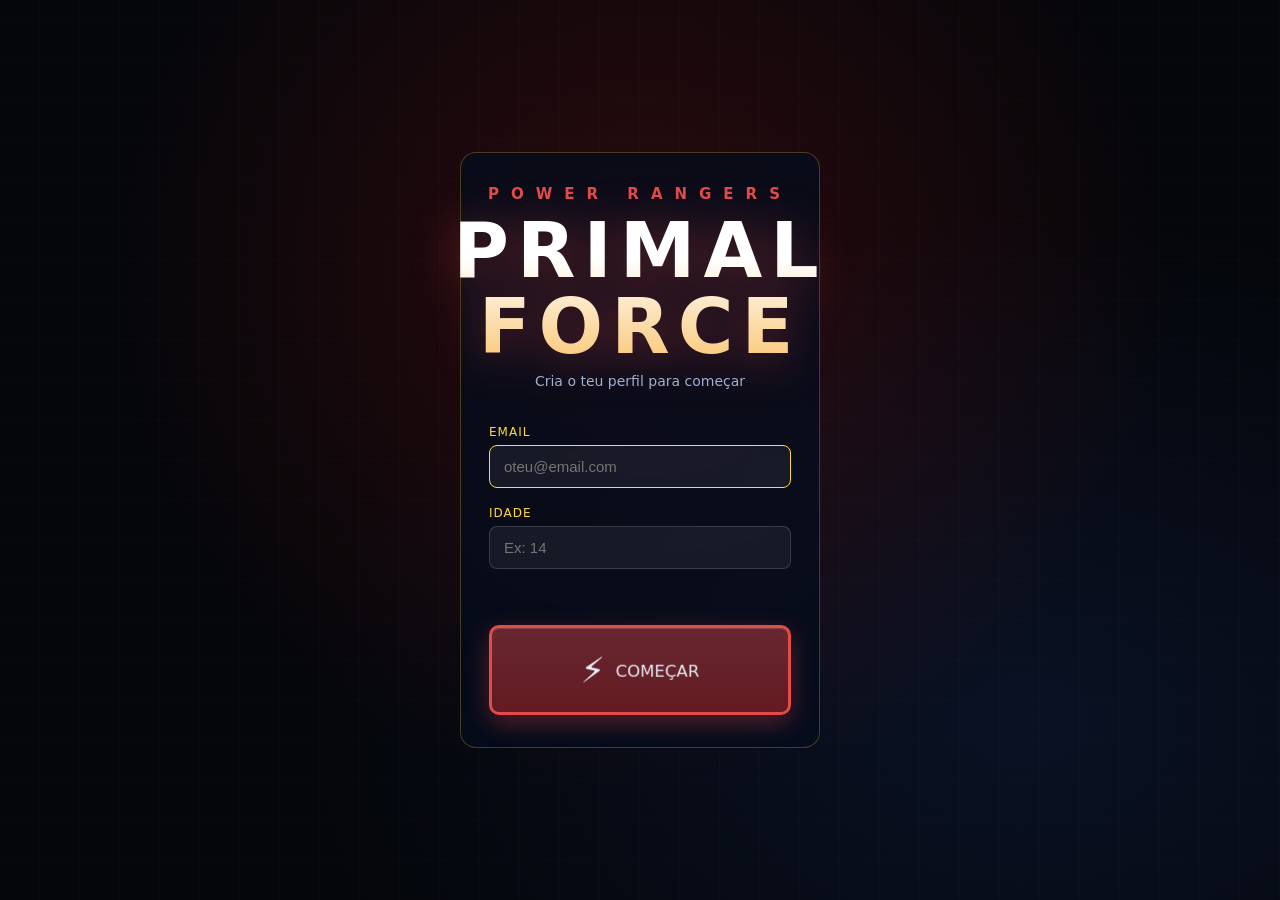
<file: index.html>
<!DOCTYPE html>
<html lang="pt">
<head>
  <meta charset="UTF-8">
  <meta name="viewport" content="width=device-width, initial-scale=1.0, maximum-scale=1.0, user-scalable=no, viewport-fit=cover">
  <meta name="apple-mobile-web-app-capable" content="yes">
  <meta name="apple-mobile-web-app-status-bar-style" content="black-translucent">
  <meta http-equiv="Cache-Control" content="no-cache, no-store, must-revalidate">
  <meta http-equiv="Pragma" content="no-cache">
  <meta http-equiv="Expires" content="0">
  <link rel="manifest" href="manifest.json">
  <meta name="theme-color" content="#04080a">
  <meta name="description" content="Power Rangers Primal Force — jogo de ação e ondas com rangers, bosses, missões diárias, passe de batalha e criador de mapas.">
  <meta property="og:title" content="Power Rangers Primal Force">
  <meta property="og:description" content="Escolhe o teu ranger e enfrenta ondas de inimigos, bosses e missões diárias.">
  <meta property="og:type" content="website">
  <meta property="og:image" content="splash_screen.png.jpg">
  <link rel="apple-touch-icon" href="icon-192.svg">
  <title>Power Rangers Primal Force</title>
  <link rel="stylesheet" href="css/style.css?v=32">
<script src="vendor/three.min.js"
        onerror="document.write('<script src=&quot;https://cdnjs.cloudflare.com/ajax/libs/three.js/r128/three.min.js&quot;><\/script>')"></script>
<script src="vendor/GLTFLoader.js"
        onerror="document.write('<script src=&quot;https://cdn.jsdelivr.net/npm/three@0.128.0/examples/js/loaders/GLTFLoader.js&quot;><\/script>')"></script>
</head>
<body>
  <!-- ── SPLASH SCREEN ── -->
  <div id="splash-screen" class="splash-screen" role="img" aria-label="Power Rangers Primal Force">
    <div class="splash-vignette"></div>
    <div class="splash-footer">
      <div class="splash-bar"><div class="splash-bar-fill"></div></div>
      <div class="splash-text">A CARREGAR</div>
    </div>
  </div>

  <div id="app">

  <!-- ── MENU ── -->
  <div id="screen-menu" class="screen active">
    <div class="menu-bg"></div>

    <button class="menu-icon-btn" id="btn-perfil">
      <span class="corner-icon">👤</span><span class="corner-label">PERFIL</span>
    </button>
    <button class="menu-icon-btn" id="btn-trofeus">
      <span class="corner-icon">🏆</span><span class="corner-label">TROFÉUS</span>
    </button>
    <button class="menu-icon-btn menu-corner-tr" id="btn-opcoes">
      <span class="corner-icon">⚙️</span>
    </button>
    <div class="menu-side-left">
      <button class="menu-icon-btn" id="btn-loja">
        <span class="corner-icon">🛒</span><span class="corner-label">LOJA</span>
      </button>
      <button class="menu-icon-btn" id="btn-rangers">
        <span class="corner-icon">🦖</span><span class="corner-label">RANGERS</span>
      </button>
    </div>
    <div class="menu-side-right">
      <button class="menu-icon-btn" id="btn-mundo">
        <span class="corner-icon">🗺️</span><span class="corner-label">MAPA</span>
      </button>
      <button class="menu-icon-btn menu-play-btn" id="btn-jogar">
        <span class="corner-icon">⚡</span><span class="corner-label">JOGAR</span>
      </button>
    </div>
    <div class="menu-side-mid">
      <button class="menu-icon-btn" id="btn-criar">
        <span class="corner-icon">🎨</span><span class="corner-label">CRIAR</span>
      </button>
      <button class="menu-icon-btn" id="btn-grimorio">
        <span class="corner-icon">📖</span><span class="corner-label">GRIMÓRIO</span>
      </button>
      <button class="menu-icon-btn" id="btn-viewer">
        <span class="corner-icon">👁️</span><span class="corner-label">VIEWER</span>
      </button>
    </div>
    <button class="menu-icon-btn" id="btn-passe">
      <span class="corner-icon">⭐</span><span class="corner-label">PASSE</span>
    </button>
    <button class="menu-icon-btn" id="btn-missoes">
      <span class="corner-icon">📋</span><span class="corner-label">MISSÕES</span><span class="menu-badge" id="badge-missoes" hidden></span>
    </button>
    <div class="trophy-bar-menu">🏆 <span id="menu-trophies">0</span> Troféus &nbsp;·&nbsp; <svg viewBox="0 0 24 24" width="16" height="16" style="display:inline-block;vertical-align:middle;margin:0 2px;filter:drop-shadow(0 1px 2px rgba(0,0,0,0.4))"><circle cx="12" cy="12" r="10.5" fill="#DAA520" stroke="#996600" stroke-width="1"/><circle cx="12" cy="11" r="8" fill="#FFD700" stroke="#CC9900" stroke-width="0.5"/><text x="12" y="14.5" text-anchor="middle" font-size="10" font-weight="bold" fill="#8B6500">$</text></svg> <span id="menu-coins">0</span> Moedas &nbsp;·&nbsp; <svg viewBox="0 0 24 24" width="16" height="16" style="display:inline-block;vertical-align:middle;margin:0 2px;filter:drop-shadow(0 1px 2px rgba(0,0,0,0.4))"><polygon points="12,2 20,9 12,22 4,9" fill="#6A5ACD" stroke="#3A0066" stroke-width="0.8"/><polygon points="12,2 16,9 12,22 8,9" fill="#9B8AFF" opacity="0.5"/></svg> <span id="menu-gems">0</span> Joias</div>
    <div class="opcoes-sidebar" id="opcoes-sidebar">
      <button class="op-btn" data-opcao="som"><span class="op-icon">🔊</span><span>Som: ligado</span></button>
      <button class="op-btn" data-opcao="config"><span class="op-icon">⚙️</span><span>Configurações</span></button>
      <button class="op-btn" data-opcao="historico"><span class="op-icon">📜</span><span>Histórico</span></button>
      <button class="op-btn" data-opcao="lideranca"><span class="op-icon">🏆</span><span>Liderança</span></button>
      <button class="op-btn" data-opcao="serie"><span class="op-icon">📺</span><span>Série Ranger</span></button>
      <button class="op-btn" data-opcao="caixa"><span class="op-icon">📬</span><span>Caixa de entrada</span></button>
      <button class="op-btn" data-opcao="batalha"><span class="op-icon">⚔️</span><span>Batalha amistosa</span></button>
      <button class="op-btn" data-opcao="mapas"><span class="op-icon">🗺️</span><span>Criador de mapas</span></button>
      <button class="op-btn" data-opcao="id"><span class="op-icon">🆔</span><span>Surge ID</span></button>
    </div>
    <div class="menu-content">
      <div class="logo-title">
        <div class="logo-sub">POWER RANGERS</div>
        <div class="logo-main">PRIMAL FORCE</div>
        <div class="logo-tagline">— A tua força, a tua lenda —</div>
      </div>
    </div>
    <div class="menu-footer">v0.3 — Power Rangers Primal Force</div>
  </div>

  <!-- ── SELEÇÃO RANGER ── -->
  <div id="screen-select" class="screen">
    <div class="select-header">
      <button class="back-btn" id="btn-back-select">&#8592; Voltar</button>
      <h1>ESCOLHE O TEU RANGER</h1>
    </div>
    <div class="hscroll-wrap">
      <button class="hscroll-arrow left" id="arrow-rangers-left">&#9664;</button>
      <div id="ranger-grid" class="ranger-grid hscroll"></div>
      <button class="hscroll-arrow right" id="arrow-rangers-right">&#9654;</button>
    </div>
    <div class="select-footer">
      <button class="menu-btn" id="btn-confirmar-ranger">CONFIRMAR</button>
    </div>
  </div>

  <!-- ── RANGER DETAIL ── -->
  <div id="screen-ranger" class="screen">
    <div class="rd-layout">
      <!-- Coluna esquerda -->
      <div class="rd-left">
        <button class="back-btn" id="btn-back-ranger">&#8592;</button>
        <h1 class="rd-name" id="rd-name">RANGER</h1>
        <div class="rd-class"><span id="rd-class-icon">👊</span> <span id="rd-class">DESTRUIDOR</span></div>
        <div class="rd-tag" id="rd-tag">RANGER INICIAL</div>
        <div class="rd-trophy-bar">
          <span class="rd-trophy-icon">🏆</span>
          <div class="rd-trophy-progress"><div class="rd-trophy-fill" id="rd-trophy-fill"></div></div>
          <span class="rd-trophy-text" id="rd-trophies">0/1000</span>
        </div>
        <p class="rd-desc" id="rd-desc">Descrição do ranger aparece aqui.</p>
        <div class="rd-actions">
          <button class="rd-btn rd-btn-select" id="rd-select">SELECIONAR</button>
          <button class="rd-btn rd-btn-test" id="rd-test">TESTAR</button>
        </div>
      </div>

      <!-- Centro — avatar grande -->
      <div class="rd-center">
        <div class="rd-avatar-wrap">
          <div class="rd-avatar-glow" id="rd-glow"></div>
          <div class="rd-avatar" id="rd-avatar">🦖</div>
        </div>
      </div>

      <!-- Coluna direita — stats -->
      <div class="rd-right">
        <div class="rd-power-section">
          <div class="rd-power-badge" id="rd-level">1</div>
          <div class="rd-power-info">
            <div class="rd-power-label">PODER</div>
            <div class="rd-power-bar"><div class="rd-power-fill" id="rd-power-fill"></div></div>
            <div class="rd-power-max">MÁX. 11</div>
          </div>
        </div>
        <div class="rd-stats">
          <div class="rd-stat">
            <div class="rd-stat-icon hp">❤️</div>
            <div class="rd-stat-info">
              <div class="rd-stat-label">SAÚDE</div>
              <div class="rd-stat-value" id="rd-hp">0</div>
            </div>
          </div>
          <div class="rd-stat">
            <div class="rd-stat-icon atk">💥</div>
            <div class="rd-stat-info">
              <div class="rd-stat-label">ATAQUE</div>
              <div class="rd-stat-value" id="rd-atk">0</div>
            </div>
          </div>
          <div class="rd-stat">
            <div class="rd-stat-icon super">💀</div>
            <div class="rd-stat-info">
              <div class="rd-stat-label">SUPER</div>
              <div class="rd-stat-value" id="rd-super">-</div>
            </div>
          </div>
        </div>
      </div>
    </div>
  </div>

  <!-- ── MAPA DO MUNDO ── -->
  <div id="screen-worldmap" class="screen">
    <div class="wm-header">
      <button class="back-btn" id="btn-back-worldmap">&#8592; Voltar</button>
      <h1>MAPA DO MUNDO</h1>
      <div class="wm-trophies">🏆 <span id="wm-trophy-count">0</span></div>
    </div>
    <div class="wm-body">
      <canvas id="wm-canvas"></canvas>
      <div id="wm-panel" class="wm-panel">
        <div class="wm-panel-empty">👆 Clica numa zona<br>para ver as missões</div>
      </div>
    </div>
  </div>

  <!-- ── DIÁLOGO RPG ── -->
  <div id="screen-dialog" class="screen overlay dialog-overlay">
    <div class="dlg-box">
      <div class="dlg-top">
        <div id="dlg-portrait" class="dlg-portrait">🦖</div>
        <div class="dlg-right">
          <div id="dlg-speaker" class="dlg-speaker">Roro</div>
          <div id="dlg-text"    class="dlg-text"></div>
        </div>
      </div>
      <div class="dlg-bottom">
        <span id="dlg-progress" class="dlg-progress">1/4</span>
        <button id="dlg-btn-skip" class="dlg-skip">Saltar ▶▶</button>
        <span id="dlg-continue" class="dlg-continue" style="opacity:0">Toca para continuar ▶</span>
      </div>
    </div>
  </div>

  <!-- ── TROFÉUS ── -->
  <div id="screen-trophies" class="screen">
    <div class="select-header">
      <button class="back-btn" id="btn-back-trophies">&#8592; Voltar</button>
      <h1>TROFÉUS</h1>
    </div>
    <div id="trophies-content"></div>
    <div class="hscroll-wrap">
      <button class="hscroll-arrow left" id="arrow-trophies-left">&#9664;</button>
      <div id="trophy-path" class="hscroll trophy-path"></div>
      <button class="hscroll-arrow right" id="arrow-trophies-right">&#9654;</button>
    </div>
  </div>

  <!-- ── MISSÕES DIÁRIAS ── -->
  <div id="screen-missoes" class="screen">
    <div class="select-header">
      <button class="back-btn" id="btn-back-missions">&#8592; Voltar</button>
      <h1>MISSÕES</h1>
    </div>
    <div id="missions-content" class="dm-list"></div>
  </div>

  <!-- ── PERFIL ── -->
  <div id="screen-perfil" class="screen">
    <div class="select-header">
      <button class="back-btn" id="btn-back-perfil">&#8592; Voltar</button>
      <h1>PERFIL</h1>
    </div>
    <div id="perfil-content" class="pf-list"></div>
  </div>

  <!-- ── CONFIGURAÇÕES ── -->
  <div id="screen-config" class="screen">
    <div class="select-header">
      <button class="back-btn" id="btn-back-config">&#8592; Voltar</button>
      <h1>CONFIGURAÇÕES</h1>
    </div>
    <div id="config-content" class="pf-list"></div>
  </div>

  <!-- ── LIDERANÇA ── -->
  <div id="screen-lideranca" class="screen">
    <div class="select-header">
      <button class="back-btn" id="btn-back-lideranca">&#8592; Voltar</button>
      <h1>LIDERANÇA</h1>
    </div>
    <div id="lideranca-content" class="pf-list"></div>
  </div>

  <!-- ── PASSE DE BATALHA ── -->
  <div id="screen-battlepass" class="screen">
    <div class="select-header">
      <button class="back-btn" id="btn-back-battlepass">&#8592; Voltar</button>
      <h1>PASSE DE BATALHA</h1>
    </div>
    <div id="battlepass-content"></div>
    <div class="hscroll-wrap">
      <button class="hscroll-arrow left" id="arrow-battlepass-left">&#9664;</button>
      <div id="battlepass-path" class="hscroll"></div>
      <button class="hscroll-arrow right" id="arrow-battlepass-right">&#9654;</button>
    </div>
  </div>

  <!-- ── GOTA PRIMORDIAL (overlay) ── -->
  <div id="screen-gota" class="screen overlay gota-overlay">
    <canvas id="gota-canvas"></canvas>
    <div class="gota-top" id="gota-top">
      <div class="gota-tier" id="gota-tier-name">COMUM</div>
      <div class="gota-timer"><div class="gota-timer-fill" id="gota-timer-fill"></div></div>
      <div class="gota-timer-label" id="gota-timer-label">12.0s</div>
    </div>
    <div id="gota-hint" class="gota-hint" style="display:none">👆 Carrega para carregar a Gota antes do tempo acabar!</div>
    <div class="gota-bottom">
      <div class="gota-meter" id="gota-meter"></div>
      <div class="gota-actions" id="gota-actions">
        <button class="gota-btn gota-collect" id="gota-collect">RECOLHER</button>
        <button class="gota-btn gota-exit" id="gota-exit" title="Guardar e sair">&#10005;</button>
      </div>
    </div>
    <div id="gota-rewards" class="gota-rewards" style="display:none"></div>
  </div>

  <!-- ── LOJA ── -->
  <div id="screen-shop" class="screen">
    <div class="shop-topbar">
      <button class="shop-top-btn" id="btn-back-shop" title="Voltar">&#8592;</button>
      <div class="shop-top-title">LOJA</div>
      <div class="shop-top-stats">
        <span class="shop-stat">🏆 <span id="shop-trophies">0</span></span>
        <span class="shop-stat">🪙 <span id="shop-coins">0</span></span>
        <span class="shop-stat">💎 <span id="shop-gems">0</span></span>
        <span class="shop-stat shop-stat-bp">BP <span id="shop-bp-level">1</span></span>
      </div>
      <button class="shop-top-btn shop-top-text" id="btn-shop-values">LISTA DE VALORES</button>
      <button class="shop-top-btn" id="btn-shop-home" title="Menu principal">&#8962;</button>
    </div>
    <div class="shop-body">
      <div class="shop-cats" id="shop-cats"></div>
      <div class="shop-panels" id="shop-panels"></div>
    </div>
    <div class="shop-values-overlay" id="shop-values" style="display:none">
      <div class="shop-values-modal">
        <div class="shop-values-head">
          <h2>LISTA DE VALORES</h2>
          <button class="shop-values-close" id="btn-shop-values-close">&#10005;</button>
        </div>
        <div class="shop-values-list" id="shop-values-list"></div>
      </div>
    </div>
  </div>

  <!-- ── MAPMAKER HUB ── -->
  <div id="screen-mapmaker" class="screen">
    <div class="mm-layout">
      <div class="mm-header">
        <button class="back-btn" id="btn-back-mapmaker">&#8592; Voltar</button>
        <h1>CRIADOR DE MAPAS</h1>
        <div class="mm-count">Rascunhos: <span id="mm-map-count">0</span>/10</div>
      </div>
      <div class="mm-body" id="mm-body">
        <!-- Card "Criar Novo" -->
        <div class="mm-card mm-card-new" id="mm-btn-new">
          <div class="mm-card-badge">✨ Novo</div>
          <div class="mm-card-new-icon">🗺️</div>
          <div class="mm-card-new-title">CRIAR NOVO!</div>
          <div class="mm-card-new-sub">Criador de mapas</div>
        </div>
        <!-- Mapas salvos são inseridos aqui via JS -->
      </div>
    </div>

    <!-- Modal: Criar Novo Mapa -->
    <div class="mm-modal-overlay" id="mm-modal" style="display:none;">
      <div class="mm-modal">
        <div class="mm-modal-header">
          <h2>CRIAR NOVO MAPA</h2>
          <button class="mm-modal-close" id="mm-modal-close">✕</button>
        </div>
        <div class="mm-modal-body">
          <label class="mm-modal-label">NOME DO MAPA</label>
          <input type="text" id="mm-modal-name" class="mm-modal-input" value="Sem nome" maxlength="30">

          <label class="mm-modal-label">MODO DE JOGO</label>
          <div class="mm-modal-selector">
            <button class="mm-sel-arrow" id="mm-mode-left">&#9664;</button>
            <div class="mm-sel-display" id="mm-mode-display">
              <span class="mm-sel-emoji">⚔️</span>
              <span class="mm-sel-text">Combate Solitário</span>
            </div>
            <button class="mm-sel-arrow" id="mm-mode-right">&#9654;</button>
          </div>

          <label class="mm-modal-label">AMBIENTE</label>
          <div class="mm-modal-selector">
            <button class="mm-sel-arrow" id="mm-env-left">&#9664;</button>
            <div class="mm-sel-display" id="mm-env-display">
              <span class="mm-sel-emoji">🌿</span>
              <span class="mm-sel-text">Floresta</span>
            </div>
            <button class="mm-sel-arrow" id="mm-env-right">&#9654;</button>
          </div>
        </div>
        <div class="mm-modal-footer">
          <button class="mm-modal-btn create" id="mm-modal-create">CRIAR</button>
        </div>
      </div>
    </div>
  </div>

  <!-- ── CRIADOR DE RANGERS ── -->
  <div id="screen-creator" class="screen">
    <div class="cc-layout">
      <div class="cc-topbar">
        <button class="back-btn" id="btn-back-creator">&#8592; Voltar</button>
        <span class="cc-title">CRIADOR DE RANGERS</span>
        <div class="cc-topbar-right">
          <button class="cc-action-btn" id="btn-random" title="Aleatório">🎲</button>
          <button class="cc-action-btn" id="btn-gallery" title="Galeria">📁</button>
          <button class="cc-action-btn primary" id="btn-save" title="Salvar">💾</button>
        </div>
      </div>

      <div class="cc-body">
        <!-- PAINEL ESQUERDO — Configurações -->
        <div class="cc-panel cc-left">
          <!-- Importar Modelo -->
          <div class="cc-section">
            <div class="cc-section-title">Modelo 3D</div>
            <button class="cc-action-btn wide import-btn" id="btn-import-glb-left">
              <span class="import-icon">📥</span>
              <span class="import-text">Importar GLB</span>
            </button>
            <div class="cc-model-info" id="cc-model-info">Nenhum modelo importado</div>
          </div>

          <!-- Nome -->
          <div class="cc-section">
            <div class="cc-section-title">Nome</div>
            <input type="text" id="cc-name" class="cc-name-input" value="Ranger Sem Nome" maxlength="24">
          </div>

          <!-- Classe -->
          <div class="cc-section">
            <div class="cc-section-title">Classe</div>
            <div class="cc-class-grid" id="class-grid"></div>
          </div>

          <!-- Estatísticas -->
          <div class="cc-section">
            <div class="cc-section-title">Estatísticas</div>
            <div class="cc-stats">
              <label>❤️ HP <input type="range" id="cc-hp" min="30" max="200" value="100"><span id="cc-hp-val">100</span></label>
              <div class="cc-stat-bar"><div class="cc-stat-fill" id="bar-hp"></div></div>
              <label>💥 ATK <input type="range" id="cc-atk" min="3" max="30" value="12"><span id="cc-atk-val">12</span></label>
              <div class="cc-stat-bar"><div class="cc-stat-fill" id="bar-atk"></div></div>
              <label>⚡ SPD <input type="range" id="cc-spd" min="1" max="15" value="5"><span id="cc-spd-val">5</span></label>
              <div class="cc-stat-bar"><div class="cc-stat-fill" id="bar-spd"></div></div>
              <label>🛡️ DEF <input type="range" id="cc-def" min="1" max="25" value="6"><span id="cc-def-val">6</span></label>
              <div class="cc-stat-bar"><div class="cc-stat-fill" id="bar-def"></div></div>
            </div>
          </div>
        </div>

        <!-- CENTRO — Canvas 3D -->
        <div class="cc-center">
          <canvas id="cc-canvas"></canvas>
          <div class="cc-name-bar">
            <div class="cc-class-label" id="cc-class-label">⚔️ Guerreiro</div>
          </div>
          <div class="cc-center-label" id="cc-name-label">RANGER SEM NOME</div>
        </div>

        <!-- PAINEL DIREITO — Ações -->
        <div class="cc-panel cc-right">
          <div class="cc-section">
            <div class="cc-section-title">Ações</div>
            <button class="cc-action-btn wide" id="btn-import-glb">📥 Importar GLB</button>
            <button class="cc-action-btn wide" id="btn-export-json">📤 Exportar JSON</button>
            <button class="cc-action-btn wide" id="btn-export">📦 Exportar GLB</button>
          </div>
        </div>
      </div>
    </div>

    <!-- Modal: Galeria -->
    <div class="cc-modal-overlay" id="gallery-modal" style="display:none;">
      <div class="cc-modal">
        <div class="cc-modal-header">
          <h2>GALERIA</h2>
          <button class="cc-modal-close" id="gallery-close">✕</button>
        </div>
        <div class="cc-modal-body" id="gallery-list"></div>
      </div>
    </div>
  </div>

  <!-- ── MAP EDITOR ── -->
  <div id="screen-editor" class="screen">
    <div class="editor-layout">
      <!-- Barra superior -->
      <div class="editor-topbar">
        <button class="back-btn" id="btn-back-editor">&#8592; Voltar</button>
        <input type="text" id="editor-map-name" class="editor-input" value="Mapa Sem Nome" maxlength="30" placeholder="Nome do mapa">
        <select id="editor-zone" class="editor-select">
          <option value="forest">🌿 Floresta</option>
          <option value="city">🏚️ Cidade</option>
          <option value="enemy_base">🏭 Base Inimiga</option>
          <option value="volcano">🌋 Vulcão</option>
          <option value="ocean">🌊 Oceano</option>
          <option value="desert">🏜️ Deserto</option>
          <option value="mountains">⛰️ Montanhas</option>
          <option value="battle_royale">🔥 Battle Royale</option>
        </select>
        <span class="editor-info" id="editor-status">Terreno · Pintar</span>
      </div>

      <!-- Área do canvas -->
      <div class="editor-canvas-wrap">
        <canvas id="editor-canvas"></canvas>
        <!-- Minimap -->
        <div class="editor-minimap-wrap">
          <canvas id="editor-minimap" width="120" height="96"></canvas>
        </div>
      </div>

      <!-- Sidebar esquerda — Ferramentas -->
      <div class="editor-sidebar-left">
        <div class="editor-sidebar-section">
          <button class="editor-tool-btn active" data-tool="paint" title="Pintar (B)">🖌️</button>
          <button class="editor-tool-btn" data-tool="erase" title="Apagar (E)">🧹</button>
          <button class="editor-tool-btn" data-tool="fill" title="Preencher (F)">🪣</button>
        </div>
        <div class="editor-sidebar-section">
          <button class="editor-mode-btn active" data-mode="tiles" title="Terreno (T)">🟫</button>
          <button class="editor-mode-btn" data-mode="objects" title="Objetos (O)">📦</button>
        </div>
        <div class="editor-sidebar-section">
          <button class="editor-action-btn" id="editor-undo" title="Desfazer (Ctrl+Z)">↩️</button>
          <button class="editor-action-btn" id="editor-redo" title="Refazer (Ctrl+Y)">↪️</button>
        </div>
        <div class="editor-sidebar-section">
          <button class="editor-action-btn" id="editor-zoom-in" title="Zoom In (+)">🔍</button>
          <button class="editor-action-btn" id="editor-zoom-out" title="Zoom Out (-)">🔎</button>
          <button class="editor-action-btn" id="editor-zoom-fit" title="Ajustar">⊡</button>
        </div>
        <div class="editor-sidebar-section">
          <button class="editor-action-btn danger" id="editor-clear" title="Limpar Tudo">🗑️</button>
        </div>
      </div>

      <!-- Sidebar direita — Modificadores + Save/Load -->
      <div class="editor-sidebar-right">
        <div class="editor-sidebar-section">
          <div class="editor-section-title">Modificadores</div>
          <label class="editor-label">Ondas
            <input type="number" id="editor-waves" class="editor-number" value="3" min="1" max="20">
          </label>
          <label class="editor-label">Tier Inimigos
            <select id="editor-tier" class="editor-select small">
              <option value="0">0 — Fácil</option>
              <option value="1">1 — Médio</option>
              <option value="2">2 — Difícil</option>
              <option value="3">3 — Extremo</option>
            </select>
          </label>
          <label class="editor-label">Tempo (0=inf)
            <input type="number" id="editor-timer" class="editor-number" value="0" min="0" max="600">
          </label>
        </div>

        <div class="editor-sidebar-section">
          <div class="editor-section-title">Ações</div>
          <button class="editor-action-btn wide" id="editor-save">💾 Salvar</button>
          <button class="editor-action-btn wide" id="editor-load">📂 Carregar</button>
          <button class="editor-action-btn wide" id="editor-export">📤 Exportar JSON</button>
          <button class="editor-action-btn wide" id="editor-import">📥 Importar JSON</button>
          <button class="editor-action-btn wide" id="editor-preset">🎲 Zona Aleatória</button>
          <button class="editor-action-btn wide play" id="editor-play">▶ Jogar Mapa</button>
        </div>

        <!-- Lista de mapas salvos -->
        <div class="editor-sidebar-section">
          <div class="editor-section-title">Mapas Salvos</div>
          <div id="editor-maps-list" class="editor-maps-list"></div>
        </div>
      </div>

      <!-- Palette inferior -->
      <div class="editor-palette-bar">
        <div id="editor-palette" class="editor-palette"></div>
      </div>
    </div>
    <input type="file" id="editor-file-input" accept=".json" style="display:none;">
  </div>

  <!-- ── JOGO ── -->
  <div id="screen-game" class="screen">
    <!-- Loading screen -->
    <div id="game-loader" style="display:none; position:absolute; inset:0; background:rgba(10,10,26,0.95); z-index:100; display:flex; flex-direction:column; align-items:center; justify-content:center;">
      <div style="width:48px; height:48px; border:4px solid rgba(255,255,255,0.15); border-top-color:#ffd700; border-radius:50%; animation:spin 0.8s linear infinite;"></div>
      <div style="margin-top:16px; font-size:14px; color:#aaa; letter-spacing:2px;">A CARREGAR MODELO...</div>
      <div id="game-loader-status" style="margin-top:8px; font-size:12px; color:#666;"></div>
    </div>
    <div id="hud">
      <div id="hud-left">
        <div id="ranger-name-hud">RORO — RED RANGER</div>
        <div class="bar-row"><span class="bar-label hp-label">HP</span><div class="bar-wrap"><div class="bar-fill" id="bar-hp"></div></div><span class="bar-num" id="hp-num">100</span></div>
        <div class="bar-row"><span class="bar-label pwr-label">PWR</span><div class="bar-wrap"><div class="bar-fill pwr" id="bar-pwr"></div></div><span class="bar-num" id="pwr-num">100</span></div>
      </div>
      <div id="hud-center">
        <div id="hud-wave-info"><span id="hud-wave">Onda 1</span><span class="wave-sep">·</span><span id="hud-enemies">0/10</span> inimigos</div>
        <div id="combo-display"></div>
        <div id="msg-box"></div>
      </div>
      <div id="hud-right">
        <div class="hud-stat">Pts: <span id="hud-score">0</span></div>
        <div class="hud-stat">🏆 <span id="hud-trophies">0</span></div>
        <canvas id="minimap" width="90" height="72"></canvas>
      </div>
    </div>
    <div id="game-3d-container" style="position:absolute;top:0;left:0;width:100%;height:100%;z-index:0;"></div>
    <canvas id="game-overlay-2d" style="position:absolute;top:0;left:0;width:100%;height:100%;z-index:1;pointer-events:none;"></canvas>
    <canvas id="game-canvas" style="display:none;"></canvas>
    <div id="boss-hud" style="display:none; position:absolute; bottom:90px; left:50%; transform:translateX(-50%); background:rgba(0,0,0,0.7); border:2px solid #e24b4a; border-radius:12px; padding:8px 18px; text-align:center; pointer-events:none; min-width:220px;">
      <div id="boss-hud-name" style="color:#fff; font-size:13px; font-weight:bold; letter-spacing:1px;">BOSS</div>
      <div id="boss-hud-title" style="color:#ccc; font-size:10px; margin-bottom:4px;"></div>
      <div style="background:#1a1a2e; border-radius:6px; overflow:hidden; height:12px; width:200px;">
        <div id="boss-hud-bar" style="height:100%; width:100%; background:#e24b4a; transition:width 0.2s; border-radius:6px;"></div>
      </div>
      <div id="boss-hud-hp" style="color:#fff; font-size:10px; margin-top:3px;"></div>
    </div>
    <div id="skill-bar">
      <div class="skill-slot"><div class="skill-icon">⚔️</div><div class="skill-name">Melee</div><div class="skill-key">ESPACO</div><div class="skill-cd" id="cd-melee"></div></div>
      <div class="skill-slot"><div class="skill-icon">🔫</div><div class="skill-name">Laser</div><div class="skill-key">X</div><div class="skill-cd" id="cd-laser"></div></div>
      <div class="skill-slot"><div class="skill-icon">⚡</div><div class="skill-name">Especial</div><div class="skill-key">C</div><div class="skill-cd" id="cd-special"></div></div>
      <div class="skill-slot"><div class="skill-icon">🛡️</div><div class="skill-name">Escudo</div><div class="skill-key">V</div><div class="skill-cd" id="cd-shield"></div></div>
      <div class="skill-slot ultimate"><div class="skill-icon">🦖</div><div class="skill-name">ZORD</div><div class="skill-key">Q</div><div class="skill-cd" id="cd-zord"></div></div>
    </div>
    <div id="mobile-controls">
      <div id="dpad">
        <div class="d-row">
          <div></div>
          <button class="d-btn" id="d-up">▲</button>
          <div></div>
        </div>
        <div class="d-row">
          <button class="d-btn" id="d-left">◀</button>
          <div class="d-center"></div>
          <button class="d-btn" id="d-right">▶</button>
        </div>
        <div class="d-row">
          <div></div>
          <button class="d-btn" id="d-down">▼</button>
          <div></div>
        </div>
      </div>
      <div id="action-buttons">
        <button class="act-btn act-gadget" id="btn-mb-shield">🛡️</button>
        <button class="act-btn act-reaction" id="btn-mb-reaction">😂</button>
        <button class="act-btn act-camera" id="btn-mb-camera">🔄</button>
        <div id="attack-cluster">
          <button class="act-btn act-super" id="btn-mb-zord">🦖</button>
          <button class="act-btn act-main" id="btn-mb-laser">🔫</button>
          <button class="act-btn act-special" id="btn-mb-special">⚡</button>
        </div>
      </div>
    </div>
    <button id="btn-pause">❚❚</button>
  </div>

  <!-- ── PAUSA ── -->
  <div id="screen-pause" class="screen overlay">
    <div class="pause-box">
      <h2>PAUSA</h2>
      <button class="menu-btn" id="btn-continuar">CONTINUAR</button>
      <button class="menu-btn secondary" id="btn-menu-pause">MENU PRINCIPAL</button>
    </div>
  </div>

  <!-- ── CONTA / CADASTRO ── -->
  <!-- ── CRIAÇÃO DE CONTA ── -->
  <div id="screen-account" class="screen">
    <div class="menu-bg"></div>
    <button class="back-btn account-back" id="btn-back-account">&#8592; Voltar</button>
    <div class="account-box">
      <div class="logo-title">
        <div class="logo-sub">POWER RANGERS</div>
        <div class="logo-main">PRIMAL FORCE</div>
      </div>
      <p class="account-subtitle">Cria o teu perfil para começar</p>

      <form id="account-form" class="account-form">
        <label class="account-label" for="account-email">Email</label>
        <input
          type="email"
          id="account-email"
          class="account-input"
          placeholder="oteu@email.com"
          required
          autocomplete="email"
        >

        <label class="account-label" for="account-age">Idade</label>
        <input
          type="number"
          id="account-age"
          class="account-input"
          placeholder="Ex: 14"
          min="5"
          max="120"
          required
        >

        <div id="account-error" class="account-error"></div>

        <button type="submit" id="account-submit" class="menu-icon-btn menu-play-btn account-submit-btn">
          <span class="corner-icon">⚡</span><span class="corner-label">COMEÇAR</span>
        </button>
      </form>
    </div>
  </div>

  <!-- ── SURGE ID ── -->
  <div id="screen-surgeid" class="screen">
    <div class="menu-bg"></div>
    <button class="back-btn account-back" id="btn-back-surgeid">&#8592; Voltar</button>
    <div class="account-box surgeid-box">
      <div class="logo-title">
        <div class="logo-sub">SURGE GAMES</div>
        <div class="logo-main">SURGE ID</div>
      </div>
      <p class="account-subtitle" id="surgeid-subtitle">Uma conta para todos os teus jogos</p>

      <div id="surgeid-signedout" class="surgeid-panel">
        <div class="surgeid-tabs">
          <button type="button" class="surgeid-tab active" id="surgeid-tab-login">Entrar</button>
          <button type="button" class="surgeid-tab" id="surgeid-tab-register">Criar conta</button>
        </div>
        <form id="surgeid-form" class="account-form">
          <label class="account-label" for="surgeid-email">Email</label>
          <input type="email" id="surgeid-email" class="account-input" placeholder="oteu@email.com" required autocomplete="email">

          <label class="account-label" for="surgeid-password">Palavra-passe</label>
          <input type="password" id="surgeid-password" class="account-input" placeholder="mínimo 8 caracteres" required minlength="8" autocomplete="current-password">

          <div id="surgeid-name-field" class="surgeid-hidden">
            <label class="account-label" for="surgeid-name">Nome</label>
            <input type="text" id="surgeid-name" class="account-input" placeholder="Ranger" maxlength="40">
          </div>

          <div id="surgeid-error" class="account-error"></div>

          <button type="submit" id="surgeid-submit" class="menu-icon-btn menu-play-btn account-submit-btn">
            <span class="corner-icon">⚡</span><span class="corner-label">ENTRAR</span>
          </button>
        </form>
      </div>

      <div id="surgeid-signedin" class="surgeid-panel surgeid-hidden">
        <div class="surgeid-code" id="surgeid-code">SG-??????</div>
        <div class="surgeid-email" id="surgeid-email-view"></div>
        <div class="surgeid-state" id="surgeid-state"></div>

        <div class="surgeid-stats">
          <div class="surgeid-stat"><b id="surgeid-trophies">0</b><span>TROFÉUS</span></div>
          <div class="surgeid-stat"><b id="surgeid-coins">0</b><span>MOEDAS</span></div>
          <div class="surgeid-stat"><b id="surgeid-gems">0</b><span>JOIAS</span></div>
          <div class="surgeid-stat"><b id="surgeid-bp">0</b><span>PASSE</span></div>
        </div>

        <div class="surgeid-actions">
          <button type="button" class="menu-btn" id="surgeid-sync">GUARDAR NA NUVEM</button>
          <button type="button" class="menu-btn secondary" id="surgeid-pull">CARREGAR DA NUVEM</button>
          <button type="button" class="menu-btn secondary" id="surgeid-logout">SAIR DA CONTA</button>
        </div>
      </div>
      <div class="surgeid-msg" id="surgeid-msg"></div>
    </div>
  </div>

  <!-- ── GAME OVER ── -->
  <div id="screen-gameover" class="screen overlay">
    <div class="gameover-box">
      <h2 id="go-title">DERROTA</h2>
      <div id="go-score">Pontuação: 0</div>
      <div id="go-kills">Inimigos derrotados: 0</div>
      <div id="go-mission-rewards" style="color:#fac775;font-size:15px;font-weight:600"></div>
      <div id="go-gota-rewards" style="color:#7ec8e3;font-size:13px;font-weight:600;margin-top:4px"></div>
      <div id="go-trophies" style="color:#fac775;font-size:18px;font-weight:700"></div>
      <button class="menu-btn" id="btn-retry">TENTAR NOVAMENTE</button>
      <button class="menu-btn secondary" id="btn-go-menu">MENU PRINCIPAL</button>
    </div>
  </div>

</div><!-- /app -->

<script src="js/core/utils.js?v=14"></script>
<script src="js/core/currencyicons.js?v=1"></script>
<script src="js/core/audio.js?v=4"></script>
<script src="js/core/settings.js?v=1"></script>
<script src="js/core/account.js?v=1"></script>
<script src="js/core/surgeid.js?v=1"></script>
<script src="js/core/input.js?v=14"></script>
<script src="js/core/joystick.js?v=14"></script>
<script src="js/core/renderer.js?v=14"></script>
<script src="js/core/world.js?v=14"></script>
<script src="js/core/engine3d.js?v=14"></script>
<script src="js/core/world3d.js?v=14"></script>
<script src="js/core/wave.js?v=15"></script>
<script src="js/core/progression.js?v=17"></script>
<script src="js/core/primordial.js?v=15"></script>
<script src="js/core/story.js?v=14"></script>
<script src="js/core/modelloader.js?v=1"></script>
<script src="js/core/toonshader.js?v=1"></script>
<script src="js/core/animationsystem.js?v=1"></script>
<script src="js/core/currency3d.js?v=1"></script>
<script src="js/entities/model3d.js?v=14"></script>
<script src="js/entities/ranger.js?v=15"></script>
<script src="js/entities/enemy.js?v=15"></script>
<script src="js/entities/boss.js?v=15"></script>
<script src="js/entities/projectile.js?v=16"></script>
<script src="js/entities/particle.js?v=14"></script>
<script src="js/entities/pickup.js?v=14"></script>
<script src="js/ui/hud.js?v=15"></script>
<script src="js/scenes/menu.js?v=19"></script>
<script src="js/scenes/select.js?v=15"></script>
<script src="js/scenes/dialog.js?v=14"></script>
<script src="js/scenes/worldmap.js?v=15"></script>
<script src="js/scenes/missions.js?v=2"></script>
<script src="js/scenes/perfil.js?v=1"></script>
<script src="js/scenes/config.js?v=1"></script>
<script src="js/scenes/leaderboard.js?v=1"></script>
<script src="js/scenes/trophies.js?v=14"></script>
<script src="js/scenes/battlepass.js?v=15"></script>
<script src="js/scenes/primordial.js?v=15"></script>
<script src="js/scenes/shop.js?v=17"></script>
<script src="js/scenes/mapmaker.js?v=1"></script>
<script src="js/mapeditor/data.js?v=1"></script>
<script src="js/mapeditor/editor.js?v=2"></script>
<script src="js/mapeditor/storage.js?v=1"></script>
<script src="js/data/rangerparts.js?v=1"></script>
<script src="js/scenes/creator.js?v=1"></script>
<script src="js/scenes/game.js?v=18"></script>
<script src="js/scenes/account.js?v=2"></script>
<script src="js/scenes/surgeid.js?v=1"></script>
<script src="js/main.js?v=25"></script>
</body>
</html>
</file>
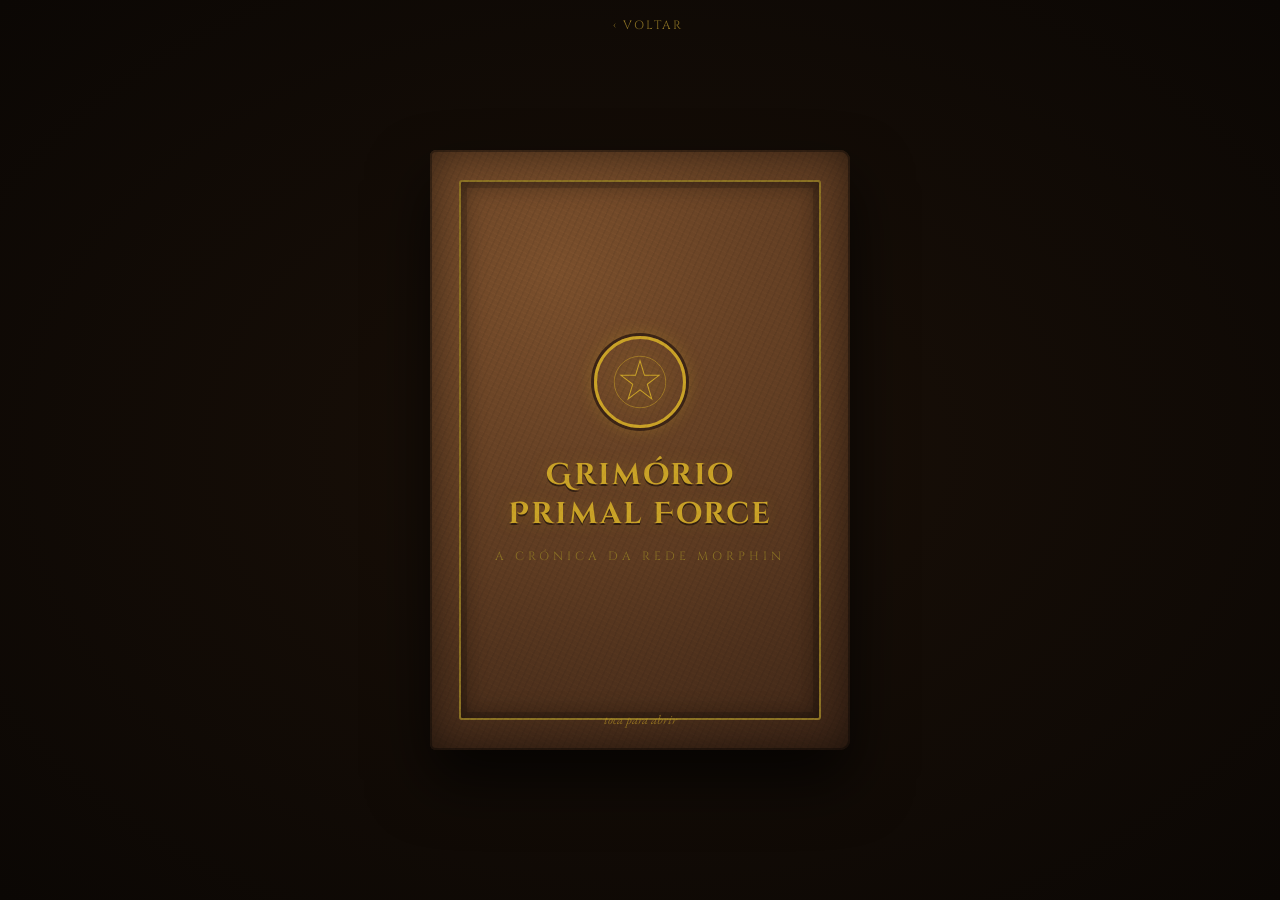
<file: grimorio.html>
<!DOCTYPE html>
<html lang="pt">
<head>
<meta charset="UTF-8">
<meta name="viewport" content="width=device-width, initial-scale=1.0">
<title>Grimório Primal Force</title>
<link rel="preconnect" href="https://fonts.googleapis.com">
<link href="https://fonts.googleapis.com/css2?family=Cinzel+Decorative:wght@400;700;900&family=Cinzel:wght@400;600&family=EB+Garamond:ital,wght@0,400;0,500;0,600;1,400&display=swap" rel="stylesheet">
<style>
  :root {
    --leather-dark: #3b2416;
    --leather: #5c3a21;
    --leather-light: #7a4f2c;
    --gold: #c9a227;
    --gold-dim: #8a7124;
    --parchment: #ecdfc0;
    --parchment-shadow: #d7c49a;
    --ink: #2b1b12;
    --ink-faded: #5a4530;
  }
  * { box-sizing: border-box; }
  html, body {
    margin: 0; padding: 0; height: 100%;
    background: radial-gradient(ellipse at center, #1a1008 0%, #0b0704 100%);
    font-family: 'EB Garamond', serif;
    overflow: hidden;
  }
  #stage {
    width: 100%; height: 100vh;
    display: flex; align-items: center; justify-content: center;
    perspective: 2400px;
  }
  #cover {
    width: min(420px, 82vw); height: min(600px, 78vh);
    background: radial-gradient(circle at 30% 20%, var(--leather-light), var(--leather) 55%, var(--leather-dark) 100%);
    border-radius: 6px 10px 10px 6px;
    box-shadow: 0 30px 60px rgba(0,0,0,0.7), inset 0 0 0 2px rgba(0,0,0,0.35), inset 0 0 40px rgba(0,0,0,0.5);
    display: flex; flex-direction: column; align-items: center; justify-content: center;
    cursor: pointer; position: relative;
    transition: transform 0.9s cubic-bezier(.4,.1,.2,1), opacity 0.9s ease;
    transform-style: preserve-3d;
  }
  @media (max-width: 640px) {
    #cover { width: 85vw; height: 70vh; }
  }
  #cover::before {
    content: ''; position: absolute; inset: 0; border-radius: inherit;
    background-image:
      repeating-linear-gradient(115deg, rgba(0,0,0,0.06) 0px, rgba(0,0,0,0.06) 1px, transparent 2px, transparent 6px),
      repeating-linear-gradient(25deg, rgba(255,255,255,0.03) 0px, rgba(255,255,255,0.03) 1px, transparent 2px, transparent 5px);
    mix-blend-mode: overlay; pointer-events: none;
  }
  #cover.opening { transform: rotateY(-155deg); opacity: 0; pointer-events: none; }
  .cover-frame {
    width: 86%; height: 90%;
    border: 2px solid var(--gold-dim); border-radius: 3px;
    display: flex; flex-direction: column; align-items: center; justify-content: center;
    padding: 24px;
    box-shadow: inset 0 0 0 6px rgba(0,0,0,0.15), inset 0 0 25px rgba(0,0,0,0.4);
  }
  .cover-seal {
    width: 92px; height: 92px; border-radius: 50%;
    border: 3px solid var(--gold);
    display: flex; align-items: center; justify-content: center;
    margin-bottom: 28px;
    box-shadow: 0 0 0 3px var(--leather-dark), 0 0 18px rgba(201,162,39,0.35);
    background: radial-gradient(circle, rgba(201,162,39,0.12), transparent 70%);
  }
  .cover-seal svg { width: 56px; height: 56px; }
  .cover-title {
    font-family: 'Cinzel Decorative', serif; font-weight: 700;
    font-size: clamp(22px, 5vw, 30px); color: var(--gold);
    text-align: center; letter-spacing: 2px;
    text-shadow: 0 2px 0 rgba(0,0,0,0.5), 0 0 18px rgba(201,162,39,0.25);
    line-height: 1.3;
  }
  .cover-subtitle {
    font-family: 'Cinzel', serif; font-size: 12px;
    letter-spacing: 4px; color: var(--gold-dim);
    margin-top: 14px; text-transform: uppercase;
  }
  .cover-hint {
    position: absolute; bottom: 22px;
    font-family: 'EB Garamond', serif; font-style: italic; font-size: 13px;
    color: rgba(201,162,39,0.55);
    animation: pulse 2.4s ease-in-out infinite;
  }
  @keyframes pulse { 0%,100% { opacity: 0.4 } 50% { opacity: 0.9 } }

  #book { width: min(900px, 94vw); height: min(640px, 84vh); display: none; position: relative; }
  #book.visible { display: block; position: fixed; top: 50%; left: 50%; transform: translate(-50%, -50%); z-index: 10; }
  .pages-wrap {
    width: 100%; height: 100%; display: flex;
    background: var(--leather-dark); border-radius: 8px;
    box-shadow: 0 40px 80px rgba(0,0,0,0.65);
    padding: 14px; gap: 3px;
  }
  .page {
    flex: 1;
    background: radial-gradient(ellipse at 20% 15%, rgba(255,255,255,0.25), transparent 60%),
      linear-gradient(135deg, var(--parchment) 0%, var(--parchment-shadow) 100%);
    border-radius: 2px; position: relative; overflow: hidden;
    box-shadow: inset 0 0 30px rgba(120,90,40,0.25);
    padding: 42px 40px; display: flex; flex-direction: column;
  }
  .page::after {
    content: ''; position: absolute; inset: 0;
    background-image:
      radial-gradient(circle at 85% 92%, rgba(120,90,40,0.18), transparent 30%),
      radial-gradient(circle at 8% 8%, rgba(120,90,40,0.12), transparent 25%);
    pointer-events: none;
  }
  .page.left { border-right: 1px solid rgba(0,0,0,0.08); }
  .page.right { border-left: 1px solid rgba(0,0,0,0.08); }
  .page-eyebrow {
    font-family: 'Cinzel', serif; font-size: 11px;
    letter-spacing: 3px; text-transform: uppercase;
    color: var(--ink-faded); margin-bottom: 10px;
  }
  .page-title {
    font-family: 'Cinzel Decorative', serif;
    font-size: clamp(18px, 2.5vw, 24px); color: var(--ink);
    margin: 0 0 14px 0; line-height: 1.25;
  }
  .page-body {
    font-family: 'EB Garamond', serif; font-size: 15px;
    line-height: 1.7; color: var(--ink);
    overflow-y: auto; flex: 1; padding-right: 6px;
  }
  .page-body p { margin: 0 0 12px 0; }
  .page-body .dropcap {
    float: left; font-family: 'Cinzel Decorative', serif;
    font-size: 48px; line-height: 0.8;
    padding: 4px 6px 0 0; color: var(--gold-dim);
  }
  .page-body ul { padding-left: 20px; margin: 0 0 12px 0; }
  .page-body li { margin-bottom: 5px; }
  .page-body .ranger-name { font-family: 'Cinzel', serif; font-weight: 600; }
  .page-body .ranger-red { color: #b71c1c; }
  .page-body .ranger-black { color: #212121; }
  .page-body .ranger-blue { color: #1565c0; }
  .page-body .ranger-gold { color: #c9a227; }
  .page-body .ranger-purple { color: #6a1b9a; }
  .page-body .ranger-silver { color: #757575; }
  .page-body .villain { color: #8b0000; font-style: italic; }
  .page-body .term { font-family: 'Cinzel', serif; color: var(--gold-dim); }
  .toc-list { list-style: none; padding: 0; margin: 0; }
  .toc-list li {
    display: flex; justify-content: space-between;
    padding: 8px 0; border-bottom: 1px dotted rgba(43,27,18,0.3);
    font-size: 14px;
  }
  .toc-list .toc-num { font-family: 'Cinzel', serif; color: var(--gold-dim); margin-right: 8px; }
  .page-number {
    align-self: center; font-family: 'Cinzel', serif;
    font-size: 12px; color: var(--ink-faded); margin-top: 10px;
  }
  .nav-btn {
    position: absolute; top: 50%; transform: translateY(-50%);
    width: 46px; height: 46px; border-radius: 50%;
    background: rgba(201,162,39,0.12); border: 1px solid var(--gold-dim);
    color: var(--gold); font-size: 20px; cursor: pointer;
    display: flex; align-items: center; justify-content: center;
    transition: background 0.2s; z-index: 5; user-select: none;
  }
  .nav-btn:hover { background: rgba(201,162,39,0.28); }
  .nav-btn.disabled { opacity: 0.25; pointer-events: none; }
  #prevBtn { left: -60px; }
  #nextBtn { right: -60px; }
  .close-btn {
    position: absolute; top: -46px; right: 0;
    font-family: 'Cinzel', serif; font-size: 12px;
    letter-spacing: 2px; color: var(--gold-dim);
    background: none; border: none; cursor: pointer; text-transform: uppercase;
  }
  .close-btn:hover { color: var(--gold); }
  @media (max-width: 640px) {
    #book.visible {
      width: 100vw; height: 100vh;
      position: fixed; top: 0; left: 0;
      transform: none; z-index: 10;
    }
    .pages-wrap {
      flex-direction: column; overflow-y: auto;
      padding: 10px; gap: 2px; border-radius: 0;
    }
    .page {
      padding: 20px 16px; min-height: auto;
    }
    .page.left { border-right: none; border-bottom: 1px solid rgba(0,0,0,0.08); }
    .page-title { font-size: 16px; margin-bottom: 10px; }
    .page-body { font-size: 13px; line-height: 1.6; }
    .page-body .dropcap { font-size: 36px; }
    .page-eyebrow { font-size: 9px; letter-spacing: 2px; margin-bottom: 6px; }
    .page-number { font-size: 10px; margin-top: 6px; }
    #nextBtn { right: 10px; bottom: 10px; top: auto; transform: none; width: 40px; height: 40px; font-size: 18px; }
    #prevBtn { left: 10px; bottom: 10px; top: auto; transform: none; width: 40px; height: 40px; font-size: 18px; }
    #closeBtn { top: 8px; right: 8px; font-size: 11px; }
    #backBtn { top: 8px; left: 8px; font-size: 11px; }
    .cover-frame { padding: 16px; }
    .cover-title { font-size: 20px; }
    .cover-seal { width: 70px; height: 70px; margin-bottom: 16px; }
    .cover-seal svg { width: 42px; height: 42px; }
    .toc-list li { font-size: 12px; padding: 6px 0; }
  }
  @media (orientation: landscape) and (max-height: 500px) {
    #book.visible {
      width: 100vw; height: 100vh;
      position: fixed; top: 0; left: 0;
      transform: none;
    }
    .pages-wrap { flex-direction: row; padding: 8px; gap: 2px; }
    .page { padding: 16px 14px; }
    .page-title { font-size: 14px; }
    .page-body { font-size: 12px; line-height: 1.5; }
    .page-body .dropcap { font-size: 28px; }
    #nextBtn { right: 8px; }
    #prevBtn { left: 8px; }
  }
</style>
</head>
<body>
<div id="stage">
  <div id="cover">
    <div class="cover-frame">
      <div class="cover-seal">
        <svg viewBox="0 0 100 100" fill="none" xmlns="http://www.w3.org/2000/svg">
          <circle cx="50" cy="50" r="46" stroke="#c9a227" stroke-width="1.5" opacity="0.6"/>
          <g stroke="#c9a227" stroke-width="1.8" fill="none">
            <path d="M50 12 L58 38 L84 38 L63 54 L71 80 L50 64 L29 80 L37 54 L16 38 L42 38 Z"/>
          </g>
        </svg>
      </div>
      <div class="cover-title">Grimório<br>Primal Force</div>
      <div class="cover-subtitle">A Crónica da Rede Morphin</div>
    </div>
    <div class="cover-hint">toca para abrir</div>
  </div>
  <button class="close-btn" id="backBtn" style="position:fixed;top:16px;left:16px;font-family:'Cinzel',serif;font-size:12px;letter-spacing:2px;color:var(--gold-dim);background:none;border:none;cursor:pointer;text-transform:uppercase;z-index:100">&#8249; Voltar</button>
  <div id="book">
    <button class="close-btn" id="closeBtn">fechar livro</button>
    <div class="pages-wrap">
      <div class="page left" id="pageLeft"></div>
      <div class="page right" id="pageRight"></div>
    </div>
    <div class="nav-btn disabled" id="prevBtn">&#8249;</div>
    <div class="nav-btn" id="nextBtn">&#8250;</div>
  </div>
</div>

<script>
const GRIMORIO_SPREADS = [

// ══════════════════════════════════════════════
//  CAPA / ÍNDICE
// ══════════════════════════════════════════════
{
  left: {
    eyebrow: "Grimório Primal Force",
    title: "Índice",
    html: `
      <ul class="toc-list">
        <li><span><span class="toc-num">I.</span> A Era Primordial</span><span>7</span></li>
        <li><span><span class="toc-num">II.</span> A Fundação</span><span>54</span></li>
        <li><span><span class="toc-num">III.</span> Os Guardiões</span><span>112</span></li>
        <li><span><span class="toc-num">IV.</span> A Sombra</span><span>340</span></li>
        <li><span><span class="toc-num">V.</span> As Crónicas</span><span>512</span></li>
        <li><span><span class="toc-num">VI.</span> Anexos</span><span>980</span></li>
      </ul>
    `,
    pageNum: "II"
  },
  right: {
    eyebrow: "Parte I · A Era Primordial",
    title: "Antes de Tudo",
    html: `
      <p><span class="dropcap">N</span>o princípio, antes de existirem Rangers, Zords ou Dino Chaves, existia apenas a <span class="term">Rede Morphin</span> — um tecido de energia que atravessava todos os mundos conhecidos e desconhecidos. Não era visível ao olho nu, mas sentia-se como um zumbido nas noites sem lua, como uma vibração nas pedras mais antigas da Terra.</p>
      <p>Os primeiros a sentirem foram os <span class="term">Mestres Morphin</span>, seres cuja natureza exata ninguém sabe ao certo — se eram humanos que transcenderam, ou entidades que escolheram assumir forma humana. O que se sabe é que foram eles quem deu nome ao poder que corria debaixo da pele do mundo.</p>
      <p>E foi esse poder que, muito mais tarde, encontrou os seus primeiros guerreiros: os <span class="ranger-name ranger-red">Rangers Primal Force</span>.</p>
    `,
    pageNum: "1"
  }
},

// ══════════════════════════════════════════════
//  PARTE I — A ERA PRIMORDIAL
// ══════════════════════════════════════════════
{
  left: {
    eyebrow: "Parte I · A Era Primordial",
    title: "Os Mestres Morphin",
    html: `
      <p><span class="dropcap">D</span>iz-se que os Mestres Morphin eram vinte — um para cada pedra da Coroa, um para cada espície dinossaúrica que alguma vez caminhou sobre a Terra. Não tinham nomes nos moldes humanos; eram designados por sinais, por vibrações na Rede.</p>
      <p>Cada Mestre carregava em si a <em>essência</em> de um dinossauro diferente. Não como uma camuflagem, mas como uma segunda esqueletação de energia. Quando um Mestre invocava o seu poder, os ossos de luz emergiam do peito e formavam, por um instante, o esqueleto fantasma de uma criatura extinta há milhões de anos.</p>
      <p>A sua missão era simples e devastadora: proteger a Rede Morphin de qualquer ameaça — fosse ela de dentro ou de fora do universo. Ao longo de eras, enfrentaram criaturas das <em>Profundezas Morphin</em>, guardaram portais entre dimensões e selaram aberturas que teriam devorado galáxias inteiras.</p>
      <p>Mas com o tempo, os Mestres compreenderam que não podiam vigiar para sempre. O poder precisaria de herdeiros. E assim nasceu o plano da <span class="term">Coroa das 20 Pedras</span>.</p>
    `,
    pageNum: "2"
  },
  right: {
    eyebrow: "Parte I · A Era Primordial",
    title: "A Rede Morphin",
    html: `
      <p><span class="dropcap">A</span> <span class="term">Rede Morphin</span> não é uma coisa que se possa tocar. É mais como uma corrente subterrânea de possibilidades — uma teia invisível que conecta toda a vida, todo o passado e todo o futuro. Os cientistas da Mastodon Base chamam-lhe "o campo morfogenético universal". Os Mestres Morphin chamavam-lhe simplesmente <em>a Voz</em>.</p>
      <p>A Rede existe em todas as dimensões simultaneamente. É ela que permite a transformação Ranger: quando um guerreiro invoca o seu poder, a Rede responde, canalizando a essência do dinossauro ancestral através do <span class="term">Primal Key Brace</span> e do corpo do herói.</p>
      <p>Os limites da Rede são desconhecidos. Há registos de anomalias nas suas bordas — zonas onde a realidade começa a dobrar, onde o tempo corre em espiral e as leis da física perdem o sentido. É nessas zonas que nascem as maiores ameaças.</p>
      <p>E é também nessas zonas que os <span class="villain">Mestres das Sombras</span> encontraram o seu refúgio.</p>
    `,
    pageNum: "3"
  }
},
{
  left: {
    eyebrow: "Parte I · A Era Primordial",
    title: "A Coroa das 20 Pedras",
    html: `
      <p><span class="dropcap">A</span> Coroa das 20 Pedras é o artefacto mais poderoso já criado pelos Mestres Morphin. Não é uma coroa no sentido tradicional — é um conjunto de vinte cristais orgânicos, cada um com o tamanho de um punho fechado, que emitem uma luz própria e pulsante.</p>
      <p>Cada pedra contém a essência completa de um dinossauro ancestral. Não apenas a sua imagem, mas a sua <em>memória</em> — cada batida de coração, cada rugido, cada passada que alguma vez ecoou pelos continentes. Quando uma pedra é ativada, essa memória acorda e procura um portador digno.</p>
      <p>A Coroa foi forjada nas profundezas da <em>Caverna Primordial</em>, num ponto onde a Rede Morphin era mais densa. Os Mestres investiram parte do seu próprio poder na criação das pedras, sabendo que cada pedra usada os enfraqueceria um pouco mais.</p>
      <p>Diz a lenda que quando as 20 pedras estiverem juntas novamente, o poder da Coroa será absoluto — capaz de reescrever a própria realidade. É esse poder que <span class="villain">Lorde Arcano</span> procura há séculos.</p>
    `,
    pageNum: "4"
  },
  right: {
    eyebrow: "Parte I · A Era Primordial",
    title: "O Despertar dos Rangers",
    html: `
      <p><span class="dropcap">Q</span>uando os Mestres Morphin perceberam que estavam a envelhecer — não no corpo, mas na essência, pois a sua energia estava a diluir-se ao longo dos milénios — decidiram que era altura de escolher sucessores.</p>
      <p>Não escolheram guerreiros por força ou habilidade. Escolheram por <em>coração</em>. As pedras da Coroa reagem àquilo que os Mestres chamavam <em> Resonância Primal</em>: uma qualidade invisível que algumas pessoas possuem, uma conexão instintiva com o passado, com a terra, com o rugido dos dinossauros que outrora foram senhores deste mundo.</p>
      <p>Vinte pessoas, espalhadas por todo o globo, foram selecionadas. Cada uma recebeu a sua pedra — cada uma uma cor, cada uma um dinossauro. Juntos, formariam os <span class="ranger-name ranger-red">Rangers Primal Force</span>: a primeira e última linha de defesa contra as trevas que se avizinham.</p>
      <p>Seis deles chegaram primeiro. Os outros quatorze seguem, escondidos à vista de todos, aguardando o momento em que o mundo os chamar.</p>
    `,
    pageNum: "5"
  }
},

// ══════════════════════════════════════════════
//  PARTE II — A FUNDAÇÃO
// ══════════════════════════════════════════════
{
  left: {
    eyebrow: "Parte II · A Fundação",
    title: "A Dispersão das 20 Pedras",
    html: `
      <p><span class="dropcap">Q</span>uando os Mestres Morphin selaram a Coroa original, não a esconderam num só lugar — sabiam demais que um só cofre é um só alvo. Em vez disso,分散aram as vinte pedras por todo o planeta, cada uma escondida num local que só a pessoa certa poderia encontrar.</p>
      <p>Algumas pedras foram enterradas nas profundezas de vulcões adormecidos. Outras foram levadas para o fundo do oceano, guardadas por correntes que nenhum submarino conseguiria atravessar. Uma foi colocada no topo de uma montanha que só aparece uma vez por século. Outra está, aparentemente, numa caixa de cartão num sótão de suburban, à espera de ser descoberta.</p>
      <p>O critério era simples: a pedra só se revela a quem tem a <span class="term">Resonância Primal</span> compatível. Para todos os outros, não passa de uma pedra cinzenta e fria.</p>
      <p>Das vinte pedras, seis já foram encontradas. Os seus portadores são os primeiros Rangers. As restantes quatorze continuam ocultas — e cada uma delas é uma bomba-relógio de poder incontrolável se cair nas mãos erradas.</p>
    `,
    pageNum: "6"
  },
  right: {
    eyebrow: "Parte II · A Fundação",
    title: "As Dino Chaves",
    html: `
      <p><span class="dropcap">A</span>s <span class="term">Dino Chaves</span> são os artefactos de transformação dos Rangers. Cada Dino Chave é um recipiente de energia feito à medida da sua pedra correspondente — um invólucro que contém e canaliza o poder da pedra sem a destruir nem ao portador.</p>
      <p>A Dino Chave não é apenas uma chave. É uma extensão do próprio Ranger. Quando ativada, a pedra dentro dela desperta, e a essência do dinossauro ancestral flui para o guerreiro, transformando-o.</p>
      <p>A mecânica é engenhosa: a Dino Chave lê a Resonância Primal do portador e calibra a transformação em tempo real. Dois Rangers com o mesmo tipo de dinossauro teriam transformações diferentes, porque a sua Resonância é única.</p>
      <p>O design das Dino Chaves varia conforme o dinossauro, mas todas partilham uma estrutura base: um corpo metálico com veios luminosos, um mecanismo de rotação que "abre" a chave, e uma cavidade central onde a pedra repousa.</p>
    `,
    pageNum: "7"
  }
},
{
  left: {
    eyebrow: "Parte II · A Fundação",
    title: "A Mastodon Base",
    html: `
      <p><span class="dropcap">A</span> <span class="term">Mastodon Base</span> é a instalação secreta onde os Rangers Primal Force operam. Disfarçada debaixo de uma montanha remota do norte de Portugal, a base foi construída sobre um ponto de convergência da Rede Morphin — um "nó" onde a energia morfogenética é especialmente intensa.</p>
      <p>O nome vem do enorme depósito de fósseis de mastodonte encontrado aquando da escavação. Os Mestres, com o seu habitual senso do drama, decidiram manter o nome.</p>
      <p>A base alberga a <em>Training Room</em>, uma câmara onde a realidade pode ser simulada em 360 graus. Cada Ranger pode treinar contra cenários que reproduzem ameaças reais — desde uma invasão de Hengemons até ao colapso de um portal dimensional.</p>
      <p>No coração da base encontra-se o <em>Núcleo Morphin</em>, um cristal vivo que amplifica o sinal da Rede Morphin e permite comunicação instantânea entre todos os Rangers, independentemente da distância.</p>
    `,
    pageNum: "8"
  },
  right: {
    eyebrow: "Parte II · A Fundação",
    title: "Os Hengemons",
    html: `
      <p><span class="dropcap">O</span>s <span class="term">Hengemons</span> são seres artificiais criados por <span class="villain">Lorde Arcano</span> a partir de fragmentos de energia sombria. Não são verdadeiramente vivos — são construtos, peças de um xadrez cósmico que Arcano move com a mente.</p>
      <p>Cada Hengemon tem a forma de uma criatura híbrida: metade dinossauro, metade demónio. Uns são rápidos como o vento, outros tão lentos que o chão treme com cada passo. Alguns possuem armas naturais — garras de obsidiana, caudas cortantes,射线 de energia negra.</p>
      <p>O que torna os Hengemons especialmente perigosos é que se regeneram. Destruam um, e a energia sombria que o compunha reagrupa-se e forma outro. A única forma de os eliminar permanentemente é cortar a ligação à fonte — e essa fonte está em <span class="villain">Lorde Arcano</span>.</p>
      <p>Quando são derrotados por um Ranger, os Hengemons colapsam num globo de energia negra que é absorvido pelo Primal Key Brace, adicionando poder ao acervo do Ranger.</p>
    `,
    pageNum: "9"
  }
},

// ══════════════════════════════════════════════
//  PARTE III — OS GUARDIÕES
// ══════════════════════════════════════════════
{
  left: {
    eyebrow: "Parte III · Os Guardiões",
    title: "Roro — Ranger Vermelho",
    html: `
      <p><span class="ranger-name ranger-red">Roro</span> é o líder natural do grupo, embora não fosse o primeiro a ser escolhido. A sua pedra — a do <span class="term">T-Rex</span> — encontrou-o quando ele tinha apenas dezassete anos, num dia de chuva, num parque de estacionamento abandonado.</p>
      <p>O T-Rex é o dinossauro mais temido da história, e a sua essência não podia ter encontrado um portador mais adequado. Roro não é o mais forte nem o mais rápido, mas tem algo que nenhum outro Ranger possui: uma determinação inabalável que faz com que, quando ele decide avançar, nada o detém.</p>
      <p>Na forma Ranger, o seu traje é vermelho profundo com veios negros que lembram a textura da pele de réptil. O capacete tem a silhueta agressiva de um T-Rex, com olhos luminosos que cortam a escuridão.</p>
      <p>A sua arma é o <em>T-Rex Fang</em>, uma lâmina curva que vibra com a frequência da Rede Morphin e pode cortar quase qualquer material conhecido.</p>
    `,
    pageNum: "10"
  },
  right: {
    eyebrow: "Parte III · Os Guardiões",
    title: "Mar — Ranger Preto",
    html: `
      <p><span class="ranger-name ranger-black">Mar</span> é o estratega do grupo. Enquanto Roro lidera com o coração, Mar lidera com a cabeça. A sua pedra — a do <span class="term">Estegossauro</span> — reagiu à sua capacidade de ver padrões onde ninguém mais vê.</p>
      <p>O Estegossauro é um herbívoro pacífico, mas quando ameaçado, a sua cauda de espinhos é devastadora. Mar incorpora essa dualidade: é calmo e medido no dia-a-dia, mas em combate torna-se imprevisível e furioso.</p>
      <p>O traje preto de Mar tem detalhes em azul escuro que simulam as placas dorsais do Estegossauro. As costas do traje possuem um sistema de defesa projetável — espinhos de energia que podem ser lançados em arco.</p>
      <p>A sua arma é o <em>Stego Mace</em>, um mangual pesado cuja cabeça tem a forma das placas do dinossauro e pode gerar ondas de choque sísmicas.</p>
    `,
    pageNum: "11"
  }
},
{
  left: {
    eyebrow: "Parte III · Os Guardiões",
    title: "Marc — Ranger Azul",
    html: `
      <p><span class="ranger-name ranger-blue">Marc</span> é o inventor do grupo. A sua pedra — a do <span class="term">Triceratops</span> — encontrou-o num laboratório de engenharia na universidade, quando ele tentava construir um protótipo de armadura energética.</p>
      <p>O Triceratops é o tanque dos dinossauros — resistente, teimoso, impossível de derrubar quando decide plantar os pés. Marc é exatamente assim: quando tem uma ideia, ninguém o tira dali.</p>
      <p>O traje azul de Marc tem três chifres luminosos no capacete, inspirados no Triceratops. Os ombros são reforçados com placas de energia que podem absorver impactos devastadores.</p>
      <p>A sua arma é o <em>Tri-Horn Shield</em>, um escudo que pode transformar-se numa lança de três pontas. Em modo defensivo, o escudo gera um campo de força que protege todo o grupo.</p>
    `,
    pageNum: "12"
  },
  right: {
    eyebrow: "Parte III · Os Guardiões",
    title: "Vido — Ranger Dourado",
    html: `
      <p><span class="ranger-name ranger-gold">Vido</span> é o mais misterioso dos seis. A sua pedra — a do <span class="term">Pterodáctilo</span> — escolheu-o sem aviso, durante um voo de parapente nas montanhas da Serra da Estrela. Um momento estava a voar com asas de tecido; no instante seguinte, voava com asas de luz.</p>
      <p>O Pterodáctilo é o mensageiro dos céus, o olho que vê de cima. Vido é exatamente isso: o observador, o que chega primeiro e avisa os outros. Não é o mais combatente, mas é o mais rápido — tanto no ar como na mente.</p>
      <p>O traje dourado de Vido tem asas retráteis nas costas que se abrem em modo de combate. O capacete tem um bico aerodinâmico e olhos que brilham como faróis.</p>
      <p>A sua arma é o <em>Ptero Wing</em>, duas lâminas curvas que podem ser ligadas para formar um boomerang cortante, ou usadas separadamente como espadas leves.</p>
    `,
    pageNum: "13"
  }
},
{
  left: {
    eyebrow: "Parte III · Os Guardiões",
    title: "Mira — Ranger Roxa",
    html: `
      <p><span class="ranger-name ranger-purple">Mira</span> é a curandeira do grupo. A sua pedra — a do <span class="term">Plesiossauro</span> — encontrou-a quando ela mergulhava nas águas geladas do Atlântico, num treino de resistência extrema.</p>
      <p>O Plesiossauro é o guardião das águas profundas, sereno e implacável. Mira canaliza essa serenidade: é a voz da calma no meio do caos, a que segura os outros quando tudo parece perdido.</p>
      <p>O traje roxo de Mira tem detalhes aquáticos — linhas sinuosas que lembram ondas, e um capacete com um design fluido, sem arestas. As mãos do traje brilham com uma luz curativa que pode fezar ferimentos em segundos.</p>
      <p>A sua arma é o <em>Plesio Staff</em>, um cajado que pode disparar rajadas de energia curativa ou, em modo ofensivo, ondas de pressão aquática que esmagam tudo o que tocam.</p>
    `,
    pageNum: "14"
  },
  right: {
    eyebrow: "Parte III · Os Guardiões",
    title: "Zenowing — Ranger Prateado",
    html: `
      <p><span class="ranger-name ranger-silver">Zenowing</span> é o mais jovem dos seis, mas possivelmente o mais poderoso. A sua pedra — a do <span class="term">Titanossauro</span> — escolheu-o quando ele tinha apenas quinze anos, sem aviso, sem cerimónia.</p>
      <p>O Titanossauro é o maior dinossauro que alguma vez existiu — tão enorme que a sua própria sombra é uma tempestade. Zenowing carrega essa magnitude dentro de si, embora no dia-a-dia seja apenas um rapaz tímido que prefere desenhar a falar.</p>
      <p>O traje prateado de Zenowing é o mais pesado dos seis, com placas de armadura que brilham como metal líquido. O capacete tem uma crista de cristal que canaliza a energia do Titanossauro em rajadas devastadoras.</p>
      <p>A sua arma é o <em>Titan Hammer</em, um martelo de guerra que, quando toca o chão, gera um tremor que pode demolir edifícios inteiros.</p>
    `,
    pageNum: "15"
  }
},
{
  left: {
    eyebrow: "Parte III · Os Guardiões",
    title: "Os 20 Zords",
    html: `
      <p><span class="dropcap">C</span>ada Ranger possui um <span class="term">Zord</span> — uma máquina gigante que replica a forma do seu dinossauro ancestral. Os Zords não são apenas veículos de combate: são extensões vivas da vontade do Ranger, ligadas à Rede Morphin.</p>
      <p>Os seis Zords conhecidos são:</p>
      <ul>
        <li><strong>T-Rex Zord</strong> — o mais feroz, com garras de plasma</li>
        <li><strong>Stego Zord</strong> — o tanque, com placas blindadas</li>
        <li><strong>Tri-Cera Zord</strong> — o fortalecido, com chifres de perfuração</li>
        <li><strong>Ptero Zord</strong> — o aéreo, com envergadura de 40 metros</li>
        <li><strong>Plesio Zord</strong> — o aquático, com cauda de pressão</li>
        <li><strong>Titan Zord</strong> — o colossal, tão grande que precisa de dois Rangers para o pilotar</li>
      </ul>
      <p>Quando ameaças excessivas surgem, os Zords podem combinar-se no <span class="term">Mega Zord</span> — uma fusão de poder que multiplica a força de todos os Rangers envolvidos.</p>
    `,
    pageNum: "16"
  },
  right: {
    eyebrow: "Parte III · Os Guardiões",
    title: "Primal Key Brace & Super Dino Mode",
    html: `
      <p><span class="dropcap">O</span> <span class="term">Primal Key Brace</span> é o dispositivo que cada Ranger usa no pulso. É dele que parte o comando de transformação — quando o Ranger invoca a sua frase, o brace lê a Resonância Primal e ativa a Dino Chave correspondente.</p>
      <p>O brace também armazena os <em>Fragmentos Morphin</em> — a energia absorvida dos Hengemons derrotados. Quanto mais fragmentos um Ranger acumula, mais poderosa se torna a sua transformação.</p>
      <p>O <span class="term">Super Dino Mode</span> é a evolução máxima de cada Ranger. Quando o nível de fragmentos atinge o limiar, o brace desbloqueia uma transformação secundária: o traje ganha traços do dinossauro ancestral — presas, garras, escamas, asas. O poder de combate multiplica-se exponencialmente, mas o custo é igual: cada minuto em Super Dino Mode drena a vitalidade do Ranger.</p>
      <p>Diz-se que quando todos os 20 Rangers estiverem juntos e atingirem Super Dino Mode simultaneamente, o poder resultante poderá enfrentar até a própria morte.</p>
    `,
    pageNum: "17"
  }
},

// ══════════════════════════════════════════════
//  PARTE IV — A SOMBRA
// ══════════════════════════════════════════════
{
  left: {
    eyebrow: "Parte IV · A Sombra",
    title: "Lorde Arcano",
    html: `
      <p><span class="villain">Lorde Arcano</span> é o inimigo que ninguém quer enfrentar — porque ninguém sabe ao certo o que ele é. Os registos mais antigos falam de um Mestre Morphin que se corrompeu, que tentou absorver a Coroa das 20 Pedras para seu uso próprio e foi banido para as <em>Profundezas Morphin</em>.</p>
      <p>Outros dizem que ele não é um Mestre caído, mas sim uma entidade das Profundezas que assumiu forma humana para manipular os Mestres de dentro. O que é certo é que Arcano possui um poder equivalente ao de vários Mestres combinados — e uma ambição que não conhece limites.</p>
      <p>O seu objetivo final é reunir as 20 pedras da Coroa e usá-las para rasgar a Rede Morphin, criando uma fenda por onde as Profundezas possam inundar o universo. Para ele, isso não é destruição — é <em>evolução</em>.</p>
      <p>A sua aparência é a de um homem elegante, com cabelo prateado e olhos que brilham com uma luz não natural. Usa uma capa que parece feita de fumo vivo, e quando se zanga, a realidade ao seu redor começa a rachar-se.</p>
    `,
    pageNum: "18"
  },
  right: {
    eyebrow: "Parte IV · A Sombra",
    title: "Maltherion & Valtherion",
    html: `
      <p><span class="dropcap">M</span>altherion e <span class="villain">Valtherion</span> são os gémeos robóticos — duas máquinas de destruição criadas por Lorde Arcano a partir de tecnologia das Profundezas. Não são apenas robots: são consciências digitais transferidas para corpos de metal vivo.</p>
      <p><strong>Maltherion</strong> é o estratega. É frio, calculista e absolutamente sem emoções. Usa uma espada de energia negra e prefere atacar à noite, quando os Rangers estão mais vulneráveis. O seu design é esguio e aerodinâmico, com garras retráteis nos antebraços.</p>
      <p><strong>Valtherion</strong> é o brutal. Não pensa — destrói. É maior que o irmão, com um corpo massivo de armadura negra e vermelha. Usa um canhão de plasma montado no ombro e prefere resolver tudo com força bruta.</p>
      <p>Os gémeos são inseparáveis. Quando estão juntos, a sua sincronização é perfeita — Maltherion prevê, Valtherion executa. A única fraqueza é que, separados, perdem metade do seu poder.</p>
    `,
    pageNum: "19"
  }
},
{
  left: {
    eyebrow: "Parte IV · A Sombra",
    title: "Vordax — O Soldado Preso",
    html: `
      <p><span class="dropcap">V</span>ordax é o caso mais trágico do universo Primal Force. Era um dos Rangers — o portador da pedra do <span class="term">Vido</span> (Pterodáctilo), antes de Vido a encontrar. Foi capturado por Lorde Arcano e transformado num soldado das trevas, mas não por tortura — por uma técnica ainda mais perversa.</p>
      <p>Arcano criou uma <em>prisão dimensional</em> dentro do corpo de Vordax, aprisionando a sua consciência numa dimensão bolha enquanto controlava o seu corpo como uma marionete. O Vordax que os Rangers enfrentam não é o inimigo — é a vítima.</p>
      <p>O verdadeiro Vordax está preso num estado de sonho contíncuo, onde revive repetidamente os seus piores medos. A única forma de o libertar é destruir a prisão dimensional — e para isso, é preciso encontrar a pedra do Pterodáctilo, que ainda está escondida em algum lugar do mundo.</p>
      <p>Quando (e se) Vordax for libertado, terá o poder de dois Rangers dentro de si — o seu próprio e o do Pterodáctilo. Mas também terá as marcas de anos de tortura, e ninguém sabe se o seu espírito sobreviverá intacto.</p>
    `,
    pageNum: "20"
  },
  right: {
    eyebrow: "Parte IV · A Sombra",
    title: "Outras Ameaças",
    html: `
      <p><span class="dropcap">A</span>lem de Lorde Arcano e os seuslugares-tenentes, existem outras ameaças que rondam os Rangers:</p>
      <ul>
        <li><strong>Os Devoradores</strong> — criaturas das Profundezas que não têm forma fixa, apenas fome. Enquanto tudo o que encontram.</li>
        <li><strong>A Cinza</strong> — uma névoa viva que dissolve a matéria orgânica. Aparece sem aviso e desaparece antes de poder ser estudada.</li>
        <li><strong>Os Eco</strong> — versões alternativas de Rangers que foram "apagados" da realidade. São sombras de quem poderiam ter sido, e atacam com o poder que lhes foi negado.</li>
        <li><strong>O Vazio</strong> — uma entidade que habita o espaço entre dimensões. Não tem nome verdadeiro, nem forma, nem vontade — é apenas a ausência de tudo, e essa ausência é devastadora.</li>
      </ul>
      <p>Cada uma destas ameaças exige uma abordagem diferente. Os Rangers não podem resolver tudo com força bruta — precisam de estratégia, de conhecimento, e às vezes, de sacrifício.</p>
    `,
    pageNum: "21"
  }
},

// ══════════════════════════════════════════════
//  PARTE V — AS CRÓNICAS
// ══════════════════════════════════════════════
{
  left: {
    eyebrow: "Parte V · As Crónicas",
    title: "Arcos da Série",
    html: `
      <p><span class="dropcap">A</span> história dos Rangers Primal Force desenrola-se ao longo de 131 episódios, organizados em arcos narrativos:</p>
      <ul>
        <li><strong>Ep. 1–13: Despertar</strong> — Os seis primeiros Rangers encontram as suas pedras, aprendem a usar o poder e enfrentam os primeiros Hengemons.</li>
        <li><strong>Ep. 14–26: Convergência</strong> — Lorde Arcano revela a existência das outras 14 pedras. Os Rangers partem em busca delas antes que Arcano as encontre.</li>
        <li><strong>Ep. 27–40: A Prisão</strong> — Vordax é revelado. Os Rangers descobrem que precisam de libertá-lo, mas cada tentativa é emboscada.</li>
        <li><strong>Ep. 41–55: Fenda</strong> — A primeira fenda para as Profundezas abre-se. Os Rangers enfrentam ameaças que nunca想象aram.</li>
        <li><strong>Ep. 56–75: Ascensão</strong> — Novos Rangers despertam. O grupo cresce, mas as divisões internas ameaçam destruir tudo.</li>
        <li><strong>Ep. 76–100: Coroa</strong> — As 14 pedras restantes são encontradas. A batalha final parece imminent.</li>
        <li><strong>Ep. 101–131: Primal</strong> — O confronto final com Lorde Arcano. O destino da Rede Morphin é decidido.</li>
      </ul>
    `,
    pageNum: "22"
  },
  right: {
    eyebrow: "Parte V · As Crónicas",
    title: "Eventos-Chave",
    html: `
      <p><span class="dropcap">E</span>p. 20 — <em>A Revelação do Guardião do Portal</em>: Descobre-se que os Mestres Morphin não desapareceram — estão guardando os portais entre dimensões, e estão a morrer um a um.</p>
      <p>Ep. 35 — <em>A Primeira Transformação</em>: Roro atinge Super Dino Mode pela primeira vez, mas quase morre no processo.</p>
      <p>Ep. 52 — <em>A Traição</em>: Um dos novos Rangers é revelado como espião de Arcano. O grupo desmorona.</p>
      <p>Ep. 68 — <em>O Sacrifício</em>: Zenowing destrói o Titan Zord para selar uma fenda, ficando sem poder durante 12 episódios.</p>
      <p>Ep. 89 — <em>A Coroa Completa</strong>: As 20 pedras são finalmente reunidas. Mas quem as segura? Ninguém confia em ninguém.</p>
      <p>Ep. 115 — <em>O Despertar de Vordax</em>: Vordax é finalmente libertado, mas a sua mente está partida. É aliado ou inimigo?</p>
      <p>Ep. 131 — <em>Primal Force</em>: A batalha final. Tudo o que os Rangers são e foram se resume a este momento.</p>
    `,
    pageNum: "23"
  }
},

// ══════════════════════════════════════════════
//  PARTE VI — ANEXOS
// ══════════════════════════════════════════════
{
  left: {
    eyebrow: "Parte VI · Anexos",
    title: "Glossário",
    html: `
      <ul>
        <li><span class="term">Rede Morphin</span> — Tecido de energia que conecta todas as dimensões. Fonte de todo o poder Ranger.</li>
        <li><span class="term">Mestres Morphin</span> — 20 seres que guardaram a Rede e criaram a Coroa das 20 Pedras.</li>
        <li><span class="term">Coroa das 20 Pedras</span> — Artefacto composto por 20 cristais, cada um contendo a essência de um dinossauro ancestral.</li>
        <li><span class="term">Resonância Primal</span> — Qualidade invisible que liga um ser vivo à essência de um dinossauro. Requerida para ser Ranger.</li>
        <li><span class="term">Dino Chave</span> — Dispositivo de transformação que contém uma pedra da Coroa.</li>
        <li><span class="term">Primal Key Brace</span> — Bracelete que ativa a Dino Chave e canaliza a transformação.</li>
        <li><span class="term">Zord</span> — Máquina gigante ligada à Rede, que replica a forma do dinossauro ancestral.</li>
        <li><span class="term">Mega Zord</span> — Fusão de vários Zords num único guerreiro colosal.</li>
        <li><span class="term">Super Dino Mode</span> — Transformação avançada que incorpora traços do dinossauro no traje.</li>
        <li><span class="term">Hengemon</span> — Constructo de energia sombria criado por Lorde Arcano.</li>
        <li><span class="term">Profundezas Morphin</span> — Dimensão paralela onde habita o caos primordial.</li>
        <li><span class="term">Mastodon Base</span> — Instalação secreta dos Rangers, debaixo de uma montanha.</li>
        <li><span class="term">Fragmentos Morphin</span> — Energia absorvida dos Hengemons, armazenada no brace.</li>
      </ul>
    `,
    pageNum: "24"
  },
  right: {
    eyebrow: "Parte VI · Anexos",
    title: "Cronologia",
    html: `
      <p><strong>~65 milhões a.C.</strong> — Extinção dos dinossauros. A Rede Morphin preserva as suas essências.</p>
      <p><strong>~5000 a.C.</strong> — Os Mestres Morphin surgem pela primeira vez.</p>
      <p><strong>~3000 a.C.</strong> — A Coroa das 20 Pedras é forjada na Caverna Primordial.</p>
      <p><strong>~1000 a.C.</strong> — Lorde Arcano é banido para as Profundezas.</p>
      <p><strong>~500 a.C.</strong> — As pedras são分散adas por todo o planeta.</p>
      <p><strong>~200 d.C.</strong> — Último registo de um Mestre Morphin em ação.</p>
      <p><strong>2024</strong> — Roro encontra a pedra do T-Rex. Os Rangers Primal Force despertam.</p>
      <p><strong>2024–2025</strong> — Os 131 episódios da série. A batalha final contra Lorde Arcano.</p>
      <p style="margin-top:18px;font-style:italic;color:var(--ink-faded)">Este grimório será actualizado à medida que a história dos Rangers evolui.</p>
    `,
    pageNum: "25"
  }
}

]; // FIM DOS SPREADS

// ══════════════════════════════════════════════
//  MOTOR DO LIVRO
// ══════════════════════════════════════════════
let currentSpread = 0;
const cover = document.getElementById('cover');
const book = document.getElementById('book');
const pageLeft = document.getElementById('pageLeft');
const pageRight = document.getElementById('pageRight');
const prevBtn = document.getElementById('prevBtn');
const nextBtn = document.getElementById('nextBtn');
const closeBtn = document.getElementById('closeBtn');

function renderPageContent(el, data) {
  if (!data) { el.innerHTML = ''; return; }
  el.innerHTML = `
    <div class="page-eyebrow">${data.eyebrow || ''}</div>
    <h2 class="page-title">${data.title || ''}</h2>
    <div class="page-body">${data.html || ''}</div>
    <div class="page-number">${data.pageNum || ''}</div>
  `;
}

function renderSpread(index) {
  const spread = GRIMORIO_SPREADS[index];
  if (!spread) return;
  renderPageContent(pageLeft, spread.left);
  renderPageContent(pageRight, spread.right);
  prevBtn.classList.toggle('disabled', index === 0);
  nextBtn.classList.toggle('disabled', index === GRIMORIO_SPREADS.length - 1);
}

document.getElementById('backBtn').addEventListener('click', () => { window.close(); if (!window.closed) window.history.back(); });

cover.addEventListener('click', () => {
  cover.classList.add('opening');
  setTimeout(() => {
    book.classList.add('visible');
    renderSpread(currentSpread);
  }, 500);
});

closeBtn.addEventListener('click', () => {
  book.classList.remove('visible');
  cover.classList.remove('opening');
  currentSpread = 0;
});

nextBtn.addEventListener('click', () => {
  if (currentSpread < GRIMORIO_SPREADS.length - 1) {
    currentSpread++;
    renderSpread(currentSpread);
  }
});

prevBtn.addEventListener('click', () => {
  if (currentSpread > 0) {
    currentSpread--;
    renderSpread(currentSpread);
  }
});
</script>
</body>
</html>
</file>
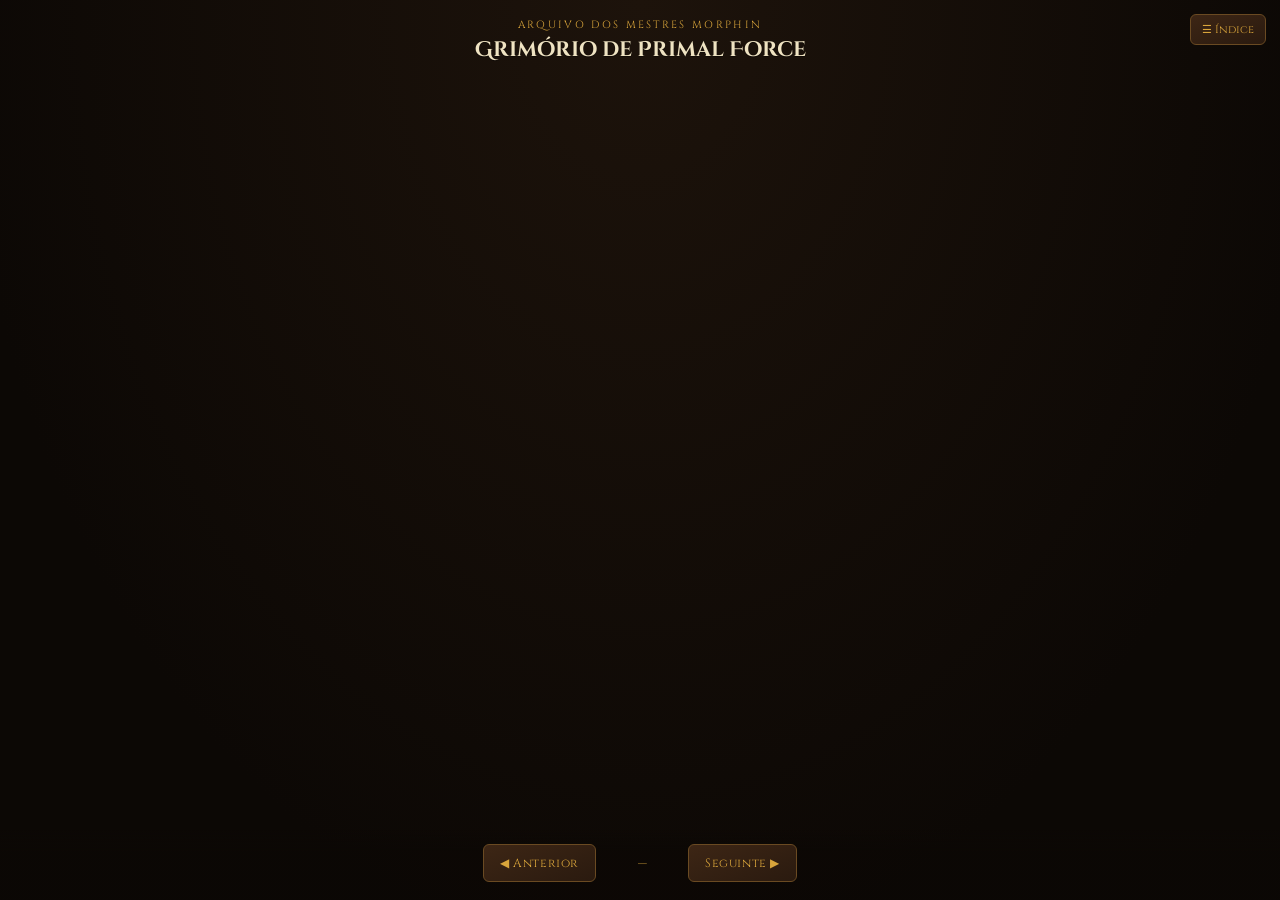
<file: Grimório_de_Primal_Force.HTML>
<!DOCTYPE html>
<html lang="pt-PT">
<head>
<meta charset="UTF-8">
<meta name="viewport" content="width=device-width, initial-scale=1.0">
<title>Grimório — Primal Force</title>
<link rel="preconnect" href="https://fonts.googleapis.com">
<link rel="preconnect" href="https://fonts.gstatic.com" crossorigin>
<link href="https://fonts.googleapis.com/css2?family=Cinzel:wght@500;700;900&family=Cinzel+Decorative:wght@700&family=EB+Garamond:ital,wght@0,400;0,600;1,400&display=swap" rel="stylesheet">
<style>
  :root{
    --parchment:#EFE3C2;
    --parchment-2:#E6D6A8;
    --ink:#2B1B10;
    --ink-soft:#5A4530;
    --leather:#2A1A0F;
    --leather-2:#3D2615;
    --gold:#B07F23;
    --gold-bright:#D9A53B;
    --crimson:#7A2424;
    --jade:#3F6B5E;
    --violet:#5B3B6B;
  }
  *{box-sizing:border-box;}
  html,body{
    margin:0;
    height:100%;
    background:radial-gradient(ellipse at 50% 0%, #1d130b, #0c0805 75%);
    color:var(--parchment);
    font-family:'EB Garamond',serif;
    overflow-x:hidden;
  }
  .wrap{
    min-height:100vh;
    display:flex;
    flex-direction:column;
    align-items:center;
    padding:18px 14px 110px;
  }
  .title-row{
    text-align:center;
    margin-bottom:14px;
  }
  .eyebrow{
    font-family:'Cinzel',serif;
    font-size:10.5px;
    letter-spacing:0.22em;
    text-transform:uppercase;
    color:var(--gold-bright);
    margin:0 0 4px;
  }
  .title-row h1{
    font-family:'Cinzel Decorative',serif;
    font-size:21px;
    margin:0;
    color:var(--parchment);
    text-shadow:0 1px 0 rgba(0,0,0,0.4);
  }

  /* ---------- livro ---------- */
  #stage{
    position:relative;
    width:min(94vw, 420px);
    height:min(78vh, 600px);
    perspective:1400px;
  }
  #leafSlot{
    position:absolute;
    inset:0;
    transition:transform 0.28s ease, opacity 0.28s ease;
  }
  #leafSlot.out-next{ transform:rotateY(-80deg); opacity:0; }
  #leafSlot.out-prev{ transform:rotateY(80deg); opacity:0; }
  #leafSlot.in-from-prev{ transform:rotateY(80deg); opacity:0; transition:none; }
  #leafSlot.in-from-next{ transform:rotateY(-80deg); opacity:0; transition:none; }
  .leaf{
    background:linear-gradient(160deg, var(--parchment), var(--parchment-2));
    border:1px solid #8a6a3a;
    border-radius:4px;
    overflow:hidden;
    box-shadow:0 10px 26px rgba(0,0,0,0.5);
    color:var(--ink);
    padding:20px 18px 16px;
    display:flex;
    flex-direction:column;
    position:absolute;
    inset:0;
  }
  #pageNumOverlay{
    position:absolute;
    bottom:8px; right:14px;
    font-family:'Cinzel',serif;
    font-size:10px;
    letter-spacing:0.1em;
    color:var(--ink-soft);
    opacity:0.6;
    pointer-events:none;
  }
  .accent-bar{
    width:46px; height:3px;
    margin:6px 0 14px;
    background:var(--gold);
  }
  .leaf--villain .accent-bar{background:var(--crimson);}
  .leaf--master .accent-bar, .leaf--ally .accent-bar{background:var(--jade);}
  .leaf--power .accent-bar{background:var(--violet);}

  /* capa */
  .leaf--cover{
    background:linear-gradient(160deg, var(--leather-2), var(--leather));
    color:var(--gold-bright);
    align-items:center;
    justify-content:center;
    text-align:center;
    border:2px solid #5a3c1c;
  }
  .leaf--cover h2{
    font-family:'Cinzel Decorative',serif;
    font-size:28px;
    margin:18px 0 6px;
    letter-spacing:0.02em;
  }
  .leaf--cover .sub{
    font-family:'Cinzel',serif;
    font-size:11px;
    letter-spacing:0.18em;
    text-transform:uppercase;
    color:#caa55a;
  }
  .leaf--cover .hint{
    margin-top:28px;
    font-family:'EB Garamond',serif;
    font-style:italic;
    font-size:13px;
    color:#b9985e;
  }

  /* divisórias de secção */
  .leaf--divider{
    align-items:center;
    justify-content:center;
    text-align:center;
  }
  .leaf--divider h2{
    font-family:'Cinzel',serif;
    font-size:22px;
    letter-spacing:0.06em;
    margin:18px 0 8px;
    text-transform:uppercase;
  }
  .leaf--divider p{
    font-style:italic;
    font-size:13.5px;
    color:var(--ink-soft);
    max-width:260px;
    line-height:1.5;
  }

  /* sigilo SVG reutilizável */
  .sigil{display:block; margin:0 auto;}

  /* índice */
  .toc-list{list-style:none; margin:0; padding:0; flex:1;}
  .toc-list li{
    display:flex; justify-content:space-between;
    border-bottom:1px dotted #9c7a44;
    padding:7px 0;
    font-size:14px;
    cursor:pointer;
  }
  .toc-list li span.n{font-family:'Cinzel',serif; font-size:12px; color:var(--ink-soft);}

  /* cabeçalhos de conteúdo */
  .leaf h3{
    font-family:'Cinzel',serif;
    font-size:16px;
    letter-spacing:0.03em;
    margin:0 0 2px;
    text-transform:uppercase;
  }
  .leaf .role{
    font-style:italic;
    font-size:12.5px;
    color:var(--ink-soft);
    margin-bottom:8px;
  }
  .leaf .desc{
    font-size:14px;
    line-height:1.5;
    overflow-y:auto;
  }

  /* grelha de rangers */
  .ranger-entry{
    display:flex; align-items:flex-start; gap:10px;
    border-bottom:1px dotted #9c7a44;
    padding:8px 0;
  }
  .ranger-entry:last-child{border-bottom:none;}
  .chip{
    width:26px; height:26px; border-radius:50%;
    flex-shrink:0;
    display:flex; align-items:center; justify-content:center;
    font-family:'Cinzel',serif;
    font-size:11px; font-weight:700;
    color:#fff;
    box-shadow:inset 0 0 0 2px rgba(0,0,0,0.25);
    margin-top:1px;
  }
  .ranger-info .name{font-weight:600; font-size:14px;}
  .ranger-info .meta{font-size:12px; color:var(--ink-soft); font-style:italic;}
  .unknown{opacity:0.55;}

  /* lista de objetos de poder */
  .power-entry{margin-bottom:10px;}
  .power-entry .name{font-family:'Cinzel',serif; font-size:13.5px;}
  .power-entry .desc{font-size:13.5px; margin-top:1px;}

  /* contra-capa */
  .leaf--backcover{
    background:linear-gradient(160deg, var(--leather-2), var(--leather));
    color:#caa55a;
    align-items:center; justify-content:center; text-align:center;
  }
  .leaf--backcover p{font-style:italic; font-size:13px; max-width:240px; line-height:1.6;}

  /* ---------- controlos ---------- */
  #controls{
    position:fixed; bottom:0; left:0; right:0;
    background:linear-gradient(180deg, transparent, rgba(12,8,5,0.92) 30%);
    padding:14px 16px 18px;
    display:flex; align-items:center; justify-content:center; gap:14px;
  }
  .ctrl-btn{
    font-family:'Cinzel',serif;
    font-size:12px; letter-spacing:0.05em;
    background:linear-gradient(160deg, var(--leather-2), var(--leather));
    color:var(--gold-bright);
    border:1px solid #6a4a22;
    border-radius:6px;
    padding:10px 16px;
    cursor:pointer;
  }
  .ctrl-btn:disabled{opacity:0.35; cursor:not-allowed;}
  .ctrl-btn:focus-visible{outline:2px solid var(--gold-bright); outline-offset:2px;}
  #pageIndicator{
    font-family:'Cinzel',serif;
    font-size:11px; color:var(--gold-bright);
    min-width:64px; text-align:center;
  }
  #tocBtn{
    position:fixed; top:14px; right:14px;
    font-family:'Cinzel',serif; font-size:11px;
    background:linear-gradient(160deg, var(--leather-2), var(--leather));
    color:var(--gold-bright);
    border:1px solid #6a4a22; border-radius:6px;
    padding:7px 11px; cursor:pointer;
    z-index:50;
  }
  #tocOverlay{
    position:fixed; inset:0;
    background:rgba(10,7,4,0.82);
    display:none;
    align-items:center; justify-content:center;
    z-index:60;
    padding:20px;
  }
  #tocOverlay.show{display:flex;}
  #tocPanel{
    background:var(--parchment);
    color:var(--ink);
    border:2px solid #6a4a22;
    border-radius:6px;
    max-width:340px; width:100%;
    max-height:80vh; overflow-y:auto;
    padding:18px;
  }
  #tocPanel h3{font-family:'Cinzel',serif; margin-top:0;}

  @media (max-width:380px){
    .title-row h1{font-size:18px;}
    .leaf--cover h2{font-size:23px;}
  }
</style>
</head>
<body>

<div class="wrap">
  <div class="title-row">
    <p class="eyebrow">Arquivo dos Mestres Morphin</p>
    <h1>Grimório de Primal Force</h1>
  </div>

  <div id="stage">
    <div id="leafSlot"></div>
    <span id="pageNumOverlay"></span>
  </div>
</div>

<button id="tocBtn">☰ Índice</button>

<div id="tocOverlay">
  <div id="tocPanel">
    <h3>Índice</h3>
    <ul class="toc-list" id="tocList"></ul>
    <button class="ctrl-btn" id="tocClose" style="margin-top:10px;">Fechar</button>
  </div>
</div>

<div id="controls">
  <button class="ctrl-btn" id="prevBtn">◀ Anterior</button>
  <span id="pageIndicator">—</span>
  <button class="ctrl-btn" id="nextBtn">Seguinte ▶</button>
</div>

<script>
const RANGER_COLORS = {
  'vermelho':'#D6362C','rosa':'#E85D9C','azul':'#2E6FE0','verde':'#3FA34D','preto':'#2B2B2E',
  'laranja':'#E8822E','dourado':'#B0860C','grafite':'#5B6066','púrpura claro':'#9B6FC0',
  'prateado':'#9DA1A8','roxo':'#5B2C82','castanho':'#7A5230','ciano':'#1E9AA6',
  'vermelho escuro':'#7A1F1F','amarelo':'#C9A227','aqua':'#1FA89F','verde lima':'#7FAF3E',
  'branco':'#B9AE94','magenta':'#A8327A','azul marinho':'#1B3A6B'
};

function sigilSVG(color, size){
  return `<svg class="sigil" width="${size}" height="${size}" viewBox="0 0 100 100" xmlns="http://www.w3.org/2000/svg">
    <circle cx="50" cy="50" r="46" fill="none" stroke="${color}" stroke-width="3"/>
    <path d="M50 10 L58 28 L50 24 L42 28 Z" fill="${color}"/>
    <path d="M50 50 L20 35 L33 55 L50 50 L67 55 L80 35 Z" fill="none" stroke="${color}" stroke-width="3" stroke-linejoin="round"/>
    <circle cx="50" cy="50" r="5" fill="${color}"/>
  </svg>`;
}

// ---------- dados ----------
const RANGERS = [
  {n:1,name:'Roro',color:'vermelho',zord:'Tiranossauro Rex'},
  {n:2,name:null,color:'verde',zord:'Parassauro'},
  {n:3,name:'Mar',color:'preto',zord:'Estegossauro'},
  {n:4,name:null,color:'laranja',zord:'Velociraptor'},
  {n:5,name:'Marc',color:'azul',zord:'Triceratops'},
  {n:6,name:'Vido',color:'dourado',zord:'Pterodáctilo'},
  {n:7,name:null,color:'rosa',zord:'Anquilossauro'},
  {n:8,name:null,color:'grafite',zord:'Paquicefalossauro'},
  {n:9,name:'Mira',color:'púrpura claro',zord:'Plesiossauro'},
  {n:10,name:'Zenowing',color:'prateado',zord:'Titanossauro'},
  {n:11,name:null,color:'roxo',zord:'Espinossauro'},
  {n:12,name:null,color:'castanho',zord:'Dimetrodon'},
  {n:13,name:null,color:'ciano',zord:'Mosassauro'},
  {n:14,name:null,color:'vermelho escuro',zord:'Alossauro'},
  {n:15,name:null,color:'amarelo',zord:'Dilofossauro'},
  {n:16,name:null,color:'aqua',zord:'Tapejara'},
  {n:17,name:null,color:'verde lima',zord:'Oviraptor'},
  {n:18,name:null,color:'branco',zord:'Quetzalcoatlus'},
  {n:19,name:null,color:'magenta',zord:'Amargasaurus'},
  {n:20,name:null,color:'azul marinho',zord:'Liopleurodon'},
];

const VILLAINS = [
  {name:'Lorde Arcano', role:'Vilão principal', desc:'A ameaça suprema por detrás de tudo. Permanece nas sombras durante a maior parte da série — só aparece pessoalmente no episódio 50.'},
  {name:'Maltherion 🌑', role:'Robô da Escuridão · irmão gémeo', desc:'Criado para encarnar a escuridão absoluta. Esteve congelado em gelo durante anos após ser derrotado, antes de regressar.'},
  {name:'Valtherion ☀️', role:'Robô da Pureza · irmão gémeo', desc:'O reflexo oposto de Maltherion — a pureza levada ao extremo e corrompida em arma. Foi ele quem traiu os Rangers no passado e roubou a coroa.'},
  {name:'Sinowing 🖤', role:'Agente do Lorde Arcano', desc:'Um general sombrio com um segredo terrível — tem o próprio Zenowing aprisionado dentro de si, tal como Vido esteve preso noutro robô.'},
  {name:'General Magnus', role:'Traidor', desc:'Antigo braço direito do Presidente da Rússia. Trai o seu antigo mestre para tentar tomar o poder para si mesmo.'},
  {name:'O Presidente da Rússia', role:'Vilão disfarçado de político', desc:'Um líder mundial que esconde a sua verdadeira natureza. Esteve presente na grande batalha antiga e nunca desistiu de procurar a coroa.'},
];

const ALLIES = [
  {name:'Keeper', role:'Guardião da Coroa', desc:'Criado pela própria Rede Morphin para um único propósito: proteger a coroa a todo o custo. Esteve ao lado de Roro desde o início.'},
  {name:'Alpha', role:'Robô assistente', desc:'Versão atualizada do clássico assistente robótico. Mantém a base operacional e avisa os Rangers de qualquer perigo.'},
  {name:'Mira', role:'Civil · amiga antiga de Roro', desc:'Decide ficar para ajudar a equipa mesmo sem poderes — pelo menos até a pedra púrpura clara a encontrar.'},
];

const POWER_OBJECTS = [
  {name:'A Coroa', desc:'Vinte espaços, um para cada pedra de poder. Quem a completar ganha o poder absoluto sobre tudo.'},
  {name:'As 20 Pedras', desc:'Espalhadas pelo mundo no episódio 8 para proteger a base — cada uma à espera de encontrar o seu Ranger.'},
  {name:'Os Hengemens', desc:'Soldados ativados por Roro nos momentos de maior necessidade.'},
  {name:'A Rede Morphin', desc:'A fonte de todo o poder Ranger, protegida pelos 20 Mestres Morphin.'},
  {name:'O E-Tracer', desc:'Tecnologia criada por Roro capaz de localizar pedras perdidas e Zords desaparecidos.'},
];

// ---------- construção das páginas ----------
function rangerRow(r){
  const known = !!r.name;
  const hex = RANGER_COLORS[r.color] || '#777';
  return `<div class="ranger-entry ${known?'':'unknown'}">
    <div class="chip" style="background:${hex}">${r.n}</div>
    <div class="ranger-info">
      <div class="name">${known ? r.name : 'Desconhecido'}</div>
      <div class="meta">${capitalize(r.color)} · Zord ${r.zord}</div>
    </div>
  </div>`;
}
function capitalize(s){ return s.charAt(0).toUpperCase()+s.slice(1); }

function chunk(arr,size){
  const out=[];
  for(let i=0;i<arr.length;i+=size) out.push(arr.slice(i,i+size));
  return out;
}

const PAGES = [];

PAGES.push({
  isSection:false,
  toc:false,
  html:`<div class="leaf leaf--cover">
    ${sigilSVG('#D9A53B', 92)}
    <h2>Grimório de<br>Primal Force</h2>
    <p class="sub">Compêndio de Rangers, Mestres e Vilões</p>
    <p class="hint">vira a página para começar</p>
  </div>`
});

PAGES.push({
  toc:false,
  html:`<div class="leaf">
    <h3>Índice</h3>
    <div class="accent-bar"></div>
    <ul class="toc-list" id="tocListInline"></ul>
  </div>`
});

function dividerPage(title, desc, accentClass){
  return {
    isSection:true, sectionTitle:title, toc:true,
    html:`<div class="leaf leaf--divider ${accentClass}">
      ${sigilSVG(getAccentHex(accentClass), 64)}
      <h2>${title}</h2>
      <p>${desc}</p>
    </div>`
  };
}
function getAccentHex(cls){
  if(cls==='leaf--villain') return '#7A2424';
  if(cls==='leaf--master'||cls==='leaf--ally') return '#3F6B5E';
  if(cls==='leaf--power') return '#5B3B6B';
  return '#B07F23';
}

PAGES.push(dividerPage('Os Rangers','Vinte pedras. Vinte Zords. Vinte destinos ligados à Rede Morphin.',''));

chunk(RANGERS,4).forEach((group)=>{
  PAGES.push({
    toc:false,
    html:`<div class="leaf">
      <h3>Os Rangers</h3>
      <div class="accent-bar"></div>
      <div class="desc">${group.map(rangerRow).join('')}</div>
    </div>`
  });
});

PAGES.push(dividerPage('Os Mestres Morphin','Vinte mentores antigos, um por cada cor, guardiões da Rede.','leaf--master'));
PAGES.push({
  toc:false,
  html:`<div class="leaf leaf--master">
    <h3>Os Mestres Morphin</h3>
    <p class="role">Vinte mentores · um por cor</p>
    <div class="accent-bar"></div>
    <div class="desc">Existem vinte Mestres Morphin, cada um ligado a uma das cores das pedras de poder. Juntos formam o conselho que protege a Rede Morphin desde tempos imemoriais.<br><br>
    O <strong>Mestre Vermelho</strong> é o líder do conselho — e o mentor pessoal de Roro, guiando-o desde o dia em que a pedra vermelha o escolheu.</div>
  </div>`
});

PAGES.push(dividerPage('Aliados','Quem luta ao lado dos Rangers, com ou sem poderes.','leaf--ally'));
PAGES.push({
  toc:false,
  html:`<div class="leaf leaf--ally">
    <h3>Aliados</h3>
    <div class="accent-bar"></div>
    <div class="desc">${ALLIES.map(a=>`<div class="power-entry"><div class="name">${a.name} — <em>${a.role}</em></div><div class="desc" style="overflow:visible">${a.desc}</div></div>`).join('')}</div>
  </div>`
});

PAGES.push(dividerPage('Vilões','Escuridão, pureza corrompida e traição — cada um com a sua própria guerra.','leaf--villain'));
VILLAINS.forEach(v=>{
  PAGES.push({
    toc:false,
    html:`<div class="leaf leaf--villain">
      <h3>${v.name}</h3>
      <p class="role">${v.role}</p>
      <div class="accent-bar"></div>
      <div class="desc">${v.desc}</div>
    </div>`
  });
});

PAGES.push(dividerPage('Objetos de Poder','As ferramentas e relíquias que decidem o destino do mundo.','leaf--power'));
PAGES.push({
  toc:false,
  html:`<div class="leaf leaf--power">
    <h3>Objetos de Poder</h3>
    <div class="accent-bar"></div>
    <div class="desc">${POWER_OBJECTS.map(p=>`<div class="power-entry"><div class="name">${p.name}</div><div class="desc" style="overflow:visible">${p.desc}</div></div>`).join('')}</div>
  </div>`
});

PAGES.push({
  toc:false,
  html:`<div class="leaf leaf--backcover">
    ${sigilSVG('#caa55a', 70)}
    <p style="font-family:'Cinzel',serif; letter-spacing:0.08em; text-transform:uppercase; font-size:13px; margin-top:14px;">Fim do Grimório</p>
    <p>...por agora. Novas páginas serão escritas à medida que a história avançar.</p>
  </div>`
});

// ---------- montagem do livro ----------
const stage = document.getElementById('stage');
const total = PAGES.length;
const leafSlot = document.getElementById('leafSlot');
const pageNumOverlay = document.getElementById('pageNumOverlay');

let current = 0;
let animating = false;

function showPage(i){
  leafSlot.innerHTML = PAGES[i].html;
  pageNumOverlay.textContent = `${i+1} / ${total}`;
  document.getElementById('pageIndicator').textContent = `${i+1} / ${total}`;
  document.getElementById('prevBtn').disabled = i<=0;
  document.getElementById('nextBtn').disabled = i>=total-1;
}

function goTo(index){
  const target = Math.max(0, Math.min(total-1, index));
  if(target === current || animating) return;
  animating = true;
  const dir = target > current ? 'next' : 'prev';

  leafSlot.classList.add(dir === 'next' ? 'out-next' : 'out-prev');

  setTimeout(()=>{
    current = target;
    showPage(current);
    leafSlot.classList.remove('out-next','out-prev');
    leafSlot.classList.add(dir === 'next' ? 'in-from-next' : 'in-from-prev');

    requestAnimationFrame(()=>{
      requestAnimationFrame(()=>{
        leafSlot.classList.remove('in-from-next','in-from-prev');
        setTimeout(()=>{ animating = false; }, 300);
      });
    });
  }, 280);
}

document.getElementById('nextBtn').addEventListener('click', ()=>goTo(current+1));
document.getElementById('prevBtn').addEventListener('click', ()=>goTo(current-1));

// toque no palco: lado direito avança, lado esquerdo recua
stage.addEventListener('click', (e)=>{
  const rect = stage.getBoundingClientRect();
  const x = e.clientX - rect.left;
  if(x > rect.width/2){ goTo(current+1); } else { goTo(current-1); }
});


// swipe simples
let touchX = null;
stage.addEventListener('touchstart', e=>{ touchX = e.touches[0].clientX; });
stage.addEventListener('touchend', e=>{
  if(touchX===null) return;
  const dx = e.changedTouches[0].clientX - touchX;
  if(Math.abs(dx) > 40){ dx < 0 ? goTo(current+1) : goTo(current-1); }
  touchX = null;
});

// índice
const sectionPages = [];
PAGES.forEach((p,i)=>{ if(p.toc) sectionPages.push({i, title:p.sectionTitle}); });
function buildTocList(targetEl){
  targetEl.innerHTML = '';
  sectionPages.forEach(s=>{
    const li = document.createElement('li');
    li.innerHTML = `<span>${s.title}</span><span class="n">pág. ${s.i+1}</span>`;
    li.addEventListener('click', ()=>{ goTo(s.i); document.getElementById('tocOverlay').classList.remove('show'); });
    targetEl.appendChild(li);
  });
}
buildTocList(document.getElementById('tocListInline'));
buildTocList(document.getElementById('tocList'));

document.getElementById('tocBtn').addEventListener('click', ()=>document.getElementById('tocOverlay').classList.add('show'));
document.getElementById('tocClose').addEventListener('click', ()=>document.getElementById('tocOverlay').classList.remove('show'));
document.getElementById('tocOverlay').addEventListener('click', (e)=>{ if(e.target.id==='tocOverlay') e.currentTarget.classList.remove('show'); });

showPage(0);
</script>

</body>
</html>
</file>
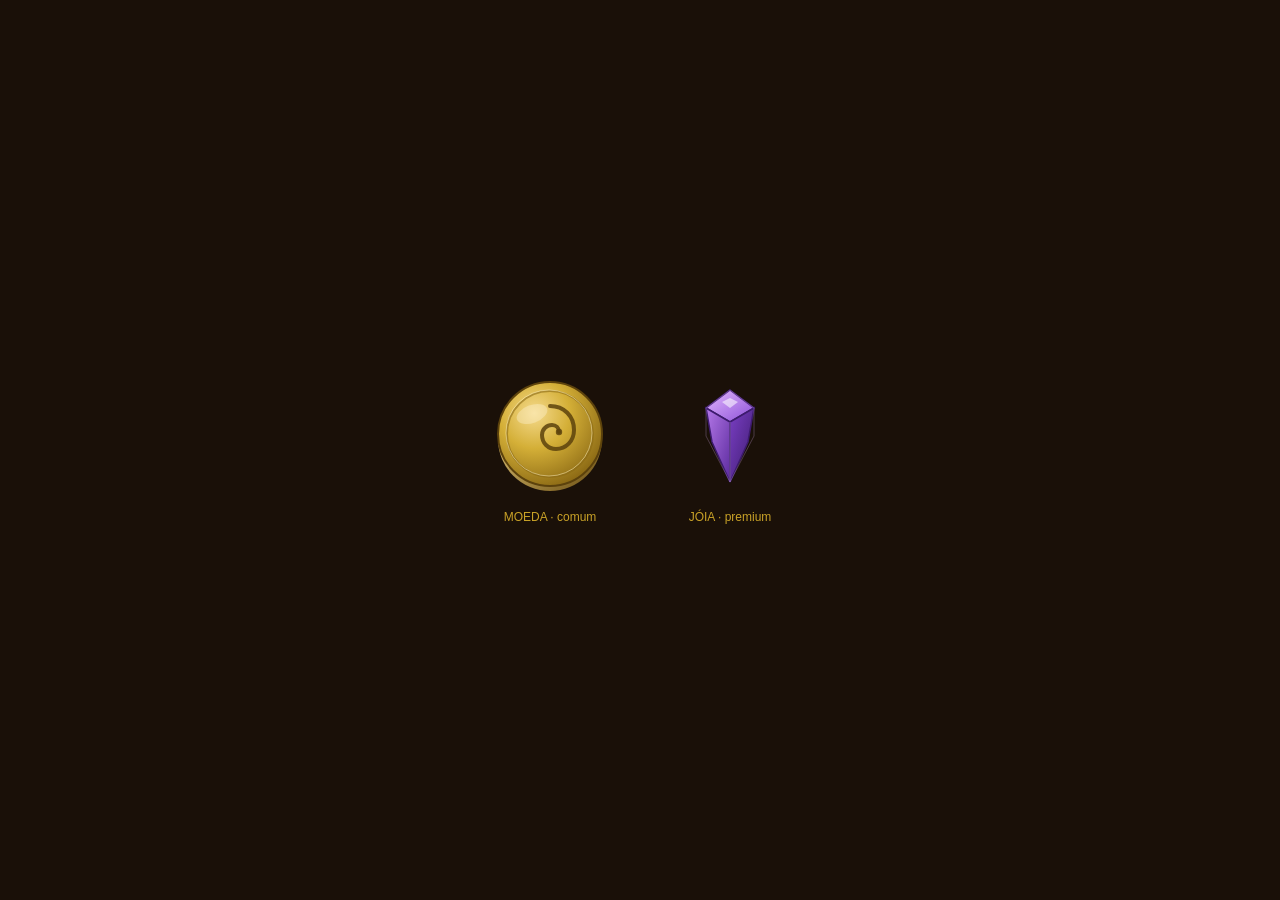
<file: icons.html>
<!DOCTYPE html>
<html lang="pt">
<head>
<meta charset="UTF-8">
<title>Primal Force — Ícones de Moeda e Jóia</title>
<style>
  body { background:#1a1008; display:flex; gap:60px; align-items:center; justify-content:center; height:100vh; margin:0; font-family:sans-serif; }
  .item { text-align:center; }
  .item span { color:#c9a227; font-size:12px; display:block; margin-top:10px; }
</style>
</head>
<body>

<div class="item">
  <!-- MOEDA -->
  <svg width="120" height="120" viewBox="0 0 120 120" xmlns="http://www.w3.org/2000/svg">
    <defs>
      <radialGradient id="coinFace" cx="35%" cy="30%" r="75%">
        <stop offset="0%" stop-color="#F5DA8C"/>
        <stop offset="45%" stop-color="#D4AF37"/>
        <stop offset="100%" stop-color="#8B6914"/>
      </radialGradient>
      <linearGradient id="coinRim" x1="0" y1="0" x2="1" y2="1">
        <stop offset="0%" stop-color="#F5DA8C"/>
        <stop offset="100%" stop-color="#6B4E10"/>
      </linearGradient>
    </defs>
    <!-- rim (edge, gives thickness illusion) -->
    <circle cx="60" cy="63" r="52" fill="url(#coinRim)"/>
    <!-- face -->
    <circle cx="60" cy="58" r="52" fill="url(#coinFace)" stroke="#5C420C" stroke-width="2"/>
    <!-- inner bevel ring -->
    <circle cx="60" cy="58" r="43" fill="none" stroke="#8B6914" stroke-width="2" opacity="0.6"/>
    <circle cx="60" cy="58" r="43" fill="none" stroke="#FFF3C4" stroke-width="1" opacity="0.5" transform="translate(-1,-1)"/>
    <!-- espiral Primal gravada (mesmo motivo da Gota Primordial) -->
    <path d="M60 30
             C74 30 84 40 84 54
             C84 65 76 73 66 73
             C58 73 52 67 52 59
             C52 53 57 49 62 49
             C66 49 69 52 69 56"
          fill="none" stroke="#5C420C" stroke-width="4" stroke-linecap="round" opacity="0.85"/>
    <circle cx="69" cy="56" r="3.2" fill="#5C420C" opacity="0.85"/>
    <!-- highlight -->
    <ellipse cx="42" cy="38" rx="16" ry="9" fill="#FFF6DC" opacity="0.35" transform="rotate(-20 42 38)"/>
  </svg>
  <span>MOEDA · comum</span>
</div>

<div class="item">
  <!-- JÓIA -->
  <svg width="120" height="120" viewBox="0 0 120 120" xmlns="http://www.w3.org/2000/svg">
    <defs>
      <linearGradient id="gemTop" x1="0" y1="0" x2="1" y2="1">
        <stop offset="0%" stop-color="#E3B8FF"/>
        <stop offset="100%" stop-color="#8B4FD6"/>
      </linearGradient>
      <linearGradient id="gemLeft" x1="0" y1="0" x2="1" y2="1">
        <stop offset="0%" stop-color="#B478E8"/>
        <stop offset="100%" stop-color="#5B2A9E"/>
      </linearGradient>
      <linearGradient id="gemRight" x1="0" y1="0" x2="1" y2="1">
        <stop offset="0%" stop-color="#7A3FC4"/>
        <stop offset="100%" stop-color="#3D1B6E"/>
      </linearGradient>
    </defs>
    <!-- corte hexagonal facetado, estilo pedra preciosa -->
    <polygon points="60,14 84,32 84,60 60,106 36,60 36,32" fill="url(#gemTop)" opacity="0"/>
    <!-- faceta superior -->
    <polygon points="60,14 84,32 60,46 36,32" fill="url(#gemTop)" stroke="#3D1B6E" stroke-width="1.5"/>
    <!-- faceta esquerda -->
    <polygon points="36,32 60,46 60,106 42,66" fill="url(#gemLeft)" stroke="#3D1B6E" stroke-width="1.5"/>
    <!-- faceta direita -->
    <polygon points="84,32 60,46 60,106 78,66" fill="url(#gemRight)" stroke="#3D1B6E" stroke-width="1.5"/>
    <!-- linha central de brilho -->
    <line x1="60" y1="46" x2="60" y2="106" stroke="#E3B8FF" stroke-width="1" opacity="0.4"/>
    <!-- brilho pontual -->
    <polygon points="52,26 60,22 68,26 60,32" fill="#FFFFFF" opacity="0.55"/>
    <!-- glow externo (para animar/pulsar no jogo via CSS) -->
    <polygon points="60,14 84,32 84,60 60,106 36,60 36,32" fill="none" stroke="#E3B8FF" stroke-width="1" opacity="0.25"/>
  </svg>
  <span>JÓIA · premium</span>
</div>

</body>
</html>
</file>
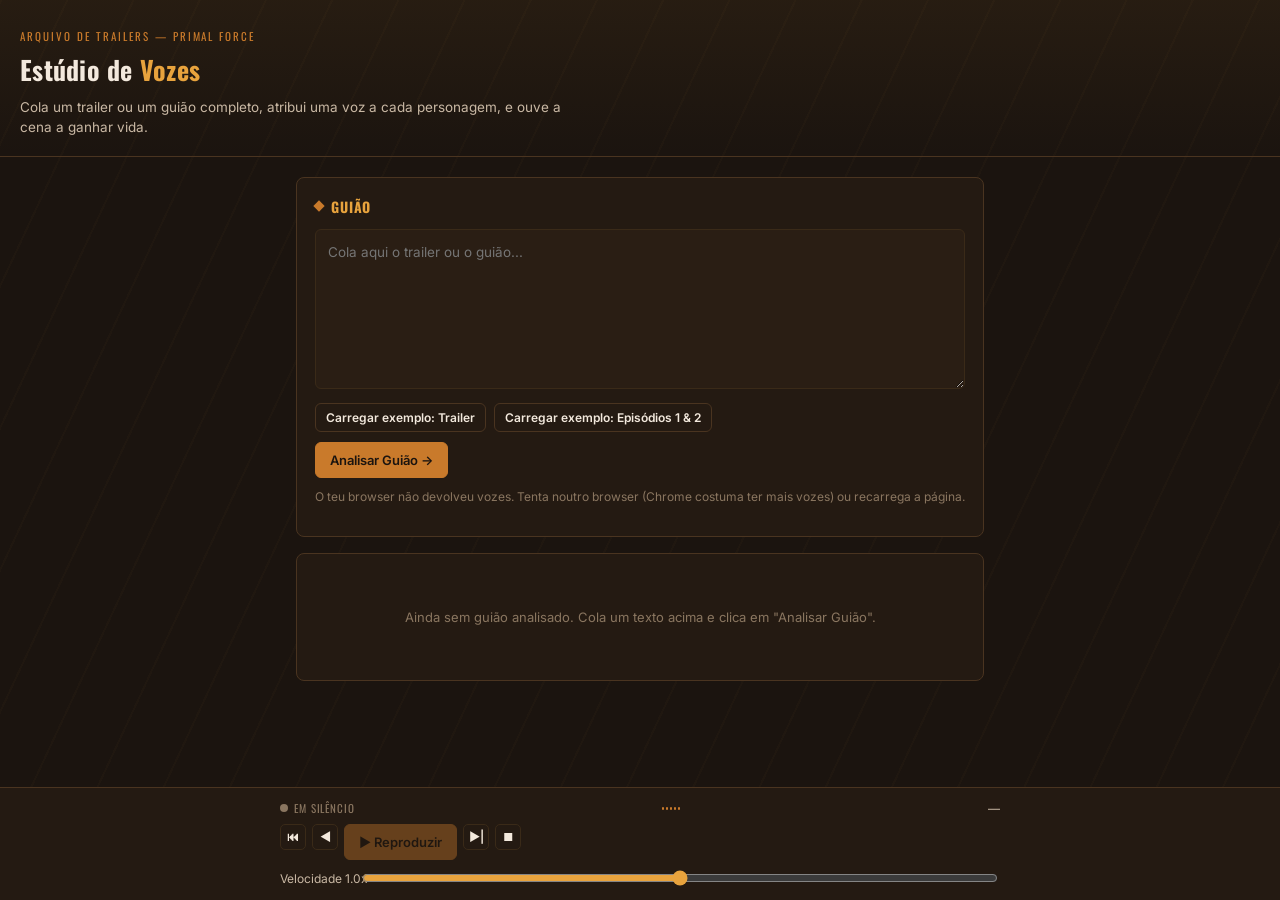
<file: Leitor.de.falas.primal.force.HTML>
<!DOCTYPE html>
<html lang="pt-PT">
<head>
<meta charset="UTF-8">
<meta name="viewport" content="width=device-width, initial-scale=1.0">
<title>Estúdio de Vozes — Primal Force</title>
<link rel="preconnect" href="https://fonts.googleapis.com">
<link rel="preconnect" href="https://fonts.gstatic.com" crossorigin>
<link href="https://fonts.googleapis.com/css2?family=Oswald:wght@500;600;700&family=Inter:wght@400;500;600&display=swap" rel="stylesheet">
<style>
  :root{
    --bg:#1B140F;
    --bg-panel:#241A12;
    --bg-panel-2:#2E2117;
    --bg-row:#2A1E14;
    --border:#4A3420;
    --border-soft:#3A2A18;
    --amber:#E8A33D;
    --amber-dim:#C97A2B;
    --red:#D64545;
    --teal:#5B8C7B;
    --text:#F3E9DD;
    --text-dim:#C9B8A4;
    --text-faint:#8A7660;
  }
  *{box-sizing:border-box;}
  body{
    margin:0;
    background:var(--bg);
    background-image:
      repeating-linear-gradient(115deg, rgba(232,163,61,0.025) 0px, rgba(232,163,61,0.025) 2px, transparent 2px, transparent 60px);
    color:var(--text);
    font-family:'Inter',sans-serif;
    min-height:100vh;
    padding-bottom:110px;
  }
  header{
    padding:28px 20px 18px;
    border-bottom:1px solid var(--border);
    background:linear-gradient(180deg, rgba(232,163,61,0.06), transparent);
  }
  .eyebrow{
    font-family:'Oswald',sans-serif;
    font-size:11px;
    letter-spacing:0.18em;
    text-transform:uppercase;
    color:var(--amber-dim);
    margin:0 0 6px;
  }
  h1{
    font-family:'Oswald',sans-serif;
    font-weight:700;
    font-size:26px;
    letter-spacing:0.01em;
    margin:0;
    color:var(--text);
  }
  h1 span{color:var(--amber);}
  .sub{
    color:var(--text-dim);
    font-size:13.5px;
    margin:8px 0 0;
    max-width:560px;
    line-height:1.5;
  }
  main{
    max-width:720px;
    margin:0 auto;
    padding:20px 16px;
  }
  .panel{
    background:var(--bg-panel);
    border:1px solid var(--border);
    border-radius:8px;
    padding:18px;
    margin-bottom:16px;
  }
  .panel h2{
    font-family:'Oswald',sans-serif;
    font-size:14px;
    letter-spacing:0.06em;
    text-transform:uppercase;
    color:var(--amber);
    margin:0 0 12px;
    display:flex;
    align-items:center;
    gap:8px;
  }
  .panel h2::before{
    content:'';
    width:8px;height:8px;
    background:var(--amber-dim);
    display:inline-block;
    transform:rotate(45deg);
  }
  textarea{
    width:100%;
    min-height:160px;
    background:var(--bg-row);
    border:1px solid var(--border-soft);
    border-radius:6px;
    color:var(--text);
    font-family:'Inter',sans-serif;
    font-size:13.5px;
    line-height:1.55;
    padding:12px;
    resize:vertical;
  }
  textarea:focus{outline:1px solid var(--amber); outline-offset:1px;}
  .row{display:flex; gap:8px; flex-wrap:wrap; margin-top:10px;}
  button{
    font-family:'Inter',sans-serif;
    font-weight:600;
    font-size:13px;
    border:1px solid var(--border);
    background:var(--bg-panel-2);
    color:var(--text);
    padding:9px 14px;
    border-radius:6px;
    cursor:pointer;
    transition:border-color .15s, background .15s;
  }
  button:hover{border-color:var(--amber-dim);}
  button:focus-visible{outline:2px solid var(--amber); outline-offset:2px;}
  button.primary{
    background:var(--amber-dim);
    border-color:var(--amber-dim);
    color:#1B140F;
  }
  button.primary:hover{background:var(--amber);}
  button:disabled{opacity:0.4; cursor:not-allowed;}
  button.ghost{background:transparent;}
  .small{font-size:12px; padding:6px 10px;}
  .note{
    font-size:12px;
    color:var(--text-faint);
    margin-top:10px;
    line-height:1.5;
  }
  .cast-list{display:flex; flex-direction:column; gap:8px;}
  .cast-row{
    display:flex;
    align-items:center;
    gap:10px;
    background:var(--bg-row);
    border:1px solid var(--border-soft);
    border-radius:6px;
    padding:8px 10px;
  }
  .chip{
    width:11px;height:11px;
    border-radius:50%;
    flex-shrink:0;
    box-shadow:0 0 0 2px rgba(0,0,0,0.25) inset;
  }
  .cast-name{flex:1; font-size:13.5px; font-weight:600; min-width:90px;}
  select{
    background:var(--bg-panel-2);
    color:var(--text);
    border:1px solid var(--border-soft);
    border-radius:5px;
    font-size:12.5px;
    padding:6px 8px;
    max-width:170px;
    flex:1;
  }
  .toggle-row{
    display:flex; align-items:center; gap:8px;
    font-size:13px; color:var(--text-dim);
    margin-bottom:12px;
  }
  .toggle-row input{accent-color:var(--amber);}
  #transcript{
    display:flex;
    flex-direction:column;
    gap:6px;
    max-height:420px;
    overflow-y:auto;
    padding-right:4px;
  }
  .line{
    display:flex;
    align-items:flex-start;
    gap:10px;
    background:var(--bg-row);
    border:1px solid var(--border-soft);
    border-radius:6px;
    padding:9px 10px;
    transition:border-color .15s, background .15s;
  }
  .line.direction{opacity:0.65; font-style:italic;}
  .line.active{
    border-color:var(--amber);
    background:var(--bg-panel-2);
  }
  .line .chip{margin-top:5px;}
  .line .body{flex:1; min-width:0;}
  .line .speaker{
    font-size:11px;
    font-weight:700;
    letter-spacing:0.04em;
    text-transform:uppercase;
    color:var(--text-faint);
    margin-bottom:2px;
  }
  .line .text{font-size:13.5px; line-height:1.45;}
  .line-actions{display:flex; gap:4px; flex-shrink:0;}
  .icon-btn{
    background:transparent;
    border:1px solid var(--border-soft);
    width:26px; height:26px;
    padding:0;
    border-radius:5px;
    font-size:12px;
    line-height:1;
    display:flex; align-items:center; justify-content:center;
  }
  .empty{
    color:var(--text-faint);
    font-size:13px;
    text-align:center;
    padding:24px 0;
  }
  /* sticky control bar */
  #controlbar{
    position:fixed;
    bottom:0; left:0; right:0;
    background:var(--bg-panel);
    border-top:1px solid var(--border);
    padding:12px 16px;
    display:flex;
    flex-direction:column;
    gap:8px;
  }
  .ctrl-top{
    display:flex;
    align-items:center;
    justify-content:space-between;
    max-width:720px;
    margin:0 auto;
    width:100%;
    gap:10px;
  }
  .transport{display:flex; gap:6px;}
  .progress-text{font-size:12px; color:var(--text-dim); white-space:nowrap;}
  .onair{
    display:flex; align-items:center; gap:6px;
    font-family:'Oswald',sans-serif;
    font-size:11px;
    letter-spacing:0.08em;
    color:var(--text-faint);
  }
  .dot{
    width:8px;height:8px;border-radius:50%;
    background:var(--text-faint);
  }
  .onair.live .dot{
    background:var(--red);
    box-shadow:0 0 0 0 rgba(214,69,69,0.6);
    animation:pulse 1.2s infinite;
  }
  .onair.live{color:var(--red);}
  @keyframes pulse{
    0%{box-shadow:0 0 0 0 rgba(214,69,69,0.5);}
    70%{box-shadow:0 0 0 6px rgba(214,69,69,0);}
    100%{box-shadow:0 0 0 0 rgba(214,69,69,0);}
  }
  .wave{display:flex; align-items:center; gap:2px; height:14px;}
  .wave span{
    width:2px; background:var(--amber-dim); height:3px;
    border-radius:1px;
  }
  .wave.live span{animation:wv 0.9s ease-in-out infinite;}
  .wave span:nth-child(1){animation-delay:0s;}
  .wave span:nth-child(2){animation-delay:0.12s;}
  .wave span:nth-child(3){animation-delay:0.24s;}
  .wave span:nth-child(4){animation-delay:0.36s;}
  .wave span:nth-child(5){animation-delay:0.48s;}
  @keyframes wv{
    0%,100%{height:3px;}
    50%{height:14px;}
  }
  .ctrl-bottom{
    display:flex; align-items:center; gap:10px;
    max-width:720px; margin:0 auto; width:100%;
  }
  input[type=range]{flex:1; accent-color:var(--amber);}
  .rate-label{font-size:12px; color:var(--text-dim); white-space:nowrap; width:70px;}
  @media (max-width:480px){
    h1{font-size:21px;}
    .cast-name{min-width:70px;}
  }
</style>
</head>
<body>

<header>
  <p class="eyebrow">Arquivo de Trailers — Primal Force</p>
  <h1>Estúdio de <span>Vozes</span></h1>
  <p class="sub">Cola um trailer ou um guião completo, atribui uma voz a cada personagem, e ouve a cena a ganhar vida.</p>
</header>

<main>

  <section class="panel">
    <h2>Guião</h2>
    <textarea id="scriptInput" placeholder="Cola aqui o trailer ou o guião..."></textarea>
    <div class="row">
      <button class="ghost small" id="loadTrailer">Carregar exemplo: Trailer</button>
      <button class="ghost small" id="loadEpisode">Carregar exemplo: Episódios 1 &amp; 2</button>
    </div>
    <div class="row">
      <button class="primary" id="parseBtn">Analisar Guião →</button>
    </div>
    <p class="note" id="parseNote"></p>
  </section>

  <section class="panel" id="castPanel" style="display:none;">
    <h2>Elenco de Vozes</h2>
    <div class="toggle-row">
      <input type="checkbox" id="includeDirections">
      <label for="includeDirections">Incluir direções de cena (narração das ações)</label>
    </div>
    <div class="cast-list" id="castList"></div>
    <p class="note" id="voiceNote"></p>
  </section>

  <section class="panel" id="transcriptPanel" style="display:none;">
    <h2>Falas</h2>
    <div id="transcript"></div>
  </section>

  <section class="panel" id="emptyPanel">
    <p class="empty">Ainda sem guião analisado. Cola um texto acima e clica em "Analisar Guião".</p>
  </section>

</main>

<div id="controlbar">
  <div class="ctrl-top">
    <div class="onair" id="onair">
      <span class="dot"></span><span id="onairLabel">EM SILÊNCIO</span>
    </div>
    <div class="wave" id="wave"><span></span><span></span><span></span><span></span><span></span></div>
    <span class="progress-text" id="progressText">—</span>
  </div>
  <div class="ctrl-bottom">
    <div class="transport">
      <button class="icon-btn" id="restartBtn" title="Reiniciar">⏮</button>
      <button class="icon-btn" id="prevBtn" title="Anterior">◀</button>
      <button class="primary" id="playBtn" disabled>▶ Reproduzir</button>
      <button class="icon-btn" id="nextBtn" title="Seguinte">▶|</button>
      <button class="icon-btn" id="stopBtn" title="Parar">⏹</button>
    </div>
  </div>
  <div class="ctrl-bottom">
    <span class="rate-label" id="rateLabel">Velocidade 1.0x</span>
    <input type="range" id="rateSlider" min="0.6" max="1.4" step="0.05" value="1">
  </div>
</div>

<script>
// ---------- cores conhecidas do universo Primal Force ----------
const COLOR_MAP = {
  'vermelho':'#D6362C','roro':'#D6362C',
  'rosa':'#E85D9C',
  'azul':'#2E6FE0','marc':'#2E6FE0',
  'verde':'#3FA34D',
  'preto':'#2B2B2E','mar':'#2B2B2E',
  'laranja':'#E8822E',
  'dourado':'#D4A017','vido':'#D4A017',
  'grafite':'#5B6066',
  'púrpura':'#9B6FC0','purpura':'#9B6FC0','mira':'#9B6FC0',
  'prateado':'#B8BCC2','zenowing':'#B8BCC2',
  'roxo':'#5B2C82',
  'castanho':'#7A5230',
  'ciano':'#2BB8C4',
  'vermelho escuro':'#7A1F1F',
  'amarelo':'#E0C23C',
  'aqua':'#3FD0C9',
  'verde lima':'#A8D14A',
  'branco':'#F2F0E8',
  'magenta':'#C23B8E',
  'azul marinho':'#1B3A6B',
  'maltherion':'#3A2155',
  'valtherion':'#E8D9A0',
  'keeper':'#6FA8A0',
  'alpha':'#8FA0B3',
  'narração':'#777066','narracao':'#777066',
  'direção de cena':'#5A4E40','direcao de cena':'#5A4E40',
};
const FALLBACK_COLORS = ['#C9683A','#5B8C7B','#A0566B','#6B7DB3','#9B8A4A','#7A9E6E'];

function colorFor(name, fallbackIndex){
  const key = name.trim().toLowerCase();
  if(COLOR_MAP[key]) return COLOR_MAP[key];
  return FALLBACK_COLORS[fallbackIndex % FALLBACK_COLORS.length];
}

// ---------- exemplos ----------
const TRAILER_EXAMPLE = `Vermelho: Tiranossauro Rex! Power Ranger Vermelho!
Rosa: Anquilossauro! Power Ranger Rosa!
Azul: Triceratops! Power Ranger Azul!
Verde: Parassauro! Power Ranger Verde!
Preto: Estegossauro! Power Ranger Preto!
Dourado: Pterodáctilo! Power Ranger Dourado!
Ciano: Mosassauro! Power Ranger Ciano!
Grafite: Paquicefalossauro! Power Ranger Grafite!
Púrpura: Plesiossauro! Power Ranger Púrpura!
Todos: Força Primal, Luta Eterna!
Vermelho: Power Rangers!
Todos: Primal Force!`;

const EPISODE_EXAMPLE = `**🎬 PRÓLOGO — A CRIAÇÃO**

*Plano aberto da Rede Morphin. Os 20 Mestres Morphin estão reunidos em círculo. A energia flui através dos cristais. No centro, a Coroa brilha intensamente.*

**Narração:** "Há dez anos, a Rede Morphin criou um poder que mudaria o destino do mundo para sempre."

**Narração:** "Vinte estátuas de dinossauros foram criadas. Cada uma contendo uma pedra de poder. E quem conseguisse reunir as vinte pedras na coroa... ganharia o poder absoluto."

**🎬 ATO I — O ATAQUE**

*Exterior da base. O céu está agitado. Vido e Zenowing sentem a ameaça aproximar-se.*

**Vido:** "Eles vêm. Muitos deles."

**Zenowing:** "Estamos prontos."

**Alpha:** "Intrusos detectados na base! Keeper, protege a coroa!"

**Keeper:** "Não os deixarei chegar até ela!"

**Roro:** "Alpha! Keeper! Estou a caminho!"

**🎬 ATO II — O CAOS DAS PEDRAS**

*Uma pedra vermelha voa em direção a Roro e liga-se a ele.*

**Roro:** "O que está a acontecer?!"

**Roro:** "Sou... um Power Ranger?"

**Roro:** "Hengemens — Ativação!"

**🎬 ATO III — A BATALHA NO EXTERIOR**

**Vido:** "Poder Dourado!"

**Zenowing:** "Poder Prateado!"

**🎬 ATO IV — O PORTAL TEMPORAL**

**Mestre Vermelho:** "O poder deles é demasiado forte. Há apenas uma solução."

**Roro:** "O poder absoluto da coroa."

**Mestre Vermelho:** "Precisamos de abrir um portal no tempo e banir a nave deles para sempre."

**Valtherion:** "Idiotas! A coroa é nossa!"

**🎬 ATO V — A SEPARAÇÃO**

**Vido:** "Roro! Keeper! Entrem no portal agora! Recuperem a coroa!"

**Zenowing:** "Nós ficamos aqui e acabamos com os monstros que restam. Vão!"

**Roro:** "Mas vocês—"

**Vido:** "Vai, Roro! Não há tempo!"

**Zenowing:** "Agora... acabemos com isto."

**🎬 ATO VI — 65 MILHÕES DE ANOS ATRÁS**

**Narração:** "65 milhões de anos no passado."

**Keeper:** "Localizei a nave. A coroa está lá dentro."

**Roro:** "Então vamos buscá-la."

**General:** "Pensavam que podiam roubar a nossa coroa? Rendam-se!"

**Keeper:** "Tenho um plano."

**Roro:** *(entregando a caixa ao general)* "Está bem. Aqui está a vossa coroa."

**General:** "Tolos. Apanhem-nos!"

**Valtherion:** *(abrindo a caixa)* "Finalmente... o poder absoluto é—"

**Roro:** "Missão cumprida."

**Keeper:** "Vamos para casa."

**🎬 ATO VII — O REGRESSO**

**Roro:** "Vido! Zenowing! Onde estão?"

**Roro:** "Onde estão eles?"

**Mestre Vermelho:** *(baixando a cabeça)* "Foram enfrentar os generais dos irmãos gémeos... e não voltaram. Não sabemos o que lhes aconteceu."

**Roro:** "Têm de estar em algum lado. Vamos encontrá-los—"

**Mestre Vermelho:** "Roro..."

**Roro:** *(em voz baixa)* "Isto não acabou aqui."`;

// ---------- estado ----------
let parsedLines = [];     // {speaker, text, isDirection}
let visibleLines = [];    // subset shown/spoken, respecting include-directions toggle
let voiceAssignments = {}; // speaker -> voice name
let availableVoices = [];
let currentIndex = -1;
let isPlaying = false;

// ---------- parsing ----------
function cleanDialogue(s){
  s = s.trim();
  s = s.replace(/\*\(.*?\)\*/g,'').trim();
  s = s.replace(/^"(.*)"$/,'$1').trim();
  s = s.replace(/\(.*?\)/g,'').trim();
  s = s.replace(/\*/g,'').trim();
  return s;
}

function parseScript(raw){
  const lines = raw.split('\n');
  const out = [];
  for(let rawLine of lines){
    let line = rawLine.trim();
    if(!line) continue;
    if(/^-{3,}$/.test(line)) continue;
    if(/^[*]{0,2}🎬/.test(line)) continue;

    let m = line.match(/^\*\*(.+?):\*\*\s*(.*)$/);
    if(m){
      const speaker = m[1].trim();
      const dialogue = cleanDialogue(m[2]);
      if(dialogue) out.push({speaker, text:dialogue, isDirection:false});
      continue;
    }

    m = line.match(/^([A-Za-zÀ-ÿ ]{2,30}):\s*(.+)$/);
    if(m && !line.startsWith('*')){
      const speaker = m[1].trim();
      const dialogue = cleanDialogue(m[2]);
      if(dialogue) out.push({speaker, text:dialogue, isDirection:false});
      continue;
    }

    m = line.match(/^\*(.+)\*$/);
    if(m){
      const dir = cleanDialogue(m[1]);
      if(dir) out.push({speaker:'Direção de Cena', text:dir, isDirection:true});
      continue;
    }

    if(/^\*\*.*\*\*$/.test(line)) continue;

    const fallback = cleanDialogue(line);
    if(fallback) out.push({speaker:'Narração', text:fallback, isDirection:false});
  }
  return out;
}

// ---------- vozes ----------
function loadVoices(){
  return new Promise(resolve=>{
    let voices = speechSynthesis.getVoices();
    if(voices.length){ resolve(voices); return; }
    speechSynthesis.onvoiceschanged = () => resolve(speechSynthesis.getVoices());
    setTimeout(()=>resolve(speechSynthesis.getVoices()), 1200);
  });
}

function sortedVoices(){
  const pt = availableVoices.filter(v=>v.lang && v.lang.toLowerCase().startsWith('pt'));
  const other = availableVoices.filter(v=>!(v.lang && v.lang.toLowerCase().startsWith('pt')));
  return [...pt, ...other];
}

function autoAssignVoices(speakers){
  const voices = sortedVoices();
  voiceAssignments = {};
  speakers.forEach((speaker, i)=>{
    if(voices.length){
      voiceAssignments[speaker] = voices[i % voices.length].name;
    }
  });
}

function speakText(text, voiceName, rate, onend){
  const utter = new SpeechSynthesisUtterance(text);
  const voice = availableVoices.find(v=>v.name===voiceName);
  if(voice){ utter.voice = voice; utter.lang = voice.lang; }
  utter.rate = rate;
  utter.onend = onend;
  utter.onerror = onend;
  speechSynthesis.speak(utter);
}

// ---------- UI: render ----------
function uniqueSpeakers(lines){
  const seen = [];
  lines.forEach(l=>{ if(!seen.includes(l.speaker)) seen.push(l.speaker); });
  return seen;
}

function renderCast(){
  const includeDir = document.getElementById('includeDirections').checked;
  visibleLines = includeDir ? parsedLines : parsedLines.filter(l=>!l.isDirection);
  const speakers = uniqueSpeakers(visibleLines);

  if(Object.keys(voiceAssignments).length === 0 || speakers.some(s=>!(s in voiceAssignments))){
    autoAssignVoices(speakers);
  }

  const castList = document.getElementById('castList');
  castList.innerHTML = '';
  speakers.forEach((speaker, i)=>{
    const row = document.createElement('div');
    row.className = 'cast-row';

    const chip = document.createElement('div');
    chip.className = 'chip';
    chip.style.background = colorFor(speaker, i);
    row.appendChild(chip);

    const name = document.createElement('div');
    name.className = 'cast-name';
    name.textContent = speaker;
    row.appendChild(name);

    const select = document.createElement('select');
    const voices = sortedVoices();
    voices.forEach(v=>{
      const opt = document.createElement('option');
      opt.value = v.name;
      opt.textContent = `${v.name} (${v.lang})`;
      if(v.name === voiceAssignments[speaker]) opt.selected = true;
      select.appendChild(opt);
    });
    select.addEventListener('change', ()=>{ voiceAssignments[speaker] = select.value; });
    row.appendChild(select);

    const previewBtn = document.createElement('button');
    previewBtn.className = 'icon-btn';
    previewBtn.title = 'Ouvir esta voz';
    previewBtn.textContent = '▶';
    previewBtn.addEventListener('click', ()=>{
      speakText('Esta é a minha voz.', voiceAssignments[speaker], parseFloat(document.getElementById('rateSlider').value), ()=>{});
    });
    row.appendChild(previewBtn);

    castList.appendChild(row);
  });

  const voiceCount = availableVoices.length;
  const ptCount = availableVoices.filter(v=>v.lang.toLowerCase().startsWith('pt')).length;
  document.getElementById('voiceNote').textContent =
    `O teu sistema tem ${voiceCount} vozes disponíveis (${ptCount} em português). Se houver mais personagens do que vozes, algumas vão repetir-se — podes trocar manualmente em cada linha acima.`;
}

function renderTranscript(){
  const wrap = document.getElementById('transcript');
  wrap.innerHTML = '';
  visibleLines.forEach((line, i)=>{
    const row = document.createElement('div');
    row.className = 'line' + (line.isDirection ? ' direction' : '');
    row.id = 'line-' + i;

    const chip = document.createElement('div');
    chip.className = 'chip';
    chip.style.background = colorFor(line.speaker, uniqueSpeakers(visibleLines).indexOf(line.speaker));
    row.appendChild(chip);

    const body = document.createElement('div');
    body.className = 'body';
    const sp = document.createElement('div');
    sp.className = 'speaker';
    sp.textContent = line.speaker;
    const tx = document.createElement('div');
    tx.className = 'text';
    tx.textContent = line.text;
    body.appendChild(sp);
    body.appendChild(tx);
    row.appendChild(body);

    const actions = document.createElement('div');
    actions.className = 'line-actions';
    const playOne = document.createElement('button');
    playOne.className = 'icon-btn';
    playOne.title = 'Tocar esta linha';
    playOne.textContent = '▶';
    playOne.addEventListener('click', ()=>{
      speechSynthesis.cancel();
      speakText(line.text, voiceAssignments[line.speaker], parseFloat(document.getElementById('rateSlider').value), ()=>{});
    });
    const del = document.createElement('button');
    del.className = 'icon-btn';
    del.title = 'Remover linha';
    del.textContent = '✕';
    del.addEventListener('click', ()=>{
      const realIndex = parsedLines.indexOf(line);
      if(realIndex > -1) parsedLines.splice(realIndex, 1);
      renderCast();
      renderTranscript();
      updateProgress();
    });
    actions.appendChild(playOne);
    actions.appendChild(del);
    row.appendChild(actions);

    wrap.appendChild(row);
  });

  if(visibleLines.length === 0){
    wrap.innerHTML = '<p class="empty">Nenhuma linha para mostrar.</p>';
  }
}

function highlightLine(index){
  document.querySelectorAll('.line.active').forEach(el=>el.classList.remove('active'));
  if(index >= 0 && index < visibleLines.length){
    const el = document.getElementById('line-' + index);
    if(el){
      el.classList.add('active');
      el.scrollIntoView({block:'nearest', behavior:'smooth'});
    }
  }
}

function updateProgress(){
  const total = visibleLines.length;
  const pos = currentIndex >= 0 ? currentIndex + 1 : 0;
  document.getElementById('progressText').textContent = total ? `Linha ${pos} de ${total}` : '—';
}

function setOnAir(live){
  const onair = document.getElementById('onair');
  const wave = document.getElementById('wave');
  document.getElementById('onairLabel').textContent = live ? 'NO AR' : 'EM SILÊNCIO';
  onair.classList.toggle('live', live);
  wave.classList.toggle('live', live);
}

// ---------- reprodução sequencial ----------
function playFrom(index){
  if(index < 0 || index >= visibleLines.length){
    isPlaying = false;
    setOnAir(false);
    currentIndex = -1;
    highlightLine(-1);
    updateProgress();
    document.getElementById('playBtn').textContent = '▶ Reproduzir';
    return;
  }
  currentIndex = index;
  highlightLine(currentIndex);
  updateProgress();
  setOnAir(true);
  const line = visibleLines[currentIndex];
  const rate = parseFloat(document.getElementById('rateSlider').value);
  speakText(line.text, voiceAssignments[line.speaker], rate, ()=>{
    if(isPlaying) playFrom(currentIndex + 1);
  });
}

function togglePlay(){
  const btn = document.getElementById('playBtn');
  if(isPlaying){
    isPlaying = false;
    speechSynthesis.cancel();
    setOnAir(false);
    btn.textContent = '▶ Reproduzir';
  } else {
    if(visibleLines.length === 0) return;
    isPlaying = true;
    btn.textContent = '⏸ Pausar';
    const start = (currentIndex === -1) ? 0 : currentIndex;
    playFrom(start);
  }
}

// ---------- eventos ----------
document.getElementById('loadTrailer').addEventListener('click', ()=>{
  document.getElementById('scriptInput').value = TRAILER_EXAMPLE;
});
document.getElementById('loadEpisode').addEventListener('click', ()=>{
  document.getElementById('scriptInput').value = EPISODE_EXAMPLE;
});

document.getElementById('parseBtn').addEventListener('click', ()=>{
  const raw = document.getElementById('scriptInput').value;
  if(!raw.trim()){
    document.getElementById('parseNote').textContent = 'Cola um guião primeiro.';
    return;
  }
  parsedLines = parseScript(raw);
  voiceAssignments = {};
  speechSynthesis.cancel();
  isPlaying = false;
  currentIndex = -1;
  document.getElementById('playBtn').textContent = '▶ Reproduzir';
  document.getElementById('playBtn').disabled = false;

  const dirCount = parsedLines.filter(l=>l.isDirection).length;
  const speechCount = parsedLines.length - dirCount;
  document.getElementById('parseNote').textContent =
    `Detetadas ${speechCount} falas e ${dirCount} direções de cena.`;

  document.getElementById('castPanel').style.display = 'block';
  document.getElementById('transcriptPanel').style.display = 'block';
  document.getElementById('emptyPanel').style.display = 'none';

  renderCast();
  renderTranscript();
  setOnAir(false);
  updateProgress();
});

document.getElementById('includeDirections').addEventListener('change', ()=>{
  speechSynthesis.cancel();
  isPlaying = false;
  currentIndex = -1;
  document.getElementById('playBtn').textContent = '▶ Reproduzir';
  renderCast();
  renderTranscript();
  updateProgress();
});

document.getElementById('playBtn').addEventListener('click', togglePlay);

document.getElementById('stopBtn').addEventListener('click', ()=>{
  isPlaying = false;
  speechSynthesis.cancel();
  setOnAir(false);
  currentIndex = -1;
  highlightLine(-1);
  updateProgress();
  document.getElementById('playBtn').textContent = '▶ Reproduzir';
});

document.getElementById('restartBtn').addEventListener('click', ()=>{
  isPlaying = false;
  speechSynthesis.cancel();
  setOnAir(false);
  currentIndex = -1;
  highlightLine(-1);
  updateProgress();
  document.getElementById('playBtn').textContent = '▶ Reproduzir';
});

document.getElementById('nextBtn').addEventListener('click', ()=>{
  const wasPlaying = isPlaying;
  speechSynthesis.cancel();
  if(wasPlaying){
    playFrom(currentIndex + 1);
  } else {
    currentIndex = Math.min(currentIndex + 1, visibleLines.length - 1);
    highlightLine(currentIndex);
    updateProgress();
  }
});

document.getElementById('prevBtn').addEventListener('click', ()=>{
  const wasPlaying = isPlaying;
  speechSynthesis.cancel();
  if(wasPlaying){
    playFrom(Math.max(currentIndex - 1, 0));
  } else {
    currentIndex = Math.max(currentIndex - 1, 0);
    highlightLine(currentIndex);
    updateProgress();
  }
});

document.getElementById('rateSlider').addEventListener('input', (e)=>{
  document.getElementById('rateLabel').textContent = `Velocidade ${parseFloat(e.target.value).toFixed(2)}x`;
});

// ---------- arranque ----------
(async function init(){
  availableVoices = await loadVoices();
  if(availableVoices.length === 0){
    document.getElementById('parseNote').textContent =
      'O teu browser não devolveu vozes. Tenta noutro browser (Chrome costuma ter mais vozes) ou recarrega a página.';
  }
})();
</script>

</body>
</html>
</file>
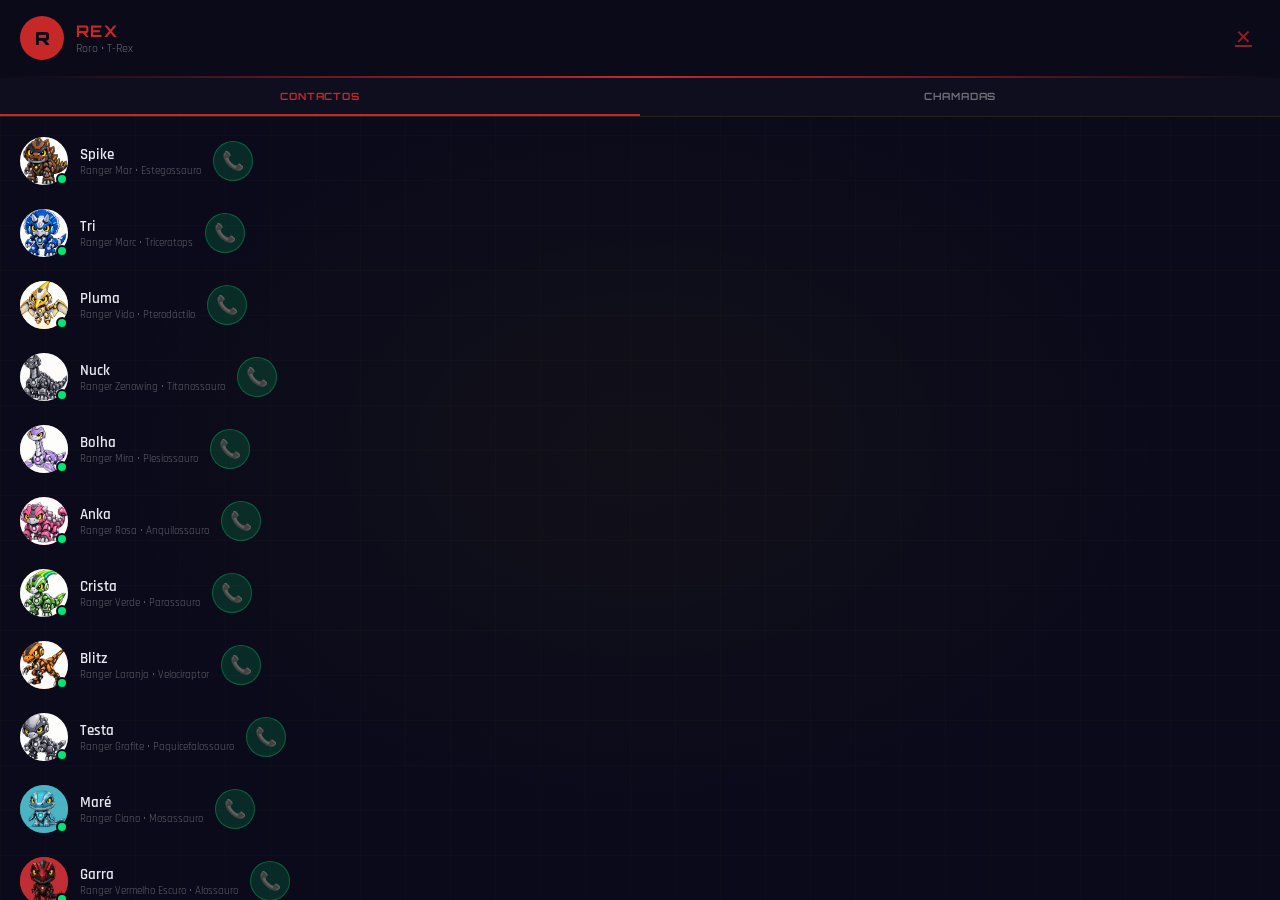
<file: phone.html>
<!DOCTYPE html>
<html lang="pt">
<head>
    <meta charset="UTF-8">
    <meta name="viewport" content="width=device-width, initial-scale=1.0, viewport-fit=cover">
    <meta name="theme-color" content="#0a0a1a">
    <title>Primal Force — Phone</title>
    <link href="https://fonts.googleapis.com/css2?family=Orbitron:wght@400;600;700;800;900&family=Rajdhani:wght@400;500;600;700&display=swap" rel="stylesheet">
    <style>
        * { margin: 0; padding: 0; box-sizing: border-box; }
        :root { --power-dark: #0a0a1a; --power-gold: #FFD700; --cor: #FFD700; }
        html, body { height: 100%; overflow: hidden; }
        body {
            font-family: 'Rajdhani', sans-serif;
            background: var(--power-dark); color: #e8e8f0;
            display: flex; flex-direction: column;
            background-image:
                radial-gradient(ellipse at center, rgba(255,215,0,0.03) 0%, transparent 60%),
                linear-gradient(rgba(255,215,0,0.015) 1px, transparent 1px),
                linear-gradient(90deg, rgba(255,215,0,0.015) 1px, transparent 1px);
            background-size: 100% 100%, 45px 45px, 45px 45px;
            user-select: none; -webkit-user-select: none;
        }

        /* Header */
        .phone-header {
            padding: 16px 20px;
            padding-top: max(16px, env(safe-area-inset-top));
            display: flex; align-items: center; gap: 12px;
            background: rgba(10,10,26,0.95);
            border-bottom: 2px solid;
            border-image: linear-gradient(90deg, transparent, var(--cor), transparent) 1;
        }
        .phone-avatar {
            width: 44px; height: 44px; border-radius: 50%;
            background: var(--cor);
            display: flex; align-items: center; justify-content: center;
            font-family: 'Orbitron', sans-serif; font-size: 18px; font-weight: 900;
            color: #0a0a1a; flex-shrink: 0;
        }
        .phone-avatar img { width: 100%; height: 100%; border-radius: 50%; object-fit: cover; }
        .phone-info h1 {
            font-family: 'Orbitron', sans-serif; font-size: 16px; font-weight: 700;
            letter-spacing: 0.08em; text-transform: uppercase; color: var(--cor);
        }
        .phone-info p { font-size: 12px; color: rgba(255,255,255,0.4); }
        .back-btn {
            margin-left: auto; background: none; border: none;
            color: var(--cor); font-size: 20px; cursor: pointer;
            padding: 8px; opacity: 0.7; transition: opacity 0.2s;
        }
        .back-btn:hover { opacity: 1; }

        /* Tabs */
        .tabs {
            display: flex; background: rgba(15,15,30,0.9);
            border-bottom: 1px solid rgba(255,215,0,0.1);
        }
        .tab {
            flex: 1; padding: 12px; text-align: center;
            font-family: 'Orbitron', sans-serif; font-size: 10px; font-weight: 700;
            letter-spacing: 0.08em; text-transform: uppercase;
            color: rgba(255,255,255,0.4); cursor: pointer;
            border-bottom: 2px solid transparent; transition: all 0.2s;
        }
        .tab.active { color: var(--cor); border-bottom-color: var(--cor); }
        .tab:hover:not(.active) { color: rgba(255,255,255,0.6); }

        /* Content */
        .content { flex: 1; overflow-y: auto; }
        .page { display: none; height: 100%; }
        .page.active { display: flex; flex-direction: column; }

        /* Contact list */
        .contact-list { padding: 8px 0; }
        .contact-item {
            display: flex; align-items: center; gap: 12px;
            padding: 12px 20px; cursor: pointer;
            transition: background 0.2s;
        }
        .contact-item:hover { background: rgba(255,215,0,0.05); }
        .contact-avatar {
            width: 48px; height: 48px; border-radius: 50%;
            display: flex; align-items: center; justify-content: center;
            font-family: 'Orbitron', sans-serif; font-size: 16px; font-weight: 900;
            color: #0a0a1a; flex-shrink: 0; position: relative;
        }
        .contact-avatar img { width: 100%; height: 100%; border-radius: 50%; object-fit: cover; }
        .online-dot {
            position: absolute; bottom: 0; right: 0;
            width: 12px; height: 12px; border-radius: 50%;
            background: #00E676; border: 2px solid var(--power-dark);
        }
        .contact-name {
            flex: 1; font-size: 15px; font-weight: 600;
        }
        .contact-role {
            font-size: 11px; color: rgba(255,255,255,0.35);
        }
        .call-btn {
            width: 40px; height: 40px; border-radius: 50%;
            background: rgba(0,230,118,0.15); border: 1px solid rgba(0,230,118,0.3);
            color: #00E676; font-size: 18px; cursor: pointer;
            display: flex; align-items: center; justify-content: center;
            transition: all 0.2s;
        }
        .call-btn:hover { background: rgba(0,230,118,0.25); }

        /* Recents */
        .recent-item {
            display: flex; align-items: center; gap: 12px;
            padding: 12px 20px; cursor: pointer;
            transition: background 0.2s;
        }
        .recent-item:hover { background: rgba(255,215,0,0.05); }
        .recent-icon {
            width: 40px; height: 40px; border-radius: 50%;
            display: flex; align-items: center; justify-content: center;
            font-size: 16px;
        }
        .recent-icon.incoming { color: #00E676; }
        .recent-icon.outgoing { color: var(--cor); }
        .recent-icon.missed { color: #FF5252; }
        .recent-info { flex: 1; }
        .recent-name { font-size: 14px; font-weight: 600; }
        .recent-time { font-size: 11px; color: rgba(255,255,255,0.35); }

        /* ===== CALL SCREENS ===== */

        /* Outgoing call */
        .call-overlay {
            position: fixed; inset: 0; z-index: 100;
            display: none; flex-direction: column;
            align-items: center; justify-content: center;
            background: var(--power-dark);
            background-image:
                radial-gradient(ellipse at center, var(--call-color, rgba(255,215,0,0.08)) 0%, transparent 60%);
        }
        .call-overlay.ativo { display: flex; }

        .call-avatar {
            width: 100px; height: 100px; border-radius: 50%;
            display: flex; align-items: center; justify-content: center;
            font-size: 40px; font-weight: 900;
            font-family: 'Orbitron', sans-serif; color: #fff;
            animation: callPulse 1.5s ease-in-out infinite;
        }
        .call-avatar img { width: 100%; height: 100%; border-radius: 50%; object-fit: cover; }
        @keyframes callPulse {
            0%, 100% { box-shadow: 0 0 0 0 var(--call-color, rgba(255,215,0,0.4)); }
            50% { box-shadow: 0 0 0 20px transparent; }
        }

        .call-name {
            font-family: 'Orbitron', sans-serif; font-size: 22px; font-weight: 900;
            letter-spacing: 0.1em; text-transform: uppercase; margin-top: 20px;
            color: var(--call-color, var(--power-gold));
        }
        .call-status {
            font-size: 14px; color: rgba(255,255,255,0.5); margin-top: 6px;
            animation: statusBlink 1.5s ease-in-out infinite;
        }
        .call-status.connected { animation: none; color: rgba(255,255,255,0.7); }
        @keyframes statusBlink {
            0%, 100% { opacity: 1; }
            50% { opacity: 0.4; }
        }

        .call-timer {
            font-family: 'Orbitron', sans-serif; font-size: 32px; font-weight: 700;
            color: rgba(255,255,255,0.8); margin-top: 12px;
            display: none;
        }
        .call-timer.visible { display: block; }

        .call-actions {
            display: flex; gap: 20px; margin-top: 50px;
        }
        .call-action {
            width: 60px; height: 60px; border-radius: 50%;
            border: none; cursor: pointer; font-size: 24px;
            display: flex; align-items: center; justify-content: center;
            transition: all 0.2s;
        }
        .call-action.reject {
            background: #FF5252; color: #fff;
        }
        .call-action.accept {
            background: #00E676; color: #fff;
        }
        .call-action.end {
            background: #FF5252; color: #fff;
        }
        .call-action.mute {
            background: rgba(255,255,255,0.1); color: #fff;
        }
        .call-action:hover { transform: scale(1.1); }

        /* Incoming call */
        .incoming-overlay {
            position: fixed; inset: 0; z-index: 200;
            display: none; flex-direction: column;
            align-items: center; justify-content: center;
            background: rgba(0,0,0,0.95);
        }
        .incoming-overlay.ativo { display: flex; }

        .incoming-label {
            font-family: 'Orbitron', sans-serif; font-size: 11px;
            letter-spacing: 0.15em; text-transform: uppercase;
            color: rgba(255,255,255,0.5); margin-bottom: 16px;
        }
        .incoming-avatar {
            width: 90px; height: 90px; border-radius: 50%;
            display: flex; align-items: center; justify-content: center;
            font-size: 36px; font-weight: 900;
            font-family: 'Orbitron', sans-serif; color: #fff;
            animation: incomingPulse 1s ease-in-out infinite;
        }
        .incoming-avatar img { width: 100%; height: 100%; border-radius: 50%; object-fit: cover; }
        @keyframes incomingPulse {
            0%, 100% { box-shadow: 0 0 0 0 rgba(0,230,118,0.4); }
            50% { box-shadow: 0 0 0 15px transparent; }
        }
        .incoming-name {
            font-family: 'Orbitron', sans-serif; font-size: 20px; font-weight: 900;
            letter-spacing: 0.1em; text-transform: uppercase; margin-top: 16px;
            color: #00E676;
        }
        .incoming-sub {
            font-size: 13px; color: rgba(255,255,255,0.4); margin-top: 4px;
        }
        .incoming-actions {
            display: flex; gap: 40px; margin-top: 50px;
        }

        /* Sound wave animation */
        .sound-waves {
            display: flex; gap: 4px; align-items: center; height: 30px;
            margin-top: 16px;
        }
        .wave-bar {
            width: 4px; background: var(--call-color, var(--power-gold));
            border-radius: 2px; animation: waveAnim 0.8s ease-in-out infinite;
        }
        .wave-bar:nth-child(1) { height: 10px; animation-delay: 0s; }
        .wave-bar:nth-child(2) { height: 18px; animation-delay: 0.1s; }
        .wave-bar:nth-child(3) { height: 25px; animation-delay: 0.2s; }
        .wave-bar:nth-child(4) { height: 15px; animation-delay: 0.3s; }
        .wave-bar:nth-child(5) { height: 20px; animation-delay: 0.15s; }
        @keyframes waveAnim {
            0%, 100% { transform: scaleY(0.5); }
            50% { transform: scaleY(1.2); }
        }

        .empty-state {
            flex: 1; display: flex; align-items: center; justify-content: center;
            flex-direction: column; gap: 8px; color: rgba(255,255,255,0.3);
        }
        .empty-state .icon { font-size: 48px; opacity: 0.3; }
    </style>
</head>
<body>
    <div class="phone-header" id="phone-header">
        <div class="phone-avatar" id="phone-avatar">?</div>
        <div class="phone-info">
            <h1 id="phone-name">A carregar...</h1>
            <p id="phone-sub"></p>
        </div>
        <a href="index.html" class="back-btn" title="Voltar">✕</a>
    </div>

    <div class="tabs">
        <div class="tab active" data-tab="contacts">CONTACTOS</div>
        <div class="tab" data-tab="recents">CHAMADAS</div>
    </div>

    <div class="content">
        <div class="page active" id="page-contacts">
            <div class="contact-list" id="contact-list"></div>
        </div>
        <div class="page" id="page-recents">
            <div id="recent-list"></div>
            <div class="empty-state" id="empty-recents">
                <div class="icon">📞</div>
                <div>Sem chamadas recentes</div>
            </div>
        </div>
    </div>

    <!-- Outgoing call screen -->
    <div class="call-overlay" id="outgoing-screen">
        <div class="call-avatar" id="out-avatar"></div>
        <div class="call-name" id="out-name"></div>
        <div class="call-status" id="out-status">A chamar...</div>
        <div class="call-timer" id="out-timer">00:00</div>
        <div class="sound-waves" id="out-waves">
            <div class="wave-bar"></div><div class="wave-bar"></div><div class="wave-bar"></div><div class="wave-bar"></div><div class="wave-bar"></div>
        </div>
        <div class="call-actions" id="out-actions">
            <button class="call-action end" id="btn-end-call" title="Terminar">📞</button>
        </div>
    </div>

    <!-- Incoming call screen -->
    <div class="incoming-overlay" id="incoming-screen">
        <div class="incoming-label">CHAMADA A RECEBER</div>
        <div class="incoming-avatar" id="inc-avatar"></div>
        <div class="incoming-name" id="inc-name"></div>
        <div class="incoming-sub" id="inc-sub"></div>
        <div class="incoming-actions">
            <button class="call-action reject" id="btn-reject-call" title="Recusar">✕</button>
            <button class="call-action accept" id="btn-accept-call" title="Atender">📞</button>
        </div>
    </div>

    <script src="primalforce-robots.js"></script>
    <script>
        const params = new URLSearchParams(window.location.search);
        const robotId = params.get('robot') || 'rex';
        const robot = PRIMAL_FORCE[robotId];
        const allRobots = [...RANGERS_PRINCIPAIS, ...OUTROS_RANGERS].filter(id => id !== robotId);

        let audioCtx = null;
        let callTimer = null;
        let callSeconds = 0;
        let recentCalls = JSON.parse(localStorage.getItem('primal_recents') || '[]');

        // Audio
        function getAudio() {
            if (!audioCtx) audioCtx = new (window.webkitAudioContext || window.AudioContext)();
            return audioCtx;
        }

        function playRingtone() {
            try {
                const ctx = getAudio();
                if (ctx.state === 'suspended') ctx.resume();
                const notes = [440, 523, 440, 523];
                let i = 0;
                const interval = setInterval(() => {
                    if (i >= 8 || !document.getElementById('outgoing-screen').classList.contains('ativo')) {
                        clearInterval(interval); return;
                    }
                    const osc = ctx.createOscillator();
                    const gain = ctx.createGain();
                    osc.connect(gain); gain.connect(ctx.destination);
                    osc.type = 'sine';
                    osc.frequency.value = notes[i % 2];
                    gain.gain.setValueAtTime(0.1, ctx.currentTime);
                    gain.gain.exponentialRampToValueAtTime(0.001, ctx.currentTime + 0.3);
                    osc.start(ctx.currentTime); osc.stop(ctx.currentTime + 0.3);
                    i++;
                }, 500);
                return interval;
            } catch { return null; }
        }

        function playConnectSound() {
            try {
                const ctx = getAudio();
                if (ctx.state === 'suspended') ctx.resume();
                [659, 784, 988].forEach((f, i) => {
                    const osc = ctx.createOscillator();
                    const gain = ctx.createGain();
                    osc.connect(gain); gain.connect(ctx.destination);
                    osc.type = 'sine'; osc.frequency.value = f;
                    gain.gain.setValueAtTime(0.12, ctx.currentTime + i * 0.08);
                    gain.gain.exponentialRampToValueAtTime(0.001, ctx.currentTime + i * 0.08 + 0.2);
                    osc.start(ctx.currentTime + i * 0.08);
                    osc.stop(ctx.currentTime + i * 0.08 + 0.2);
                });
            } catch {}
        }

        function playEndSound() {
            try {
                const ctx = getAudio();
                if (ctx.state === 'suspended') ctx.resume();
                [400, 300].forEach((f, i) => {
                    const osc = ctx.createOscillator();
                    const gain = ctx.createGain();
                    osc.connect(gain); gain.connect(ctx.destination);
                    osc.type = 'sine'; osc.frequency.value = f;
                    gain.gain.setValueAtTime(0.1, ctx.currentTime + i * 0.15);
                    gain.gain.exponentialRampToValueAtTime(0.001, ctx.currentTime + i * 0.15 + 0.2);
                    osc.start(ctx.currentTime + i * 0.15);
                    osc.stop(ctx.currentTime + i * 0.15 + 0.2);
                });
            } catch {}
        }

        function playIncomingTone() {
            try {
                const ctx = getAudio();
                if (ctx.state === 'suspended') ctx.resume();
                const osc = ctx.createOscillator();
                const gain = ctx.createGain();
                osc.connect(gain); gain.connect(ctx.destination);
                osc.type = 'sine'; osc.frequency.value = 440;
                gain.gain.setValueAtTime(0.15, ctx.currentTime);
                gain.gain.exponentialRampToValueAtTime(0.001, ctx.currentTime + 0.8);
                osc.start(ctx.currentTime); osc.stop(ctx.currentTime + 0.8);
            } catch {}
        }

        // Header
        document.getElementById('phone-avatar').textContent = robot.nome[0];
        document.getElementById('phone-avatar').style.background = robot.cor;
        document.getElementById('phone-name').textContent = robot.nome;
        document.getElementById('phone-name').style.color = robot.cor;
        document.getElementById('phone-sub').textContent = `${robot.ranger} • ${robot.dino}`;
        document.documentElement.style.setProperty('--cor', robot.cor);

        // Tabs
        document.querySelectorAll('.tab').forEach(tab => {
            tab.addEventListener('click', () => {
                document.querySelectorAll('.tab').forEach(t => t.classList.remove('active'));
                document.querySelectorAll('.page').forEach(p => p.classList.remove('active'));
                tab.classList.add('active');
                document.getElementById('page-' + tab.dataset.tab).classList.add('active');
            });
        });

        // Contacts
        function buildContacts() {
            const list = document.getElementById('contact-list');
            list.innerHTML = '';
            allRobots.forEach(id => {
                const r = PRIMAL_FORCE[id];
                const item = document.createElement('div');
                item.className = 'contact-item';
                item.innerHTML = `
                    <div class="contact-avatar" style="background:${r.cor}">
                        ${r.imagem ? `<img src="${r.imagem}" alt="" onerror="this.textContent='${r.nome[0]}'">` : r.nome[0]}
                        <div class="online-dot"></div>
                    </div>
                    <div>
                        <div class="contact-name">${r.nome}</div>
                        <div class="contact-role">Ranger ${r.ranger} • ${r.dino}</div>
                    </div>
                    <button class="call-btn" data-id="${id}" title="Ligar">📞</button>
                `;
                item.querySelector('.call-btn').addEventListener('click', (e) => {
                    e.stopPropagation();
                    iniciarChamada(id);
                });
                item.addEventListener('click', () => iniciarChamada(id));
                list.appendChild(item);
            });
        }

        // Recents
        function buildRecents() {
            const list = document.getElementById('recent-list');
            const empty = document.getElementById('empty-recents');
            list.innerHTML = '';
            if (recentCalls.length === 0) { empty.style.display = 'flex'; return; }
            empty.style.display = 'none';
            recentCalls.slice(0, 20).forEach(c => {
                const r = PRIMAL_FORCE[c.robotId];
                if (!r) return;
                const item = document.createElement('div');
                item.className = 'recent-item';
                const icon = c.type === 'incoming' ? '📥' : c.type === 'missed' ? '📞' : '📤';
                const cls = c.type === 'incoming' ? 'incoming' : c.type === 'missed' ? 'missed' : 'outgoing';
                item.innerHTML = `
                    <div class="recent-icon ${cls}">${icon}</div>
                    <div class="recent-info">
                        <div class="recent-name">${r.nome}</div>
                        <div class="recent-time">${c.time || ''} • ${c.duration || ''}</div>
                    </div>
                `;
                item.addEventListener('click', () => iniciarChamada(c.robotId));
                list.appendChild(item);
            });
        }

        // Outgoing call
        let ringInterval = null;
        function iniciarChamada(targetId) {
            const target = PRIMAL_FORCE[targetId];
            document.getElementById('out-avatar').style.background = target.cor;
            document.getElementById('out-avatar').innerHTML = target.imagem
                ? `<img src="${target.imagem}" alt="" onerror="this.textContent='${target.nome[0]}'">`
                : target.nome[0];
            document.getElementById('out-name').textContent = target.nome;
            document.getElementById('out-name').style.color = target.cor;
            document.getElementById('out-status').textContent = 'A chamar...';
            document.getElementById('out-status').className = 'call-status';
            document.getElementById('out-timer').classList.remove('visible');
            document.getElementById('out-waves').style.display = 'flex';
            document.getElementById('outgoing-screen').style.setProperty('--call-color', target.cor + '40');
            document.getElementById('outgoing-screen').classList.add('ativo');

            ringInterval = playRingtone();

            // Simular atender após 3-5 segundos
            setTimeout(() => {
                if (!document.getElementById('outgoing-screen').classList.contains('ativo')) return;
                if (ringInterval) clearInterval(ringInterval);
                playConnectSound();
                document.getElementById('out-status').textContent = 'Chamada conectada';
                document.getElementById('out-status').className = 'call-status connected';
                document.getElementById('out-timer').classList.add('visible');
                callSeconds = 0;
                callTimer = setInterval(() => {
                    callSeconds++;
                    const m = String(Math.floor(callSeconds / 60)).padStart(2, '0');
                    const s = String(callSeconds % 60).padStart(2, '0');
                    document.getElementById('out-timer').textContent = `${m}:${s}`;
                }, 1000);

                // Adicionar aos recentes
                recentCalls.unshift({
                    robotId: targetId,
                    type: 'outgoing',
                    time: new Date().toLocaleTimeString('pt-PT', { hour: '2-digit', minute: '2-digit' }),
                    duration: ''
                });
                localStorage.setItem('primal_recents', JSON.stringify(recentCalls));
            }, 3000 + Math.random() * 2000);
        }

        document.getElementById('btn-end-call').addEventListener('click', terminarChamada);

        function terminarChamada() {
            if (ringInterval) clearInterval(ringInterval);
            if (callTimer) clearInterval(callTimer);
            playEndSound();

            if (callSeconds > 0 && recentCalls.length > 0) {
                const m = String(Math.floor(callSeconds / 60)).padStart(2, '0');
                const s = String(callSeconds % 60).padStart(2, '0');
                recentCalls[0].duration = `${m}:${s}`;
                localStorage.setItem('primal_recents', JSON.stringify(recentCalls));
            }

            document.getElementById('outgoing-screen').classList.remove('ativo');
            callTimer = null; callSeconds = 0;
            buildRecents();
        }

        // Incoming call (simulated)
        function simularChamadaRecebida() {
            if (allRobots.length === 0) return;
            const callerId = allRobots[Math.floor(Math.random() * allRobots.length)];
            const caller = PRIMAL_FORCE[callerId];

            document.getElementById('inc-avatar').style.background = caller.cor;
            document.getElementById('inc-avatar').innerHTML = caller.imagem
                ? `<img src="${caller.imagem}" alt="" onerror="this.textContent='${caller.nome[0]}'">`
                : caller.nome[0];
            document.getElementById('inc-name').textContent = caller.nome;
            document.getElementById('inc-name').style.color = caller.cor;
            document.getElementById('inc-sub').textContent = `Ranger ${caller.ranger} • ${caller.dino}`;
            document.getElementById('incoming-screen').classList.add('ativo');
            playIncomingTone();

            document.getElementById('btn-accept-call').onclick = () => {
                document.getElementById('incoming-screen').classList.remove('ativo');
                recentCalls.unshift({
                    robotId: callerId,
                    type: 'incoming',
                    time: new Date().toLocaleTimeString('pt-PT', { hour: '2-digit', minute: '2-digit' }),
                    duration: ''
                });
                localStorage.setItem('primal_recents', JSON.stringify(recentCalls));
                iniciarChamada(callerId);
            };

            document.getElementById('btn-reject-call').onclick = () => {
                document.getElementById('incoming-screen').classList.remove('ativo');
                recentCalls.unshift({
                    robotId: callerId,
                    type: 'missed',
                    time: new Date().toLocaleTimeString('pt-PT', { hour: '2-digit', minute: '2-digit' }),
                    duration: ''
                });
                localStorage.setItem('primal_recents', JSON.stringify(recentCalls));
                buildRecents();
            };
        }

        // Simular chamada recebida após 30 segundos
        setTimeout(simularChamadaRecebida, 30000);

        // Init
        buildContacts();
        buildRecents();
    </script>
</body>
</html>
</file>
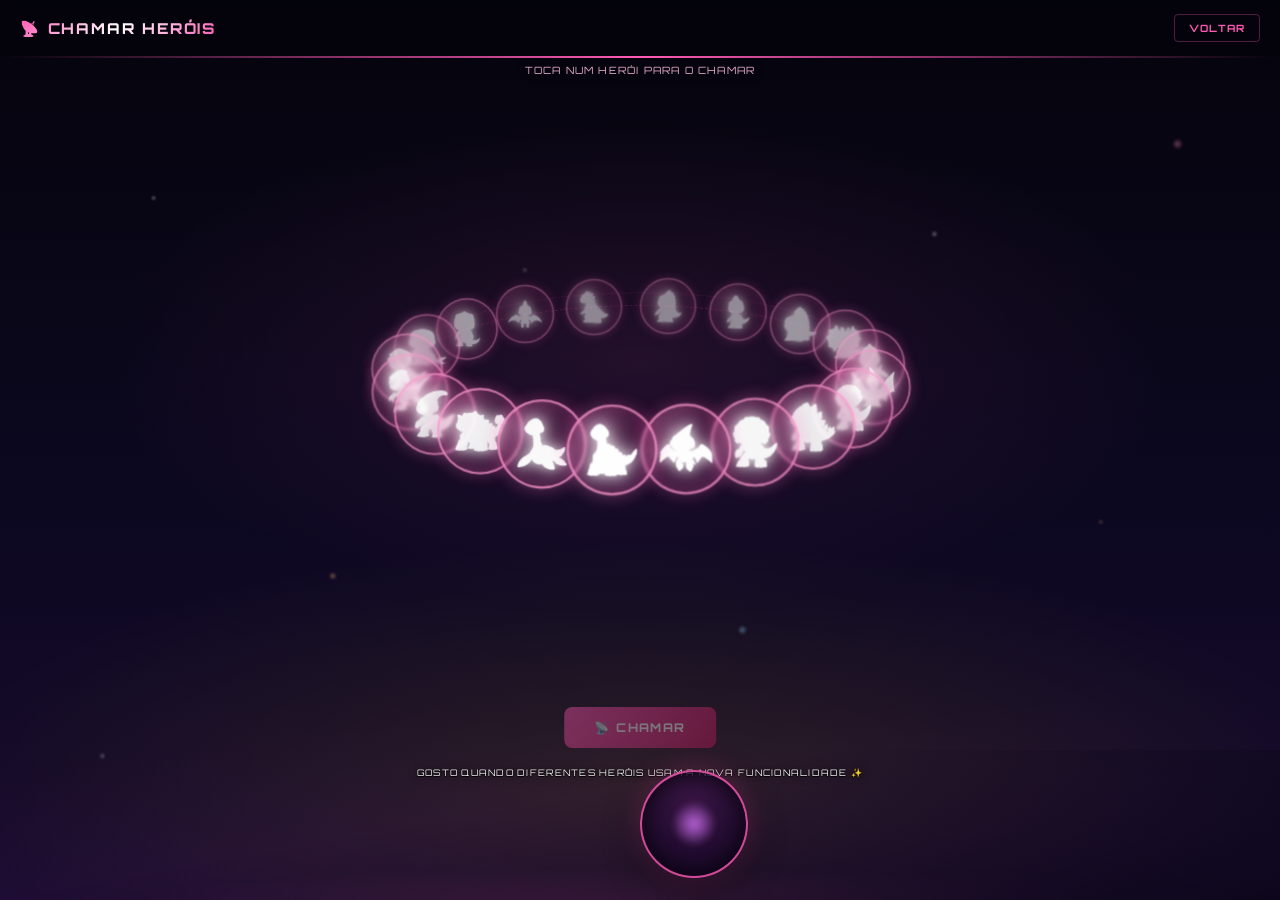
<file: summon-wheel.html>
<!DOCTYPE html>
<html lang="pt">
<head>
    <meta charset="UTF-8">
    <meta name="viewport" content="width=device-width, initial-scale=1.0, viewport-fit=cover">
    <meta name="theme-color" content="#0a0a12">
    <meta name="apple-mobile-web-app-capable" content="yes">
    <meta name="apple-mobile-web-app-status-bar-style" content="black-translucent">
    <title>Primal Force — Chamar Heróis</title>
    <link href="https://fonts.googleapis.com/css2?family=Orbitron:wght@400;600;700;800;900&family=Rajdhani:wght@400;500;600;700&display=swap" rel="stylesheet">
    <style>
        * { margin: 0; padding: 0; box-sizing: border-box; -webkit-tap-highlight-color: transparent; }
        :root { --pink: #ff5ab5; --gold: #FFD700; --dark: #0a0a12; }
        html, body { height: 100%; overflow: hidden; }
        body {
            font-family: 'Rajdhani', sans-serif;
            color: #f0eef6;
            display: flex; flex-direction: column;
            user-select: none; -webkit-user-select: none;
            /* Cena noturna — como o espaço real onde os ícones flutuam */
            background:
                radial-gradient(ellipse 120% 55% at 50% 118%, rgba(255,90,181,0.16) 0%, rgba(120,40,140,0.10) 40%, transparent 70%),
                radial-gradient(ellipse 90% 45% at 50% 88%, rgba(255,215,0,0.10) 0%, transparent 62%),
                radial-gradient(ellipse 60% 40% at 50% 40%, rgba(255,90,181,0.10) 0%, transparent 70%),
                linear-gradient(180deg, #05040c 0%, #0c0820 55%, #180a2e 100%);
        }
        /* Luzes desfocadas da cidade (bokeh) por trás do anel */
        body::before {
            content: ''; position: fixed; inset: 0; pointer-events: none; z-index: 0;
            background:
                radial-gradient(circle 3px at 12% 22%, rgba(255,255,255,0.5), transparent 80%),
                radial-gradient(circle 5px at 26% 64%, rgba(255,170,120,0.45), transparent 80%),
                radial-gradient(circle 3px at 41% 30%, rgba(255,255,255,0.35), transparent 80%),
                radial-gradient(circle 6px at 58% 70%, rgba(150,220,255,0.4), transparent 80%),
                radial-gradient(circle 4px at 73% 26%, rgba(255,255,255,0.4), transparent 80%),
                radial-gradient(circle 3px at 86% 58%, rgba(255,200,120,0.35), transparent 80%),
                radial-gradient(circle 7px at 92% 16%, rgba(255,140,180,0.4), transparent 80%),
                radial-gradient(circle 4px at 8% 84%, rgba(255,255,255,0.3), transparent 80%);
            filter: blur(1px);
        }
        /* Silhueta de horizonte a fingir a rua iluminada */
        body::after {
            content: ''; position: fixed; left: 0; right: 0; bottom: 0; height: 150px; z-index: 0; pointer-events: none;
            background:
                linear-gradient(170deg, transparent 40%, rgba(10,6,24,0.85) 100%),
                radial-gradient(ellipse 55% 30% at 50% 100%, rgba(255,90,181,0.12), transparent 70%);
        }

        header {
            position: relative; z-index: 30;
            display: flex; align-items: center; justify-content: space-between;
            padding: 14px 20px;
            padding-top: max(14px, env(safe-area-inset-top));
            border-bottom: 2px solid;
            border-image: linear-gradient(90deg, transparent, var(--pink), transparent) 1;
            flex-shrink: 0;
            background: rgba(5,4,12,0.55);
            backdrop-filter: blur(6px);
        }
        header h1 {
            font-family: 'Orbitron', sans-serif;
            font-size: 15px; font-weight: 800; letter-spacing: 0.12em;
            text-transform: uppercase;
            background: linear-gradient(135deg, var(--pink), #fff, var(--pink));
            -webkit-background-clip: text; -webkit-text-fill-color: transparent;
        }
        header a {
            font-family: 'Orbitron', sans-serif; font-size: 10px; font-weight: 700;
            letter-spacing: 0.1em; text-transform: uppercase;
            color: var(--pink); text-decoration: none;
            padding: 7px 14px;
            border: 1px solid rgba(255,90,181,0.3);
            border-radius: 4px;
            transition: all 0.2s;
        }
        header a:hover { background: rgba(255,90,181,0.12); box-shadow: 0 0 14px rgba(255,90,181,0.25); }

        .scene { flex: 1; position: relative; overflow: hidden; z-index: 5; }

        /* Anel decorativo elíptico */
        .ring-holo {
            position: absolute;
            border: 1px dashed rgba(255,90,181,0.20);
            border-radius: 50%;
            pointer-events: none;
            transform: translate(-50%,-50%);
        }
        .ring-holo::after {
            content: '';
            position: absolute; inset: -14px;
            border: 1px solid rgba(255,90,181,0.08);
            border-radius: 50%;
            animation: holoPulse 4s ease-in-out infinite;
        }
        @keyframes holoPulse { 0%,100% { opacity: 0.4; transform: scale(1); } 50% { opacity: 1; transform: scale(1.02); } }

        /* ===== Ícones translúcidos (como os círculos do vídeo) ===== */
        .icon {
            position: absolute;
            width: 76px; height: 76px;
            border-radius: 50%;
            border: 2px solid rgba(255,150,205,0.75);
            background:
                radial-gradient(circle at 32% 28%, rgba(255,140,200,0.35) 0%, rgba(255,70,160,0.14) 42%, rgba(120,20,90,0.30) 100%);
            backdrop-filter: blur(1.5px);
            box-shadow: 0 0 16px rgba(255,90,181,0.30), inset 0 0 18px rgba(255,120,200,0.20);
            cursor: pointer;
            display: flex; align-items: center; justify-content: center;
            touch-action: none;
            animation: iconIn 0.5s ease-out backwards;
        }
        @keyframes iconIn {
            0% { opacity: 0; transform: translate(-50%,-50%) scale(0.2) rotate(-30deg); }
            100% { opacity: 1; transform: translate(-50%,-50%) scale(1) rotate(0deg); }
        }
        .icon .sym {
            width: 60%; height: 60%;
            object-fit: contain;
            filter: drop-shadow(0 0 6px rgba(255,255,255,0.95)) drop-shadow(0 0 14px rgba(255,255,255,0.4));
        }
        .icon::before, .icon::after {
            content: '';
            position: absolute; inset: -7px;
            border-radius: 50%;
            border: 2px solid rgba(255,90,181,0.7);
            opacity: 0;
            pointer-events: none;
        }
        .icon.selecionado {
            border-color: var(--cor, #fff);
            box-shadow: 0 0 22px color-mix(in srgb, var(--cor, #fff) 60%, transparent),
                        0 0 0 3px rgba(255,90,181,0.12), inset 0 0 18px rgba(255,120,200,0.25);
        }
        .icon.selecionado::before {
            border-color: color-mix(in srgb, var(--cor, #fff) 70%, #fff);
            animation: selRing 1.4s ease-out infinite;
        }
        .icon.selecionado::after {
            border-color: color-mix(in srgb, var(--cor, #fff) 70%, #fff);
            animation: selRing 1.4s ease-out 0.7s infinite;
        }
        @keyframes selRing {
            0% { transform: scale(0.92); opacity: 0.9; }
            100% { transform: scale(1.6); opacity: 0; }
        }
        .icon.chamando .sym { animation: chamPulso 0.5s ease-in-out infinite; }
        @keyframes chamPulso { 0%,100% { transform: scale(1); } 50% { transform: scale(0.78); } }
        .icon.ocupado { opacity: 0.35 !important; cursor: not-allowed; filter: saturate(0.2); }
        .icon.ocupado .sym { animation: none; }

        /* Info + botão */
        .info {
            position: absolute;
            top: 2px; left: 50%; transform: translateX(-50%);
            font-family: 'Orbitron', sans-serif;
            font-size: 10px; letter-spacing: 0.12em; text-transform: uppercase;
            color: rgba(255,190,225,0.9); text-align: center;
            width: 92%;
            text-shadow: 0 0 8px rgba(0,0,0,0.8);
            z-index: 6;
        }
        .call-btn {
            position: absolute;
            z-index: 20;
            left: 50%;
            transform: translateX(-50%);
            background: linear-gradient(135deg, #ff5ab5, #c2185b);
            color: #fff; border: none;
            padding: 13px 30px; border-radius: 8px;
            font-family: 'Orbitron', sans-serif;
            font-size: 12px; font-weight: 800;
            letter-spacing: 0.12em; text-transform: uppercase;
            cursor: pointer;
            box-shadow: 0 0 26px rgba(255,90,181,0.45);
            transition: all 0.25s;
        }
        .call-btn:hover:not(:disabled) { transform: translateX(-50%) translateY(-2px); box-shadow: 0 0 40px rgba(255,90,181,0.7); }
        .call-btn:disabled { opacity: 0.4; cursor: not-allowed; box-shadow: none; }

        /* ===== Dispositivo (yo-yo) onde o símbolo escolhido aparece ===== */
        .device {
            position: absolute; z-index: 8;
            left: 50%;
            width: 108px; height: 108px;
            border-radius: 50%;
            background:
                radial-gradient(circle at 50% 34%, rgba(70,20,90,0.6), rgba(20,6,34,0.9) 80%);
            border: 2px solid rgba(255,90,181,0.8);
            box-shadow: 0 10px 34px rgba(0,0,0,0.5), 0 0 26px rgba(255,90,181,0.30), inset 0 0 22px rgba(0,0,0,0.6);
            display: flex; align-items: center; justify-content: center;
            animation: deviceFloat 5s ease-in-out infinite;
        }
        @keyframes deviceFloat {
            0%,100% { transform: translateX(-50%) translateY(0); }
            50% { transform: translateX(-50%) translateY(-7px); }
        }
        .device .core {
            position: absolute;
            width: 40px; height: 40px; border-radius: 50%;
            background: radial-gradient(circle, rgba(220,120,255,0.8), rgba(220,120,255,0.10) 70%);
            filter: blur(3px);
            animation: corePulse 2.2s ease-in-out infinite;
            pointer-events: none;
        }
        .device .glyph {
            width: 64%; height: 64%;
            object-fit: contain;
            filter: drop-shadow(0 0 8px rgba(255,255,255,0.9));
            position: relative; z-index: 1;
            display: none;
        }
        .device.tem-sel .core { display: none; }
        .device.tem-sel .glyph { display: block; animation: glyphPop 0.35s cubic-bezier(0.34,1.56,0.64,1); }
        @keyframes glyphPop { 0% { transform: scale(0.3); opacity: 0; } 100% { transform: scale(1); opacity: 1; } }
        .device.tem-sel::before, .device.tem-sel::after {
            content: '';
            position: absolute; inset: -9px;
            border-radius: 50%;
            border: 2px solid rgba(255,90,181,0.8);
            opacity: 0;
            pointer-events: none;
            animation: selRing 1.5s ease-out infinite;
        }
        .device.tem-sel::after { animation-delay: 0.75s; }
        @keyframes corePulse { 0%,100% { transform: scale(0.8); opacity: 0.6; } 50% { transform: scale(1.2); opacity: 1; } }
        .device.ocupado { opacity: 0.5; filter: saturate(0.2); border-color: rgba(255,255,255,0.2); }
        .device.ocupado::before, .device.ocupado::after { display: none; }

        /* Legenda estilo vídeo */
        .caption {
            position: absolute; z-index: 6;
            left: 50%; transform: translateX(-50%);
            font-family: 'Orbitron', sans-serif;
            font-size: 9px; letter-spacing: 0.14em; text-transform: uppercase;
            color: rgba(255,255,255,0.95);
            text-shadow: 0 1px 0 #000, 0 0 2px #000, 0 0 8px rgba(0,0,0,0.9);
            width: 94%; text-align: center;
        }

        /* Feixe de energia ao chamar (spinner 360°) */
        .beam {
            position: absolute; left: 50%;
            width: 300px; height: 300px;
            transform: translateX(-50%);
            border-radius: 50%;
            pointer-events: none;
            opacity: 0;
            background:
                conic-gradient(from 0deg, transparent 0deg, rgba(255,215,0,0.25) 70deg, rgba(255,90,181,0.55) 120deg, transparent 200deg),
                radial-gradient(circle, rgba(255,215,0,0.12), transparent 65%);
            z-index: 4;
        }
        .beam.ativo { opacity: 1; animation: beamSpin 0.9s ease-out; }
        @keyframes beamSpin { from { transform: translateX(-50%) rotate(0deg) scale(0.7); } to { transform: translateX(-50%) rotate(360deg) scale(1.25); } }

        .stage.spinning .ring-holo { border-style: solid; border-color: rgba(255,215,0,0.5); }

        /* ===== TOAST ===== */
        .toast {
            position: fixed; top: 64px; left: 50%; transform: translateX(-50%);
            background: linear-gradient(135deg, rgba(255,90,181,0.18), rgba(194,24,91,0.22));
            border: 1px solid rgba(255,90,181,0.45);
            color: #ffd9ee; padding: 10px 18px; border-radius: 8px;
            font-family: 'Orbitron', sans-serif; font-size: 10px; letter-spacing: 0.08em;
            text-transform: uppercase; text-align: center;
            opacity: 0; pointer-events: none;
            transition: opacity 0.3s, transform 0.3s;
            z-index: 90; max-width: 88%;
            box-shadow: 0 0 30px rgba(255,90,181,0.25);
        }
        .toast.mostrar { opacity: 1; transform: translateX(-50%) translateY(6px); }

        /* ===== OVERLAY DE CHAMADA (lado de quem chama) ===== */
        .call-overlay {
            position: fixed; inset: 0;
            background:
                radial-gradient(ellipse 90% 70% at 50% 40%, rgba(255,90,181,0.10), transparent 70%),
                rgba(5,3,12,0.95);
            display: none; align-items: center; justify-content: center;
            z-index: 80; padding: 20px;
            backdrop-filter: blur(8px);
        }
        .call-overlay.on { display: flex; animation: fadeIn 0.3s ease-out; }
        @keyframes fadeIn { from { opacity: 0; } to { opacity: 1; } }
        .call-card {
            position: relative;
            width: 100%; max-width: 340px;
            text-align: center;
            color: #fff;
        }
        .call-hud { position: relative; width: 190px; height: 190px; margin: 0 auto 16px; display: flex; align-items: center; justify-content: center; }
        .call-hud .ring {
            position: absolute; border-radius: 50%;
            border: 2px solid rgba(255,90,181,0.8);
            animation: anillo 1.5s ease-out infinite;
        }
        .call-hud .ring.r2 { animation-delay: 0.5s; }
        .call-hud .ring.r3 { animation-delay: 1s; }
        @keyframes anillo {
            0% { width: 46px; height: 46px; opacity: 0.95; }
            100% { width: 210px; height: 210px; opacity: 0; }
        }
        .call-hud .glyph {
            position: relative; z-index: 2;
            width: 120px; height: 120px; object-fit: contain;
            filter: drop-shadow(0 0 16px rgba(255,255,255,0.85));
            animation: glyphPulso 1.6s ease-in-out infinite;
        }
        @keyframes glyphPulso { 0%,100% { transform: scale(1); } 50% { transform: scale(1.1); } }
        .call-hud.ligado .ring { border-color: rgba(255,215,0,0.9); }
        .call-hud.ligado .glyph { filter: drop-shadow(0 0 20px rgba(255,215,0,1)); animation: none; }
        .call-de { font-family: 'Orbitron', sans-serif; font-size: 10px; letter-spacing: 0.2em; text-transform: uppercase; color: rgba(255,190,225,0.8); }
        .call-nome {
            font-family: 'Orbitron', sans-serif;
            font-size: 26px; font-weight: 900; letter-spacing: 0.1em; text-transform: uppercase;
            margin: 6px 0 2px;
        }
        .call-status {
            font-family: 'Orbitron', sans-serif;
            font-size: 11px; letter-spacing: 0.12em; text-transform: uppercase;
            color: rgba(255,255,255,0.75);
            min-height: 20px;
        }
        .call-status.ligado { color: #FFD700; text-shadow: 0 0 14px rgba(255,215,0,0.7); }
        .call-sub { margin-top: 4px; font-size: 13px; color: rgba(255,255,255,0.5); min-height: 18px; }
        .call-link-wrap { margin-top: 10px; }
        .call-link {
            display: inline-block;
            font-family: 'Orbitron', sans-serif; font-size: 10px; letter-spacing: 0.1em;
            color: #ffd9ee; text-decoration: none;
            border: 1px dashed rgba(255,90,181,0.5); border-radius: 6px;
            padding: 8px 14px; cursor: pointer; background: rgba(255,90,181,0.06);
        }
        .call-link:hover { background: rgba(255,90,181,0.14); }
        .call-btns { display: flex; gap: 12px; justify-content: center; margin-top: 16px; flex-wrap: wrap; }
        .call-btns button {
            font-family: 'Orbitron', sans-serif; font-size: 11px; font-weight: 800;
            letter-spacing: 0.12em; text-transform: uppercase;
            padding: 13px 22px; border-radius: 8px; cursor: pointer; border: none;
        }
        #call-enter {
            background: linear-gradient(135deg, #ffd700, #e6a800); color: #1a1300;
            box-shadow: 0 0 26px rgba(255,215,0,0.45);
        }
        #call-enter:disabled { opacity: 0.35; cursor: not-allowed; box-shadow: none; }
        #call-cancel {
            background: transparent; color: rgba(255,255,255,0.75);
            border: 1px solid rgba(255,255,255,0.3) !important;
        }
        #call-cancel:hover { background: rgba(255,255,255,0.08); }

        /* ===== MOBILE ===== */
        @media (max-width: 600px) {
            .icon { width: 62px; height: 62px; }
            .device { width: 92px; height: 92px; }
            .caption { font-size: 8px; }
            .call-btn { padding: 12px 24px; font-size: 11px; }
        }
    </style>
</head>
<body>
    <header>
        <h1>📡 Chamar Heróis</h1>
        <a href="index.html">VOLTAR</a>
    </header>

    <div class="scene" id="scene">
        <div class="info" id="info">Toca num herói para o chamar</div>
        <div class="stage" id="stage">
            <div class="ring-holo" id="ring-holo"></div>
            <div class="beam" id="beam"></div>
        </div>

        <div class="device" id="device">
            <span class="core"></span>
            <img class="glyph" id="device-glyph" alt="">
        </div>

        <div class="caption">Gosto quando diferentes heróis usam a nova funcionalidade ✨</div>
        <button class="call-btn" id="call-btn" disabled>📡 Chamar</button>
    </div>

    <div class="toast" id="toast"></div>

    <div class="call-overlay" id="call-overlay">
        <div class="call-card">
            <div class="call-hud" id="call-hud">
                <div class="ring"></div><div class="ring r2"></div><div class="ring r3"></div>
                <img class="glyph" id="call-glyph" alt="">
            </div>
            <div class="call-de" id="call-de">📡 A CHAMAR</div>
            <div class="call-nome" id="call-nome">—</div>
            <div class="call-status" id="call-status">A chamar...</div>
            <div class="call-sub" id="call-sub"></div>
            <div class="call-link-wrap" id="call-link-wrap"></div>
            <div class="call-btns">
                <button id="call-cancel">✕ Fechar</button>
                <button id="call-enter" disabled>Entrar no chat</button>
            </div>
        </div>
    </div>

    <script src="primalforce-robots.js"></script>
    <script>
    (function () {
        const allRobots = [...RANGERS_PRINCIPAIS, ...OUTROS_RANGERS];
        const total = allRobots.length;
        const scene = document.getElementById('scene');
        const stage = document.getElementById('stage');
        const ringHolo = document.getElementById('ring-holo');
        const info = document.getElementById('info');
        const callBtn = document.getElementById('call-btn');
        const device = document.getElementById('device');
        const deviceGlyph = document.getElementById('device-glyph');
        const toast = document.getElementById('toast');
        const overlay = document.getElementById('call-overlay');
        const callHud = document.getElementById('call-hud');
        const callGlyph = document.getElementById('call-glyph');
        const callDe = document.getElementById('call-de');
        const callNome = document.getElementById('call-nome');
        const callStatus = document.getElementById('call-status');
        const callSub = document.getElementById('call-sub');
        const callEnter = document.getElementById('call-enter');
        const callCancel = document.getElementById('call-cancel');
        const callLinkWrap = document.getElementById('call-link-wrap');

        const selecionados = new Set();
        let cx = 0, cy = 0, R = 210, Ry = 72;
        let rot = 0, vel = 0.006;
        let aChamar = null;        // id do robô em chamada
        let missionUrl = null;     // link do ranger.html
        let pollTimer = null;
        let movendo = false;

        function glifoSrc(id) { return 'assets/symbols/' + id + '.png'; }

        // Pré-carrega glifos
        allRobots.forEach(function (id) { const im = new Image(); im.src = glifoSrc(id); });

        // ===== Anel de ícones =====
        function construir() {
            allRobots.forEach(function (id, i) {
                const r = PRIMAL_FORCE[id];
                const icon = document.createElement('button');
                icon.type = 'button';
                icon.className = 'icon';
                icon.dataset.id = id;
                icon.style.setProperty('--cor', r.cor);
                icon.setAttribute('aria-label', 'Chamar ' + r.nome);
                icon.title = r.nome;
                const im = document.createElement('img');
                im.className = 'sym';
                im.src = glifoSrc(id);
                im.alt = '';
                icon.appendChild(im);
                icon.style.animationDelay = (i * 0.05) + 's';
                icon.addEventListener('click', function (e) {
                    if (overlay.classList.contains('on')) return;
                    if (icon.classList.contains('ocupado')) return;
                    if (movendo) { movendo = false; return; } // foi arrasto, não clique
                    if (selecionados.has(id)) selecionados.delete(id);
                    else selecionados.add(id);
                    icon.classList.toggle('selecionado', selecionados.has(id));
                    atualizarEcrã();
                    atualizarInfo();
                });
                stage.appendChild(icon);
            });
            layout();
        }

        function layout() {
            const rect = scene.getBoundingClientRect();
            cx = rect.width / 2;
            cy = rect.height * 0.38;
            R = Math.min(rect.width * 0.34, 235);
            Ry = R * 0.31;

            ringHolo.style.width = (R * 2) + 'px';
            ringHolo.style.height = (Ry * 2) + 'px';
            ringHolo.style.left = cx + 'px';
            ringHolo.style.top = cy + 'px';

            const icons = stage.querySelectorAll('.icon');
            icons.forEach(function (icon, i) {
                const a = rot + (i / total) * Math.PI * 2;
                const sin = Math.sin(a);
                const front = (sin + 1) / 2;
                icon.style.left = (cx + Math.cos(a) * R) + 'px';
                icon.style.top = (cy + sin * Ry) + 'px';
                icon.style.zIndex = Math.round(100 + front * 100);
                icon.style.opacity = String(0.5 + front * 0.5);
                icon.style.transform = 'translate(-50%,-50%) scale(' + (0.74 + front * 0.46).toFixed(3) + ')';
            });
        }

        window.addEventListener('resize', layout);

        // Rotação lenta contínua
        setInterval(function () {
            if (overlay.classList.contains('on')) return;
            rot += vel;
            layout();
        }, 60);

        // Arrastar para rodar (como girar o anel)
        let arrastando = false, ultX = 0, inicioX = 0;
        stage.addEventListener('pointerdown', function (e) {
            if (overlay.classList.contains('on')) return;
            arrastando = true;
            movendo = false;
            inicioX = ultX = e.clientX;
        });
        window.addEventListener('pointermove', function (e) {
            if (!arrastando) return;
            const dx = e.clientX - ultX;
            if (Math.abs(e.clientX - inicioX) > 6) movendo = true;
            rot += dx / R;
            vel = dx * 0.00035;
            ultX = e.clientX;
            layout();
        });
        window.addEventListener('pointerup', function () { arrastando = false; });

        // ===== Ecrã do dispositivo (símbolo selecionado) =====
        function atualizarEcrã() {
            const primeiro = allRobots.find(function (id) { return selecionados.has(id); });
            if (primeiro) {
                const r = PRIMAL_FORCE[primeiro];
                device.classList.add('tem-sel');
                device.style.setProperty('--cor', r.cor);
                deviceGlyph.src = glifoSrc(primeiro);
            } else {
                device.classList.remove('tem-sel');
                deviceGlyph.removeAttribute('src');
            }
        }

        function atualizarInfo() {
            const n = selecionados.size;
            if (n === 0) {
                info.textContent = 'Toca num herói para o chamar';
                info.style.color = 'rgba(255,190,225,0.9)';
            } else if (n === 1) {
                const r = PRIMAL_FORCE[allRobots.find(function (id) { return selecionados.has(id); })];
                info.textContent = r.nome + ' • ' + r.ranger;
                info.style.color = '#ffd9ee';
            } else {
                info.textContent = n + ' heróis selecionados';
                info.style.color = '#ffd9ee';
            }
            callBtn.disabled = n === 0 || aChamar !== null;
        }

        function mostrarToast(texto) {
            toast.textContent = texto;
            toast.classList.add('mostrar');
            clearTimeout(window._toastT);
            window._toastT = setTimeout(function () { toast.classList.remove('mostrar'); }, 2600);
        }

        // ===== Som (WebAudio) =====
        function beep(freq, dur, quando) {
            try {
                const Ctx = window.AudioContext || window.webkitAudioContext;
                if (!Ctx) return;
                if (!window._callCtx) window._callCtx = new Ctx();
                const ctx = window._callCtx;
                if (ctx.state === 'suspended') ctx.resume().catch(function () {});
                const t0 = ctx.currentTime + (quando || 0);
                const o = ctx.createOscillator();
                const g = ctx.createGain();
                o.type = 'sine';
                o.frequency.value = freq;
                g.gain.setValueAtTime(0.001, t0);
                g.gain.exponentialRampToValueAtTime(0.16, t0 + 0.02);
                g.gain.exponentialRampToValueAtTime(0.001, t0 + dur);
                o.connect(g); g.connect(ctx.destination);
                o.start(t0); o.stop(t0 + dur + 0.05);
            } catch (e) { /* silencioso */ }
        }

        // ===== CHAMAR: gira 360° como a Ladybug e envia coordenadas =====
        callBtn.addEventListener('click', function () {
            const id = allRobots.find(function (x) { return selecionados.has(x); });
            if (!id || aChamar !== null) return;
            aChamar = id;
            const r = PRIMAL_FORCE[id];

            callBtn.disabled = true;
            callBtn.textContent = 'A chamar...';
            if (navigator.vibrate) { try { navigator.vibrate([40, 30, 40, 30, 140]); } catch (e) {} }
            beep(880, 0.1, 0);
            beep(1174, 0.1, 0.12);

            // Spinner de 360° (como o vídeo 2)
            stage.classList.add('spinning');
            const beam = document.getElementById('beam');
            beam.classList.remove('ativo');
            void beam.offsetWidth;
            beam.classList.add('ativo');
            let spin = 0;
            const spinId = setInterval(function () {
                spin += 0.12;
                rot += spin;
                layout();
                if (spin > 0.55) {
                    clearInterval(spinId);
                    stage.classList.remove('spinning');
                    enviarChamada(id, r);
                }
            }, 33);
        });

        function enviarChamada(id, r) {
            mostrarToast('📡 Coordenadas enviadas para ' + r.nome + '!');
            const data = { robot: id, person: r.ranger, mode: 'call', timeoutMinutes: 30 };
            fetch('/distribute', {
                method: 'POST',
                headers: { 'Content-Type': 'application/json' },
                body: JSON.stringify(data)
            }).then(function (resp) {
                return resp.json().then(function (d) { return { ok: resp.ok, d: d }; });
            }).then(function (res) {
                if (!res.ok) {
                    // Servidor respondeu (ex.: robô já em missão) — não simular ligação
                    aChamar = null;
                    mostrarToast('⚠️ ' + (res.d && res.d.error ? res.d.error : 'Erro ao chamar'));
                    scene.querySelectorAll('.icon').forEach(function (el) { if (el.dataset.id === id) el.classList.add('ocupado'); });
                    fecharChamadaVisual();
                    return;
                }
                missionUrl = res.d.url;
                abrirChamada(id, true);
            }).catch(function () {
                // Sem servidor (demo local): simula ligação direta
                missionUrl = null;
                abrirChamada(id, false);
            });
        }

        function abrirChamada(id, real) {
            const r = PRIMAL_FORCE[id];
            overlay.classList.add('on');
            callHud.classList.remove('ligado');
            callDe.textContent = '📡 A CHAMAR';
            callDe.style.color = '';
            callGlyph.src = glifoSrc(id);
            callNome.textContent = r.nome + ' • ' + r.ranger;
            callNome.style.color = r.cor;
            callStatus.textContent = 'A chamar ' + r.nome + '...';
            callStatus.classList.remove('ligado');
            callSub.textContent = real ? 'Vibração e coordenadas enviadas para o dispositivo do Ranger' : 'A chamar...';
            callEnter.disabled = true;
            callEnter.textContent = 'Entrar no chat';
            callLinkWrap.innerHTML = '';
            beep(780, 0.22, 0);
            beep(780, 0.22, 0.5);
            beep(780, 0.22, 1.0);

            if (!real) {
                // Demo offline: liga sozinho pouco depois
                setTimeout(function () { ligado(id); }, 1600);
                return;
            }
            if (navigator.vibrate) { try { navigator.vibrate([100, 80, 100]); } catch (e) {} }
            // Link para abrir o ecrã do Ranger noutro dispositivo/aba
            const link = document.createElement('a');
            link.className = 'call-link';
            link.href = missionUrl;
            link.target = '_blank';
            link.rel = 'noopener';
            link.textContent = '📱 Abrir no telemóvel do Ranger';
            callLinkWrap.appendChild(link);
            callSub.textContent = 'Aguardar que ' + r.ranger + ' atenda no dispositivo...';

            clearInterval(pollTimer);
            pollTimer = setInterval(function () { verificarEstado(id); }, 2000);
            verificarEstado(id);
        }

        function verificarEstado(id) {
            fetch('/robot-status').then(function (resp) { return resp.json(); }).then(function (d) {
                const st = (d.status || {})[id];
                if (!st) {
                    // Robô deixou de existir: chamada recusada ou expirada
                    recusado(id);
                    return;
                }
                if (st.online) {
                    ligado(id);
                }
            }).catch(function () { /* servidor caiu entretanto */ });
        }

        function ligado(id) {
            clearInterval(pollTimer);
            const r = PRIMAL_FORCE[id];
            callHud.classList.add('ligado');
            callDe.textContent = '⚡ CHAMADA LIGADA';
            callDe.style.color = '#FFD700';
            callStatus.textContent = 'Ligado • Transformado ⚡';
            callStatus.classList.add('ligado');
            callSub.textContent = 'Coordenadas recebidas • Missão atribuída a ' + r.ranger;
            callEnter.disabled = false;
            beep(659, 0.12, 0);
            beep(988, 0.12, 0.12);
            beep(1318, 0.3, 0.24);
            if (navigator.vibrate) { try { navigator.vibrate([120, 60, 200]); } catch (e) {} }
            if (missionUrl) {
                const link = document.createElement('a');
                link.className = 'call-link';
                link.href = missionUrl;
                link.target = '_blank';
                link.rel = 'noopener';
                link.textContent = '📱 Missão ativa — abrir no Ranger';
                callLinkWrap.innerHTML = '';
                callLinkWrap.appendChild(link);
            }
        }

        function recusado(id) {
            if (!aChamar) return;
            clearInterval(pollTimer);
            const r = PRIMAL_FORCE[id];
            aChamar = null;
            callDe.textContent = '📵 SEM RESPOSTA';
            callDe.style.color = 'rgba(255,120,140,0.9)';
            callStatus.textContent = r.nome + ' não atendeu';
            callStatus.classList.remove('ligado');
            callSub.textContent = 'Devolvido à Morphin Grid. Podes chamar outro herói.';
            callEnter.disabled = true;
            callEnter.textContent = 'Entrar no chat';
            callLinkWrap.innerHTML = '';
            beep(400, 0.3, 0);
            beep(300, 0.4, 0.3);
            if (navigator.vibrate) { try { navigator.vibrate([60, 40, 60]); } catch (e) {} }
            scene.querySelectorAll('.icon').forEach(function (el) {
                el.classList.remove('chamando');
                if (el.dataset.id === id) el.classList.add('ocupado');
            });
            fecharChamadaVisual();
        }

        function fecharChamadaVisual() {
            // Liga apenas o botão de novo se houver seleção restante
            callBtn.textContent = '📡 Chamar';
            const restantes = allRobots.some(function (x) { return selecionados.has(x); });
            callBtn.disabled = !restantes || aChamar !== null;
        }

        callEnter.addEventListener('click', function () {
            const primeiro = allRobots.find(function (id) { return selecionados.has(id); });
            if (!primeiro) return;
            try { localStorage.setItem('summonedRobot', primeiro); } catch (e) {}
            window.location.href = 'index.html?robot=' + primeiro;
        });

        callCancel.addEventListener('click', function () {
            if (!callEnter.disabled) {
                // Chamada ligada — fechar volta à roda sem desfazer a missão
                overlay.classList.remove('on');
                clearInterval(pollTimer);
                aChamar = null;
                callBtn.textContent = '📡 Chamar';
                atualizarInfo();
                return;
            }
            clearInterval(pollTimer);
            if (aChamar) {
                // Ainda a tocar: tenta parar a chamada no servidor
                const id = aChamar;
                aChamar = null;
                try { fetch('/revoke', { method: 'POST', headers: { 'Content-Type': 'application/json' }, body: JSON.stringify({ robot: id }) }); } catch (e) {}
                try { fetch('/ranger/decline', { method: 'POST', headers: { 'Content-Type': 'application/json' }, body: JSON.stringify({ code: missionUrl ? missionUrl.split('code=')[1] : '' }) }); } catch (e) {}
            }
            overlay.classList.remove('on');
            callBtn.textContent = '📡 Chamar';
            atualizarInfo();
        });

        // Posições estáticas calculadas no resize
        function posicionarEstaticos() {
            const rect = scene.getBoundingClientRect();
            const topInfo = document.querySelector('.info');
            const caption = document.querySelector('.caption');
            const btn = document.querySelector('.call-btn');
            const dev = document.querySelector('.device');
            const h = rect.height;
            const w = rect.width;
            if (h < 520) { // ecrã pequeno: tudo mais junto
                dev.style.bottom = '14px';
                dev.style.left = '50%';
                btn.style.bottom = '140px';
                caption.style.bottom = '118px';
                topInfo.style.top = '4px';
            } else {
                dev.style.bottom = '22px';
                dev.style.left = '50%';
                btn.style.bottom = '152px';
                caption.style.bottom = '122px';
                topInfo.style.top = '6px';
            }
        }
        window.addEventListener('resize', posicionarEstaticos);

        construir();
        atualizarInfo();
        atualizarEcrã();
        posicionarEstaticos();
    })();
    </script>
</body>
</html>
</file>
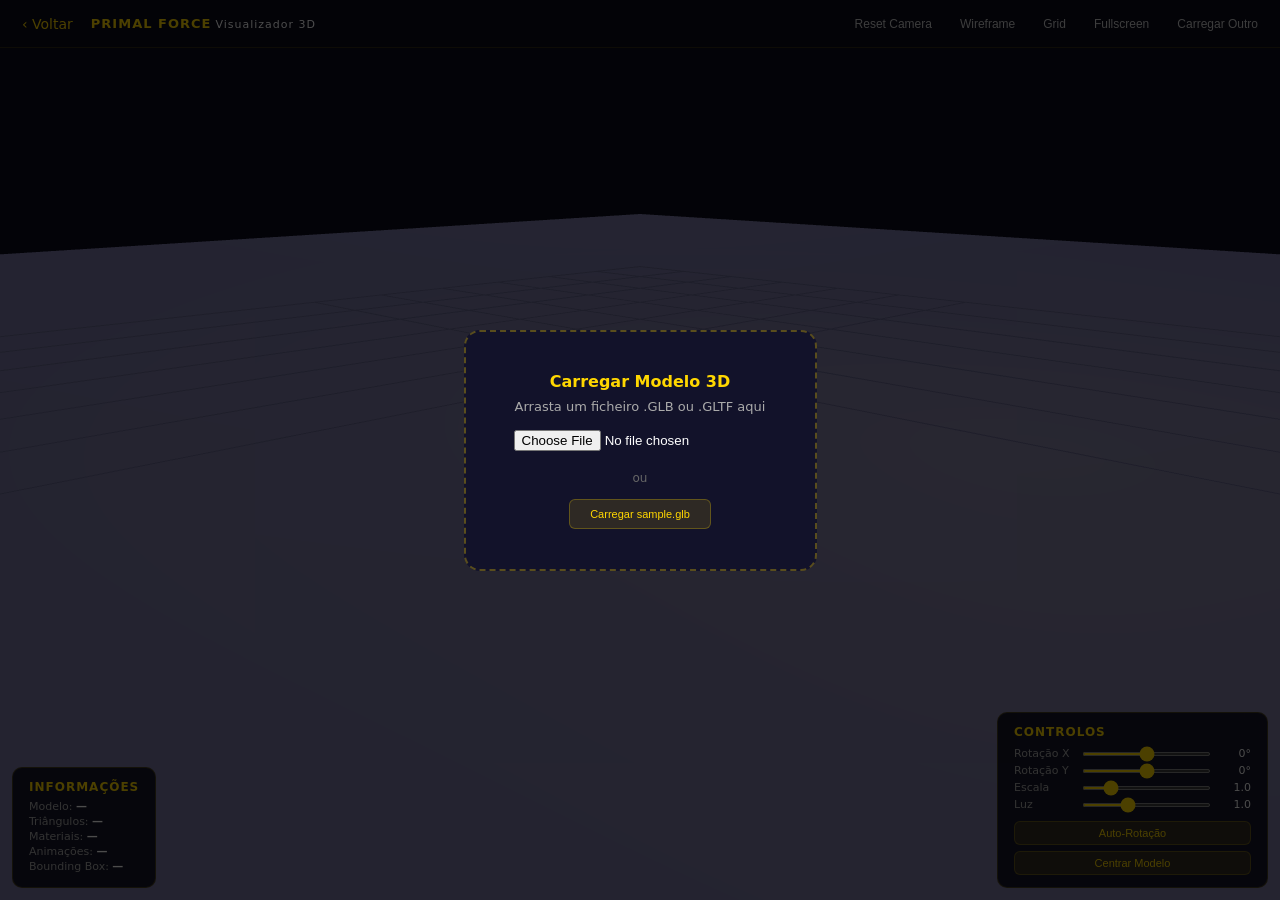
<file: viewer.html>
<!DOCTYPE html>
<html lang="pt">
<head>
  <meta charset="UTF-8">
  <meta name="viewport" content="width=device-width, initial-scale=1.0, maximum-scale=1.0, user-scalable=no">
  <title>Primal Force — Visualizador 3D</title>
  <style>
    *{margin:0;padding:0;box-sizing:border-box}
    html,body{width:100%;height:100%;overflow:hidden;background:#0a0a1a;font-family:'Segoe UI',system-ui,sans-serif;color:#fff}
    #viewport{width:100%;height:100%;display:block}

    /* Loading */
    #loader{position:fixed;inset:0;background:#0a0a1a;display:flex;flex-direction:column;align-items:center;justify-content:center;z-index:100;transition:opacity .5s}
    #loader.hidden{opacity:0;pointer-events:none}
    .loader-spinner{width:48px;height:48px;border:4px solid rgba(255,255,255,.15);border-top-color:#ffd700;border-radius:50%;animation:spin .8s linear infinite}
    @keyframes spin{to{transform:rotate(360deg)}}
    .loader-text{margin-top:16px;font-size:14px;color:#aaa;letter-spacing:2px}
    .loader-sub{margin-top:8px;font-size:12px;color:#666}

    /* Top bar */
    #topbar{position:fixed;top:0;left:0;right:0;height:48px;background:rgba(10,10,26,.92);backdrop-filter:blur(12px);border-bottom:1px solid rgba(255,215,0,.15);display:flex;align-items:center;padding:0 12px;z-index:50;gap:8px}
    #topbar .logo{font-weight:700;font-size:13px;letter-spacing:1px;color:#ffd700;white-space:nowrap}
    #topbar .logo span{color:#fff;font-weight:400;font-size:11px;margin-left:4px}
    #topbar .spacer{flex:1}
    #topbar button{background:none;border:none;color:#ccc;font-size:12px;padding:6px 10px;border-radius:6px;cursor:pointer;transition:background .2s}
    #topbar button:hover{background:rgba(255,215,0,.15);color:#ffd700}

    /* Info panel */
    #info-panel{position:fixed;bottom:12px;left:12px;background:rgba(10,10,26,.9);backdrop-filter:blur(12px);border:1px solid rgba(255,215,0,.2);border-radius:10px;padding:12px 16px;z-index:50;max-width:260px;pointer-events:auto}
    #info-panel h3{font-size:12px;color:#ffd700;letter-spacing:1px;margin-bottom:6px}
    #info-panel .info-row{font-size:11px;color:#aaa;margin:2px 0}
    #info-panel .info-row b{color:#fff}

    /* Controls panel */
    #controls-panel{position:fixed;bottom:12px;right:12px;background:rgba(10,10,26,.9);backdrop-filter:blur(12px);border:1px solid rgba(255,215,0,.2);border-radius:10px;padding:12px 16px;z-index:50;min-width:180px}
    #controls-panel h3{font-size:12px;color:#ffd700;letter-spacing:1px;margin-bottom:8px}
    .ctrl-row{display:flex;align-items:center;gap:8px;margin:4px 0}
    .ctrl-row label{font-size:11px;color:#aaa;min-width:60px}
    .ctrl-row input[type=range]{flex:1;accent-color:#ffd700;height:4px}
    .ctrl-row .val{font-size:11px;color:#fff;min-width:32px;text-align:right}
    .ctrl-btn{background:rgba(255,215,0,.12);border:1px solid rgba(255,215,0,.25);color:#ffd700;font-size:11px;padding:5px 10px;border-radius:6px;cursor:pointer;width:100%;margin-top:6px;transition:background .2s}
    .ctrl-btn:hover{background:rgba(255,215,0,.25)}
    .ctrl-btn.active{background:rgba(255,215,0,.3);border-color:#ffd700}

    /* Anim panel */
    #anim-panel{position:fixed;top:60px;right:12px;background:rgba(10,10,26,.9);backdrop-filter:blur(12px);border:1px solid rgba(255,215,0,.2);border-radius:10px;padding:12px 16px;z-index:50;min-width:200px;display:none}
    #anim-panel h3{font-size:12px;color:#ffd700;letter-spacing:1px;margin-bottom:8px}
    .anim-btn{background:rgba(255,215,0,.1);border:1px solid rgba(255,215,0,.2);color:#ccc;font-size:11px;padding:5px 10px;border-radius:6px;cursor:pointer;width:100%;margin:3px 0;text-align:left;transition:all .2s}
    .anim-btn:hover{background:rgba(255,215,0,.25);color:#ffd700}
    .anim-btn.active{background:rgba(255,215,0,.3);border-color:#ffd700;color:#ffd700}

    /* Upload overlay */
    #upload-overlay{position:fixed;inset:0;background:rgba(0,0,0,.7);display:flex;align-items:center;justify-content:center;z-index:90}
    #upload-overlay.hidden{display:none}
    .upload-box{background:#12122a;border:2px dashed rgba(255,215,0,.3);border-radius:16px;padding:40px 48px;text-align:center;max-width:400px}
    .upload-box h2{font-size:16px;color:#ffd700;margin-bottom:8px}
    .upload-box p{font-size:13px;color:#aaa;margin-bottom:16px}
    .upload-box input[type=file]{margin-bottom:12px}
    .upload-box .or-text{font-size:12px;color:#666;margin:8px 0}

    /* ── Keyframe Editor (Blender-style) ── */
    #timeline-bar{position:fixed;bottom:0;left:0;right:0;height:110px;background:rgba(10,10,26,.95);backdrop-filter:blur(12px);border-top:1px solid rgba(255,215,0,.2);z-index:60;display:none;padding:8px 16px 8px 16px;flex-direction:column}
    #timeline-bar .tl-top{display:flex;align-items:center;gap:8px;margin-bottom:6px}
    #timeline-bar .tl-top .tl-title{font-size:11px;color:#ffd700;font-weight:700;letter-spacing:1px}
    #timeline-bar .tl-controls{display:flex;gap:4px;margin-left:8px}
    #timeline-bar .tl-controls button{background:rgba(255,215,0,.1);border:1px solid rgba(255,215,0,.2);color:#ccc;font-size:14px;width:28px;height:28px;border-radius:5px;cursor:pointer;display:flex;align-items:center;justify-content:center;transition:all .15s}
    #timeline-bar .tl-controls button:hover{background:rgba(255,215,0,.25);color:#ffd700}
    #timeline-bar .tl-controls button.active{background:rgba(255,215,0,.3);border-color:#ffd700;color:#ffd700}
    #timeline-bar .tl-duration{font-size:10px;color:#888;margin-left:auto;display:flex;align-items:center;gap:4px}
    #timeline-bar .tl-duration input{width:48px;background:rgba(255,255,255,.08);border:1px solid rgba(255,215,0,.2);color:#fff;font-size:10px;padding:2px 4px;border-radius:4px;text-align:center}
    #tl-track{position:relative;flex:1;background:rgba(255,255,255,.04);border-radius:6px;cursor:pointer;overflow:visible;margin-top:2px}
    #tl-track .tl-ruler{position:absolute;top:0;left:0;right:0;height:18px;background:rgba(0,0,0,.3);border-radius:6px 6px 0 0}
    #tl-track .tl-ruler canvas{width:100%;height:100%}
    #tl-playhead{position:absolute;top:0;width:2px;background:#ffd700;z-index:5;pointer-events:none;transition:left .05s linear}
    #tl-playhead::before{content:'';position:absolute;top:0;left:-5px;width:12px;height:12px;background:#ffd700;clip-path:polygon(50% 100%,0 0,100% 0)}
    #tl-keyframes{position:absolute;top:18px;left:0;right:0;bottom:0}
    .tl-kf{position:absolute;width:10px;height:10px;background:#ff6b35;border:1px solid #ff9a5c;transform:translate(-50%,-50%) rotate(45deg);cursor:pointer;z-index:3;transition:background .15s}
    .tl-kf:hover{background:#ffa500}
    .tl-kf.selected{background:#ffd700;border-color:#fff}

    /* Pose Panel */
    #pose-panel{position:fixed;top:60px;left:12px;background:rgba(10,10,26,.9);backdrop-filter:blur(12px);border:1px solid rgba(255,215,0,.2);border-radius:10px;padding:12px 16px;z-index:55;min-width:220px;display:none;max-height:calc(100vh - 140px);overflow-y:auto}
    #pose-panel h3{font-size:12px;color:#ffd700;letter-spacing:1px;margin-bottom:8px}
    #pose-panel .pose-part-btn{display:inline-block;background:rgba(255,215,0,.1);border:1px solid rgba(255,215,0,.2);color:#ccc;font-size:10px;padding:4px 8px;border-radius:5px;cursor:pointer;margin:2px;transition:all .15s}
    #pose-panel .pose-part-btn:hover{background:rgba(255,215,0,.25);color:#ffd700}
    #pose-panel .pose-part-btn.active{background:rgba(255,215,0,.3);border-color:#ffd700;color:#ffd700}
    #pose-panel .pose-slider{display:flex;align-items:center;gap:6px;margin:4px 0}
    #pose-panel .pose-slider label{font-size:10px;color:#888;min-width:40px}
    #pose-panel .pose-slider input[type=range]{flex:1;accent-color:#ffd700;height:3px}
    #pose-panel .pose-slider .val{font-size:10px;color:#fff;min-width:28px;text-align:right}
    #pose-panel .pose-actions{margin-top:8px;border-top:1px solid rgba(255,215,0,.1);padding-top:8px}
    #pose-panel .pose-actions button{width:100%;margin:3px 0}
    #pose-kf-list{margin-top:6px;max-height:120px;overflow-y:auto}
    #pose-kf-list .kf-item{display:flex;align-items:center;gap:6px;font-size:10px;color:#aaa;padding:3px 6px;border-radius:4px;cursor:pointer;transition:background .15s}
    #pose-kf-list .kf-item:hover{background:rgba(255,215,0,.1)}
    #pose-kf-list .kf-item.active{background:rgba(255,215,0,.15);color:#ffd700}
    #pose-kf-list .kf-item .kf-del{margin-left:auto;color:#ff6b6b;cursor:pointer;font-size:12px}
  </style>
</head>
<body>

  <!-- Upload overlay -->
  <div id="upload-overlay">
    <div class="upload-box">
      <h2>Carregar Modelo 3D</h2>
      <p>Arrasta um ficheiro .GLB ou .GLTF aqui</p>
      <input type="file" id="file-input" accept=".glb,.gltf">
      <div class="or-text">ou</div>
      <button class="ctrl-btn" id="btn-load-sample" style="width:auto;display:inline-block;padding:8px 20px">Carregar sample.glb</button>
    </div>
  </div>

  <!-- Loading -->
  <div id="loader" class="hidden">
    <div class="loader-spinner"></div>
    <div class="loader-text">A CARREGAR MODELO...</div>
    <div class="loader-sub" id="loader-status"></div>
  </div>

  <!-- Top bar -->
  <div id="topbar">
    <button id="btn-back" style="background:none;border:none;color:#ffd700;font-size:14px;cursor:pointer;padding:6px 10px;font-family:'Segoe UI',system-ui,sans-serif">&#8249; Voltar</button>
    <div class="logo">PRIMAL FORCE<span>Visualizador 3D</span></div>
    <div class="spacer"></div>
    <button id="btn-reset-camera">Reset Camera</button>
    <button id="btn-wireframe">Wireframe</button>
    <button id="btn-grid" class="active">Grid</button>
    <button id="btn-fullscreen">Fullscreen</button>
    <button id="btn-load-new">Carregar Outro</button>
  </div>

  <!-- Info panel -->
  <div id="info-panel">
    <h3>INFORMAÇÕES</h3>
    <div class="info-row">Modelo: <b id="info-name">—</b></div>
    <div class="info-row">Triângulos: <b id="info-tris">—</b></div>
    <div class="info-row">Materiais: <b id="info-mats">—</b></div>
    <div class="info-row">Animações: <b id="info-anims">—</b></div>
    <div class="info-row">Bounding Box: <b id="info-bbox">—</b></div>
  </div>

  <!-- Controls panel -->
  <div id="controls-panel">
    <h3>CONTROLOS</h3>
    <div class="ctrl-row">
      <label>Rotação X</label>
      <input type="range" id="rot-x" min="-180" max="180" value="0">
      <span class="val" id="rot-x-val">0°</span>
    </div>
    <div class="ctrl-row">
      <label>Rotação Y</label>
      <input type="range" id="rot-y" min="-180" max="180" value="0">
      <span class="val" id="rot-y-val">0°</span>
    </div>
    <div class="ctrl-row">
      <label>Escala</label>
      <input type="range" id="scale" min="0.1" max="5" step="0.1" value="1">
      <span class="val" id="scale-val">1.0</span>
    </div>
    <div class="ctrl-row">
      <label>Luz</label>
      <input type="range" id="light-intensity" min="0" max="3" step="0.1" value="1">
      <span class="val" id="light-val">1.0</span>
    </div>
    <button class="ctrl-btn" id="btn-auto-rotate">Auto-Rotação</button>
    <button class="ctrl-btn" id="btn-center">Centrar Modelo</button>
  </div>

  <!-- Anim panel -->
  <div id="anim-panel">
    <h3>ANIMAÇÕES</h3>
    <div id="anim-list"></div>
    <div style="margin-top:10px;border-top:1px solid rgba(255,215,0,.15);padding-top:10px">
      <h3 style="font-size:11px;color:#ffd700;margin-bottom:6px">ANIMAÇÕES PROCEDURAIS</h3>
      <div id="procedural-anims"></div>
    </div>
    <div style="margin-top:10px;border-top:1px solid rgba(255,215,0,.15);padding-top:10px">
      <div class="ctrl-row">
        <label>Velocidade</label>
        <input type="range" id="anim-speed" min="0.1" max="3" step="0.1" value="1">
        <span class="val" id="anim-speed-val">1.0x</span>
      </div>
      <div class="ctrl-row">
        <label>Loop</label>
        <button class="ctrl-btn active" id="btn-anim-loop" style="width:auto;padding:4px 12px;margin:0">ON</button>
      </div>
      <button class="ctrl-btn" id="btn-anim-pause">Pausar</button>
      <button class="ctrl-btn" id="btn-anim-stop" style="margin-top:4px">Parar</button>
    </div>
    <div style="margin-top:10px;border-top:1px solid rgba(255,215,0,.15);padding-top:10px">
      <h3 style="font-size:11px;color:#ffd700;margin-bottom:6px">TOON SHADING</h3>
      <button class="ctrl-btn active" id="btn-toon-toggle">Toon: ON</button>
      <div class="ctrl-row" style="margin-top:6px">
        <label>Bandas</label>
        <input type="range" id="toon-steps" min="2" max="5" step="1" value="3">
        <span class="val" id="toon-steps-val">3</span>
      </div>
      <div class="ctrl-row">
        <label>Outline</label>
        <input type="range" id="outline-thickness" min="0" max="0.1" step="0.005" value="0.03">
        <span class="val" id="outline-val">0.03</span>
      </div>
    </div>
  </div>

  <!-- Three.js canvas -->
  <div id="viewport"></div>

  <!-- Pose Panel (Blender-style bone posing) -->
  <div id="pose-panel">
    <h3>POSE EDITOR</h3>
    <div id="pose-parts"></div>
    <div id="pose-sliders" style="margin-top:8px;border-top:1px solid rgba(255,215,0,.1);padding-top:8px;display:none">
      <div class="pose-slider">
        <label>Rotação X</label>
        <input type="range" id="pose-rx" min="-180" max="180" value="0" step="1">
        <span class="val" id="pose-rx-val">0°</span>
      </div>
      <div class="pose-slider">
        <label>Rotação Y</label>
        <input type="range" id="pose-ry" min="-180" max="180" value="0" step="1">
        <span class="val" id="pose-ry-val">0°</span>
      </div>
      <div class="pose-slider">
        <label>Rotação Z</label>
        <input type="range" id="pose-rz" min="-180" max="180" value="0" step="1">
        <span class="val" id="pose-rz-val">0°</span>
      </div>
    </div>
    <div class="pose-actions">
      <button class="ctrl-btn" id="btn-pose-keyframe">Adicionar Keyframe</button>
      <button class="ctrl-btn" id="btn-pose-reset">Reset Pose</button>
    </div>
    <div id="pose-kf-list"></div>
  </div>

  <!-- Timeline Bar (Blender-style dope sheet) -->
  <div id="timeline-bar">
    <div class="tl-top">
      <span class="tl-title">TIMELINE</span>
      <div class="tl-controls">
        <button id="tl-btn-start" title="Início">⏮</button>
        <button id="tl-btn-play" title="Play">▶</button>
        <button id="tl-btn-stop" title="Parar">⏹</button>
        <button id="tl-btn-addkf" title="Adicionar Keyframe" style="color:#ff6b35">◆</button>
        <button id="tl-btn-delkf" title="Apagar Keyframe selecionado" style="color:#ff6b6b">✕</button>
      </div>
      <div class="tl-duration">
        Duração: <input type="number" id="tl-duration-input" value="2" min="0.5" max="10" step="0.5">s
        <span style="margin-left:8px">Frame: <span id="tl-frame">0</span></span>
      </div>
    </div>
    <div id="tl-track">
      <div class="tl-ruler"><canvas id="tl-ruler-canvas"></canvas></div>
      <div id="tl-playhead" style="left:0"></div>
      <div id="tl-keyframes"></div>
    </div>
  </div>

  <!-- Scripts -->
  <script src="vendor/three.min.js"></script>
  <script src="vendor/OrbitControls.js"></script>
  <script src="vendor/GLTFLoader.js"></script>
  <script src="js/core/toonshader.js"></script>
  <script src="js/core/animationsystem.js"></script>
  <script>
    (function(){
      // ── State ──
      const state = {
        scene: null,
        camera: null,
        renderer: null,
        controls: null,
        model: null,
        mixer: null,
        animations: [],
        clock: new THREE.Clock(),
        gridHelper: null,
        lights: [],
        autoRotate: false,
        wireframe: false,
        currentAnim: null,
        animAction: null,
        animClip: null
      };

      // ── Init Three.js ──
      function init(){
        const viewport = document.getElementById('viewport');

        // Scene
        state.scene = new THREE.Scene();
        state.scene.background = new THREE.Color(0x0a0a1a);
        state.scene.fog = new THREE.Fog(0x0a0a1a, 30, 80);

        // Camera
        state.camera = new THREE.PerspectiveCamera(45, window.innerWidth / window.innerHeight, 0.01, 200);
        state.camera.position.set(3, 2, 3);

        // Renderer
        state.renderer = new THREE.WebGLRenderer({ antialias: true, alpha: true });
        state.renderer.setSize(window.innerWidth, window.innerHeight);
        state.renderer.setPixelRatio(Math.min(window.devicePixelRatio, 2));
        state.renderer.outputEncoding = THREE.sRGBEncoding;
        state.renderer.toneMapping = THREE.ACESFilmicToneMapping;
        state.renderer.toneMappingExposure = 1.2;
        state.renderer.shadowMap.enabled = true;
        state.renderer.shadowMap.type = THREE.PCFSoftShadowMap;
        viewport.appendChild(state.renderer.domElement);

        // Controls
        state.controls = new THREE.OrbitControls(state.camera, state.renderer.domElement);
        state.controls.enableDamping = true;
        state.controls.dampingFactor = 0.08;
        state.controls.minDistance = 0.5;
        state.controls.maxDistance = 50;
        state.controls.target.set(0, 0.8, 0);

        // Lights
        const ambientLight = new THREE.AmbientLight(0x404060, 0.6);
        state.scene.add(ambientLight);

        const hemiLight = new THREE.HemisphereLight(0xffeedd, 0x223344, 0.8);
        state.scene.add(hemiLight);

        const mainLight = new THREE.DirectionalLight(0xffffff, 1.0);
        mainLight.position.set(5, 8, 5);
        mainLight.castShadow = true;
        mainLight.shadow.mapSize.width = 1024;
        mainLight.shadow.mapSize.height = 1024;
        mainLight.shadow.camera.near = 0.1;
        mainLight.shadow.camera.far = 30;
        mainLight.shadow.camera.left = -5;
        mainLight.shadow.camera.right = 5;
        mainLight.shadow.camera.top = 5;
        mainLight.shadow.camera.bottom = -5;
        state.scene.add(mainLight);
        state.lights.push(mainLight);

        const fillLight = new THREE.DirectionalLight(0x8888ff, 0.3);
        fillLight.position.set(-3, 4, -3);
        state.scene.add(fillLight);
        state.lights.push(fillLight);

        const rimLight = new THREE.PointLight(0xffd700, 0.5, 15);
        rimLight.position.set(0, 3, -4);
        state.scene.add(rimLight);
        state.lights.push(rimLight);

        // Ground
        const groundGeo = new THREE.PlaneGeometry(40, 40);
        const groundMat = new THREE.MeshStandardMaterial({ color: 0x111122, roughness: 0.9, metalness: 0.1 });
        const ground = new THREE.Mesh(groundGeo, groundMat);
        ground.rotation.x = -Math.PI / 2;
        ground.position.y = -0.01;
        ground.receiveShadow = true;
        state.scene.add(ground);

        // Grid
        state.gridHelper = new THREE.GridHelper(20, 20, 0x333355, 0x222244);
        state.scene.add(state.gridHelper);

        // Resize
        window.addEventListener('resize', onResize);
        onResize();

        // Animate
        animate();
      }

      function onResize(){
        const w = window.innerWidth, h = window.innerHeight;
        state.camera.aspect = w / h;
        state.camera.updateProjectionMatrix();
        state.renderer.setSize(w, h);
        if (KF.keyframes.length > 0) {
          drawRuler();
          renderKeyframes();
        }
      }

      function animate(){
        requestAnimationFrame(animate);
        const delta = state.clock.getDelta();
        if(state.mixer) state.mixer.update(delta);
        if(state.autoRotate && state.model){
          state.model.rotation.y += 0.008;
        }
        state.controls.update();
        state.renderer.render(state.scene, state.camera);
      }

      // ── Load GLB ──
      function loadGLB(url, filename){
        showLoader('A carregar modelo...');
        const loader = new THREE.GLTFLoader();
        loader.load(
          url,
          function(gltf){
            // Remove previous model
            if(state.model){
              state.scene.remove(state.model);
              state.model = null;
            }
            if(state.mixer){
              state.mixer.stopAllAction();
              state.mixer = null;
            }

            state.model = gltf.scene;
            state.animations = gltf.animations || [];

            // Center and scale model
            const box = new THREE.Box3().setFromObject(state.model);
            const center = box.getCenter(new THREE.Vector3());
            const size = box.getSize(new THREE.Vector3());
            const maxDim = Math.max(size.x, size.y, size.z);
            const scale = 2 / maxDim;
            state.model.scale.setScalar(scale);
            state.model.position.sub(center.multiplyScalar(scale));
            state.model.position.y -= (box.min.y * scale);

            // Enable shadows
            state.model.traverse(function(child){
              if(child.isMesh){
                child.castShadow = true;
                child.receiveShadow = true;
                if(child.material){
                  child.material.side = THREE.DoubleSide;
                }
              }
            });

            state.scene.add(state.model);

            // Animations
            if(state.animations.length > 0){
              state.mixer = new THREE.AnimationMixer(state.model);
              updateAnimList();
            }

            // Always show anim panel for procedural animations
            showAnimPanel();
            try { showEditorPanels(); } catch(e) { console.warn('Editor panels error:', e); }

            // Update info
            updateInfo(filename, size, box);

            // Reset controls
            resetCamera();

            hideLoader();
            document.getElementById('upload-overlay').classList.add('hidden');
          },
          function(xhr){
            if(xhr.lengthComputable){
              const pct = (xhr.loaded / xhr.total * 100).toFixed(0);
              updateLoaderStatus(pct + '% carregado');
            }
          },
          function(err){
            console.error('Erro ao carregar GLB:', err);
            updateLoaderStatus('Erro: ' + err.message);
            setTimeout(hideLoader, 2000);
          }
        );
      }

      // ── UI Functions ──
      function showLoader(text){
        document.getElementById('loader').classList.remove('hidden');
        document.getElementById('loader-status').textContent = text || '';
      }
      function hideLoader(){ document.getElementById('loader').classList.add('hidden'); }
      function updateLoaderStatus(t){ document.getElementById('loader-status').textContent = t; }

      function updateInfo(name, size, box){
        document.getElementById('info-name').textContent = name || '—';
        let tris = 0, mats = new Set();
        state.model.traverse(function(c){
          if(c.isMesh){
            if(c.geometry){
              const idx = c.geometry.index;
              if(idx) tris += idx.count / 3;
              else if(c.geometry.attributes.position) tris += c.geometry.attributes.position.count / 3;
            }
            if(c.material) mats.add(c.material.uuid);
          }
        });
        document.getElementById('info-tris').textContent = Math.round(tris).toLocaleString();
        document.getElementById('info-mats').textContent = mats.size;
        document.getElementById('info-anims').textContent = state.animations.length;
        document.getElementById('info-bbox').textContent = size.x.toFixed(1) + ' × ' + size.y.toFixed(1) + ' × ' + size.z.toFixed(1);
      }

      function resetCamera(){
        state.camera.position.set(3, 2, 3);
        state.controls.target.set(0, 0.8, 0);
        state.controls.update();
      }

      function showAnimPanel(){
        document.getElementById('anim-panel').style.display = 'block';
      }

      function updateAnimList(){
        const list = document.getElementById('anim-list');
        list.innerHTML = '';
        state.animations.forEach(function(clip, i){
          const btn = document.createElement('button');
          btn.className = 'anim-btn';
          btn.textContent = clip.name || ('Animação ' + (i + 1));
          btn.addEventListener('click', function(){
            playAnimation(i);
            list.querySelectorAll('.anim-btn').forEach(b => b.classList.remove('active'));
            btn.classList.add('active');
          });
          list.appendChild(btn);
        });
      }

      function playAnimation(index){
        if(!state.mixer || !state.model) return;
        state.mixer.stopAllAction();
        const clip = state.animations[index];
        if(clip){
          state.animAction = state.mixer.clipAction(clip);
          state.animAction.play();
          state.animClip = clip;
        }
      }

      // ── Controls ──
      // Rotation
      document.getElementById('rot-x').addEventListener('input', function(){
        if(!state.model) return;
        state.model.rotation.x = this.value * Math.PI / 180;
        document.getElementById('rot-x-val').textContent = this.value + '°';
      });
      document.getElementById('rot-y').addEventListener('input', function(){
        if(!state.model) return;
        state.model.rotation.y = this.value * Math.PI / 180;
        document.getElementById('rot-y-val').textContent = this.value + '°';
      });
      // Scale
      document.getElementById('scale').addEventListener('input', function(){
        if(!state.model) return;
        state.model.scale.setScalar(parseFloat(this.value));
        document.getElementById('scale-val').textContent = parseFloat(this.value).toFixed(1);
      });
      // Light intensity
      document.getElementById('light-intensity').addEventListener('input', function(){
        state.lights.forEach(l => l.intensity = parseFloat(this.value));
        document.getElementById('light-val').textContent = parseFloat(this.value).toFixed(1);
      });
      // Auto-rotate
      document.getElementById('btn-auto-rotate').addEventListener('click', function(){
        state.autoRotate = !state.autoRotate;
        this.classList.toggle('active', state.autoRotate);
      });
      // Center
      document.getElementById('btn-center').addEventListener('click', function(){
        if(!state.model) return;
        const box = new THREE.Box3().setFromObject(state.model);
        const center = box.getCenter(new THREE.Vector3());
        state.controls.target.copy(center);
        state.controls.update();
      });
      // Wireframe
      document.getElementById('btn-wireframe').addEventListener('click', function(){
        state.wireframe = !state.wireframe;
        if(state.model){
          state.model.traverse(function(c){
            if(c.isMesh && c.material){
              if(Array.isArray(c.material)){
                c.material.forEach(m => m.wireframe = state.wireframe);
              } else {
                c.material.wireframe = state.wireframe;
              }
            }
          });
        }
        this.classList.toggle('active', state.wireframe);
      });
      // Grid
      document.getElementById('btn-grid').addEventListener('click', function(){
        if(state.gridHelper){
          state.gridHelper.visible = !state.gridHelper.visible;
          this.classList.toggle('active', state.gridHelper.visible);
        }
      });
      // Fullscreen
      document.getElementById('btn-fullscreen').addEventListener('click', function(){
        if(!document.fullscreenElement){
          document.documentElement.requestFullscreen();
        } else {
          document.exitFullscreen();
        }
      });
      // Reset camera
      document.getElementById('btn-reset-camera').addEventListener('click', resetCamera);
      // Load new
      document.getElementById('btn-load-new').addEventListener('click', function(){
        document.getElementById('upload-overlay').classList.remove('hidden');
      });

      // ── File Input ──
      document.getElementById('btn-back').addEventListener('click', function(){ window.close(); if(!window.closed) window.history.back(); });
      document.getElementById('file-input').addEventListener('change', function(e){
        const file = e.target.files[0];
        if(!file) return;
        const url = URL.createObjectURL(file);
        loadGLB(url, file.name);
      });

      // Load sample
      document.getElementById('btn-load-sample').addEventListener('click', function(){
        loadGLB('models/sample.glb', 'sample.glb');
      });

      // ── Procedural Animation Controls ──
      let currentProceduralType = null;
      let animPaused = false;

      const proceduralTypes = ['idle', 'walk', 'attack', 'special', 'death', 'victory'];
      const proceduralNames = {
        idle: 'Idle (Respiração)',
        walk: 'Walk (Caminhar)',
        attack: 'Attack (Ataque)',
        special: 'Special (Especial)',
        death: 'Death (Morte)',
        victory: 'Victory (Vitória)',
      };

      function buildProceduralAnims(){
        const container = document.getElementById('procedural-anims');
        if(!container) return;
        container.innerHTML = '';
        proceduralTypes.forEach(type => {
          const btn = document.createElement('button');
          btn.className = 'anim-btn';
          btn.textContent = proceduralNames[type] || type;
          btn.dataset.type = type;
          btn.addEventListener('click', function(){
            playProceduralAnim(type);
            container.querySelectorAll('.anim-btn').forEach(b => b.classList.remove('active'));
            btn.classList.add('active');
          });
          container.appendChild(btn);
        });
      }

      function playProceduralAnim(type){
        if(!state.model || typeof AnimationSystem === 'undefined') return;

        // Parar animações anteriores
        AnimationSystem.stop();
        if(state.mixer){
          state.mixer.stopAllAction();
          state.mixer = null;
        }

        const speed = parseFloat(document.getElementById('anim-speed').value) || 1;

        AnimationSystem.play(state.model, type, { speed: speed });

        currentProceduralType = type;
        animPaused = false;
        document.getElementById('btn-anim-pause').textContent = 'Pausar';
      }

      document.getElementById('anim-speed').addEventListener('input', function(){
        const val = parseFloat(this.value);
        document.getElementById('anim-speed-val').textContent = val.toFixed(1) + 'x';
        // Reiniciar animação com nova velocidade
        if(currentProceduralType){
          playProceduralAnim(currentProceduralType);
        } else if(state.animAction){
          state.animAction.timeScale = val;
        }
      });

      document.getElementById('btn-anim-loop').addEventListener('click', function(){
        this.classList.toggle('active');
        this.textContent = this.classList.contains('active') ? 'ON' : 'OFF';
        if(currentProceduralType){
          playProceduralAnim(currentProceduralType);
        }
      });

      document.getElementById('btn-anim-pause').addEventListener('click', function(){
        animPaused = AnimationSystem.pause();
        this.textContent = animPaused ? 'Retomar' : 'Pausar';
      });

      document.getElementById('btn-anim-stop').addEventListener('click', function(){
        AnimationSystem.stop();
        currentProceduralType = null;
        document.querySelectorAll('#procedural-anims .anim-btn').forEach(b => b.classList.remove('active'));
        document.querySelectorAll('#anim-list .anim-btn').forEach(b => b.classList.remove('active'));
      });

      // ── Toon Shading Controls ──
      let toonEnabled = true;

      document.getElementById('btn-toon-toggle').addEventListener('click', function(){
        toonEnabled = !toonEnabled;
        this.textContent = toonEnabled ? 'Toon: ON' : 'Toon: OFF';
        this.classList.toggle('active', toonEnabled);
        if(state.model && typeof ToonShader !== 'undefined'){
          if(toonEnabled){
            applyToonToModel();
          } else {
            state.model.traverse(child => {
              if(child.name && child.name.endsWith('_outline')){
                child.parent.remove(child);
              }
            });
            state.model.traverse(child => {
              if(child.isMesh){
                child.material = new THREE.MeshStandardMaterial({ color: 0xffffff });
              }
            });
          }
        }
      });

      document.getElementById('toon-steps').addEventListener('input', function(){
        document.getElementById('toon-steps-val').textContent = this.value;
        if(toonEnabled && state.model && typeof ToonShader !== 'undefined'){
          applyToonToModel();
        }
      });

      document.getElementById('outline-thickness').addEventListener('input', function(){
        document.getElementById('outline-val').textContent = parseFloat(this.value).toFixed(3);
        if(toonEnabled && state.model && typeof ToonShader !== 'undefined'){
          applyToonToModel();
        }
      });

      function applyToonToModel(){
        if(!state.model) return;
        state.model.traverse(child => {
          if(child.name && child.name.endsWith('_outline')){
            child.parent.remove(child);
          }
        });
        const steps = parseInt(document.getElementById('toon-steps').value) || 3;
        const thickness = parseFloat(document.getElementById('outline-thickness').value) || 0.03;
        ToonShader.applyToModel(state.model, {
          steps: steps,
          outlineThickness: thickness,
          outlineColor: 0x0a0a0a,
        });
      }

      buildProceduralAnims();

      // Drag and drop
      const uploadOverlay = document.getElementById('upload-overlay');
      uploadOverlay.addEventListener('dragover', function(e){
        e.preventDefault();
        e.stopPropagation();
        this.querySelector('.upload-box').style.borderColor = '#ffd700';
      });
      uploadOverlay.addEventListener('dragleave', function(e){
        e.preventDefault();
        this.querySelector('.upload-box').style.borderColor = 'rgba(255,215,0,.3)';
      });
      uploadOverlay.addEventListener('drop', function(e){
        e.preventDefault();
        e.stopPropagation();
        this.querySelector('.upload-box').style.borderColor = 'rgba(255,215,0,.3)';
        const file = e.dataTransfer.files[0];
        if(!file) return;
        const url = URL.createObjectURL(file);
        loadGLB(url, file.name);
      });

      // ── Keyframe Editor (Blender-style) ──
      const KF = {
        duration: 2,        // seconds
        keyframes: [],      // [{time, parts:{head:{rx,ry,rz},armL:{...},...}}]
        selectedKF: -1,
        currentPart: 'head',
        playing: false,
        playStartTime: 0,
        playOffset: 0,
        _rafId: null,
      };

      const PARTS = [
        { id: 'head', name: 'Cabeça', color: '#4fc3f7' },
        { id: 'torso', name: 'Torso', color: '#81c784' },
        { id: 'armL', name: 'Braço Esq.', color: '#ffb74d' },
        { id: 'armR', name: 'Braço Dir.', color: '#ff8a65' },
        { id: 'legL', name: 'Perna Esq.', color: '#ba68c8' },
        { id: 'legR', name: 'Perna Dir.', color: '#f06292' },
      ];

      function defaultPose() {
        const p = {};
        PARTS.forEach(pt => { p[pt.id] = { rx: 0, ry: 0, rz: 0 }; });
        return p;
      }

      function getCurrentPose() {
        return {
          rx: parseFloat(document.getElementById('pose-rx').value) || 0,
          ry: parseFloat(document.getElementById('pose-ry').value) || 0,
          rz: parseFloat(document.getElementById('pose-rz').value) || 0,
        };
      }

      function setCurrentPose(pose) {
        document.getElementById('pose-rx').value = pose.rx;
        document.getElementById('pose-ry').value = pose.ry;
        document.getElementById('pose-rz').value = pose.rz;
        document.getElementById('pose-rx-val').textContent = Math.round(pose.rx) + '°';
        document.getElementById('pose-ry-val').textContent = Math.round(pose.ry) + '°';
        document.getElementById('pose-rz-val').textContent = Math.round(pose.rz) + '°';
      }

      function getOrCreateKF(time) {
        const eps = 0.01;
        let kf = KF.keyframes.find(k => Math.abs(k.time - time) < eps);
        if (!kf) {
          kf = { time: time, parts: defaultPose() };
          KF.keyframes.push(kf);
          KF.keyframes.sort((a, b) => a.time - b.time);
        }
        return kf;
      }

      // ── Build Pose Parts UI ──
      function buildPoseParts() {
        const container = document.getElementById('pose-parts');
        container.innerHTML = '';
        PARTS.forEach(pt => {
          const btn = document.createElement('button');
          btn.className = 'pose-part-btn';
          btn.textContent = pt.name;
          btn.style.borderColor = pt.color + '40';
          btn.dataset.part = pt.id;
          btn.addEventListener('click', () => selectPart(pt.id));
          container.appendChild(btn);
        });
        selectPart('head');
      }

      function selectPart(partId) {
        KF.currentPart = partId;
        document.querySelectorAll('#pose-parts .pose-part-btn').forEach(b => {
          b.classList.toggle('active', b.dataset.part === partId);
        });
        document.getElementById('pose-sliders').style.display = 'block';

        // Load pose from current keyframe or defaults
        const time = KF.playing ? getCurrentPlayTime() : getScrubTime();
        const kf = KF.keyframes.find(k => Math.abs(k.time - time) < 0.01);
        const pose = kf ? kf.parts[partId] : { rx: 0, ry: 0, rz: 0 };
        setCurrentPose(pose);
        applyPoseToModel(pose, partId);
      }

      // ── Timeline ──
      function getTrackWidth() {
        return document.getElementById('tl-track').clientWidth;
      }

      function timeToX(time) {
        return (time / KF.duration) * getTrackWidth();
      }

      function xToTime(x) {
        return Math.max(0, Math.min(KF.duration, (x / getTrackWidth()) * KF.duration));
      }

      function getScrubTime() {
        const ph = document.getElementById('tl-playhead');
        const track = document.getElementById('tl-track');
        const x = parseFloat(ph.style.left) || 0;
        return xToTime(x);
      }

      function setPlayheadTime(time) {
        const x = timeToX(time);
        document.getElementById('tl-playhead').style.left = x + 'px';
        document.getElementById('tl-frame').textContent = (time * 30).toFixed(0);
      }

      function drawRuler() {
        const canvas = document.getElementById('tl-ruler-canvas');
        const track = document.getElementById('tl-track');
        canvas.width = track.clientWidth;
        canvas.height = 18;
        const ctx = canvas.getContext('2d');
        ctx.clearRect(0, 0, canvas.width, canvas.height);
        ctx.fillStyle = 'rgba(0,0,0,.3)';
        ctx.fillRect(0, 0, canvas.width, canvas.height);

        const step = KF.duration <= 2 ? 0.25 : KF.duration <= 5 ? 0.5 : 1;
        ctx.font = '9px monospace';
        ctx.textAlign = 'center';
        for (let t = 0; t <= KF.duration; t += step) {
          const x = timeToX(t);
          ctx.strokeStyle = 'rgba(255,255,255,.2)';
          ctx.beginPath();
          ctx.moveTo(x, 10);
          ctx.lineTo(x, 18);
          ctx.stroke();
          ctx.fillStyle = '#888';
          ctx.fillText(t.toFixed(1) + 's', x, 9);
        }
      }

      function renderKeyframes() {
        const container = document.getElementById('tl-keyframes');
        container.innerHTML = '';
        KF.keyframes.forEach((kf, i) => {
          const dot = document.createElement('div');
          dot.className = 'tl-kf' + (i === KF.selectedKF ? ' selected' : '');
          dot.style.left = timeToX(kf.time) + 'px';
          dot.style.top = '12px';
          dot.title = kf.time.toFixed(2) + 's';
          dot.addEventListener('click', (e) => {
            e.stopPropagation();
            KF.selectedKF = i;
            setPlayheadTime(kf.time);
            selectPart(KF.currentPart);
            renderKeyframes();
            renderKFList();
          });
          dot.addEventListener('dblclick', (e) => {
            e.stopPropagation();
            KF.selectedKF = i;
            setPlayheadTime(kf.time);
            selectPart(KF.currentPart);
            renderKeyframes();
            renderKFList();
          });
          container.appendChild(dot);
        });
      }

      function renderKFList() {
        const list = document.getElementById('pose-kf-list');
        list.innerHTML = '';
        KF.keyframes.forEach((kf, i) => {
          const div = document.createElement('div');
          div.className = 'kf-item' + (i === KF.selectedKF ? ' active' : '');
          div.innerHTML = '<span style="color:#ff6b35">◆</span> ' + kf.time.toFixed(2) + 's' +
            '<span class="kf-del" data-idx="' + i + '">✕</span>';
          div.addEventListener('click', () => {
            KF.selectedKF = i;
            setPlayheadTime(kf.time);
            selectPart(KF.currentPart);
            renderKeyframes();
            renderKFList();
          });
          list.appendChild(div);
        });
        list.querySelectorAll('.kf-del').forEach(el => {
          el.addEventListener('click', (e) => {
            e.stopPropagation();
            const idx = parseInt(el.dataset.idx);
            KF.keyframes.splice(idx, 1);
            KF.selectedKF = Math.min(KF.selectedKF, KF.keyframes.length - 1);
            renderKeyframes();
            renderKFList();
          });
        });
      }

      // ── Apply Pose to Model (uses AnimationSystem zones) ──
      function applyPoseToModel(pose, partId) {
        if (!state.model || typeof AnimationSystem === 'undefined') return;

        // Ensure zones are built
        if (!AnimationSystem._zones) {
          AnimationSystem._saveState(state.model);
          AnimationSystem._modelRef = state.model;
          AnimationSystem._savedScene = {
            position: (state.model.scene || state.model).position.clone(),
            rotation: (state.model.scene || state.model).rotation.clone(),
            scale: (state.model.scene || state.model).scale.clone(),
          };
          AnimationSystem._buildZones(state.model);
        }

        const rx = (pose.rx || 0) * Math.PI / 180;
        const ry = (pose.ry || 0) * Math.PI / 180;
        const rz = (pose.rz || 0) * Math.PI / 180;

        AnimationSystem._forEachMesh((mesh) => {
          AnimationSystem._applyZoneRotation(mesh, partId, rx, ry, rz);
        });
      }

      function applyFullPose(pose) {
        if (!state.model || typeof AnimationSystem === 'undefined') return;
        if (!AnimationSystem._zones) {
          AnimationSystem._saveState(state.model);
          AnimationSystem._modelRef = state.model;
          AnimationSystem._savedScene = {
            position: (state.model.scene || state.model).position.clone(),
            rotation: (state.model.scene || state.model).rotation.clone(),
            scale: (state.model.scene || state.model).scale.clone(),
          };
          AnimationSystem._buildZones(state.model);
        }
        AnimationSystem._restoreGeometry();
        PARTS.forEach(pt => {
          const p = pose[pt.id] || { rx: 0, ry: 0, rz: 0 };
          const rx = (p.rx || 0) * Math.PI / 180;
          const ry = (p.ry || 0) * Math.PI / 180;
          const rz = (p.rz || 0) * Math.PI / 180;
          AnimationSystem._forEachMesh((mesh) => {
            AnimationSystem._applyZoneRotation(mesh, pt.id, rx, ry, rz);
          });
        });
      }

      // ── Interpolation ──
      function lerpPose(a, b, t) {
        const result = {};
        PARTS.forEach(pt => {
          const pa = a[pt.id] || { rx: 0, ry: 0, rz: 0 };
          const pb = b[pt.id] || { rx: 0, ry: 0, rz: 0 };
          result[pt.id] = {
            rx: pa.rx + (pb.rx - pa.rx) * t,
            ry: pa.ry + (pb.ry - pa.ry) * t,
            rz: pa.rz + (pb.rz - pa.rz) * t,
          };
        });
        return result;
      }

      function getInterpolatedPose(time) {
        if (KF.keyframes.length === 0) return defaultPose();
        if (KF.keyframes.length === 1) return KF.keyframes[0].parts;

        // Before first keyframe
        if (time <= KF.keyframes[0].time) return KF.keyframes[0].parts;
        // After last keyframe
        if (time >= KF.keyframes[KF.keyframes.length - 1].time) return KF.keyframes[KF.keyframes.length - 1].parts;

        // Find surrounding keyframes
        let prev = KF.keyframes[0];
        let next = KF.keyframes[KF.keyframes.length - 1];
        for (let i = 0; i < KF.keyframes.length - 1; i++) {
          if (time >= KF.keyframes[i].time && time <= KF.keyframes[i + 1].time) {
            prev = KF.keyframes[i];
            next = KF.keyframes[i + 1];
            break;
          }
        }

        const range = next.time - prev.time;
        const t = range > 0 ? (time - prev.time) / range : 0;
        // Smooth step
        const st = t * t * (3 - 2 * t);
        return lerpPose(prev.parts, next.parts, st);
      }

      // ── Playback ──
      function getCurrentPlayTime() {
        const elapsed = (performance.now() - KF.playStartTime) / 1000;
        return (KF.playOffset + elapsed) % KF.duration;
      }

      function startPlayback() {
        if (KF.keyframes.length < 2) return;
        KF.playing = true;
        KF.playStartTime = performance.now();
        KF.playOffset = getScrubTime();
        document.getElementById('tl-btn-play').textContent = '⏸';
        document.getElementById('tl-btn-play').classList.add('active');
        tickPlayback();
      }

      function stopPlayback() {
        KF.playing = false;
        if (KF._rafId) cancelAnimationFrame(KF._rafId);
        document.getElementById('tl-btn-play').textContent = '▶';
        document.getElementById('tl-btn-play').classList.remove('active');
      }

      function tickPlayback() {
        if (!KF.playing) return;
        const time = getCurrentPlayTime();
        setPlayheadTime(time);
        const pose = getInterpolatedPose(time);
        applyFullPose(pose);
        KF._rafId = requestAnimationFrame(tickPlayback);
      }

      // ── Event Handlers ──

      // Pose sliders
      ['pose-rx', 'pose-ry', 'pose-rz'].forEach(id => {
        document.getElementById(id).addEventListener('input', function() {
          const valId = id + '-val';
          document.getElementById(valId).textContent = Math.round(this.value) + '°';
          const pose = getCurrentPose();
          applyPoseToModel(pose, KF.currentPart);
        });
      });

      // Add keyframe button
      document.getElementById('btn-pose-keyframe').addEventListener('click', () => {
        const time = getScrubTime();
        const kf = getOrCreateKF(time);
        kf.parts[KF.currentPart] = getCurrentPose();
        KF.selectedKF = KF.keyframes.indexOf(kf);
        renderKeyframes();
        renderKFList();
      });

      // Reset pose
      document.getElementById('btn-pose-reset').addEventListener('click', () => {
        setCurrentPose({ rx: 0, ry: 0, rz: 0 });
        if (state.model && typeof AnimationSystem !== 'undefined') {
          AnimationSystem._restoreGeometry();
        }
        PARTS.forEach(pt => {
          applyPoseToModel({ rx: 0, ry: 0, rz: 0 }, pt.id);
        });
      });

      // Timeline track click/scrub
      document.getElementById('tl-track').addEventListener('click', function(e) {
        const rect = this.getBoundingClientRect();
        const x = e.clientX - rect.left;
        const time = xToTime(x);
        setPlayheadTime(time);
        if (!KF.playing) {
          // Apply interpolated pose at scrub time
          const pose = getInterpolatedPose(time);
          applyFullPose(pose);
          selectPart(KF.currentPart);
        }
      });

      // Timeline drag
      let tlDragging = false;
      document.getElementById('tl-track').addEventListener('mousedown', function(e) {
        tlDragging = true;
        const rect = this.getBoundingClientRect();
        const x = e.clientX - rect.left;
        const time = xToTime(x);
        setPlayheadTime(time);
        if (!KF.playing) {
          const pose = getInterpolatedPose(time);
          applyFullPose(pose);
        }
      });
      document.addEventListener('mousemove', function(e) {
        if (!tlDragging) return;
        const track = document.getElementById('tl-track');
        const rect = track.getBoundingClientRect();
        const x = Math.max(0, Math.min(rect.width, e.clientX - rect.left));
        const time = xToTime(x);
        setPlayheadTime(time);
        if (!KF.playing) {
          const pose = getInterpolatedPose(time);
          applyFullPose(pose);
        }
      });
      document.addEventListener('mouseup', () => { tlDragging = false; });

      // Timeline buttons
      document.getElementById('tl-btn-start').addEventListener('click', () => {
        stopPlayback();
        setPlayheadTime(0);
        const pose = getInterpolatedPose(0);
        applyFullPose(pose);
      });
      document.getElementById('tl-btn-play').addEventListener('click', () => {
        if (KF.playing) {
          stopPlayback();
        } else {
          startPlayback();
        }
      });
      document.getElementById('tl-btn-stop').addEventListener('click', () => {
        stopPlayback();
        setPlayheadTime(0);
        AnimationSystem._restoreGeometry();
      });
      document.getElementById('tl-btn-addkf').addEventListener('click', () => {
        const time = getScrubTime();
        const kf = getOrCreateKF(time);
        kf.parts = JSON.parse(JSON.stringify(defaultPose()));
        // Copy current pose for current part
        kf.parts[KF.currentPart] = getCurrentPose();
        KF.selectedKF = KF.keyframes.indexOf(kf);
        renderKeyframes();
        renderKFList();
      });
      document.getElementById('tl-btn-delkf').addEventListener('click', () => {
        if (KF.selectedKF >= 0 && KF.selectedKF < KF.keyframes.length) {
          KF.keyframes.splice(KF.selectedKF, 1);
          KF.selectedKF = Math.min(KF.selectedKF, KF.keyframes.length - 1);
          renderKeyframes();
          renderKFList();
        }
      });

      // Duration change
      document.getElementById('tl-duration-input').addEventListener('change', function() {
        KF.duration = Math.max(0.5, parseFloat(this.value) || 2);
        drawRuler();
        renderKeyframes();
      });

      // Show timeline + pose panel when model loads
      function showEditorPanels() {
        document.getElementById('timeline-bar').style.display = 'flex';
        document.getElementById('pose-panel').style.display = 'block';
        drawRuler();
        renderKeyframes();
        renderKFList();
        buildPoseParts();
      }

      // ── Init ──
      init();
    })();
  </script>
</body>
</html>
</file>
<file: css/style.css>
* { box-sizing: border-box; margin: 0; padding: 0; }

/* ══ DESIGN TOKENS ══ */
:root {
  --font: 'Segoe UI', system-ui, -apple-system, 'Helvetica Neue', Arial, sans-serif;

  --bg-0: #05070f;
  --bg-1: #0a0f1e;

  --panel: rgba(255,255,255,0.045);
  --panel-hover: rgba(255,255,255,0.085);
  --line: rgba(255,255,255,0.10);
  --line-strong: rgba(255,255,255,0.22);

  --text: #e8eef7;
  --muted: rgba(232,238,247,0.55);

  --red: #e24b4a;
  --red-soft: rgba(226,75,74,0.16);
  --gold: #fac775;
  --gold-soft: rgba(250,199,117,0.12);

  --radius: 10px;
  --radius-sm: 8px;
  --edge: 24px;
  --menu-btn-w: 168px;
  --menu-btn-gap: 12px;

  --shadow-panel: 0 12px 32px rgba(0,0,0,0.45);
}

html, body {
  touch-action: none;
  overscroll-behavior: none;
  overflow: hidden;
}

/* Force landscape orientation on mobile - aplicado via JavaScript inline */

/* Remove hover sticky em touch e melhora resposta tátil */
.is-mobile *,
.is-mobile *::before,
.is-mobile *::after {
  -webkit-tap-highlight-color: transparent;
}
.is-mobile .menu-btn:hover,
.is-mobile .shop-buy-btn:hover,
.is-mobile .trophy-tab:hover,
.is-mobile .dlg-skip:hover {
  transform: none !important;
  background: inherit !important;
  border-color: inherit !important;
  color: inherit !important;
}
.is-mobile button,
.is-mobile .menu-btn,
.is-mobile .d-btn,
.is-mobile .act-btn,
.is-mobile .ranger-card,
.is-mobile .shop-buy-btn {
  touch-action: manipulation;
}

body {
  background: var(--bg-0);
  font-family: var(--font);
  overflow: hidden;
  width: 100vw;
  height: 100vh;
  color: var(--text);
  -webkit-font-smoothing: antialiased;
  -moz-osx-font-smoothing: grayscale;
}

#app { width: 100vw; height: 100vh; position: relative; }

/* ── SCREENS ── */
.screen {
  position: absolute;
  inset: 0;
  display: none;
}
.screen.active { display: flex; flex-direction: column; }
.screen.overlay {
  background: rgba(0,0,0,0.75);
  display: none;
  align-items: center;
  justify-content: center;
}
.screen.overlay.active { display: flex; }

/* ── SPLASH SCREEN ── */
.splash-screen {
  position: fixed;
  inset: 0;
  z-index: 9999;
  background: #05070f url('../splash_screen.png.jpg') center / cover no-repeat;
  animation: splashFadeOut 0.7s ease 2.6s forwards;
}
.splash-vignette {
  position: absolute;
  inset: 0;
  background:
    linear-gradient(to top, rgba(4,6,14,0.9) 0%, rgba(4,6,14,0.15) 28%, rgba(4,6,14,0) 45%),
    radial-gradient(ellipse at center, rgba(0,0,0,0) 58%, rgba(0,0,0,0.5) 100%);
}
.splash-footer {
  position: absolute;
  left: 50%;
  bottom: 44px;
  transform: translateX(-50%);
  display: flex;
  flex-direction: column;
  align-items: center;
  gap: 12px;
  width: min(300px, 66vw);
}
.splash-bar {
  width: 100%;
  height: 3px;
  border-radius: 2px;
  background: rgba(255,255,255,0.16);
  overflow: hidden;
}
.splash-bar-fill {
  width: 35%;
  height: 100%;
  border-radius: 2px;
  background: linear-gradient(90deg, #e24b4a, #fac775);
  box-shadow: 0 0 10px rgba(226,75,74,0.7);
  animation: splashProgress 1.5s ease-in-out infinite;
}
@keyframes splashProgress {
  0%   { transform: translateX(-120%); }
  100% { transform: translateX(400%); }
}
.splash-text {
  font-size: 11px;
  font-weight: 700;
  letter-spacing: 7px;
  color: rgba(255,255,255,0.78);
  text-shadow: 0 1px 6px rgba(0,0,0,0.9);
}
.splash-screen.hidden {
  opacity: 0;
  visibility: hidden;
  pointer-events: none;
  transition: opacity 0.35s ease, visibility 0s linear 0.35s;
}
@keyframes splashFadeOut {
  to { opacity: 0; visibility: hidden; }
}

/* ── FUNDO AZUL COM RELÂMPAGOS ── */
@keyframes storm-drift {
  0%   { transform: translate(0, 0); }
  100% { transform: translate(90px, 50px); }
}
@keyframes storm-drift2 {
  0%   { transform: translate(0, 0); }
  100% { transform: translate(-70px, 40px); }
}
@keyframes storm-flash {
  0%, 82%, 100% { opacity: 0; }
  85% { opacity: 0.5; }
  87% { opacity: 0; }
  90% { opacity: 0.35; }
  93% { opacity: 0; }
}
@keyframes storm-flash2 {
  0%, 70%, 100% { opacity: 0; }
  73% { opacity: 0.3; }
  76% { opacity: 0; }
  80% { opacity: 0.45; }
  84% { opacity: 0; }
}

#screen-select.active,
#screen-ranger.active,
#screen-trophies.active,
#screen-battlepass.active,
#screen-shop.active,
#screen-worldmap.active,
#screen-perfil.active,
#screen-missoes.active {
  background: linear-gradient(160deg, #040c1c 0%, #0b1e3d 35%, #112e55 65%, #1a3a6b 100%) !important;
}

#screen-select.active::before,
#screen-ranger.active::before,
#screen-trophies.active::before,
#screen-battlepass.active::before,
#screen-shop.active::before,
#screen-worldmap.active::before,
#screen-perfil.active::before,
#screen-missoes.active::before {
  content: '';
  position: absolute;
  inset: -60%;
  width: 220%;
  height: 220%;
  background:
    linear-gradient(52deg, transparent 48.5%, rgba(100,180,255,0.18) 48.8%, rgba(100,180,255,0.18) 49.2%, transparent 49.5%),
    linear-gradient(-31deg, transparent 48.5%, rgba(80,160,255,0.12) 48.8%, rgba(80,160,255,0.12) 49.2%, transparent 49.5%),
    linear-gradient(68deg, transparent 48.5%, rgba(130,210,255,0.1) 48.8%, rgba(130,210,255,0.1) 49.2%, transparent 49.5%),
    linear-gradient(-55deg, transparent 48.5%, rgba(90,150,255,0.14) 48.8%, rgba(90,150,255,0.14) 49.2%, transparent 49.5%),
    linear-gradient(40deg, transparent 48.5%, rgba(110,190,255,0.08) 48.8%, rgba(110,190,255,0.08) 49.2%, transparent 49.5%),
    linear-gradient(-18deg, transparent 48.5%, rgba(140,220,255,0.06) 48.8%, rgba(140,220,255,0.06) 49.2%, transparent 49.5%);
  animation: storm-drift 12s linear infinite;
  pointer-events: none;
  z-index: 0;
}

#screen-select.active::after,
#screen-ranger.active::after,
#screen-trophies.active::after,
#screen-battlepass.active::after,
#screen-shop.active::after,
#screen-worldmap.active::after,
#screen-perfil.active::after,
#screen-missoes.active::after {
  content: '';
  position: absolute;
  inset: 0;
  background:
    radial-gradient(ellipse at 30% 20%, rgba(150,200,255,0.2), transparent 50%),
    radial-gradient(ellipse at 70% 60%, rgba(120,180,255,0.15), transparent 45%),
    radial-gradient(ellipse at 50% 80%, rgba(100,170,255,0.1), transparent 40%);
  animation: storm-flash 4s ease-in-out infinite, storm-flash2 6s ease-in-out infinite;
  pointer-events: none;
  z-index: 0;
}

/* Garantir que o conteúdo fica acima do fundo — NÃO aplicar a #screen-game pois quebra canvas/pause */
#screen-select.active > *,
#screen-ranger.active > *,
#screen-trophies.active > *,
#screen-battlepass.active > *,
#screen-shop.active > *,
#screen-worldmap.active > *,
#screen-perfil.active > *,
#screen-missoes.active > * {
  position: relative;
  z-index: 1;
}

/* ── MENU PRINCIPAL ── */
#screen-menu:not(.active) { display: none !important; }
#screen-menu { align-items: center; justify-content: center; }

.menu-bg {
  position: absolute;
  inset: 0;
  background:
    radial-gradient(ellipse at 50% 30%, rgba(220,30,30,0.18) 0%, transparent 60%),
    radial-gradient(ellipse at 80% 80%, rgba(50,100,220,0.12) 0%, transparent 50%),
    #04060a;
  z-index: 0;
}

.menu-bg::before {
  content: '';
  position: absolute;
  inset: 0;
  background-image:
    repeating-linear-gradient(0deg, transparent, transparent 39px, rgba(255,255,255,0.025) 40px),
    repeating-linear-gradient(90deg, transparent, transparent 39px, rgba(255,255,255,0.025) 40px);
}

.menu-content {
  position: relative;
  z-index: 1;
  display: flex;
  flex-direction: column;
  align-items: center;
  gap: 48px;
}

.logo-title { text-align: center; }

.logo-sub {
  font-size: 15px;
  font-weight: 700;
  letter-spacing: 12px;
  color: var(--red);
  text-transform: uppercase;
  margin-bottom: 10px;
}

.logo-main {
  font-size: clamp(40px, 8vw, 76px);
  font-weight: 900;
  letter-spacing: 8px;
  text-transform: uppercase;
  line-height: 1;
  background: linear-gradient(180deg, #ffffff 30%, var(--gold) 100%);
  -webkit-background-clip: text;
  background-clip: text;
  color: transparent;
  filter: drop-shadow(0 6px 24px rgba(226,75,74,0.45));
}

.logo-tagline {
  font-size: 13px;
  color: var(--muted);
  letter-spacing: 5px;
  text-transform: uppercase;
  margin-top: 16px;
}

.main-menu {
  display: flex;
  flex-direction: column;
  gap: 12px;
  min-width: 280px;
}

.menu-btn {
  width: 100%;
  padding: 14px 32px;
  background: rgba(220,30,30,0.15);
  border: 1px solid rgba(220,30,30,0.5);
  color: #fff;
  font-size: 16px;
  font-weight: 700;
  letter-spacing: 3px;
  text-transform: uppercase;
  cursor: pointer;
  border-radius: 4px;
  transition: all 0.15s;
  font-family: inherit;
  touch-action: manipulation;
}

.menu-btn:hover {
  background: rgba(220,30,30,0.4);
  border-color: #e24b4a;
  transform: translateX(4px);
}

.menu-btn:active { transform: scale(0.97); }

.menu-btn.secondary {
  background: transparent;
  border-color: rgba(255,255,255,0.2);
  font-size: 14px;
  color: rgba(255,255,255,0.6);
}

.menu-btn.secondary:hover {
  background: rgba(255,255,255,0.08);
  border-color: rgba(255,255,255,0.5);
  color: #fff;
  transform: translateX(4px);
}

/* ── BOTÕES DO MENU EM LAYOUT HUD (cantos + lado) ── */
.menu-icon-btn {
  display: flex;
  flex-direction: row;
  align-items: center;
  justify-content: center;
  gap: 10px;
  min-width: var(--menu-btn-w);
  padding: 14px 16px;
  background:
    linear-gradient(180deg, rgba(24,26,42,0.88) 0%, rgba(12,14,26,0.9) 100%);
  border: 1px solid var(--line-strong);
  border-radius: var(--radius);
  color: var(--text);
  cursor: pointer;
  font-family: var(--font);
  backdrop-filter: blur(8px);
  transition: transform 0.1s cubic-bezier(0.25,0.46,0.45,0.94),
              box-shadow 0.1s, border-color 0.15s, background 0.15s;
  perspective: 600px;
  transform-style: preserve-3d;
  position: relative;
  overflow: hidden;
}
.menu-icon-btn::before {
  content: '';
  position: absolute;
  inset: -2px;
  border-radius: 14px;
  background: linear-gradient(135deg, rgba(226,75,74,0.08), transparent 60%);
  opacity: 0;
  transition: opacity 0.2s;
  pointer-events: none;
  z-index: -1;
}
.menu-icon-btn:hover {
  transform: translateY(-3px) scale(1.03) rotateX(3deg);
  border-color: rgba(226,75,74,0.6);
  box-shadow:
    0 12px 32px rgba(0,0,0,0.5),
    0 4px 16px rgba(226,75,74,0.2),
    inset 0 1px 0 rgba(255,255,255,0.1);
}
.menu-icon-btn:hover::before { opacity: 1; }
.menu-icon-btn:active {
  transform: translateY(1px) scale(0.97) rotateX(-2deg);
  box-shadow:
    0 4px 12px rgba(0,0,0,0.4),
    0 1px 4px rgba(226,75,74,0.15),
    inset 0 2px 8px rgba(0,0,0,0.3);
  transition-duration: 0.05s;
}
.menu-icon-btn:focus-visible {
  outline: 2px solid #e24b4a;
  outline-offset: 3px;
}
.menu-icon-btn .corner-icon,
.menu-icon-btn .corner-label {
  transform: translateZ(20px);
  transition: transform 0.1s;
}
.menu-icon-btn:hover .corner-icon { transform: translateZ(30px) scale(1.1); }
.menu-icon-btn:hover .corner-label { transform: translateZ(30px); }
.menu-icon-btn:active .corner-icon { transform: translateZ(10px) scale(0.95); }
.menu-icon-btn:active .corner-label { transform: translateZ(10px); }

/* Ripple effect on click */
.menu-icon-btn::after {
  content: '';
  position: absolute;
  width: 100%;
  height: 100%;
  background: radial-gradient(circle, rgba(255,255,255,0.25) 0%, transparent 70%);
  opacity: 0;
  transform: scale(0.5);
  border-radius: 10px;
  pointer-events: none;
}
.menu-icon-btn:active::after {
  animation: menuRipple 0.35s ease-out forwards;
}
@keyframes menuRipple {
  0% { opacity: 0.6; transform: scale(0.5); }
  100% { opacity: 0; transform: scale(1.5); }
}

.menu-corner-tr { position: absolute; z-index: 2; top: var(--edge); right: var(--edge); }

#btn-perfil  { position: absolute; z-index: 2; top: var(--edge); left: var(--edge); padding: 14px 16px; }
#btn-trofeus { position: absolute; z-index: 2; top: var(--edge); left: calc(var(--edge) + var(--menu-btn-w) + var(--menu-btn-gap)); padding: 14px 16px; }
#btn-passe   { position: absolute; z-index: 2; bottom: var(--edge); left: var(--edge); padding: 14px 16px; }
#btn-missoes { position: absolute; z-index: 2; bottom: var(--edge); left: calc(var(--edge) + var(--menu-btn-w) + var(--menu-btn-gap)); padding: 14px 16px; }

.menu-side-right {
  position: absolute;
  z-index: 2;
  right: var(--edge);
  bottom: var(--edge);
  display: flex;
  flex-direction: row;
  align-items: center;
  gap: var(--menu-btn-gap);
}
.menu-play-btn {
  min-width: 190px;
  background: linear-gradient(180deg, rgba(226,75,74,0.45) 0%, rgba(180,40,40,0.55) 100%);
  border-color: #e24b4a;
  border-width: 3px;
  padding: 22px 34px;
  box-shadow:
    0 8px 24px rgba(226,75,74,0.35),
    0 2px 8px rgba(0,0,0,0.3),
    inset 0 1px 0 rgba(255,255,255,0.15);
}
.menu-play-btn .corner-icon  { font-size: 34px; }
.menu-play-btn .corner-label { font-size: 16px; }
.menu-play-btn:hover {
  transform: translateY(-4px) scale(1.04) rotateX(4deg);
  box-shadow:
    0 16px 40px rgba(226,75,74,0.45),
    0 6px 20px rgba(0,0,0,0.4),
    inset 0 1px 0 rgba(255,255,255,0.2);
}
.menu-play-btn:active {
  transform: translateY(2px) scale(0.96) rotateX(-3deg);
  box-shadow:
    0 4px 12px rgba(226,75,74,0.3),
    0 1px 4px rgba(0,0,0,0.3),
    inset 0 3px 10px rgba(0,0,0,0.4);
}

.menu-side-left {
  position: absolute;
  z-index: 2;
  left: var(--edge);
  top: 50%;
  transform: translateY(-50%);
  display: flex;
  flex-direction: column;
  gap: var(--menu-btn-gap);
}

.menu-side-mid {
  position: absolute;
  z-index: 2;
  right: var(--edge);
  top: 50%;
  transform: translateY(-50%);
  display: flex;
  flex-direction: column;
  gap: var(--menu-btn-gap);
}

.menu-footer {
  position: absolute;
  bottom: 16px;
  left: 0;
  right: 0;
  text-align: center;
  color: rgba(255,255,255,0.2);
  font-size: 11px;
  letter-spacing: 2px;
}

/* ── SELEÇÃO DE RANGER ── */
#screen-select {
  background: #04060a;
  padding: 20px;
  gap: 20px;
}

.select-header {
  display: flex;
  align-items: center;
  gap: 20px;
}

.select-header h1 {
  font-size: clamp(18px, 3vw, 28px);
  letter-spacing: 4px;
  color: #fff;
}

.back-btn {
  background: transparent;
  border: 1px solid rgba(255,255,255,0.25);
  color: #fff;
  padding: 8px 16px;
  border-radius: 4px;
  cursor: pointer;
  font-family: inherit;
  font-size: 14px;
  transition: all 0.15s;
  white-space: nowrap;
}
.back-btn:hover { background: rgba(255,255,255,0.1); }

.ranger-grid {
  display: flex; gap: 12px; flex-shrink: 0; align-items: stretch;
}
.ranger-grid .ranger-card { width: 170px; flex-shrink: 0; scroll-snap-align: start; }

.ranger-card {
  background: rgba(255,255,255,0.04);
  border: 1px solid rgba(255,255,255,0.1);
  border-radius: 8px;
  padding: 20px 16px;
  cursor: pointer;
  text-align: center;
  transition: all 0.15s;
  display: flex;
  flex-direction: column;
  align-items: center;
  gap: 10px;
}

.ranger-card:hover {
  border-color: rgba(255,255,255,0.35);
  background: rgba(255,255,255,0.08);
  transform: translateY(-2px);
}

.ranger-card.selected {
  border-width: 2px;
  background: rgba(255,255,255,0.1);
  transform: translateY(-2px);
}

.ranger-card.locked { opacity: 0.6; filter: grayscale(0.7); }
.ranger-card.locked:hover { border-color: rgba(255,255,255,0.18); transform: none; }

.ranger-card-lock {
  display: flex;
  flex-direction: column;
  align-items: center;
  gap: 2px;
  color: #fac775;
  font-weight: 700;
}
.ranger-card-lock span { font-size: 22px; line-height: 1; }
.ranger-card-lock small { font-size: 11px; letter-spacing: 1px; }

.rd-btn-select.disabled,
.rd-btn-select:disabled {
  opacity: 0.45;
  cursor: not-allowed;
  filter: grayscale(1);
}

.ranger-avatar {
  width: 64px;
  height: 64px;
  border-radius: 50%;
  display: flex;
  align-items: center;
  justify-content: center;
  font-size: 28px;
}

.ranger-card-name {
  font-size: 15px;
  font-weight: 700;
  letter-spacing: 1px;
}

.ranger-card-zord {
  font-size: 11px;
  color: rgba(255,255,255,0.5);
  letter-spacing: 1px;
}

.ranger-card-stats {
  width: 100%;
  display: flex;
  flex-direction: column;
  gap: 4px;
}

.stat-mini {
  display: flex;
  align-items: center;
  gap: 6px;
  font-size: 10px;
  color: rgba(255,255,255,0.5);
}

.stat-mini-bar {
  flex: 1;
  height: 3px;
  background: rgba(255,255,255,0.1);
  border-radius: 2px;
  overflow: hidden;
}

.stat-mini-fill { height: 100%; border-radius: 2px; }

.select-footer { display: flex; justify-content: center; }
.select-footer .menu-btn { max-width: 280px; }

/* ── RANGER DETAIL — ESTILO BRAWL STARS ── */
#screen-ranger { overflow: hidden; }
.rd-layout {
  display: flex; flex: 1; min-height: 0;
  align-items: stretch;
}

/* Coluna esquerda */
.rd-left {
  flex: 0 0 30%; max-width: 340px;
  display: flex; flex-direction: column; gap: 6px;
  padding: 16px 20px;
  z-index: 2;
}
.rd-left .back-btn { align-self: flex-start; margin-bottom: 4px; }
.rd-name {
  font-size: clamp(22px, 4vw, 36px); font-weight: 900;
  letter-spacing: 3px; color: #fff;
  text-shadow: 2px 2px 0 rgba(0,0,0,0.4);
  line-height: 1.1;
}
.rd-class {
  font-size: 13px; font-weight: 800; color: #7ec8e3;
  letter-spacing: 2px; text-transform: uppercase;
}
.rd-tag {
  display: inline-block; align-self: flex-start;
  font-size: 10px; font-weight: 800; color: #fff;
  background: rgba(255,255,255,0.12); border-radius: 4px;
  padding: 3px 10px; letter-spacing: 1px;
}
.rd-trophy-bar {
  display: flex; align-items: center; gap: 8px;
  background: rgba(0,0,0,0.3); border-radius: 6px;
  padding: 6px 10px; margin-top: 4px;
}
.rd-trophy-icon { font-size: 16px; }
.rd-trophy-progress {
  flex: 1; height: 8px; background: rgba(255,255,255,0.15);
  border-radius: 4px; overflow: hidden;
}
.rd-trophy-fill {
  height: 100%; background: #fac775; border-radius: 4px;
  transition: width 0.4s; width: 0%;
}
.rd-trophy-text { font-size: 11px; color: #fac775; font-weight: 700; white-space: nowrap; }
.rd-desc {
  font-size: 12px; color: rgba(255,255,255,0.6);
  line-height: 1.5; margin-top: 2px; flex: 1;
}
.rd-actions { display: flex; gap: 10px; margin-top: auto; }
.rd-btn {
  flex: 1; padding: 12px 0; border: none; border-radius: 10px;
  font-size: 14px; font-weight: 800; cursor: pointer;
  font-family: inherit; letter-spacing: 1px;
  transition: transform 0.1s, filter 0.15s;
}
.rd-btn:active { transform: scale(0.96); }
.rd-btn-select { background: linear-gradient(180deg, #ffd93e, #f5a623); color: #1a1a2e; }
.rd-btn-select:hover { filter: brightness(1.1); }
.rd-btn-test { background: rgba(255,255,255,0.1); color: #fff; border: 1.5px solid rgba(255,255,255,0.25); }
.rd-btn-test:hover { background: rgba(255,255,255,0.18); }

/* Centro — avatar grande */
.rd-center {
  flex: 1; display: flex; align-items: center; justify-content: center;
  position: relative; z-index: 1;
  overflow: hidden;
}
.rd-avatar-wrap { 
  position: relative; 
  width: 100%; 
  height: 100%;
  display: flex;
  align-items: center;
  justify-content: center;
}
.rd-avatar-glow {
  position: absolute; inset: -30%;
  border-radius: 50%;
  filter: blur(40px); opacity: 0.25;
  transition: background 0.3s;
  pointer-events: none;
}
.rd-avatar {
  position: relative;
  font-size: clamp(80px, 18vw, 160px);
  filter: drop-shadow(0 8px 20px rgba(0,0,0,0.5));
  animation: rd-idle 3s ease-in-out infinite;
  z-index: 1;
}
.rd-avatar.hidden { display: none; }

/* 3D Preview Canvas */
#ranger-preview-canvas {
  position: absolute !important;
  top: 0 !important;
  left: 0 !important;
  width: 100% !important;
  height: 100% !important;
  z-index: 0;
}

@keyframes rd-idle {
  0%, 100% { transform: translateY(0); }
  50% { transform: translateY(-8px); }
}

/* Coluna direita — stats */
.rd-right {
  flex: 0 0 28%; max-width: 320px;
  display: flex; flex-direction: column; gap: 10px;
  padding: 16px 20px;
  z-index: 2;
}
.rd-power-section {
  display: flex; align-items: center; gap: 10px;
  background: rgba(0,0,0,0.35); border-radius: 10px;
  padding: 10px 12px;
}
.rd-power-badge {
  width: 48px; height: 48px; border-radius: 50%;
  background: linear-gradient(135deg, #e24b4a, #c0392b);
  border: 3px solid #ff6b6b;
  display: flex; align-items: center; justify-content: center;
  font-size: 20px; font-weight: 900; color: #fff;
  flex-shrink: 0;
  box-shadow: 0 0 12px rgba(226,75,74,0.5);
}
.rd-power-info { flex: 1; }
.rd-power-label { font-size: 13px; font-weight: 800; color: #fff; letter-spacing: 2px; }
.rd-power-bar {
  height: 8px; background: rgba(255,255,255,0.15);
  border-radius: 4px; overflow: hidden; margin: 4px 0;
}
.rd-power-fill {
  height: 100%; background: linear-gradient(90deg, #e24b4a, #ff6b9d);
  border-radius: 4px; transition: width 0.4s; width: 0%;
}
.rd-power-max { font-size: 10px; color: rgba(255,255,255,0.4); letter-spacing: 1px; }

.rd-stats { display: flex; flex-direction: column; gap: 6px; }
.rd-stat {
  display: flex; align-items: center; gap: 10px;
  background: rgba(0,0,0,0.35); border-radius: 8px;
  padding: 8px 12px;
  border-left: 3px solid transparent;
}
.rd-stat.hp  { border-left-color: #3cb371; }
.rd-stat.atk { border-left-color: #e24b4a; }
.rd-stat.super { border-left-color: #9b59b6; }
.rd-stat-icon {
  width: 36px; height: 36px; border-radius: 8px;
  display: flex; align-items: center; justify-content: center;
  font-size: 18px; flex-shrink: 0;
}
.rd-stat-icon.hp    { background: rgba(60,179,113,0.2); }
.rd-stat-icon.atk   { background: rgba(226,75,74,0.2); }
.rd-stat-icon.super { background: rgba(155,89,182,0.2); }
.rd-stat-info { flex: 1; }
.rd-stat-label { font-size: 10px; font-weight: 700; letter-spacing: 1px; }
.rd-stat.hp .rd-stat-label    { color: #3cb371; }
.rd-stat.atk .rd-stat-label   { color: #e24b4a; }
.rd-stat.super .rd-stat-label { color: #9b59b6; }
.rd-stat-value {
  font-size: 18px; font-weight: 900; color: #fff;
  line-height: 1;
}

/* ── MOBILE ── */
@media (max-width: 480px) {
  .rd-layout { flex-direction: column; }
  .rd-left { flex: none; max-width: none; padding: 10px 14px; gap: 4px; }
  .rd-name { font-size: 20px; }
  .rd-desc { display: none; }
  .rd-center { flex: 1; min-height: 120px; }
  .rd-avatar { font-size: 80px; }
  .rd-right { flex: none; max-width: none; padding: 6px 14px 10px; gap: 6px; }
  .rd-power-badge { width: 36px; height: 36px; font-size: 16px; }
  .rd-stat-icon { width: 28px; height: 28px; font-size: 14px; }
  .rd-stat-value { font-size: 14px; }
}
@media (orientation: landscape) and (max-height: 500px) {
  .is-mobile .rd-layout { flex-direction: row; }
  .is-mobile .rd-left { flex: 0 0 28%; max-width: 280px; padding: 8px 12px; gap: 4px; }
  .is-mobile .rd-name { font-size: 18px; }
  .is-mobile .rd-desc { display: none; }
  .is-mobile .rd-center { flex: 1; min-height: 0; }
  .is-mobile .rd-avatar { font-size: 90px; }
  .is-mobile .rd-right { flex: 0 0 26%; max-width: 260px; padding: 8px 12px; gap: 6px; }
  .is-mobile .rd-power-badge { width: 32px; height: 32px; font-size: 14px; }
  .is-mobile .rd-stat { padding: 4px 8px; }
  .is-mobile .rd-stat-icon { width: 24px; height: 24px; font-size: 12px; }
  .is-mobile .rd-stat-value { font-size: 13px; }
  .is-mobile .rd-btn { padding: 8px 0; font-size: 12px; }
}

/* ── JOGO ── */
#screen-game {
  position: absolute;
  inset: 0;
  background: #04080a;
  display: none;
  overflow: hidden;
}
#screen-game.active { display: block; }

#game-canvas {
  position: absolute;
  top: 0; left: 0;
  width: 100%;
  height: 100%;
  display: block;
  touch-action: none;
  z-index: 1;
}

#game-3d-container {
  position: absolute;
  top: 0; left: 0;
  width: 100%;
  height: 100%;
  z-index: 0;
}

#game-3d-container canvas {
  display: block;
  width: 100%;
  height: 100%;
}

/* HUD */
#hud {
  position: absolute;
  top: 0; left: 0; right: 0;
  display: flex;
  justify-content: space-between;
  align-items: flex-start;
  padding: 10px 14px;
  pointer-events: none;
  z-index: 10;
  background: linear-gradient(to bottom, rgba(0,0,0,0.7) 0%, transparent 100%);
}

#hud-left { display: flex; flex-direction: column; gap: 5px; }

#ranger-name-hud {
  font-size: 12px;
  font-weight: 700;
  letter-spacing: 2px;
  color: #e24b4a;
  margin-bottom: 2px;
}

.bar-row {
  display: flex;
  align-items: center;
  gap: 6px;
}

.bar-label {
  font-size: 10px;
  font-weight: 700;
  width: 28px;
  letter-spacing: 1px;
}

.hp-label { color: #e24b4a; }
.pwr-label { color: #378add; }

.bar-wrap {
  width: 140px;
  height: 8px;
  background: rgba(255,255,255,0.1);
  border-radius: 4px;
  overflow: hidden;
  border: 1px solid rgba(255,255,255,0.1);
}

.bar-fill {
  height: 100%;
  background: #e24b4a;
  border-radius: 4px;
  width: 100%;
  transition: width 0.15s;
}

.bar-fill.pwr { background: #378add; }

.bar-num {
  font-size: 10px;
  color: rgba(255,255,255,0.6);
  min-width: 24px;
  text-align: right;
}

#hud-center {
  flex: 1;
  display: flex;
  flex-direction: column;
  align-items: center;
  gap: 6px;
  pointer-events: none;
}

#combo-display {
  font-size: 22px;
  font-weight: 900;
  color: #fac775;
  letter-spacing: 2px;
  text-shadow: 0 0 12px rgba(250,199,117,0.7);
  min-height: 28px;
}

#msg-box {
  font-size: 16px;
  font-weight: 700;
  color: #fff;
  letter-spacing: 2px;
  text-shadow: 0 0 10px rgba(255,68,68,0.8);
  min-height: 22px;
}

#hud-right {
  display: flex;
  flex-direction: column;
  align-items: flex-end;
  gap: 4px;
}

.hud-stat {
  font-size: 11px;
  color: rgba(255,255,255,0.5);
}

.hud-stat span {
  color: #fff;
  font-weight: 700;
}

#minimap {
  border: 1px solid rgba(255,255,255,0.15);
  border-radius: 4px;
  margin-top: 6px;
  display: block;
}

/* SKILL BAR */
#skill-bar {
  position: absolute;
  bottom: 76px;
  left: 50%;
  transform: translateX(-50%);
  display: flex;
  gap: 8px;
  z-index: 10;
  pointer-events: none;
}

.skill-slot {
  width: 52px;
  height: 52px;
  background: rgba(0,0,0,0.75);
  border: 1px solid rgba(255,255,255,0.2);
  border-radius: 8px;
  display: flex;
  flex-direction: column;
  align-items: center;
  justify-content: center;
  gap: 1px;
  position: relative;
  overflow: hidden;
}

.skill-slot.ultimate { border-color: rgba(175,86,245,0.6); }

.skill-icon { font-size: 20px; line-height: 1; }
.skill-name { font-size: 8px; color: rgba(255,255,255,0.5); letter-spacing: 0.5px; }
.skill-key {
  font-size: 9px;
  color: rgba(255,255,255,0.3);
  position: absolute;
  bottom: 2px;
  right: 4px;
}

.skill-cd {
  position: absolute;
  inset: 0;
  background: rgba(0,0,0,0.7);
  border-radius: 8px;
  display: none;
}

/* MOBILE CONTROLS */
#mobile-controls {
  position: absolute;
  bottom: 0;
  left: 0;
  right: 0;
  display: none;
  justify-content: space-between;
  align-items: flex-end;
  padding: 10px 20px 20px;
  z-index: 10;
  pointer-events: none;
}

#dpad {
  display: flex;
  flex-direction: column;
  align-items: center;
  gap: 2px;
  pointer-events: all;
}

.d-row {
  display: flex;
  gap: 2px;
  align-items: center;
}

.d-btn {
  width: 46px;
  height: 46px;
  background: rgba(255,255,255,0.12);
  border: 1px solid rgba(255,255,255,0.2);
  border-radius: 50%;
  display: flex;
  align-items: center;
  justify-content: center;
  color: #fff;
  font-size: 16px;
  cursor: pointer;
  user-select: none;
  -webkit-user-select: none;
  touch-action: none;
}

.d-btn:active { background: rgba(255,255,255,0.3); }
.d-center { width: 46px; height: 46px; }

.act-btn {
  padding: 0;
  border-radius: 50%;
  border: 2px solid;
  background: rgba(0,0,0,0.5);
  color: #fff;
  font-size: 20px;
  font-weight: 700;
  font-family: inherit;
  letter-spacing: 1px;
  cursor: pointer;
  user-select: none;
  -webkit-user-select: none;
  touch-action: none;
  flex-shrink: 0;
}

.act-btn:active { opacity: 0.6; }

#action-buttons {
  display: flex;
  align-items: flex-end;
  gap: 8px;
  pointer-events: all;
  margin-left: auto;
}

#attack-cluster {
  position: relative;
  width: 160px;
  height: 160px;
}

/* Botão principal (verde) — centro-baixo */
.act-main {
  position: absolute;
  bottom: 0;
  left: 50%;
  transform: translateX(-50%);
  width: 82px;
  height: 82px;
  border-color: #3cb371;
  color: #fff;
  background: rgba(60,179,113,0.35);
  font-size: 28px;
  border-width: 3px;
  z-index: 3;
}

/* Super (amarelo) — cima-esquerda */
.act-super {
  position: absolute;
  top: 0;
  left: 0;
  width: 64px;
  height: 64px;
  border-color: #ffd700;
  color: #ffd700;
  background: rgba(255,215,0,0.25);
  font-size: 24px;
  border-width: 3px;
  z-index: 2;
}

/* Especial (roxo) — cima-direita */
.act-special {
  position: absolute;
  top: 8px;
  right: 0;
  width: 58px;
  height: 58px;
  border-color: #af56f5;
  color: #af56f5;
  background: rgba(175,86,245,0.25);
  font-size: 22px;
  border-width: 3px;
  z-index: 2;
}

/* Gadget (verde) — acima do cluster */
.act-gadget {
  width: 50px;
  height: 50px;
  border-color: #2ecc71;
  color: #2ecc71;
  background: rgba(46,204,113,0.25);
  font-size: 20px;
  border-width: 2px;
  margin-bottom: 10px;
}

/* Reações — acima do cluster */
.act-reaction {
  width: 44px;
  height: 44px;
  border-color: rgba(255,255,255,0.4);
  color: #fff;
  background: rgba(255,255,255,0.12);
  font-size: 18px;
  border-width: 2px;
  margin-bottom: 16px;
}
.act-camera {
  width: 44px;
  height: 44px;
  border-color: rgba(100,200,255,0.5);
  color: #fff;
  background: rgba(100,200,255,0.12);
  font-size: 18px;
  border-width: 2px;
  margin-bottom: 16px;
  touch-action: none;
}

/* Mobile: mostrar controlos touch, esconder skill-bar e d-pad */
.is-mobile #mobile-controls { display: flex; }
.is-mobile #dpad { display: none !important; }
.is-mobile #skill-bar { display: none !important; }
.is-mobile .hscroll-arrow { display: none !important; }

/* Botões de habilidade: touch-action independente do global */
.act-btn, #btn-pause, .menu-btn, .back-btn {
  touch-action: manipulation;
}

/* PAUSE BTN */
#btn-pause {
  position: absolute;
  top: 10px;
  left: 50%;
  transform: translateX(-50%);
  background: rgba(0,0,0,0.5);
  border: 1px solid rgba(255,255,255,0.2);
  color: rgba(255,255,255,0.6);
  border-radius: 4px;
  padding: 6px 12px;
  font-size: 14px;
  cursor: pointer;
  z-index: 15;
  pointer-events: all;
}

/* PAUSE & GAMEOVER BOXES */
#screen-pause, #screen-gameover, #screen-gota {
  z-index: 20;
}
.pause-box, .gameover-box {
  background: rgba(10,12,20,0.97);
  border: 1px solid rgba(255,255,255,0.15);
  border-radius: 12px;
  padding: 48px 64px;
  display: flex;
  flex-direction: column;
  align-items: center;
  gap: 16px;
  min-width: 300px;
}

/* ── ACCOUNT SCREEN ── */
#screen-account { align-items: center; justify-content: center; }
#screen-account:not(.active) { display: none !important; }

.account-box {
  margin: auto;
  width: min(360px, 88vw);
  background: rgba(4, 12, 28, 0.75);
  border: 1px solid rgba(255, 217, 62, 0.25);
  border-radius: 16px;
  padding: 32px 28px;
  display: flex;
  flex-direction: column;
  align-items: center;
  backdrop-filter: blur(6px);
}

.account-subtitle {
  color: #9db3d6;
  font-size: 14px;
  margin: 8px 0 24px 0;
  text-align: center;
}

.account-form {
  width: 100%;
  display: flex;
  flex-direction: column;
  gap: 6px;
}

.account-label {
  color: #ffd93e;
  font-size: 12px;
  letter-spacing: 1px;
  text-transform: uppercase;
  margin-top: 12px;
}

.account-input {
  background: rgba(255, 255, 255, 0.06);
  border: 1px solid rgba(255, 255, 255, 0.15);
  border-radius: 8px;
  padding: 12px 14px;
  color: #fff;
  font-size: 15px;
  outline: none;
  transition: border-color 0.2s;
}

.account-input:focus {
  border-color: #ffd93e;
}

.account-error {
  color: #ff6b6b;
  font-size: 13px;
  min-height: 18px;
  margin-top: 8px;
  text-align: center;
}

.account-submit-btn {
  width: 100%;
  margin-top: 18px;
  justify-content: center;
}

#screen-surgeid { align-items: center; justify-content: center; }
#screen-surgeid:not(.active) { display: none !important; }
#screen-surgeid .surgeid-hidden { display: none; }
.surgeid-box { width: min(420px, 90vw); }
.surgeid-tabs { display: flex; gap: 8px; width: 100%; margin-bottom: 8px; }
.surgeid-tab {
  flex: 1;
  padding: 10px;
  border-radius: 8px;
  background: rgba(255, 255, 255, 0.06);
  border: 1px solid rgba(255, 255, 255, 0.15);
  color: #9db3d6;
  font-family: inherit;
  font-size: 13px;
  font-weight: 700;
  letter-spacing: 1px;
  cursor: pointer;
}
.surgeid-tab.active { background: #ffd93e; border-color: #ffd93e; color: #0b1226; }
.surgeid-panel { width: 100%; display: flex; flex-direction: column; align-items: center; }
.surgeid-code {
  font-size: 30px;
  font-weight: 800;
  letter-spacing: 4px;
  color: #7ee8e0;
  margin-top: 6px;
}
.surgeid-email { color: #9db3d6; font-size: 13px; margin-top: 4px; word-break: break-all; text-align: center; }
.surgeid-state { color: #7ee8a8; font-size: 12px; margin-top: 8px; text-align: center; }
.surgeid-stats { display: flex; gap: 8px; width: 100%; margin-top: 16px; }
.surgeid-stat {
  flex: 1;
  background: rgba(255, 255, 255, 0.05);
  border: 1px solid rgba(255, 255, 255, 0.12);
  border-radius: 8px;
  padding: 8px 4px;
  text-align: center;
}
.surgeid-stat b { display: block; font-size: 18px; color: #ffd93e; }
.surgeid-stat span { font-size: 10px; color: #9db3d6; letter-spacing: 1px; }
.surgeid-actions { display: flex; flex-direction: column; gap: 8px; width: 100%; margin-top: 16px; }
.surgeid-actions .menu-btn { width: 100%; padding: 12px 16px; font-size: 14px; letter-spacing: 2px; }
.surgeid-msg {
  min-height: 18px;
  margin-top: 10px;
  width: 100%;
  color: #7ee8a8;
  font-size: 13px;
  text-align: center;
}
.surgeid-msg.surgeid-error { color: #ff6b6b; }

@media (max-width: 480px) {
  .surgeid-box {
    width: 95vw;
    padding: 24px 18px;
  }
  .surgeid-tabs { gap: 6px; margin-bottom: 6px; }
  .surgeid-tab {
    padding: 12px 8px;
    font-size: 12px;
    min-height: 44px;
  }
  .surgeid-code { font-size: 24px; letter-spacing: 2px; }
  .surgeid-email { font-size: 12px; }
  .surgeid-state { font-size: 11px; }
  .surgeid-stats { gap: 6px; margin-top: 12px; }
  .surgeid-stat { padding: 6px 3px; }
  .surgeid-stat b { font-size: 16px; }
  .surgeid-stat span { font-size: 9px; }
  .surgeid-actions { gap: 10px; margin-top: 14px; }
  .surgeid-actions .menu-btn { padding: 14px 12px; font-size: 14px; }
  .account-input { font-size: 16px; }
}

.pause-box h2, .gameover-box h2 {
  font-size: 32px;
  letter-spacing: 6px;
  margin-bottom: 8px;
}

.gameover-box h2#go-title { color: #e24b4a; }

#go-score, #go-kills {
  font-size: 15px;
  color: rgba(255,255,255,0.6);
  margin-bottom: 4px;
}

/* SCROLLBAR */
::-webkit-scrollbar { width: 4px; }
::-webkit-scrollbar-track { background: transparent; }
::-webkit-scrollbar-thumb { background: rgba(255,255,255,0.15); border-radius: 2px; }

/* ── RESPONSIVE ────────────────────────────────────────────────────── */

/* Tablets (até 1024px) */
.is-mobile .wm-panel { width: 100%; min-width: 0; }

/* Menu mobile em paisagem — layout flex compacto */
@media (orientation: landscape) {
  .is-mobile #screen-menu.active {
    display: flex !important;
    flex-direction: row !important;
    flex-wrap: wrap;
    align-items: center;
    justify-content: center;
    padding: 6px 10px;
    gap: 4px;
    overflow: hidden;
  }

  .is-mobile .menu-bg { position: absolute; inset: 0; }

  .is-mobile .trophy-bar-menu {
    position: static !important; transform: none; font-size: 11px; padding: 4px 12px;
    width: 100%; text-align: center; order: -1;
  }

  .is-mobile .menu-content {
    position: static !important;
    order: 0;
    flex: 0 0 auto;
  }

  .is-mobile .logo-main { font-size: 18px; }
  .is-mobile .logo-sub { font-size: 7px; letter-spacing: 3px; }
  .is-mobile .logo-tagline { display: none; }
  .is-mobile .menu-content { gap: 4px; }

  .is-mobile #btn-perfil { position: static !important; top: auto !important; left: auto !important; bottom: auto !important; right: auto !important; z-index: 2; order: 1; }
  .is-mobile #btn-trofeus { position: static !important; top: auto !important; left: auto !important; bottom: auto !important; right: auto !important; z-index: 2; order: 2; }
  .is-mobile .menu-corner-tr { position: static !important; top: auto !important; right: auto !important; z-index: 2; order: 3; }

  .is-mobile .menu-side-left {
    position: static !important; transform: none !important; flex-direction: row; gap: 4px;
    top: auto !important; left: auto !important; bottom: auto !important; z-index: 2; order: 4;
  }
  .is-mobile .menu-side-right {
    position: static !important; transform: none !important; flex-direction: row; gap: 4px;
    top: auto !important; right: auto !important; bottom: auto !important; z-index: 2; order: 5;
  }

  .is-mobile #btn-passe { position: static !important; top: auto !important; left: auto !important; bottom: auto !important; right: auto !important; z-index: 2; order: 6; }
  .is-mobile #btn-missoes { position: static !important; top: auto !important; left: auto !important; bottom: auto !important; right: auto !important; z-index: 2; order: 7; }
  .is-mobile .menu-side-mid {
    position: static !important; transform: none !important; flex-direction: row; gap: 4px;
    z-index: 2; order: 8;
  }

  .is-mobile .menu-footer { position: static !important; font-size: 8px; width: 100%; text-align: center; order: 9; }

  .is-mobile .menu-icon-btn {
    min-width: 0 !important;
    width: auto;
    padding: 5px 8px;
    gap: 4px;
    transform-style: preserve-3d;
  }
  .is-mobile .corner-icon { font-size: 15px; }
  .is-mobile .corner-label { font-size: 9px; letter-spacing: 0.5px; }
  .is-mobile .menu-icon-btn:active {
    transform: scale(0.95);
    box-shadow: 0 2px 6px rgba(0,0,0,0.3), inset 0 2px 4px rgba(0,0,0,0.2);
  }

  .is-mobile .menu-play-btn {
    min-width: 0 !important;
    width: auto;
    padding: 7px 12px;
    background: linear-gradient(180deg, rgba(226,75,74,0.45) 0%, rgba(180,40,40,0.55) 100%);
    border-color: #e24b4a;
    border-width: 2px;
    box-shadow: 0 4px 12px rgba(226,75,74,0.3), inset 0 1px 0 rgba(255,255,255,0.1);
  }
  .is-mobile .menu-play-btn:active {
    transform: scale(0.94);
    box-shadow: 0 2px 6px rgba(226,75,74,0.2), inset 0 2px 6px rgba(0,0,0,0.3);
  }
  .is-mobile .menu-play-btn .corner-icon { font-size: 17px; }
  .is-mobile .menu-play-btn .corner-label { font-size: 10px; }

  .is-mobile #mobile-controls {
    padding: 4px 12px 8px;
  }
  .is-mobile #dpad { gap: 2px; }
  .is-mobile .d-btn { width: 36px; height: 36px; font-size: 12px; }
  .is-mobile .d-center { width: 36px; height: 36px; }
  .is-mobile .d-row { gap: 2px; }
  .is-mobile #attack-cluster { width: 130px; height: 130px; }
  .is-mobile .act-main { width: 68px; height: 68px; font-size: 24px; }
  .is-mobile .act-super { width: 52px; height: 52px; font-size: 20px; }
  .is-mobile .act-special { width: 46px; height: 46px; font-size: 18px; }
  .is-mobile .act-gadget { width: 42px; height: 42px; font-size: 16px; margin-bottom: 6px; }
  .is-mobile .act-reaction { width: 38px; height: 38px; font-size: 16px; margin-bottom: 10px; }
  .is-mobile .act-camera { width: 38px; height: 38px; font-size: 16px; margin-bottom: 10px; }
  .is-mobile #btn-pause { top: 4px; right: 6px; left: auto; transform: none; padding: 3px 8px; font-size: 10px; z-index: 20; }
  .is-mobile #hud { padding: 4px 6px; }
  .is-mobile .bar-wrap { width: 60px; height: 5px; }
  .is-mobile #ranger-name-hud { font-size: 8px; }
  .is-mobile .bar-label { font-size: 7px; width: 16px; }
  .is-mobile .bar-num { font-size: 7px; min-width: 14px; }
  .is-mobile #combo-display { font-size: 13px; }
  .is-mobile #msg-box { font-size: 10px; }
  .is-mobile #minimap { width: 40px; height: 32px; }
  .is-mobile #hud-wave-info { font-size: 9px; }
  .is-mobile .hud-stat { font-size: 8px; }

  /* World map / Shop / Trophies em paisagem */
  .is-mobile #screen-worldmap.active { flex-direction: row; }
  .is-mobile .wm-header { padding: 6px 10px; }
  .is-mobile .wm-header h1 { font-size: 13px; }
  .is-mobile .wm-body { flex-direction: row; }
  .is-mobile #wm-canvas { flex: 1; height: auto; }
  .is-mobile .wm-panel { width: 200px; min-width: 0; max-height: none; max-width: 200px; border-left: 1px solid rgba(255,255,255,0.1); border-top: none; }
  .is-mobile #screen-trophies { padding: 8px; gap: 8px; }
  .is-mobile .trophy-path .trophy-node { width: 130px; }
  .is-mobile .trophy-node { padding: 6px 8px; gap: 6px; }
  .is-mobile .trophy-node-icon { font-size: 14px; }
  .is-mobile .trophy-node-label { font-size: 10px; }
  .is-mobile .bp-tier-card { width: 130px; padding: 6px; }
  .is-mobile .bp-reward-item { font-size: 11px; }
  .is-mobile #screen-shop { padding: 8px; }
  .is-mobile .shop-topbar { gap: 6px; }
  .is-mobile .shop-top-title { letter-spacing: 3px; }
  .is-mobile .shop-top-text { font-size: 8px; letter-spacing: 0.5px; padding: 0 6px; }
  .is-mobile .shop-stat { padding: 4px 8px; font-size: 11px; }
  .is-mobile .shop-cats { width: 46px; gap: 4px; }
  .is-mobile .shop-cat { padding: 10px 4px; justify-content: center; }
  .is-mobile .shop-cat-label { display: none; }
  .is-mobile .shop-cat-icon { font-size: 17px; }
  .is-mobile .shop-grid { gap: 6px; grid-template-columns: repeat(auto-fill, minmax(110px, 1fr)); }
  .is-mobile .shop-item { padding: 16px 6px 8px; }
  .is-mobile .shop-item-icon { font-size: 20px; }
  .is-mobile .shop-item-name { font-size: 11px; }
  .is-mobile .shop-item-desc { font-size: 10px; min-height: 32px; }
  .is-mobile .hscroll-arrow { width: 24px; height: 24px; font-size: 10px; }
  .is-mobile .hscroll-wrap { gap: 2px; padding: 0 4px 8px; }
  .is-mobile .select-header h1 { font-size: 13px; }
  .is-mobile #screen-select { padding: 8px 12px; gap: 8px; }
  .is-mobile .ranger-card { width: 110px; padding: 6px 4px; gap: 4px; }
  .is-mobile .ranger-avatar { width: 32px; height: 32px; font-size: 18px; }
  .is-mobile .ranger-card-name { font-size: 10px; }
  .is-mobile .ranger-card-zord, .is-mobile .ranger-card-stats { display: none; }
  .is-mobile .ranger-card-title { font-size: 8px; }
  .is-mobile .select-footer { padding: 4px; }
  .is-mobile #btn-confirmar-ranger { padding: 8px 16px; font-size: 12px; }
}

@media (max-width: 1024px) {
  .bar-wrap { width: 110px; }
  #skill-bar { gap: 4px; bottom: 84px; }
  .skill-slot { width: 44px; height: 44px; }
  #hud { padding: 8px 10px; }
  #hud-wave-info { font-size: 11px; }
  .hud-stat { font-size: 10px; }
  #minimap { width: 70px; height: 56px; }
  .ranger-grid { grid-template-columns: repeat(3, 1fr); gap: 10px; padding: 12px; }
  .ranger-card { padding: 14px 10px; }
  .trophy-bar-menu { font-size: 13px; padding: 6px 14px; top: 14px; }
  .shop-grid { grid-template-columns: 1fr 1fr; gap: 10px; }
  .logo-main { font-size: 32px; }
  .logo-sub { font-size: 13px; }
  .menu-content { gap: 16px; }
}

/* Telemóveis em retrato — controles compactos */
@media (orientation: portrait) and (max-width: 600px) {
  .is-mobile #mobile-controls {
    padding: 6px 10px 16px;
    flex-wrap: nowrap;
    gap: 4px;
  }
  .is-mobile #dpad { gap: 1px; }
  .is-mobile .d-btn { width: 32px; height: 32px; font-size: 11px; }
  .is-mobile .d-center { width: 32px; height: 32px; }
  .is-mobile .d-row { gap: 1px; }
  .is-mobile #attack-cluster { width: 110px; height: 110px; }
  .is-mobile .act-main { width: 58px; height: 58px; font-size: 20px; }
  .is-mobile .act-super { width: 44px; height: 44px; font-size: 16px; }
  .is-mobile .act-special { width: 40px; height: 40px; font-size: 15px; }
  .is-mobile .act-gadget { width: 36px; height: 36px; font-size: 14px; margin-bottom: 4px; }
  .is-mobile .act-reaction { width: 32px; height: 32px; font-size: 14px; margin-bottom: 8px; }
  .is-mobile .act-camera { width: 32px; height: 32px; font-size: 14px; margin-bottom: 8px; }
  .is-mobile #btn-pause { top: 4px; right: 6px; left: auto; transform: none; padding: 3px 8px; font-size: 10px; z-index: 20; }
  .is-mobile #hud { padding: 4px 6px; }
  .is-mobile .bar-wrap { width: 55px; height: 4px; }
  .is-mobile #ranger-name-hud { font-size: 7px; }
  .is-mobile .bar-label { font-size: 6px; width: 14px; }
  .is-mobile .bar-num { font-size: 6px; min-width: 12px; }
  .is-mobile #combo-display { font-size: 11px; }
  .is-mobile #msg-box { font-size: 9px; }
  .is-mobile #minimap { width: 36px; height: 28px; }
  .is-mobile #hud-wave-info { font-size: 8px; }
  .is-mobile .hud-stat { font-size: 7px; }
}

/* Portrait - menu responsivo — SÓ em mobile */
@media (orientation: portrait) {
  .is-mobile .menu-content { gap: 12px; }
  .is-mobile .logo-main { font-size: clamp(22px, 6vw, 36px); }
  .is-mobile .logo-sub { font-size: 10px; letter-spacing: 4px; }
  .is-mobile .logo-tagline { font-size: 10px; }

  /* Layout grid para mobile */
  .is-mobile #screen-menu.active {
    display: grid;
    grid-template-columns: 1fr 1fr 1fr;
    grid-template-rows: auto auto auto 1fr auto auto;
    align-items: center;
    justify-items: center;
    padding: 8px;
    gap: 6px;
  }

  .is-mobile .trophy-bar-menu { grid-column: 1 / -1; grid-row: 1; position: static; transform: none; }
  .is-mobile #btn-perfil { grid-column: 1; grid-row: 2; position: static; }
  .is-mobile #btn-trofeus { grid-column: 2; grid-row: 2; position: static; }
  .is-mobile #btn-opcoes { grid-column: 3; grid-row: 2; position: static; }
  .is-mobile .menu-side-left { grid-column: 1; grid-row: 3; position: static; transform: none; flex-direction: column; gap: 6px; }
  .is-mobile .menu-content { grid-column: 2; grid-row: 3 / 6; position: static; }
  .is-mobile .menu-side-right { grid-column: 3; grid-row: 3; position: static; transform: none; flex-direction: column; gap: 6px; }
  .is-mobile .menu-side-mid { grid-column: 1; grid-row: 4; position: static; transform: none; flex-direction: column; gap: 6px; }
  .is-mobile #btn-passe { grid-column: 1; grid-row: 5; position: static; }
  .is-mobile #btn-missoes { grid-column: 3; grid-row: 5; position: static; }
  .is-mobile .menu-footer { grid-column: 1 / -1; grid-row: 6; position: static; }

  /* Botões menores */
  .is-mobile .menu-icon-btn {
    min-width: 0;
    width: 100%;
    max-width: 140px;
    padding: 8px 10px;
    font-size: 11px;
    gap: 6px;
    transform-style: preserve-3d;
  }
  .is-mobile .menu-icon-btn:active {
    transform: scale(0.95);
    box-shadow: 0 2px 6px rgba(0,0,0,0.3), inset 0 2px 4px rgba(0,0,0,0.2);
  }
  .is-mobile .corner-icon { font-size: 18px; }
  .is-mobile .corner-label { font-size: 10px; letter-spacing: 1px; }

  .is-mobile .menu-play-btn {
    min-width: 0;
    width: 100%;
    max-width: 140px;
    padding: 10px 14px;
    background: linear-gradient(180deg, rgba(226,75,74,0.45) 0%, rgba(180,40,40,0.55) 100%);
    border-color: #e24b4a;
    border-width: 2px;
    box-shadow: 0 4px 12px rgba(226,75,74,0.3), inset 0 1px 0 rgba(255,255,255,0.1);
  }
  .is-mobile .menu-play-btn:active {
    transform: scale(0.94);
    box-shadow: 0 2px 6px rgba(226,75,74,0.2), inset 0 2px 6px rgba(0,0,0,0.3);
  }
  .is-mobile .menu-play-btn .corner-icon { font-size: 22px; }
  .is-mobile .menu-play-btn .corner-label { font-size: 12px; }

  .is-mobile #btn-passe, .is-mobile #btn-missoes, .is-mobile #btn-grimorio, .is-mobile #btn-viewer, .is-mobile .menu-side-left .menu-icon-btn, .is-mobile .menu-side-right .menu-icon-btn, .is-mobile .menu-side-mid .menu-icon-btn {
    min-width: 0;
    width: 100%;
    max-width: 130px;
    padding: 8px 8px;
  }

  .is-mobile .menu-footer { font-size: 9px; }
}


/* Telemóveis (até 480px) */
@media (max-width: 480px) {
  .bar-wrap { width: 80px; height: 6px; }
  #ranger-name-hud { font-size: 9px; letter-spacing: 1px; }
  .bar-label { font-size: 8px; width: 20px; }
  .bar-num { font-size: 8px; min-width: 18px; }
  #hud { padding: 6px 8px; gap: 4px; }
  #hud-center { gap: 3px; }
  #combo-display { font-size: 16px; }
  #msg-box { font-size: 12px; }
  #minimap { width: 54px; height: 44px; }
  #hud-wave-info { font-size: 10px; }
  .hud-stat { font-size: 9px; }

  .ranger-grid { grid-template-columns: repeat(2, 1fr); gap: 8px; padding: 8px; }
  .ranger-grid .ranger-card { width: 140px; }
  .ranger-card { padding: 10px 8px; }
  .ranger-card-emoji { font-size: 28px; }
  .ranger-card-name { font-size: 12px; }
  .ranger-card-title { font-size: 9px; }
  .ranger-card-stats { gap: 2px; font-size: 9px; }

  .logo-main { font-size: 24px; letter-spacing: 6px; }
  .logo-sub { font-size: 11px; letter-spacing: 4px; }
  .logo-tagline { font-size: 11px; }

  .trophy-bar-menu { font-size: 11px; padding: 4px 12px; top: 10px; border-radius: 14px; }

  .menu-icon-btn {
    min-width: 0;
    width: 100%;
    max-width: 110px;
    padding: 6px 8px;
    gap: 4px;
  }
  .corner-icon { font-size: 16px; }
  .corner-label { font-size: 9px; letter-spacing: 0.5px; }

  .menu-play-btn {
    min-width: 0;
    width: 100%;
    max-width: 120px;
    padding: 8px 12px;
  }
  .menu-play-btn .corner-icon { font-size: 20px; }
  .menu-play-btn .corner-label { font-size: 11px; }

  #btn-passe, #btn-missoes, .menu-side-left .menu-icon-btn, .menu-side-right .menu-icon-btn {
    min-width: 0;
    width: 100%;
    max-width: 100px;
    padding: 5px 6px;
  }

  .shop-topbar { gap: 8px; }
  .shop-top-title { letter-spacing: 3px; }
  .shop-cats { width: 120px; }
  .shop-grid { gap: 8px; grid-template-columns: repeat(auto-fill, minmax(150px, 1fr)); }
  .shop-item { padding: 20px 8px 10px; }
  .shop-item-desc { font-size: 10px; min-height: 36px; }

  .select-header h1 { font-size: 14px; letter-spacing: 2px; }
  .select-footer { padding: 10px; }

  .wm-header { padding: 8px 12px; gap: 8px; }
  .wm-header h1 { font-size: 14px; }
  .wm-panel { padding: 12px; max-height: 160px; }
  .wm-panel-title { font-size: 14px; }

  .dlg-box { padding: 14px; border-radius: 12px 12px 0 0; }
  .dlg-portrait { width: 48px; height: 48px; font-size: 22px; }
  .dlg-text { font-size: 13px; min-height: 36px; }
  .dlg-speaker { font-size: 11px; }

  .trophy-tab { font-size: 11px; padding: 8px; }
  .trophy-path .trophy-node { width: 160px; }
  .trophy-node { padding: 10px 12px; gap: 8px; }
  .trophy-node-icon { font-size: 18px; }
  .trophy-node-label { font-size: 11px; }
  .bp-tier-card { width: 150px; padding: 8px; }
  .bp-tier-num { height: 30px; font-size: 12px; }
  .bp-reward { min-height: 28px; }
  .bp-reward-item { font-size: 12px; }
  .hscroll-arrow { width: 28px; height: 28px; font-size: 11px; }
  .hscroll-wrap { gap: 4px; padding: 0 6px 8px; }

  .act-btn { width: 54px; height: 54px; font-size: 10px; }
  .d-btn { width: 38px; height: 38px; font-size: 13px; }
  .d-center { width: 38px; height: 38px; }
  #dpad { gap: 1px; }
  .d-row { gap: 1px; }
  #mobile-controls { padding: 6px 10px 10px; }
  #btn-pause { top: 6px; padding: 4px 10px; font-size: 12px; }
}

/* Select screen em paisagem */
@media (orientation: landscape) and (max-height: 500px) {
  .is-mobile #screen-select { padding: 8px 12px; gap: 8px; }
  .is-mobile .ranger-card { width: 110px; padding: 6px 4px; gap: 4px; }
  .is-mobile .ranger-avatar { width: 32px; height: 32px; font-size: 18px; }
  .is-mobile .ranger-card-name { font-size: 10px; }
  .is-mobile .ranger-card-zord, .is-mobile .ranger-card-stats { display: none; }
  .is-mobile .ranger-card-title { font-size: 8px; }
  .is-mobile .select-header h1 { font-size: 14px; }
  .is-mobile .select-footer { padding: 4px; }
  .is-mobile #btn-confirmar-ranger { padding: 8px 16px; font-size: 12px; }

  /* Menu mantém aspeto PC - sem overrides de tamanho/posição */
  /* World map / Shop / Trophies em paisagem */
  .is-mobile #screen-worldmap.active { flex-direction: row; }
  .is-mobile .wm-header { padding: 6px 10px; }
  .is-mobile .wm-header h1 { font-size: 13px; }
  .is-mobile .wm-body { flex-direction: row; }
  .is-mobile #wm-canvas { flex: 1; height: auto; }
  .is-mobile .wm-panel { width: 200px; min-width: 0; max-height: none; max-width: 200px; border-left: 1px solid rgba(255,255,255,0.1); border-top: none; }
  .is-mobile #screen-trophies { padding: 8px; gap: 8px; }
  .is-mobile .trophy-path .trophy-node { width: 130px; }
  .is-mobile .trophy-node { padding: 6px 8px; gap: 6px; }
  .is-mobile .trophy-node-icon { font-size: 14px; }
  .is-mobile .trophy-node-label { font-size: 10px; }
  .is-mobile .bp-tier-card { width: 130px; padding: 6px; }
  .is-mobile .bp-reward-item { font-size: 11px; }
  .is-mobile #screen-shop { padding: 8px; }
  .is-mobile .shop-topbar { gap: 6px; }
  .is-mobile .shop-top-title { letter-spacing: 3px; }
  .is-mobile .shop-top-text { font-size: 8px; letter-spacing: 0.5px; padding: 0 6px; }
  .is-mobile .shop-stat { padding: 4px 8px; font-size: 11px; }
  .is-mobile .shop-cats { width: 46px; gap: 4px; }
  .is-mobile .shop-cat { padding: 10px 4px; justify-content: center; }
  .is-mobile .shop-cat-label { display: none; }
  .is-mobile .shop-cat-icon { font-size: 17px; }
  .is-mobile .shop-grid { gap: 6px; grid-template-columns: repeat(auto-fill, minmax(110px, 1fr)); }
  .is-mobile .shop-item { padding: 16px 6px 8px; }
  .is-mobile .shop-item-icon { font-size: 20px; }
  .is-mobile .shop-item-name { font-size: 11px; }
  .is-mobile .shop-item-desc { font-size: 10px; min-height: 32px; }
  .is-mobile .hscroll-arrow { width: 24px; height: 24px; font-size: 10px; }
  .is-mobile .hscroll-wrap { gap: 2px; padding: 0 4px 8px; }
  .is-mobile .select-header h1 { font-size: 13px; }
}

/* ── WAVE HUD ── */
#hud-wave-info {
  font-size: 13px;
  color: rgba(255,255,255,0.8);
  letter-spacing: 1px;
  font-weight: 600;
}
.wave-sep { margin: 0 6px; color: rgba(255,255,255,0.3); }
#hud-wave { color: #fac775; font-weight: 700; }

/* ── TROPHY BAR MENU ── */
.trophy-bar-menu {
  position: absolute;
  top: 26px;
  left: 50%;
  transform: translateX(-50%);
  z-index: 2;
  color: var(--gold);
  font-size: 15px;
  font-weight: 700;
  letter-spacing: 2px;
  background: rgba(8,12,24,0.72);
  border: 1px solid rgba(250,199,117,0.35);
  border-radius: 999px;
  padding: 9px 22px;
  white-space: nowrap;
  backdrop-filter: blur(8px);
  box-shadow: 0 6px 20px rgba(0,0,0,0.45);
}

.coin-icon-3d, .gem-icon-3d {
  display: inline-block;
  vertical-align: middle;
  filter: drop-shadow(0 1px 2px rgba(0,0,0,0.4));
  margin: 0 2px;
  animation: iconShine 3s ease-in-out infinite;
}

@keyframes iconShine {
  0%, 100% { filter: drop-shadow(0 1px 2px rgba(0,0,0,0.4)) brightness(1); }
  50% { filter: drop-shadow(0 1px 4px rgba(255,200,0,0.5)) brightness(1.15); }
}

/* ── TROPHIES SCREEN ── */
#screen-trophies { background: #04060a; padding: 20px; gap: 16px; }
#screen-battlepass { background: #04060a; padding: 20px; gap: 16px; }
#screen-missoes { background: #04060a; padding: 20px; gap: 16px; overflow-y: auto; }

/* Missões diárias */
.dm-list { display: flex; flex-direction: column; gap: 12px; padding-bottom: 24px; }
.dm-header { display: flex; flex-direction: column; gap: 6px; padding-top: 8px; }
.dm-title { font-size: 22px; font-weight: 900; letter-spacing: 4px; color: #fac775; }
.dm-sub { font-size: 12px; color: rgba(255,255,255,0.45); letter-spacing: 1px; }
.dm-card {
  display: grid; grid-template-columns: 1fr auto auto; align-items: center; gap: 14px;
  background: rgba(255,255,255,0.04); border: 1px solid rgba(255,255,255,0.08);
  border-radius: 10px; padding: 14px 16px;
}
.dm-card.claimed { opacity: 0.55; }
.dm-card.claimable { border-color: #fac775; animation: bpPulse 1.6s ease-in-out infinite; }
.dm-main { display: flex; flex-direction: column; gap: 6px; min-width: 0; }
.dm-card-title { font-size: 14px; font-weight: 700; }
.dm-bar { height: 8px; background: rgba(255,255,255,0.1); border-radius: 4px; overflow: hidden; max-width: 340px; }
.dm-fill { height: 100%; background: linear-gradient(90deg,#fac775,#e24b4a); border-radius: 4px; transition: width 0.3s; }
.dm-progress { font-size: 11px; color: rgba(255,255,255,0.5); }
.dm-reward { font-size: 13px; font-weight: 700; color: #fac775; white-space: nowrap; }
.dm-state { font-size: 11px; color: rgba(255,255,255,0.4); white-space: nowrap; }
.dm-claim {
  border: none; border-radius: 6px; cursor: pointer;
  background: linear-gradient(180deg,#ffd93e,#f5a623); color: #1a1a2e;
  font-size: 11px; font-weight: 800; letter-spacing: 1px; padding: 8px 12px;
}
.dm-claim:hover { filter: brightness(1.1); }
.is-mobile #screen-missoes { padding: 10px; gap: 10px; }
.is-mobile .dm-card { grid-template-columns: 1fr; gap: 8px; text-align: left; }
.is-mobile .dm-title { font-size: 17px; }

/* Perfil */
#screen-perfil { background: #04060a; padding: 20px; gap: 16px; overflow-y: auto; }
.pf-list { display: flex; flex-direction: column; gap: 14px; padding-bottom: 24px; }
.pf-card {
  background: rgba(255,255,255,0.04); border: 1px solid rgba(255,255,255,0.08);
  border-radius: 10px; padding: 16px;
}
.pf-card-title { font-size: 11px; letter-spacing: 2px; color: rgba(255,255,255,0.45); margin-bottom: 12px; }
.pf-head { display: flex; gap: 14px; align-items: center; }
.pf-avatar {
  width: 64px; height: 64px; border-radius: 50%; flex-shrink: 0;
  background: linear-gradient(180deg,#e24b4a,#2a1e3d);
  border: 2px solid #fac775; display: flex; align-items: center; justify-content: center;
  font-size: 30px;
}
.pf-id { display: flex; flex-direction: column; gap: 4px; min-width: 0; }
.pf-email { font-size: 15px; font-weight: 800; word-break: break-all; }
.pf-meta { font-size: 12px; color: rgba(255,255,255,0.5); }
.pf-stats { display: grid; grid-template-columns: repeat(auto-fit, minmax(150px, 1fr)); gap: 10px; }
.pf-stat {
  background: rgba(255,255,255,0.03); border: 1px solid rgba(255,255,255,0.06);
  border-radius: 8px; padding: 12px; display: flex; flex-direction: column; gap: 6px;
}
.pf-stat-label { font-size: 10px; letter-spacing: 1px; color: rgba(255,255,255,0.45); }
.pf-stat-value { font-size: 20px; font-weight: 900; color: #fac775; }
.pf-rows { display: flex; flex-direction: column; gap: 8px; }
.pf-row { display: flex; justify-content: space-between; gap: 12px; font-size: 13px; }
.pf-row span:first-child { color: rgba(255,255,255,0.55); }
.pf-row span:last-child { font-weight: 700; text-align: right; }
.pf-actions { display: flex; gap: 10px; flex-wrap: wrap; }
.pf-btn {
  border: none; border-radius: 6px; padding: 10px 14px; cursor: pointer;
  font-size: 11px; font-weight: 800; letter-spacing: 1px;
  background: rgba(255,255,255,0.1); color: #fff;
}
.pf-btn:hover { background: rgba(255,255,255,0.18); }
.pf-btn.danger { background: rgba(226,75,74,0.2); color: #ff8a8a; border: 1px solid rgba(226,75,74,0.5); }
.account-back { position: absolute; top: 20px; left: 20px; z-index: 3; }
.is-mobile #screen-perfil { padding: 10px; gap: 10px; }
.is-mobile .pf-stats { grid-template-columns: repeat(2, 1fr); }

/* Trophy header */
.trophy-header { padding: 16px 0 0; flex-shrink:0; }
.trophy-count { font-size: 28px; font-weight:900; color:#fac775; margin-bottom:12px; }
.trophy-progress-wrap { display:flex; flex-direction:column; gap:6px; }
.trophy-progress-bar { height:10px; background:rgba(255,255,255,0.1); border-radius:5px; overflow:hidden; }
.trophy-progress-fill { height:100%; background:#fac775; border-radius:5px; transition:width 0.4s; }
.trophy-progress-label { font-size:12px; color:rgba(255,255,255,0.4); }

/* Trophy path (horizontal scroll) */
.trophy-path { display:flex; gap:12px; flex-shrink:0; align-items:stretch; }
.trophy-path .trophy-node { width:200px; flex-shrink:0; scroll-snap-align:start; }
.trophy-node {
  display:flex; flex-direction:column; align-items:center; gap:8px;
  padding:14px 16px; background:rgba(255,255,255,0.03);
  border:1px solid rgba(255,255,255,0.08); border-radius:8px;
  text-align:center; transition:all 0.15s;
}
.trophy-node.unlocked { background:rgba(250,199,117,0.08); border-color:rgba(250,199,117,0.3); }
.trophy-node.current  { border-color:rgba(255,255,255,0.4); background:rgba(255,255,255,0.06); }
.trophy-node-icon { font-size:24px; }
.trophy-node-trophies { font-size:13px; color:#fac775; font-weight:700; }
.trophy-node-label { font-size:13px; color:rgba(255,255,255,0.7); }
.trophy-node-check { color:#3cb371; font-size:18px; font-weight:900; }

/* Battle Pass */
.bp-header { padding:16px 0 0; flex-shrink:0; display:flex; flex-direction:column; gap:8px; }
.bp-title { font-size:20px; font-weight:900; letter-spacing:4px; color:#fac775; }
.bp-tier { font-size:14px; color:rgba(255,255,255,0.5); }
.bp-xp-bar { height:8px; background:rgba(255,255,255,0.1); border-radius:4px; overflow:hidden; }
.bp-xp-fill { height:100%; background:linear-gradient(90deg,#fac775,#e24b4a); border-radius:4px; transition:width 0.4s; }
.bp-xp-label { font-size:11px; color:rgba(255,255,255,0.4); }

/* Battle Pass — cartões horizontais por nível */
.bp-tier-card {
  width:180px; flex-shrink:0; scroll-snap-align:start;
  display:flex; flex-direction:column; gap:4px;
  background:rgba(255,255,255,0.03); border:1px solid rgba(255,255,255,0.08);
  border-radius:8px; padding:10px;
}
.bp-tier-card.done { background:rgba(250,199,117,0.06); border-color:rgba(250,199,117,0.2); }
.bp-tier-card.current { border-color:rgba(255,255,255,0.4); background:rgba(255,255,255,0.06); }
.bp-tier-num {
  display:flex; align-items:center; justify-content:center;
  background:rgba(255,255,255,0.06); border-radius:4px;
  font-size:14px; font-weight:700; color:rgba(255,255,255,0.4);
  height:36px; margin-bottom:4px;
}
.bp-tier-num.done   { background:rgba(250,199,117,0.15); color:#fac775; }
.bp-tier-num.current{ background:rgba(255,255,255,0.15); color:#fff; border:1px solid rgba(255,255,255,0.4); }
.bp-row-label { font-size:9px; letter-spacing:1px; color:rgba(255,255,255,0.3); text-align:center; }
.bp-row-label.premium-label { color:rgba(175,86,245,0.7); }
.bp-reward {
  display:flex; align-items:center; gap:4px; padding:4px 8px;
  background:rgba(255,255,255,0.04); border-radius:4px;
  min-height:32px; flex-wrap:wrap; justify-content:center;
}
.bp-reward.done { background:rgba(250,199,117,0.08); }
.bp-reward.premium { background:rgba(175,86,245,0.06); }
.bp-reward.premium.done { background:rgba(175,86,245,0.12); }
.bp-reward-item { font-size:14px; }
.bp-reward.claimable { box-shadow:0 0 0 1px #fac775 inset; animation:bpPulse 1.4s ease-in-out infinite; }
@keyframes bpPulse { 0%,100% { box-shadow:0 0 0 1px rgba(250,199,117,0.6) inset; } 50% { box-shadow:0 0 0 2px #fac775 inset; } }
.bp-claim {
  border:none; border-radius:4px; cursor:pointer;
  background:linear-gradient(180deg,#ffd93e,#f5a623); color:#1a1a2e;
  font-size:10px; font-weight:800; letter-spacing:1px; padding:5px 6px;
}
.bp-claim:hover { filter:brightness(1.1); }
.bp-claim.premium-claim { background:linear-gradient(180deg,#c98bff,#af56f5); color:#fff; }
.bp-buy-premium {
  align-self:flex-start; border:1px solid rgba(175,86,245,0.6); border-radius:6px;
  background:rgba(175,86,245,0.14); color:#e0c4ff; cursor:pointer;
  font-size:11px; font-weight:700; letter-spacing:1px; padding:7px 12px;
}
.bp-buy-premium:hover { background:rgba(175,86,245,0.28); }
.bp-premium-active { font-size:11px; font-weight:800; letter-spacing:2px; color:#c98bff; }

/* ── MAPA DO MUNDO ── */
#screen-worldmap { background: #06090f; display:none; flex-direction:column; }
#screen-worldmap.active { display:flex; }
.wm-header { display:flex; align-items:center; gap:16px; padding:14px 18px; background:rgba(0,0,0,0.5); border-bottom:1px solid rgba(255,255,255,0.08); }
.wm-header h1 { font-size:clamp(16px,3vw,24px); letter-spacing:4px; flex:1; }
.wm-trophies { color:#fac775; font-weight:700; font-size:16px; }
.wm-body { flex:1; display:flex; overflow:hidden; }
#wm-canvas { flex:1; display:block; cursor:pointer; min-width:0; }
.wm-panel {
  width:260px; min-width:220px; max-width:260px;
  background:rgba(4,6,14,0.97);
  border-left:1px solid rgba(255,255,255,0.12);
  padding:18px 16px; display:flex; flex-direction:column; gap:12px;
  overflow-y:auto; flex-shrink:0;
}
.wm-panel-empty {
  color:rgba(255,255,255,0.3); font-size:13px;
  text-align:center; margin-top:40px; line-height:1.7;
}
.wm-panel-title { font-size:17px; font-weight:900; letter-spacing:2px; }
.wm-panel-progress { font-size:12px; color:#fac775; letter-spacing:1px; }
.wm-panel-locked { font-size:13px; color:rgba(255,255,255,0.4); line-height:1.5; }
.wm-missions-list { display:flex; flex-direction:column; gap:8px; }
.wm-mission { display:flex; align-items:flex-start; gap:8px; font-size:12px; padding:8px; background:rgba(255,255,255,0.04); border-radius:6px; }
.wm-mission.done    { color:rgba(255,255,255,0.4); }
.wm-mission.active  { background:rgba(255,255,255,0.1); color:#fff; font-weight:600; }
.wm-mission.locked-m{ color:rgba(255,255,255,0.2); }
.wm-mission-icon    { font-size:14px; flex-shrink:0; }
.wm-play-btn  { margin-top:auto; font-size:13px; padding:12px; }
.wm-complete-msg { color:#3cb371; font-weight:700; text-align:center; font-size:14px; margin-top:auto; }
.wm-base-msg { color:#af56f5; font-size:12px; line-height:1.4; }
@media(max-width:600px){
  body:not(.portrait) .wm-body { flex-direction:column; }
  body:not(.portrait) .wm-panel { width:100%; min-width:0; border-left:none; border-top:1px solid rgba(255,255,255,0.1); max-height:200px; }
  body:not(.portrait) #wm-canvas { flex:none; height:55vh; }
}

/* ── DIÁLOGO RPG ── */
.dialog-overlay { align-items:flex-end; padding-bottom:0; background:transparent; pointer-events:none; }
.dialog-overlay.active { display:flex; pointer-events:all; }
.dlg-box {
  width:100%; max-width:700px; margin:0 auto;
  background:rgba(5,8,18,0.97);
  border-top:2px solid rgba(255,255,255,0.15);
  border-left:1px solid rgba(255,255,255,0.08);
  border-right:1px solid rgba(255,255,255,0.08);
  border-radius:16px 16px 0 0;
  padding:20px; cursor:pointer;
  display:flex; flex-direction:column; gap:12px;
  animation: slideUp 0.3s ease;
}
@keyframes slideUp { from{transform:translateY(100%)} to{transform:translateY(0)} }
.dlg-top { display:flex; gap:16px; align-items:flex-start; }
.dlg-portrait {
  width:64px; height:64px; border-radius:50%;
  border:2px solid #e24b4a;
  display:flex; align-items:center; justify-content:center;
  font-size:30px; flex-shrink:0;
  background:rgba(255,255,255,0.05);
}
.dlg-right { flex:1; display:flex; flex-direction:column; gap:6px; }
.dlg-speaker { font-size:13px; font-weight:900; letter-spacing:3px; text-transform:uppercase; }
.dlg-text { font-size:15px; line-height:1.6; color:rgba(255,255,255,0.9); min-height:48px; }
.dlg-bottom { display:flex; align-items:center; gap:12px; }
.dlg-progress { font-size:11px; color:rgba(255,255,255,0.3); min-width:32px; }
.dlg-skip {
  background:transparent; border:1px solid rgba(255,255,255,0.2);
  color:rgba(255,255,255,0.4); font-size:11px; padding:4px 10px;
  border-radius:4px; cursor:pointer; font-family:inherit;
  transition:all 0.15s;
}
.dlg-skip:hover { border-color:rgba(255,255,255,0.5); color:#fff; }
.dlg-continue { margin-left:auto; font-size:12px; color:rgba(255,255,255,0.5); transition:opacity 0.3s; }

/* ── RECIPIENTE HORIZONTAL REUTILIZÁVEL ── */
.hscroll-wrap {
  display: flex; align-items: center; gap: 6px;
  padding: 0 12px 12px; flex: 1; min-height: 0;
}
.hscroll {
  flex: 1; overflow-x: auto; overflow-y: hidden;
  display: flex; gap: 12px; padding: 4px 0;
  scroll-snap-type: x mandatory;
  -webkit-overflow-scrolling: touch;
  scrollbar-width: none;
}
.hscroll::-webkit-scrollbar { display: none; }
.hscroll-arrow {
  flex-shrink: 0;
  width: 34px; height: 34px; border-radius: 50%;
  border: 1.5px solid rgba(255,255,255,0.15);
  background: rgba(255,255,255,0.06); color: #fff;
  font-size: 13px; cursor: pointer; font-family: inherit;
  display: flex; align-items: center; justify-content: center;
  transition: background 0.15s, transform 0.1s; user-select: none;
}
.hscroll-arrow:active { transform: scale(0.9); }
.hscroll-arrow:hover { background: rgba(255,255,255,0.12); }

/* ── LOJA ──────────────────────────────────────────────────────────── */
#screen-shop { overflow: hidden; }

.shop-topbar {
  display: flex; align-items: center; gap: 10px;
  padding-bottom: 12px;
  border-bottom: 1px solid var(--line);
  flex-shrink: 0;
}
.shop-top-btn {
  min-width: 40px; height: 40px; padding: 0 12px;
  border-radius: var(--radius-sm);
  border: 1px solid var(--line-strong);
  background: var(--panel); color: var(--text);
  font-family: inherit; font-size: 15px; font-weight: 800;
  cursor: pointer; transition: background 0.15s, border-color 0.15s, transform 0.1s;
}
.shop-top-btn:hover { background: var(--red-soft); border-color: var(--red); }
.shop-top-btn:active { transform: scale(0.95); }
.shop-top-text { font-size: 10px; letter-spacing: 1.5px; padding: 0 14px; }
.shop-top-title {
  font-size: clamp(16px, 2.4vw, 24px); font-weight: 800; letter-spacing: 6px;
  background: linear-gradient(180deg, #ffffff 40%, var(--gold) 100%);
  -webkit-background-clip: text; background-clip: text; color: transparent;
}
.shop-top-stats {
  margin-left: auto; display: flex; align-items: center; gap: 8px; flex-wrap: wrap;
}
.shop-stat {
  display: inline-flex; align-items: center; gap: 4px;
  padding: 7px 11px; border-radius: 999px;
  background: var(--panel); border: 1px solid var(--line);
  font-size: 12px; font-weight: 800; color: var(--text);
  white-space: nowrap;
}
.shop-stat-bp { color: var(--gold); border-color: rgba(250,199,117,0.35); background: var(--gold-soft); }

.shop-body {
  flex: 1; min-height: 0;
  display: flex; gap: 16px;
  padding-top: 14px;
}

/* ── Sidebar de categorias ── */
.shop-cats {
  width: 148px; flex-shrink: 0;
  display: flex; flex-direction: column; gap: 6px;
  overflow-y: auto; scrollbar-width: none;
}
.shop-cats::-webkit-scrollbar { display: none; }
.shop-cat {
  display: flex; align-items: center; gap: 9px;
  padding: 12px;
  border-radius: var(--radius-sm);
  border: 1px solid var(--line);
  background: var(--panel); color: var(--muted);
  font-family: inherit; font-size: 13px; font-weight: 800;
  letter-spacing: 0.5px; cursor: pointer;
  transition: background 0.15s, border-color 0.15s, color 0.15s, transform 0.1s;
  text-align: left;
}
.shop-cat:hover { background: var(--panel-hover); color: var(--text); }
.shop-cat:active { transform: scale(0.97); }
.shop-cat.active {
  background: var(--red-soft); color: #fff;
  border-color: rgba(226,75,74,0.6);
  box-shadow: inset 3px 0 0 var(--red);
}
.shop-cat-icon { font-size: 16px; }
.shop-cat-label { white-space: nowrap; }

/* ── Painéis de produtos ── */
.shop-panels { flex: 1; min-width: 0; overflow-y: auto; padding-right: 4px; }
.shop-panel-title {
  font-size: 13px; font-weight: 800; letter-spacing: 3px;
  color: var(--gold); margin-bottom: 12px;
}
.shop-grid {
  display: grid;
  grid-template-columns: repeat(auto-fill, minmax(178px, 1fr));
  gap: 12px;
  padding-bottom: 8px;
}
.shop-item {
  position: relative; overflow: hidden;
  background: var(--panel); border: 1px solid var(--line);
  border-radius: var(--radius); padding: 22px 12px 12px;
  display: flex; flex-direction: column; align-items: center; text-align: center; gap: 5px;
}
.shop-item.highlight {
  border-color: rgba(250,199,117,0.55);
  box-shadow: 0 0 0 1px rgba(250,199,117,0.18);
}
.shop-item.done { opacity: 0.72; }
.shop-item.locked { opacity: 0.55; }
.shop-item-badge {
  position: absolute; top: 0; left: 0; right: 0;
  padding: 4px 6px; font-size: 9px; font-weight: 900; letter-spacing: 1.5px;
  background: linear-gradient(90deg, var(--red), #b83232); color: #fff;
}
.shop-item-icon { font-size: 32px; margin-top: 4px; }
.shop-item-name { font-size: 13px; font-weight: 700; color: #fff; }
.shop-item-desc { font-size: 11px; color: var(--muted); line-height: 1.45; min-height: 44px; }
.shop-item-owned { font-size: 11px; color: #3cb371; font-weight: 700; }
.shop-item-bonus {
  font-size: 10px; font-weight: 900; letter-spacing: 1px;
  color: #06361c; background: #3ddc84; border-radius: 999px; padding: 3px 8px;
}
.shop-old-price {
  color: rgba(255,255,255,0.4); text-decoration: line-through;
  font-weight: 700; margin-right: 4px;
}
.shop-skin-dot {
  width: 12px; height: 12px; border-radius: 50%;
  display: inline-block; box-shadow: 0 0 4px rgba(0,0,0,0.6);
  margin-right: 5px; vertical-align: middle;
}
.shop-buy-btn {
  margin-top: 6px; width: 100%; padding: 9px 0; border-radius: 8px; border: none;
  background: var(--gold); color: #1a1a2e; font-weight: 800; font-size: 13px;
  cursor: pointer; font-family: inherit; transition: background 0.15s, transform 0.1s;
}
.shop-buy-btn:hover:not(:disabled) { background: #ffd98f; }
.shop-buy-btn:active:not(:disabled) { transform: scale(0.96); }
.shop-buy-btn:disabled {
  background: rgba(255,255,255,0.08); color: rgba(255,255,255,0.3); cursor: not-allowed;
}

/* ── LOJA — LISTA DE VALORES (modal) ── */
#screen-shop .shop-values-overlay {
  position: absolute; inset: 0; z-index: 30;
  display: flex; align-items: center; justify-content: center;
  background: rgba(3,5,12,0.78); backdrop-filter: blur(4px);
  padding: 24px;
}
.shop-values-modal {
  width: min(760px, 100%); max-height: 100%;
  display: flex; flex-direction: column;
  background: var(--bg-1); border: 1px solid var(--line-strong);
  border-radius: var(--radius); box-shadow: var(--shadow-panel);
  overflow: hidden;
}
.shop-values-head {
  display: flex; align-items: center; justify-content: space-between;
  padding: 14px 18px; border-bottom: 1px solid var(--line);
}
.shop-values-head h2 {
  font-size: 14px; letter-spacing: 4px; font-weight: 800; color: var(--gold);
}
.shop-values-close {
  width: 32px; height: 32px; border-radius: var(--radius-sm);
  background: var(--panel); border: 1px solid var(--line);
  color: var(--text); font-size: 14px; cursor: pointer; font-family: inherit;
}
.shop-values-close:hover { background: var(--red-soft); border-color: var(--red); }
.shop-values-list {
  padding: 16px 18px; overflow-y: auto;
  display: grid; grid-template-columns: repeat(auto-fit, minmax(210px, 1fr)); gap: 16px;
}
.shop-values-group { display: flex; flex-direction: column; gap: 6px; }
.shop-values-title { font-size: 11px; font-weight: 900; letter-spacing: 2px; color: var(--gold); }
.shop-values-row {
  display: flex; align-items: center; justify-content: space-between; gap: 8px;
  font-size: 12px; color: var(--muted);
  padding: 6px 8px; border-radius: 6px; background: var(--panel);
  border: 1px solid var(--line);
}
.shop-values-row span:last-child { color: var(--text); font-weight: 800; }

/* ── SIDEBAR OPÇÕES ── */
.opcoes-sidebar {
  position: absolute;
  z-index: 5;
  right: 0;
  top: 0;
  bottom: 0;
  display: none;
  flex-direction: column;
  justify-content: center;
  gap: 6px;
  padding: 80px 12px;
  background: rgba(4,6,14,0.92);
  border-left: 1px solid rgba(255,255,255,0.1);
  backdrop-filter: blur(6px);
  min-width: 160px;
}
.opcoes-sidebar.open { display: flex; }
.op-btn {
  display: flex;
  align-items: center;
  gap: 8px;
  padding: 8px 12px;
  background: rgba(255,255,255,0.04);
  border: 1px solid rgba(255,255,255,0.1);
  border-radius: 6px;
  color: #fff;
  cursor: pointer;
  font-family: inherit;
  font-size: 12px;
  font-weight: 600;
  letter-spacing: 0.5px;
  transition: all 0.15s;
  text-align: left;
  white-space: nowrap;
}
.op-btn:hover {
  background: rgba(220,30,30,0.2);
  border-color: rgba(220,30,30,0.5);
}
.op-btn:active { transform: scale(0.96); }
.op-icon { font-size: 16px; }

/* Mobile */
.is-mobile .opcoes-sidebar { min-width: 140px; padding: 60px 10px; gap: 4px; }
.is-mobile .op-btn { padding: 6px 10px; font-size: 11px; gap: 6px; }
.is-mobile .op-icon { font-size: 14px; }

/* ── GOTA PRIMORDIAL (OVERLAY) ── */
#screen-gota {
  background: #0a0c16;
  align-items: center;
  justify-content: center;
  z-index: 100;
}
#screen-gota.active { display: flex; }
#gota-canvas {
  position: absolute;
  inset: 0;
  width: 100%;
  height: 100%;
  touch-action: none;
  cursor: pointer;
  display: block;
}

.gota-top {
  position: absolute;
  top: 16px; left: 50%;
  transform: translateX(-50%);
  width: min(560px, calc(100% - 32px));
  z-index: 3;
  display: flex;
  align-items: center;
  gap: 12px;
}
.gota-tier {
  font-size: clamp(13px, 2vw, 18px);
  font-weight: 900;
  letter-spacing: 3px;
  min-width: 108px;
  text-shadow: 0 2px 8px rgba(0,0,0,0.6);
}
.gota-timer {
  flex: 1;
  height: 14px;
  border-radius: 999px;
  background: rgba(0,0,0,0.55);
  border: 1px solid rgba(255,255,255,0.18);
  overflow: hidden;
}
.gota-timer-fill {
  height: 100%;
  width: 100%;
  border-radius: 999px;
  background: linear-gradient(90deg, #3ddc84, #7ee0ff);
  transition: width 0.12s linear, background 0.2s;
}
.gota-timer-fill.low {
  background: linear-gradient(90deg, #e24b4a, #ff9f43);
  animation: gotaTimerPulse 0.5s ease-in-out infinite alternate;
}
@keyframes gotaTimerPulse { from { opacity: 0.7; } to { opacity: 1; } }
.gota-timer-label {
  font-size: 13px; font-weight: 800;
  color: rgba(255,255,255,0.75);
  min-width: 44px; text-align: right;
}

.gota-bottom {
  position: absolute;
  bottom: 22px; left: 50%;
  transform: translateX(-50%);
  z-index: 3;
  display: flex;
  flex-direction: column;
  align-items: center;
  gap: 14px;
  pointer-events: none;
}
.gota-meter { display: flex; gap: 10px; }
.gota-pip {
  width: 26px; height: 10px;
  border-radius: 999px;
  background: rgba(255,255,255,0.14);
  border: 1px solid rgba(255,255,255,0.2);
  transition: background 0.12s, transform 0.12s;
}
.gota-pip.on {
  background: linear-gradient(90deg, #fac775, #fff0c8);
  border-color: rgba(250,199,117,0.9);
  transform: scaleY(1.35);
}
.gota-actions {
  display: flex;
  gap: 12px;
  align-items: center;
  pointer-events: auto;
}
.gota-btn {
  font-family: inherit;
  font-weight: 900;
  letter-spacing: 2px;
  border: none;
  border-radius: var(--radius-sm);
  cursor: pointer;
  transition: transform 0.1s, filter 0.15s;
}
.gota-btn:active { transform: scale(0.95); }
.gota-collect {
  padding: 14px 34px;
  font-size: 15px;
  color: #161826;
  background: linear-gradient(180deg, #ffe6a8, var(--gold));
  box-shadow: 0 8px 22px rgba(250,199,117,0.28);
}
.gota-exit {
  width: 52px; height: 52px;
  border-radius: 50%;
  font-size: 18px;
  color: #fff;
  background: rgba(255,255,255,0.1);
  border: 1px solid rgba(255,255,255,0.25);
}
.gota-exit:hover { background: var(--red-soft); border-color: var(--red); }

.gota-hint {
  position: absolute;
  top: 50%; left: 50%;
  transform: translate(-50%, -50%);
  background: rgba(0,0,0,0.75);
  color: #fff;
  font-size: 18px;
  font-weight: 700;
  padding: 20px 32px;
  border-radius: 14px;
  z-index: 10;
  text-align: center;
  pointer-events: none;
  animation: gotaHintPulse 0.8s ease-in-out infinite alternate;
}
@keyframes gotaHintPulse {
  from { transform: translate(-50%, -50%) scale(1); }
  to   { transform: translate(-50%, -50%) scale(1.06); }
}

.gota-rewards {
  position: absolute;
  inset: 0;
  z-index: 6;
  display: none;
  align-items: center;
  justify-content: center;
  padding: 24px;
  background: rgba(4,6,14,0.55);
}
.gota-reveal {
  display: flex;
  flex-direction: column;
  align-items: center;
  gap: 18px;
  padding: 26px 30px;
  background: var(--bg-1);
  border: 1px solid var(--line-strong);
  border-radius: var(--radius);
  box-shadow: var(--shadow-panel);
  max-width: min(640px, 100%);
  animation: gotaRevealIn 0.28s ease-out;
}
@keyframes gotaRevealIn {
  from { opacity: 0; transform: translateY(14px) scale(0.96); }
  to   { opacity: 1; transform: none; }
}
.gota-reveal-tier {
  font-size: clamp(18px, 3vw, 26px);
  font-weight: 900;
  letter-spacing: 4px;
  text-shadow: 0 3px 14px rgba(0,0,0,0.6);
}
.gota-reveal-cards {
  display: flex;
  flex-wrap: wrap;
  gap: 10px;
  justify-content: center;
}
.gota-card {
  min-width: 130px;
  padding: 12px 14px;
  border-radius: var(--radius-sm);
  background: var(--panel);
  border: 2px solid var(--line);
  display: flex;
  flex-direction: column;
  align-items: center;
  gap: 6px;
  text-align: center;
}
.gota-card-icon { font-size: 26px; }
.gota-card-text { font-size: 12px; font-weight: 700; color: var(--text); }
.gota-card-empty { font-size: 13px; color: var(--muted); }
.gota-reveal-ok {
  padding: 12px 40px;
  font-family: inherit;
  font-size: 14px;
  font-weight: 900;
  letter-spacing: 2px;
  color: #161826;
  background: linear-gradient(180deg, #ffe6a8, var(--gold));
  border: none;
  border-radius: var(--radius-sm);
  cursor: pointer;
  transition: transform 0.1s, filter 0.15s;
}
.gota-reveal-ok:hover { filter: brightness(1.08); }
.gota-reveal-ok:active { transform: scale(0.96); }

@media (max-width: 760px) {
  .gota-top { top: 8px; gap: 8px; }
  .gota-tier { min-width: 74px; letter-spacing: 1px; }
  .gota-timer-label { display: none; }
  .gota-bottom { bottom: 10px; gap: 8px; }
  .gota-pip { width: 18px; height: 8px; }
  .gota-collect { padding: 10px 22px; font-size: 13px; }
  .gota-exit { width: 42px; height: 42px; font-size: 15px; }
  .gota-reveal { padding: 16px 18px; gap: 12px; }
  .gota-card { min-width: 104px; padding: 8px 10px; }
}

/* Portrait: reposiciona botões para ecrã vertical */
/* ── MAP EDITOR ──────────────────────────────────────────────────── */
.editor-layout {
  position: absolute;
  inset: 0;
  display: flex;
  flex-direction: column;
  background: #0a0e18;
  color: #ccc;
}

.editor-topbar {
  display: flex;
  align-items: center;
  gap: 8px;
  padding: 6px 10px;
  background: #111828;
  border-bottom: 1px solid rgba(255,255,255,0.08);
  z-index: 10;
  flex-shrink: 0;
}

.editor-input {
  background: rgba(255,255,255,0.06);
  border: 1px solid rgba(255,255,255,0.12);
  color: #fff;
  padding: 4px 10px;
  border-radius: 6px;
  font-size: 13px;
  min-width: 140px;
}

.editor-select {
  background: rgba(255,255,255,0.06);
  border: 1px solid rgba(255,255,255,0.12);
  color: #fff;
  padding: 4px 8px;
  border-radius: 6px;
  font-size: 12px;
}

.editor-select.small {
  padding: 2px 6px;
  font-size: 11px;
  min-width: 0;
}

.editor-info {
  margin-left: auto;
  font-size: 11px;
  color: rgba(255,255,255,0.4);
  letter-spacing: 0.5px;
}

.editor-canvas-wrap {
  flex: 1;
  position: relative;
  overflow: hidden;
  cursor: crosshair;
}

.editor-canvas-wrap canvas {
  position: absolute;
  inset: 0;
  width: 100%;
  height: 100%;
}

.editor-minimap-wrap {
  position: absolute;
  bottom: 8px;
  left: 8px;
  border: 1px solid rgba(255,255,255,0.2);
  border-radius: 4px;
  overflow: hidden;
  opacity: 0.85;
}

.editor-minimap-wrap canvas {
  position: static;
  width: 120px;
  height: 96px;
  display: block;
}

.editor-sidebar-left {
  position: absolute;
  left: 8px;
  top: 50px;
  display: flex;
  flex-direction: column;
  gap: 6px;
  z-index: 10;
  max-height: calc(100vh - 120px);
  overflow-y: auto;
  overflow-x: hidden;
  -webkit-overflow-scrolling: touch;
  touch-action: pan-y;
  scrollbar-width: thin;
  scrollbar-color: rgba(255,255,255,0.2) transparent;
}

.editor-sidebar-left::-webkit-scrollbar {
  width: 4px;
}

.editor-sidebar-left::-webkit-scrollbar-track {
  background: transparent;
}

.editor-sidebar-left::-webkit-scrollbar-thumb {
  background: rgba(255,255,255,0.2);
  border-radius: 2px;
}

.editor-sidebar-right {
  position: absolute;
  right: 8px;
  top: 50px;
  width: 180px;
  display: flex;
  flex-direction: column;
  gap: 6px;
  z-index: 10;
  max-height: calc(100vh - 120px);
  overflow-y: auto;
  overflow-x: hidden;
  scrollbar-width: thin;
  scrollbar-color: rgba(255,255,255,0.2) transparent;
  -webkit-overflow-scrolling: touch;
  touch-action: pan-y;
}

.editor-sidebar-right::-webkit-scrollbar {
  width: 4px;
}

.editor-sidebar-right::-webkit-scrollbar-track {
  background: transparent;
}

.editor-sidebar-right::-webkit-scrollbar-thumb {
  background: rgba(255,255,255,0.2);
  border-radius: 2px;
}

.editor-sidebar-section {
  background: rgba(10,14,24,0.9);
  border: 1px solid rgba(255,255,255,0.08);
  border-radius: 8px;
  padding: 6px;
  display: flex;
  flex-direction: column;
  gap: 4px;
}

.editor-section-title {
  font-size: 10px;
  font-weight: 700;
  color: rgba(255,255,255,0.5);
  letter-spacing: 1px;
  text-transform: uppercase;
  padding: 2px 4px;
}

.editor-tool-btn,
.editor-mode-btn,
.editor-action-btn {
  background: rgba(255,255,255,0.06);
  border: 1px solid rgba(255,255,255,0.1);
  color: #fff;
  border-radius: 6px;
  padding: 6px;
  font-size: 16px;
  cursor: pointer;
  transition: all 0.15s;
  text-align: center;
  line-height: 1;
}

.editor-tool-btn:hover,
.editor-mode-btn:hover,
.editor-action-btn:hover {
  background: rgba(255,255,255,0.12);
  border-color: rgba(255,255,255,0.2);
}

.editor-tool-btn.active,
.editor-mode-btn.active {
  background: rgba(60,130,246,0.3);
  border-color: #3c82f6;
  color: #fff;
}

.editor-action-btn:disabled {
  opacity: 0.3;
  cursor: not-allowed;
}

.editor-action-btn.wide {
  padding: 5px 8px;
  font-size: 11px;
  text-align: left;
  white-space: nowrap;
  overflow: hidden;
  text-overflow: ellipsis;
  width: 100%;
  box-sizing: border-box;
}

.editor-action-btn.danger {
  border-color: rgba(255,60,60,0.3);
  color: #ff6666;
}

.editor-action-btn.danger:hover {
  background: rgba(255,60,60,0.15);
  border-color: #ff4444;
}

.editor-action-btn.play {
  background: rgba(220,30,30,0.3);
  border-color: #e24b4a;
  color: #fff;
  font-weight: 700;
}

.editor-action-btn.play:hover {
  background: rgba(220,30,30,0.5);
}

.editor-label {
  display: flex;
  flex-direction: column;
  gap: 2px;
  font-size: 10px;
  color: rgba(255,255,255,0.5);
  padding: 2px 4px;
}

.editor-number {
  background: rgba(255,255,255,0.06);
  border: 1px solid rgba(255,255,255,0.1);
  color: #fff;
  padding: 3px 6px;
  border-radius: 4px;
  font-size: 12px;
  width: 100%;
  box-sizing: border-box;
}

.editor-palette-bar {
  position: absolute;
  bottom: 0;
  left: 0;
  right: 0;
  background: rgba(10,14,24,0.92);
  border-top: 1px solid rgba(255,255,255,0.08);
  padding: 6px 10px;
  z-index: 10;
  overflow-x: auto;
  overflow-y: hidden;
  flex-shrink: 0;
  -webkit-overflow-scrolling: touch;
  touch-action: pan-x;
}

.editor-palette {
  display: flex;
  gap: 4px;
  flex-wrap: nowrap;
  min-height: 48px;
  align-items: center;
}

.editor-palette-btn {
  display: flex;
  flex-direction: column;
  align-items: center;
  gap: 2px;
  padding: 4px 8px;
  background: rgba(255,255,255,0.04);
  border: 2px solid rgba(255,255,255,0.1);
  border-radius: 8px;
  color: #fff;
  cursor: pointer;
  transition: all 0.15s;
  min-width: 52px;
  flex-shrink: 0;
}

.editor-palette-btn:hover {
  background: rgba(255,255,255,0.1);
  border-color: rgba(255,255,255,0.25);
}

.editor-palette-btn.selected {
  background: rgba(60,130,246,0.25);
  border-color: #3c82f6;
}

.editor-palette-btn.solid {
  border-style: dashed;
}

.editor-palette-btn.erase-btn {
  border-color: rgba(255,60,60,0.3);
}

.editor-palette-btn.erase-btn.selected {
  border-color: #ff4444;
  background: rgba(255,60,60,0.2);
}

.palette-emoji {
  font-size: 18px;
  line-height: 1;
}

.palette-label {
  font-size: 8px;
  color: rgba(255,255,255,0.6);
  letter-spacing: 0.3px;
  white-space: nowrap;
}

.palette-category {
  font-size: 9px;
  font-weight: 700;
  color: rgba(255,255,255,0.35);
  letter-spacing: 0.5px;
  padding: 0 4px;
  flex-shrink: 0;
}

.editor-maps-list {
  max-height: 120px;
  overflow-y: auto;
  display: flex;
  flex-direction: column;
  gap: 3px;
}

.editor-map-item {
  display: flex;
  align-items: center;
  justify-content: space-between;
  padding: 4px 6px;
  background: rgba(255,255,255,0.03);
  border-radius: 4px;
  font-size: 11px;
}

.editor-map-name {
  flex: 1;
  overflow: hidden;
  text-overflow: ellipsis;
  white-space: nowrap;
}

.editor-map-actions {
  display: flex;
  gap: 3px;
}

.editor-map-btn {
  background: rgba(255,255,255,0.06);
  border: 1px solid rgba(255,255,255,0.1);
  border-radius: 4px;
  padding: 2px 5px;
  font-size: 12px;
  cursor: pointer;
  color: #fff;
}

.editor-map-btn.load:hover {
  background: rgba(60,130,246,0.3);
}

.editor-map-btn.del:hover {
  background: rgba(255,60,60,0.3);
}

.editor-empty {
  font-size: 10px;
  color: rgba(255,255,255,0.25);
  text-align: center;
  padding: 8px;
}

/* ── MAPMAKER HUB ─────────────────────────────────────────────────── */
.mm-layout {
  position: absolute;
  inset: 0;
  display: flex;
  flex-direction: column;
  background: linear-gradient(160deg, #0a1628 0%, #0d1f3c 50%, #0a1628 100%);
  color: #fff;
}

.mm-header {
  display: flex;
  align-items: center;
  gap: 12px;
  padding: 10px 16px;
  background: rgba(0,0,0,0.3);
  border-bottom: 1px solid rgba(255,255,255,0.06);
  flex-shrink: 0;
}

.mm-header h1 {
  font-size: 18px;
  letter-spacing: 3px;
  margin: 0;
}

.mm-count {
  margin-left: auto;
  font-size: 12px;
  color: rgba(255,255,255,0.5);
  background: rgba(255,255,255,0.06);
  padding: 4px 10px;
  border-radius: 12px;
}

.mm-body {
  flex: 1;
  display: grid;
  grid-template-columns: repeat(auto-fill, minmax(220px, 1fr));
  gap: 14px;
  padding: 16px;
  overflow-y: auto;
  align-content: start;
  -webkit-overflow-scrolling: touch;
  touch-action: pan-y;
}

.mm-card {
  position: relative;
  border-radius: 14px;
  overflow: hidden;
  cursor: pointer;
  transition: transform 0.15s, box-shadow 0.15s;
  min-height: 160px;
}

.mm-card:hover {
  transform: translateY(-3px);
  box-shadow: 0 8px 24px rgba(0,0,0,0.4);
}

.mm-card-badge {
  position: absolute;
  top: 0;
  left: 0;
  right: 0;
  padding: 6px 10px;
  font-size: 11px;
  font-weight: 700;
  letter-spacing: 0.5px;
  text-align: center;
  z-index: 2;
}

.mm-card-menu {
  position: absolute;
  top: 4px;
  right: 8px;
  width: 28px;
  height: 28px;
  display: flex;
  align-items: center;
  justify-content: center;
  background: rgba(0,0,0,0.5);
  border-radius: 6px;
  font-size: 16px;
  cursor: pointer;
  z-index: 3;
  color: #fff;
}

.mm-card-menu:hover {
  background: rgba(0,0,0,0.7);
}

/* Card "Criar Novo" */
.mm-card-new {
  background: linear-gradient(145deg, #f5c518 0%, #e6a800 100%);
  display: flex;
  flex-direction: column;
  align-items: center;
  justify-content: center;
  gap: 6px;
}

.mm-card-new .mm-card-badge {
  background: rgba(0,0,0,0.25);
  color: #fff;
}

.mm-card-new-icon {
  font-size: 48px;
  filter: drop-shadow(0 2px 6px rgba(0,0,0,0.3));
}

.mm-card-new-title {
  font-size: 20px;
  font-weight: 900;
  color: #1a1a1a;
  letter-spacing: 1px;
}

.mm-card-new-sub {
  font-size: 12px;
  color: rgba(0,0,0,0.6);
  font-weight: 600;
}

/* Cards de mapas */
.mm-card-map {
  background: linear-gradient(145deg, #2d7a1e 0%, #1a5c10 100%);
}

.mm-card-map .mm-card-badge {
  background: rgba(0,0,0,0.35);
  color: rgba(255,255,255,0.8);
  font-size: 10px;
}

.mm-card-body {
  position: absolute;
  bottom: 0;
  left: 0;
  right: 0;
  padding: 12px;
  background: linear-gradient(transparent, rgba(0,0,0,0.6));
}

.mm-card-emoji {
  font-size: 32px;
  margin-bottom: 4px;
}

.mm-card-title {
  font-size: 16px;
  font-weight: 800;
  letter-spacing: 0.5px;
}

.mm-card-sub {
  font-size: 10px;
  color: rgba(255,255,255,0.6);
  margin-top: 2px;
}

/* Popup menu */
.mm-card-popup {
  position: absolute;
  top: 40px;
  right: 8px;
  background: rgba(10,14,24,0.95);
  border: 1px solid rgba(255,255,255,0.12);
  border-radius: 10px;
  padding: 6px;
  display: flex;
  flex-direction: column;
  gap: 2px;
  z-index: 20;
  min-width: 130px;
  box-shadow: 0 8px 24px rgba(0,0,0,0.6);
}

.mm-popup-btn {
  background: transparent;
  border: none;
  color: #fff;
  padding: 8px 12px;
  border-radius: 6px;
  font-size: 12px;
  text-align: left;
  cursor: pointer;
  transition: background 0.12s;
}

.mm-popup-btn:hover {
  background: rgba(255,255,255,0.1);
}

.mm-popup-btn.delete {
  color: #ff6666;
}

.mm-popup-btn.delete:hover {
  background: rgba(255,60,60,0.15);
}

/* Modal */
.mm-modal-overlay {
  position: absolute;
  inset: 0;
  background: rgba(0,0,0,0.6);
  display: flex;
  align-items: center;
  justify-content: center;
  z-index: 100;
}

.mm-modal {
  background: #2563eb;
  border-radius: 16px;
  width: 380px;
  max-width: 90vw;
  overflow: hidden;
  box-shadow: 0 16px 48px rgba(0,0,0,0.5);
  border: 3px solid #3b82f6;
}

.mm-modal-header {
  display: flex;
  align-items: center;
  justify-content: space-between;
  padding: 14px 18px;
  background: rgba(0,0,0,0.2);
  border-bottom: 2px solid rgba(255,255,255,0.1);
}

.mm-modal-header h2 {
  margin: 0;
  font-size: 18px;
  letter-spacing: 2px;
  color: #fff;
}

.mm-modal-close {
  width: 32px;
  height: 32px;
  background: #dc2626;
  border: 2px solid #fff;
  border-radius: 8px;
  color: #fff;
  font-size: 16px;
  font-weight: 900;
  cursor: pointer;
  display: flex;
  align-items: center;
  justify-content: center;
  transition: background 0.15s;
}

.mm-modal-close:hover {
  background: #b91c1c;
}

.mm-modal-body {
  padding: 18px;
  display: flex;
  flex-direction: column;
  gap: 10px;
}

.mm-modal-label {
  font-size: 12px;
  font-weight: 800;
  letter-spacing: 1px;
  color: rgba(255,255,255,0.8);
}

.mm-modal-input {
  width: 100%;
  box-sizing: border-box;
  padding: 10px 14px;
  border-radius: 8px;
  border: 2px solid rgba(255,255,255,0.2);
  background: #fff;
  color: #1a1a1a;
  font-size: 16px;
  font-weight: 700;
  text-align: center;
  outline: none;
}

.mm-modal-input:focus {
  border-color: #fbbf24;
}

.mm-modal-selector {
  display: flex;
  align-items: center;
  gap: 8px;
}

.mm-sel-arrow {
  width: 36px;
  height: 36px;
  border-radius: 8px;
  background: #1e40af;
  border: 2px solid rgba(255,255,255,0.3);
  color: #fff;
  font-size: 14px;
  cursor: pointer;
  display: flex;
  align-items: center;
  justify-content: center;
  transition: background 0.15s;
  flex-shrink: 0;
}

.mm-sel-arrow:hover {
  background: #1e3a8a;
}

.mm-sel-display {
  flex: 1;
  background: linear-gradient(135deg, #f59e0b, #d97706);
  border-radius: 10px;
  padding: 10px 14px;
  display: flex;
  align-items: center;
  gap: 10px;
}

.mm-sel-emoji {
  font-size: 28px;
}

.mm-sel-text {
  font-size: 14px;
  font-weight: 800;
  color: #1a1a1a;
  letter-spacing: 0.5px;
}

.mm-modal-footer {
  padding: 14px 18px;
  display: flex;
  justify-content: center;
}

.mm-modal-btn {
  padding: 12px 40px;
  border-radius: 10px;
  border: 2px solid rgba(255,255,255,0.3);
  font-size: 16px;
  font-weight: 900;
  letter-spacing: 2px;
  cursor: pointer;
  transition: all 0.15s;
}

.mm-modal-btn.create {
  background: linear-gradient(145deg, #6b7280, #4b5563);
  color: #fff;
}

.mm-modal-btn.create:hover {
  background: linear-gradient(145deg, #9ca3af, #6b7280);
  transform: translateY(-1px);
}

/* ── MOBILE: MAPMAKER HUB ────────────────────────────────────────── */
@media (max-width: 600px), (orientation: landscape) and (max-height: 500px) {
  .mm-header { padding: 6px 10px; gap: 8px; }
  .mm-header h1 { font-size: 13px; letter-spacing: 2px; }
  .mm-count { font-size: 10px; padding: 3px 8px; }

  .mm-body {
    grid-template-columns: repeat(auto-fill, minmax(150px, 1fr));
    gap: 8px;
    padding: 8px;
  }

  .mm-card { min-height: 120px; border-radius: 10px; }
  .mm-card-new-icon { font-size: 32px; }
  .mm-card-new-title { font-size: 14px; }
  .mm-card-new-sub { font-size: 10px; }
  .mm-card-badge { font-size: 9px; padding: 4px 6px; }
  .mm-card-emoji { font-size: 22px; }
  .mm-card-title { font-size: 13px; }
  .mm-card-body { padding: 8px; }
  .mm-card-menu { width: 24px; height: 24px; font-size: 13px; top: 3px; right: 5px; }

  .mm-card-popup { min-width: 110px; padding: 4px; }
  .mm-popup-btn { padding: 7px 10px; font-size: 11px; }

  .mm-modal { width: 95vw; border-radius: 12px; }
  .mm-modal-header { padding: 10px 14px; }
  .mm-modal-header h2 { font-size: 14px; letter-spacing: 1px; }
  .mm-modal-close { width: 28px; height: 28px; font-size: 14px; }
  .mm-modal-body { padding: 12px; gap: 8px; }
  .mm-modal-label { font-size: 10px; }
  .mm-modal-input { padding: 8px 10px; font-size: 14px; }
  .mm-sel-arrow { width: 30px; height: 30px; font-size: 12px; }
  .mm-sel-display { padding: 8px 10px; }
  .mm-sel-emoji { font-size: 22px; }
  .mm-sel-text { font-size: 12px; }
  .mm-modal-btn { padding: 10px 30px; font-size: 14px; }
}

/* ── MOBILE: MAP EDITOR ──────────────────────────────────────────── */
@media (max-width: 600px), (orientation: landscape) and (max-height: 500px) {
  .editor-topbar { padding: 4px 8px; gap: 4px; flex-wrap: wrap; }
  .editor-topbar .back-btn { font-size: 11px; padding: 4px 8px; }
  .editor-input { font-size: 11px; min-width: 100px; padding: 3px 8px; }
  .editor-select { font-size: 10px; padding: 3px 6px; }
  .editor-info { font-size: 9px; }

  .editor-sidebar-left {
    left: 4px;
    top: 52px;
    gap: 3px;
    max-height: calc(100vh - 110px);
    overflow-y: auto;
    touch-action: pan-y;
    -webkit-overflow-scrolling: touch;
  }
  .editor-sidebar-left .editor-sidebar-section { padding: 3px; gap: 2px; }
  .editor-tool-btn,
  .editor-mode-btn { font-size: 14px; padding: 5px; width: 30px; height: 30px; }
  .editor-action-btn { font-size: 13px; padding: 4px; width: 28px; height: 28px; }

  .editor-sidebar-right {
    right: 4px;
    top: 52px;
    width: 140px;
    gap: 3px;
    max-height: calc(100vh - 110px);
  }
  .editor-sidebar-section { padding: 4px; }
  .editor-section-title { font-size: 8px; }
  .editor-label { font-size: 9px; }
  .editor-number { font-size: 10px; padding: 2px 4px; }
  .editor-action-btn.wide { font-size: 10px; padding: 4px 5px; white-space: nowrap; }
  .editor-select.small { font-size: 9px; }

  .editor-palette-bar { padding: 4px 6px; }
  .editor-palette { gap: 3px; min-height: 40px; }
  .editor-palette-btn { min-width: 42px; padding: 3px 5px; border-radius: 6px; }
  .palette-emoji { font-size: 14px; }
  .palette-label { font-size: 7px; }
  .palette-category { font-size: 8px; }

  .editor-minimap-wrap { bottom: 50px; left: 4px; }
  .editor-minimap-wrap canvas { width: 80px; height: 64px; }
}

/* ── MAP EDITOR - NEW CATEGORIES ── */
.palette-category { font-size: 9px; font-weight: 700; letter-spacing: 1.5px; color: #667; text-transform: uppercase; padding: 6px 4px 2px; border-top: 1px solid rgba(255,255,255,0.06); margin-top: 4px; }

/* ── CRIADOR DE RANGERS ── */
#screen-creator { background: #080c16; }
#screen-creator.active { background: linear-gradient(160deg, #040c1c, #0b1e3d, #112e55); }

.cc-layout { display: flex; flex-direction: column; width: 100%; height: 100%; }

.cc-topbar {
  display: flex; align-items: center; gap: 12px;
  padding: 8px 16px; background: rgba(0,0,0,0.5);
  border-bottom: 1px solid rgba(60,130,246,0.2);
  z-index: 10;
}
.cc-title { flex: 1; text-align: center; font-size: 14px; font-weight: 700; letter-spacing: 2px; color: #8ab4f8; }
.cc-topbar-right { display: flex; gap: 8px; }

.cc-body { display: flex; flex: 1; overflow: hidden; }

.cc-panel {
  display: flex; flex-direction: column; overflow-y: auto;
  background: rgba(0,0,0,0.35);
  scrollbar-width: thin; scrollbar-color: #3c82f6 transparent;
}
.cc-panel::-webkit-scrollbar { width: 5px; }
.cc-panel::-webkit-scrollbar-thumb { background: #3c82f6; border-radius: 3px; }
.cc-left { width: 260px; border-right: 1px solid rgba(60,130,246,0.15); }
.cc-right { width: 200px; border-left: 1px solid rgba(60,130,246,0.15); }

.cc-center {
  flex: 1; position: relative; display: flex; align-items: center; justify-content: center;
  overflow: hidden; background: radial-gradient(ellipse at center, #0e1a30 0%, #080c16 100%);
}
.cc-center canvas { display: block; cursor: grab; }
.cc-center canvas:active { cursor: grabbing; }

.cc-name-bar {
  position: absolute; bottom: 12px; left: 50%; transform: translateX(-50%);
  display: flex; flex-direction: column; align-items: center; gap: 4px;
}
.cc-name-input {
  background: rgba(0,0,0,0.6); border: 1px solid rgba(60,130,246,0.3);
  color: #fff; font-size: 13px; font-weight: 700; text-align: center;
  padding: 6px 16px; border-radius: 8px; width: 200px;
  letter-spacing: 1px; font-family: inherit;
}
.cc-name-input:focus { outline: none; border-color: #3c82f6; }
.cc-class-label { font-size: 10px; color: #8ab4f8; letter-spacing: 1px; }

.cc-center-label {
  position: absolute; top: 12px; left: 50%; transform: translateX(-50%);
  font-size: 16px; font-weight: 700; letter-spacing: 3px; color: #fff;
  text-shadow: 0 0 12px rgba(60,130,246,0.5);
}

.cc-tabs {
  display: flex; border-bottom: 1px solid rgba(60,130,246,0.2);
  background: rgba(0,0,0,0.3);
}
.cc-tab {
  flex: 1; padding: 10px 8px; font-size: 11px; font-weight: 700;
  letter-spacing: 1px; color: #556; background: none; border: none;
  cursor: pointer; transition: all 0.2s;
}
.cc-tab:hover { color: #8ab4f8; }
.cc-tab.active { color: #3c82f6; border-bottom: 2px solid #3c82f6; }

.cc-tab-content { display: none; padding: 8px; }
.cc-tab-content.active { display: block; }

.cc-section { margin-bottom: 12px; }
.cc-section-title {
  font-size: 9px; font-weight: 700; letter-spacing: 2px;
  color: #556; text-transform: uppercase; margin-bottom: 6px; padding: 0 4px;
}

.cc-options {
  display: grid; grid-template-columns: repeat(2, 1fr); gap: 4px;
}
.cc-opt-btn {
  display: flex; flex-direction: column; align-items: center; gap: 2px;
  padding: 6px 4px; background: rgba(255,255,255,0.04);
  border: 1px solid rgba(255,255,255,0.08); border-radius: 6px;
  color: #8899aa; font-size: 9px; cursor: pointer; transition: all 0.15s;
}
.cc-opt-btn:hover { background: rgba(60,130,246,0.15); border-color: rgba(60,130,246,0.3); color: #fff; }
.cc-opt-btn.active { background: rgba(60,130,246,0.25); border-color: #3c82f6; color: #fff; }
.cc-opt-emoji { font-size: 16px; }
.cc-opt-name { font-size: 8px; letter-spacing: 0.5px; }

.cc-colors { display: flex; flex-direction: column; gap: 6px; }
.cc-colors label {
  display: flex; align-items: center; gap: 8px;
  font-size: 10px; color: #8899aa; letter-spacing: 0.5px;
}
.cc-colors input[type="color"] {
  width: 28px; height: 22px; border: 1px solid rgba(255,255,255,0.15);
  border-radius: 4px; cursor: pointer; background: none; padding: 0;
}
.cc-colors input[type="color"]::-webkit-color-swatch-wrapper { padding: 1px; }
.cc-colors input[type="color"]::-webkit-color-swatch { border: none; border-radius: 2px; }

.cc-themes { display: flex; flex-direction: column; gap: 4px; }
.cc-theme-btn {
  display: flex; align-items: center; gap: 8px;
  padding: 6px 8px; background: rgba(255,255,255,0.04);
  border: 1px solid rgba(255,255,255,0.08); border-radius: 6px;
  cursor: pointer; transition: all 0.15s;
}
.cc-theme-btn:hover { background: rgba(60,130,246,0.15); border-color: rgba(60,130,246,0.3); }
.cc-theme-colors { display: flex; gap: 3px; }
.cc-theme-colors span { width: 14px; height: 14px; border-radius: 50%; border: 1px solid rgba(255,255,255,0.15); }
.cc-theme-name { font-size: 10px; color: #8899aa; letter-spacing: 0.5px; }

.cc-class-grid { display: flex; flex-direction: column; gap: 4px; }
.cc-class-btn {
  display: flex; align-items: center; gap: 8px;
  padding: 8px 10px; background: rgba(255,255,255,0.04);
  border: 1px solid rgba(255,255,255,0.08); border-radius: 6px;
  color: #8899aa; font-size: 11px; cursor: pointer; transition: all 0.15s;
}
.cc-class-btn:hover { background: rgba(60,130,246,0.15); border-color: rgba(60,130,246,0.3); color: #fff; }
.cc-class-btn.active { background: rgba(60,130,246,0.25); border-color: #3c82f6; color: #fff; }
.cc-class-stats-mini { margin-left: auto; font-size: 8px; color: #556; letter-spacing: 0.5px; }

.cc-stats { display: flex; flex-direction: column; gap: 4px; }
.cc-stats label {
  display: flex; align-items: center; gap: 6px;
  font-size: 10px; color: #8899aa;
}
.cc-stats input[type="range"] {
  flex: 1; height: 4px; -webkit-appearance: none; background: #1a2040;
  border-radius: 2px; outline: none;
}
.cc-stats input[type="range"]::-webkit-slider-thumb {
  -webkit-appearance: none; width: 12px; height: 12px; background: #3c82f6;
  border-radius: 50%; cursor: pointer;
}
.cc-stats label span { font-size: 11px; font-weight: 700; color: #fff; min-width: 24px; text-align: right; }
.cc-stat-bar { height: 4px; background: #1a2040; border-radius: 2px; overflow: hidden; }
.cc-stat-fill { height: 100%; background: linear-gradient(90deg, #3c82f6, #60a5fa); border-radius: 2px; transition: width 0.2s; }

.cc-ranger-name {
  font-size: 16px; font-weight: 700; letter-spacing: 2px;
  color: #fff; text-align: center; padding: 12px;
}

.cc-action-btn {
  padding: 8px 12px; font-size: 11px; font-weight: 600;
  background: rgba(255,255,255,0.06); border: 1px solid rgba(255,255,255,0.12);
  border-radius: 6px; color: #8899aa; cursor: pointer; transition: all 0.15s;
}
.cc-action-btn:hover { background: rgba(60,130,246,0.15); border-color: rgba(60,130,246,0.3); color: #fff; }
.cc-action-btn.primary { background: rgba(60,130,246,0.2); border-color: #3c82f6; color: #8ab4f8; }
.cc-action-btn.wide { width: 100%; margin-bottom: 4px; }

.cc-modal-overlay {
  position: absolute; inset: 0; background: rgba(0,0,0,0.75);
  display: flex; align-items: center; justify-content: center; z-index: 100;
}
.cc-modal {
  background: #0e1a30; border: 1px solid rgba(60,130,246,0.3);
  border-radius: 12px; width: 90%; max-width: 500px; max-height: 80vh;
  display: flex; flex-direction: column;
}
.cc-modal-header {
  display: flex; align-items: center; justify-content: space-between;
  padding: 12px 16px; border-bottom: 1px solid rgba(60,130,246,0.2);
}
.cc-modal-header h2 { font-size: 14px; letter-spacing: 2px; color: #8ab4f8; }
.cc-modal-close {
  background: none; border: none; color: #556; font-size: 18px;
  cursor: pointer; padding: 4px 8px;
}
.cc-modal-close:hover { color: #fff; }
.cc-modal-body { padding: 16px; overflow-y: auto; }

.cc-gallery-card {
  display: flex; flex-direction: column; gap: 6px;
  padding: 12px; background: rgba(255,255,255,0.04);
  border: 1px solid rgba(255,255,255,0.08); border-radius: 8px; margin-bottom: 8px;
}
.cc-gallery-colors { display: flex; gap: 4px; }
.cc-gallery-colors span { width: 20px; height: 20px; border-radius: 50%; border: 1px solid rgba(255,255,255,0.15); }
.cc-gallery-name { font-size: 13px; font-weight: 700; color: #fff; letter-spacing: 1px; }
.cc-gallery-class { font-size: 10px; color: #8899aa; }
.cc-gallery-actions { display: flex; gap: 6px; margin-top: 4px; }
.cc-gallery-btn {
  flex: 1; padding: 6px; font-size: 10px; font-weight: 600;
  background: rgba(60,130,246,0.15); border: 1px solid rgba(60,130,246,0.3);
  border-radius: 4px; color: #8ab4f8; cursor: pointer; transition: all 0.15s;
}
.cc-gallery-btn.del { background: rgba(226,75,74,0.15); border-color: rgba(226,75,74,0.3); color: #e24b4a; }
.cc-gallery-btn:hover { filter: brightness(1.3); }

@media (max-width: 768px) {
  .cc-left { width: 180px; }
  .cc-right { width: 150px; }
  .cc-opt-btn { padding: 4px 2px; }
  .cc-opt-emoji { font-size: 14px; }
  .cc-opt-name { font-size: 7px; }
  .cc-center-label { font-size: 12px; }
}

@media (max-width: 480px) {
  .cc-body { flex-direction: column; }
  .cc-left, .cc-right { width: 100%; height: auto; max-height: 30vh; border: none; }
  .cc-center { min-height: 40vh; }
  .cc-options { grid-template-columns: repeat(3, 1fr); }
}

/* Game Loader */
@keyframes spin {
  to { transform: rotate(360deg); }
}

#game-loader {
  position: absolute;
  inset: 0;
  background: rgba(10,10,26,0.95);
  z-index: 100;
  display: flex;
  flex-direction: column;
  align-items: center;
  justify-content: center;
}

#game-loader .loader-spinner {
  width: 48px;
  height: 48px;
  border: 4px solid rgba(255,255,255,0.15);
  border-top-color: #ffd700;
  border-radius: 50%;
  animation: spin 0.8s linear infinite;
}

#game-loader .loader-text {
  margin-top: 16px;
  font-size: 14px;
  color: #aaa;
  letter-spacing: 2px;
}

#game-loader .loader-sub {
  margin-top: 8px;
  font-size: 12px;
  color: #666;
}

/* Custom Ranger Badge */
.ranger-card-custom {
  position: absolute;
  top: 5px;
  right: 5px;
  background: linear-gradient(135deg, #3c82f6, #8b5cf6);
  color: white;
  font-size: 9px;
  font-weight: 700;
  padding: 2px 6px;
  border-radius: 4px;
  letter-spacing: 1px;
}

/* ══ UNIFICAÇÃO DE COMPONENTES (camada final) ══ */

/* Espaçamento uniforme dos ecrãs de conteúdo */
#screen-select,
#screen-trophies,
#screen-config,
#screen-lideranca,
#screen-battlepass,
#screen-shop,
#screen-missoes,
#screen-perfil {
  padding: var(--edge);
  gap: 16px;
}

/* Cabeçalhos */
.select-header {
  gap: 16px;
  padding-bottom: 12px;
  border-bottom: 1px solid var(--line);
  flex-shrink: 0;
}
.select-header h1 {
  font-size: clamp(16px, 2.4vw, 24px);
  font-weight: 800;
  letter-spacing: 6px;
  background: linear-gradient(180deg, #ffffff 40%, var(--gold) 100%);
  -webkit-background-clip: text;
  background-clip: text;
  color: transparent;
}
.back-btn {
  border-radius: var(--radius-sm);
  border-color: var(--line-strong);
  font-weight: 600;
  letter-spacing: 1px;
  padding: 9px 18px;
}
.back-btn:hover {
  background: var(--red-soft);
  border-color: var(--red);
}

/* Painéis e cards */
.trophy-node,
.bp-tier-card,
.bp-reward,
.shop-item,
.pf-card,
.dm-card,
.ranger-card {
  background: var(--panel);
  border: 1px solid var(--line);
  border-radius: var(--radius);
}
.bp-reward { border-radius: var(--radius-sm); }

/* Botões de ação */
.menu-btn {
  border-radius: var(--radius-sm);
  font-weight: 800;
  background: var(--red-soft);
  border-color: rgba(226,75,74,0.55);
}
.hscroll-arrow {
  border-radius: var(--radius-sm);
}
.bp-claim,
.dm-claim,
.pf-btn,
.shop-buy-btn {
  border-radius: var(--radius-sm);
  text-transform: uppercase;
  letter-spacing: 1.5px;
  font-weight: 800;
}

/* Sidebar de opções */
.op-btn {
  border-radius: var(--radius-sm);
  background: var(--panel);
  border-color: var(--line);
}
.op-btn:hover {
  background: var(--red-soft);
  border-color: rgba(226,75,74,0.5);
}

/* Títulos de secção dentro dos ecrãs */
.dm-sub,
.pf-card-title,
.shop-panel-title {
  text-transform: uppercase;
  letter-spacing: 3px;
  font-weight: 700;
}
.bp-row-label {
  letter-spacing: 1.5px;
}



/* ══ BADGE + ECRÃS DE CONFIGURAÇÃO E LIDERANÇA ══ */
.menu-badge {
  display: inline-flex;
  align-items: center;
  justify-content: center;
  min-width: 20px;
  height: 20px;
  padding: 0 6px;
  margin-left: 8px;
  border-radius: 999px;
  background: var(--red);
  color: #fff;
  font-size: 11px;
  font-weight: 800;
  line-height: 1;
  box-shadow: 0 2px 8px rgba(226,75,74,.55), 0 0 0 2px rgba(4,8,10,.9);
  animation: badgePulse 2s ease-in-out infinite;
}
.menu-badge[hidden] { display: none !important; }
@keyframes badgePulse {
  0%, 100% { transform: scale(1); }
  50% { transform: scale(1.14); }
}

.cfg-toggle {
  min-width: 108px;
  padding: 7px 12px;
  border-radius: 999px;
  border: 1px solid var(--line-strong);
  background: rgba(255,255,255,.06);
  color: rgba(255,255,255,.55);
  font-size: 11px;
  font-weight: 800;
  letter-spacing: 1.5px;
  transition: all .18s ease;
}
.cfg-toggle:hover { background: rgba(255,255,255,.14); }
.cfg-toggle.on {
  color: var(--gold);
  border-color: rgba(250,199,117,.55);
  background: rgba(250,199,117,.12);
}

.cfg-slider-row {
  display: flex;
  align-items: center;
  gap: 12px;
  margin-top: 16px;
}
.cfg-slider-label { font-size: 13px; color: rgba(255,255,255,.55); }
.cfg-slider-value {
  font-size: 12px;
  font-weight: 800;
  color: var(--gold);
  min-width: 42px;
  text-align: right;
}
input[type="range"]#cfg-volume {
  flex: 1;
  -webkit-appearance: none;
  appearance: none;
  height: 6px;
  border-radius: 999px;
  background: linear-gradient(90deg, var(--red) 0%, var(--gold) 100%);
  outline: none;
  cursor: pointer;
}
input[type="range"]#cfg-volume::-webkit-slider-thumb {
  -webkit-appearance: none;
  appearance: none;
  width: 18px;
  height: 18px;
  border-radius: 50%;
  background: #fff;
  border: 2px solid var(--red);
  box-shadow: 0 2px 6px rgba(0,0,0,.5);
}
input[type="range"]#cfg-volume::-moz-range-thumb {
  width: 16px;
  height: 16px;
  border-radius: 50%;
  background: #fff;
  border: 2px solid var(--red);
}

.cfg-seg { display: flex; gap: 8px; }
.cfg-seg-btn {
  flex: 1;
  padding: 10px 8px;
  border-radius: var(--radius-sm);
  border: 1px solid var(--line-strong);
  background: rgba(255,255,255,.05);
  color: rgba(255,255,255,.6);
  font-size: 11px;
  font-weight: 800;
  letter-spacing: 1.5px;
  transition: all .18s ease;
}
.cfg-seg-btn:hover { background: rgba(255,255,255,.12); color: #fff; }
.cfg-seg-btn.active {
  background: var(--gold);
  border-color: var(--gold);
  color: #1a1206;
  box-shadow: 0 4px 14px rgba(250,199,117,.35);
}
.cfg-hint {
  margin-top: 12px;
  font-size: 12px;
  line-height: 1.5;
  color: rgba(255,255,255,.42);
}

.lb-list { display: flex; flex-direction: column; gap: 8px; }
.lb-row {
  display: grid;
  grid-template-columns: 34px 1fr auto auto auto;
  gap: 12px;
  align-items: center;
  padding: 11px 14px;
  background: rgba(255,255,255,.04);
  border: 1px solid var(--line);
  border-radius: var(--radius-sm);
  font-size: 13px;
}
.lb-row.first {
  background: rgba(250,199,117,.10);
  border-color: rgba(250,199,117,.55);
  box-shadow: 0 4px 16px rgba(250,199,117,.15);
}
.lb-pos { font-weight: 800; color: rgba(255,255,255,.4); text-align: center; }
.lb-row.first .lb-pos { color: var(--gold); }
.lb-zone { font-weight: 700; overflow: hidden; text-overflow: ellipsis; white-space: nowrap; }
.lb-ranger { color: rgba(255,255,255,.55); }
.lb-result {
  font-size: 10px;
  letter-spacing: 1.5px;
  text-transform: uppercase;
  color: rgba(255,255,255,.45);
}
.lb-score { font-weight: 800; color: var(--gold); min-width: 52px; text-align: right; }

@media (max-width: 640px) {
  .lb-row { grid-template-columns: 26px 1fr auto; }
  .lb-ranger, .lb-result { display: none; }
  .cfg-seg-btn { letter-spacing: 0.5px; }
}
.is-mobile .menu-badge { min-width: 16px; height: 16px; font-size: 10px; margin-left: 5px; }
</file>
